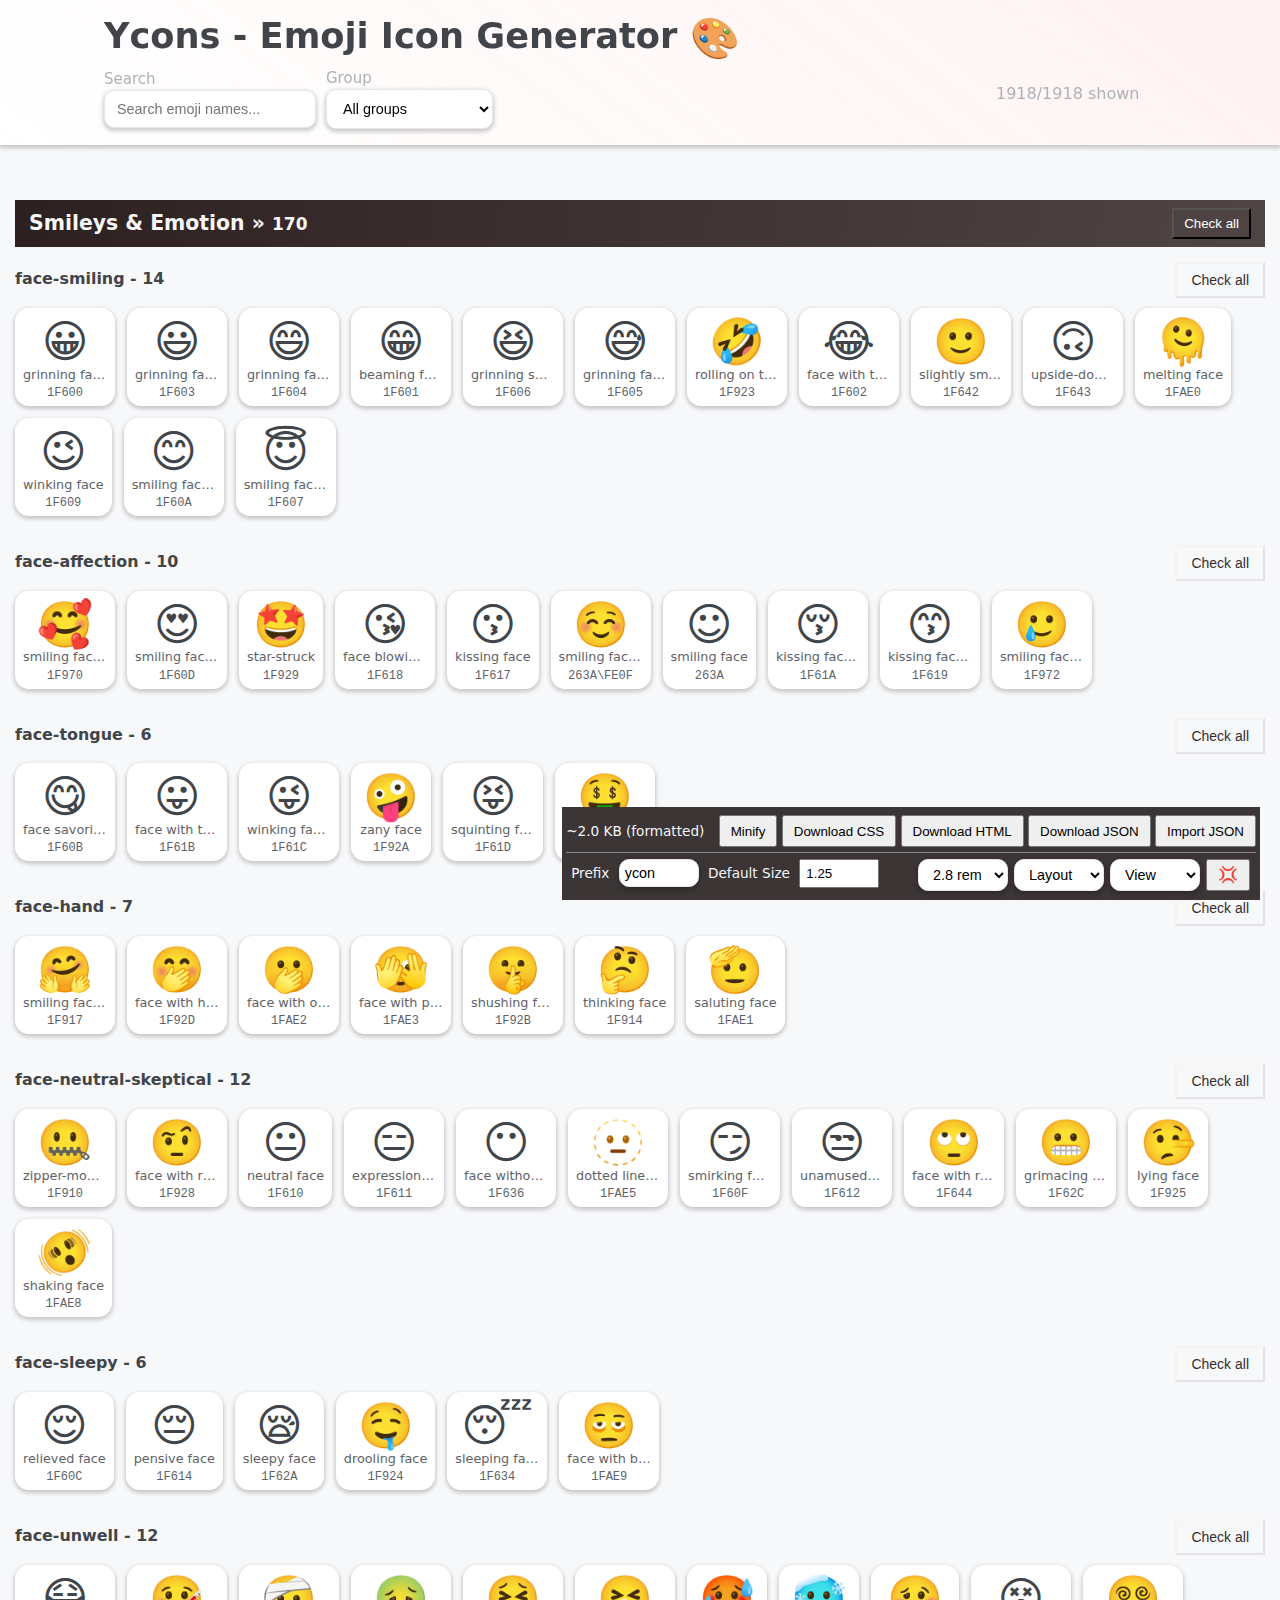
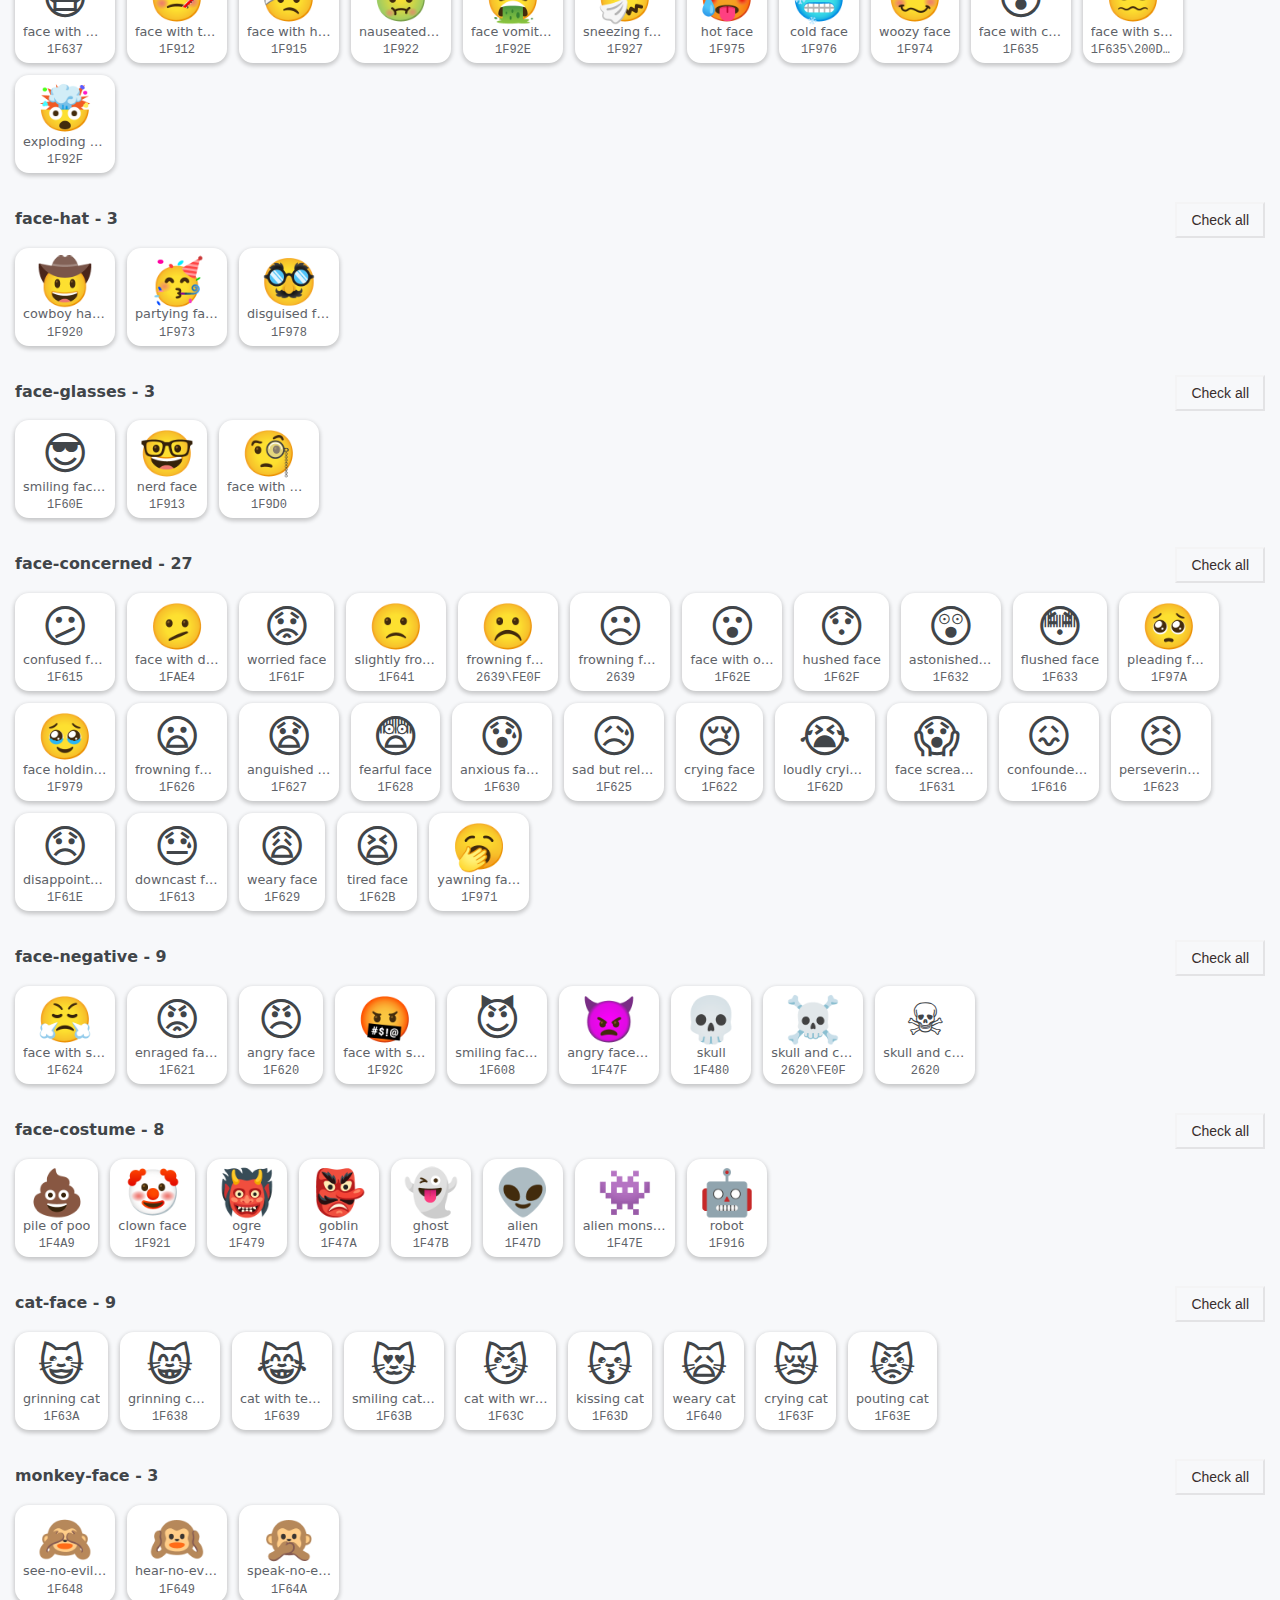
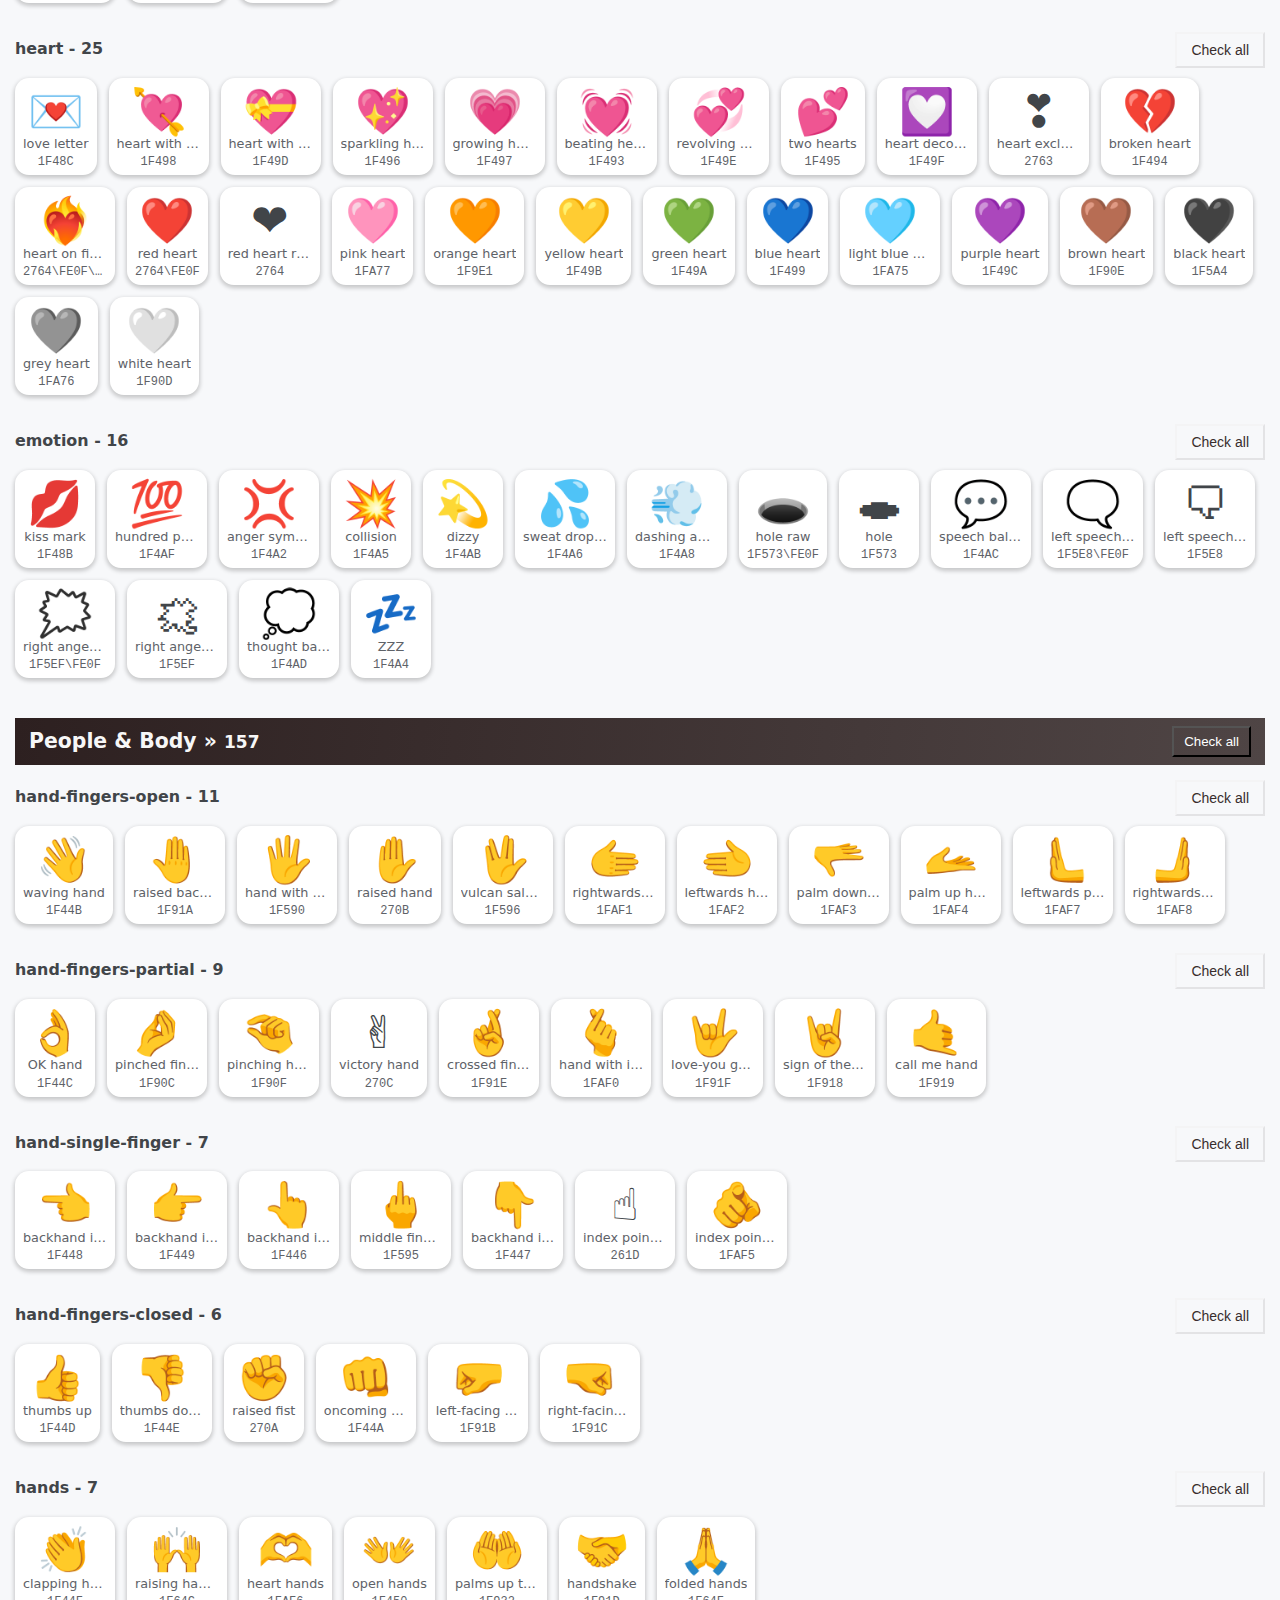
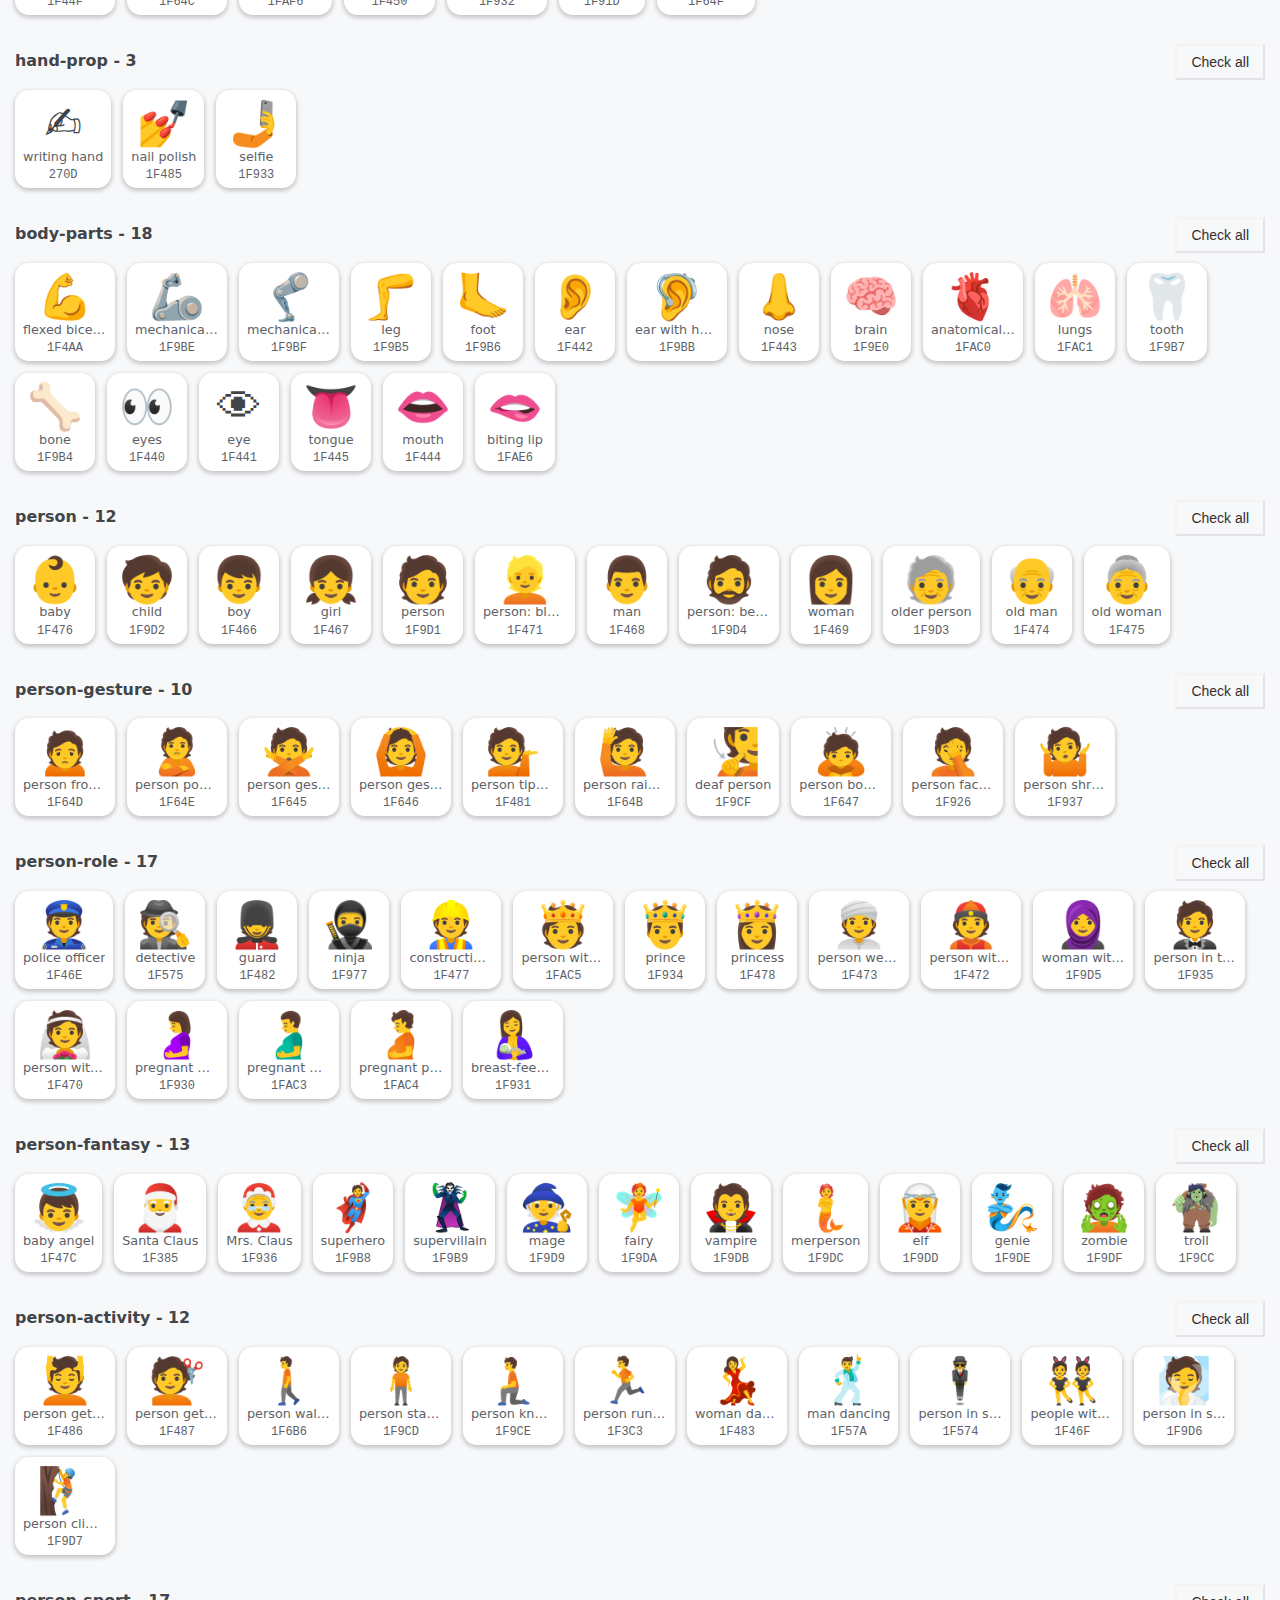
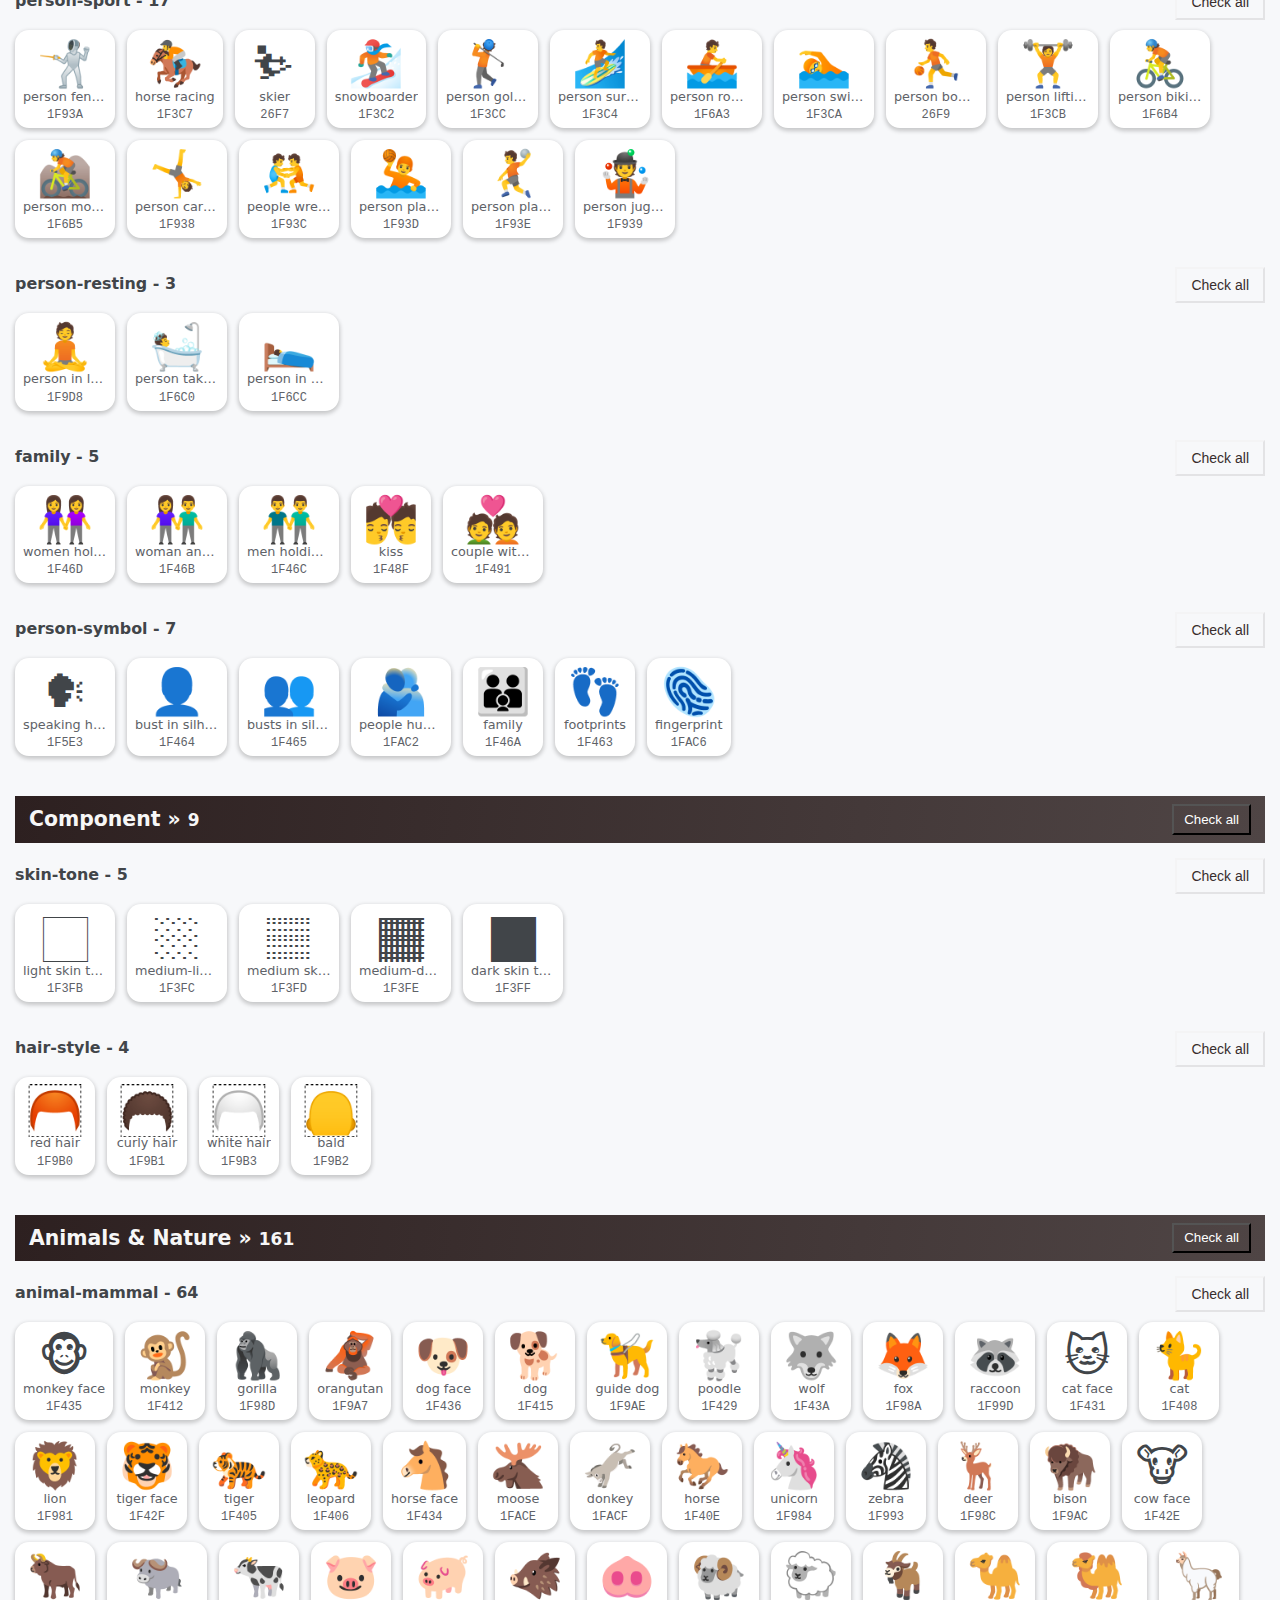
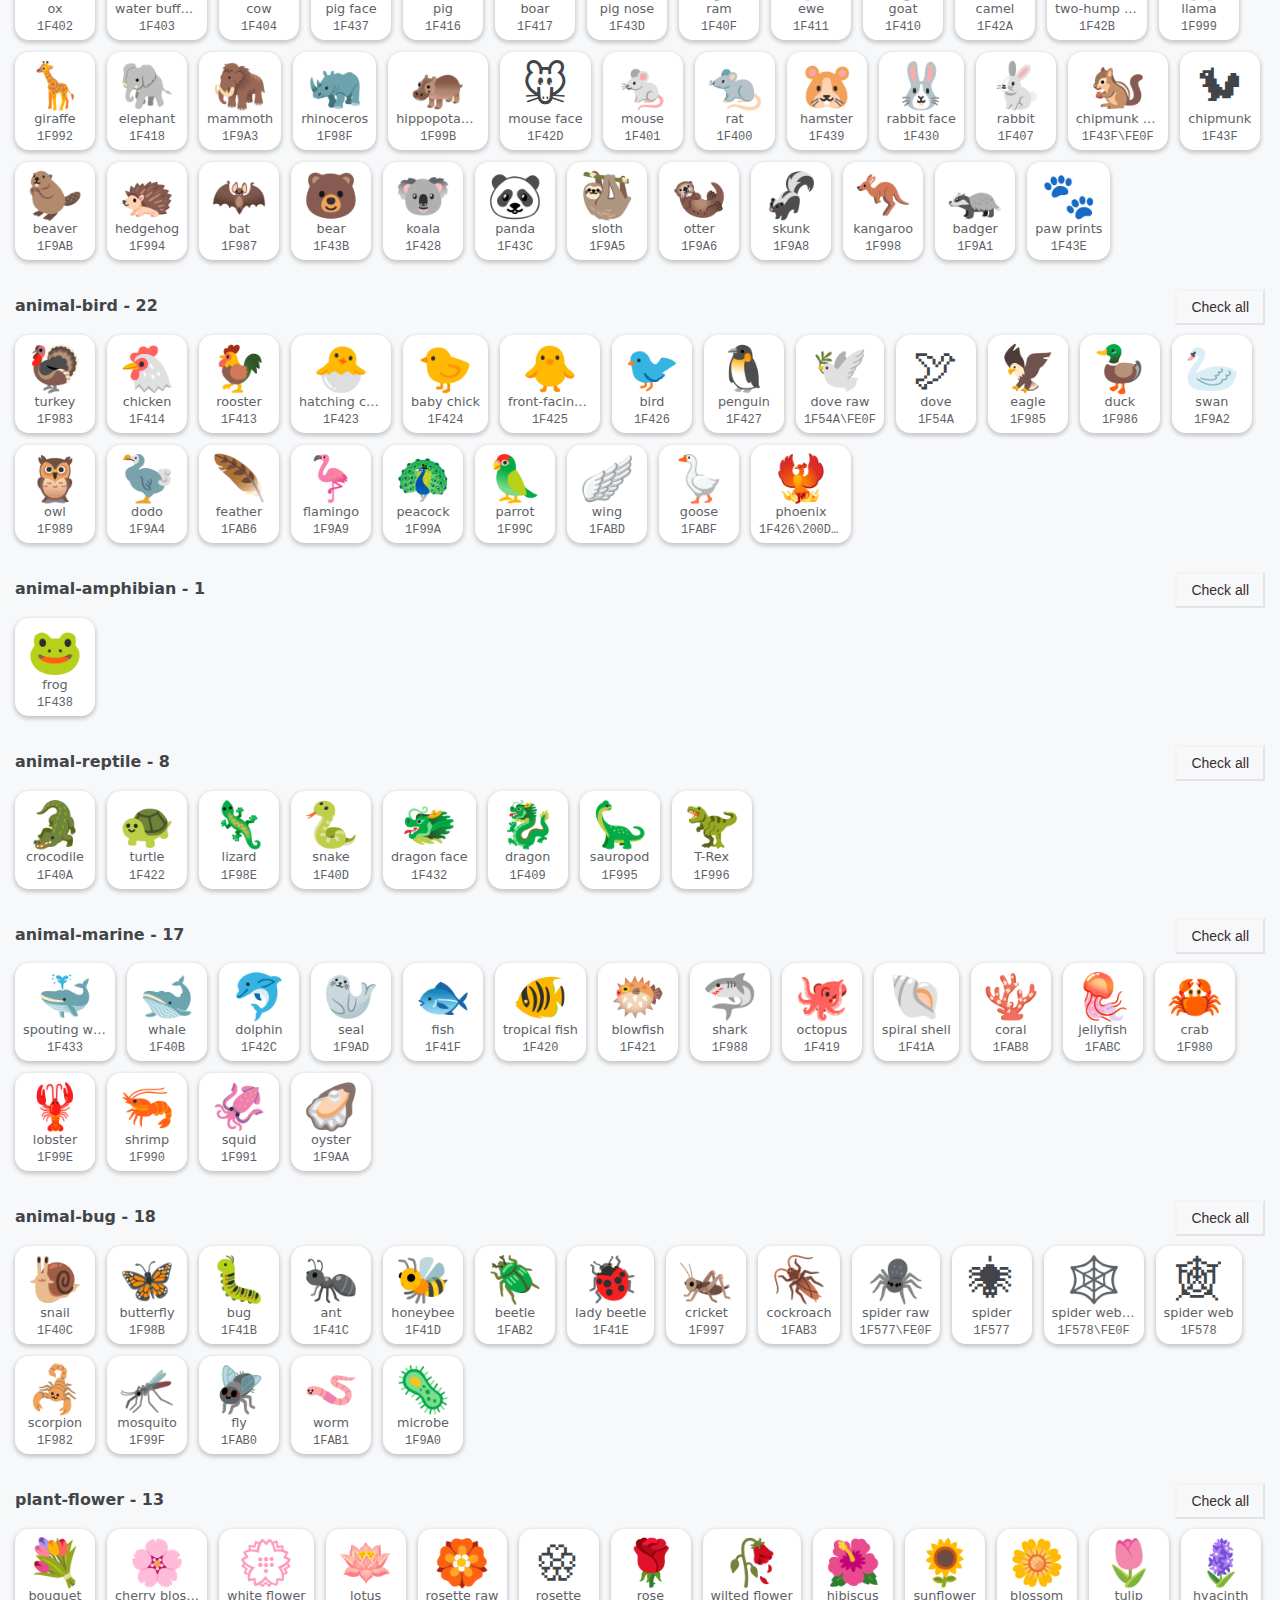
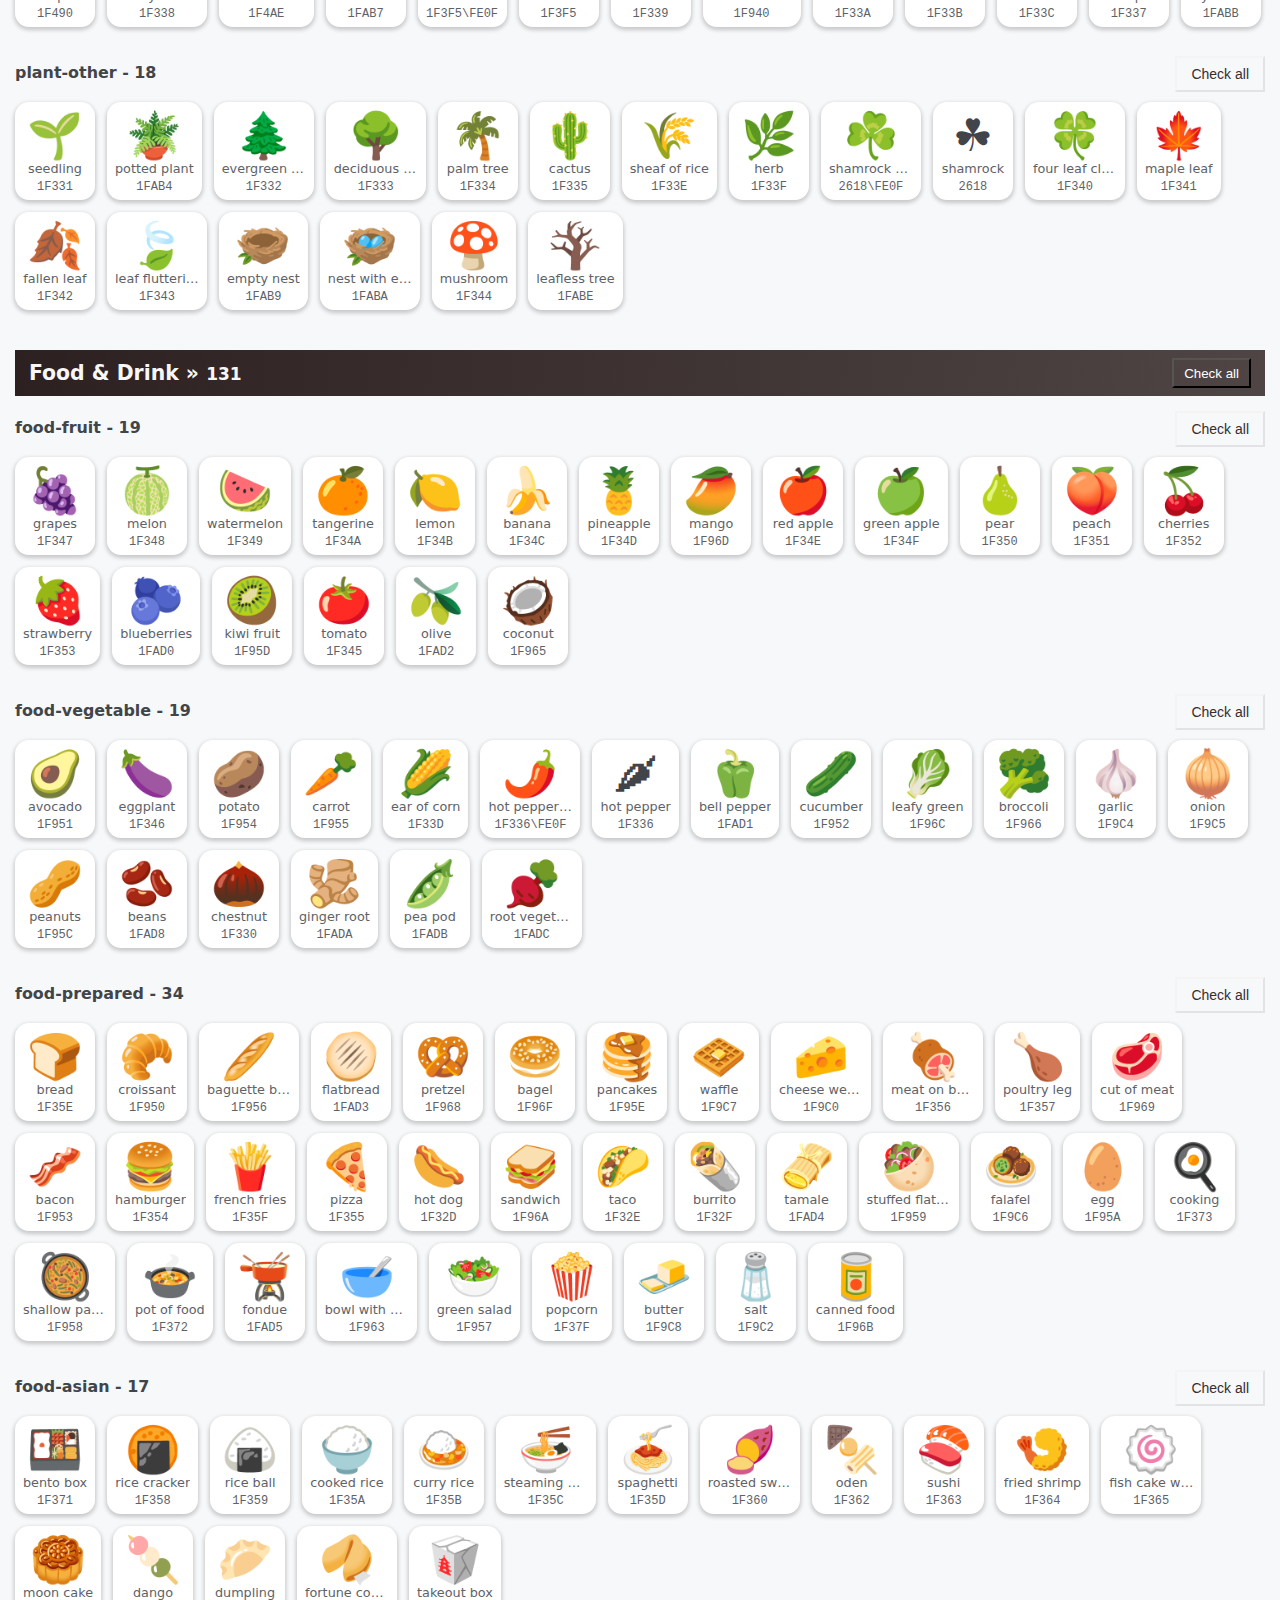
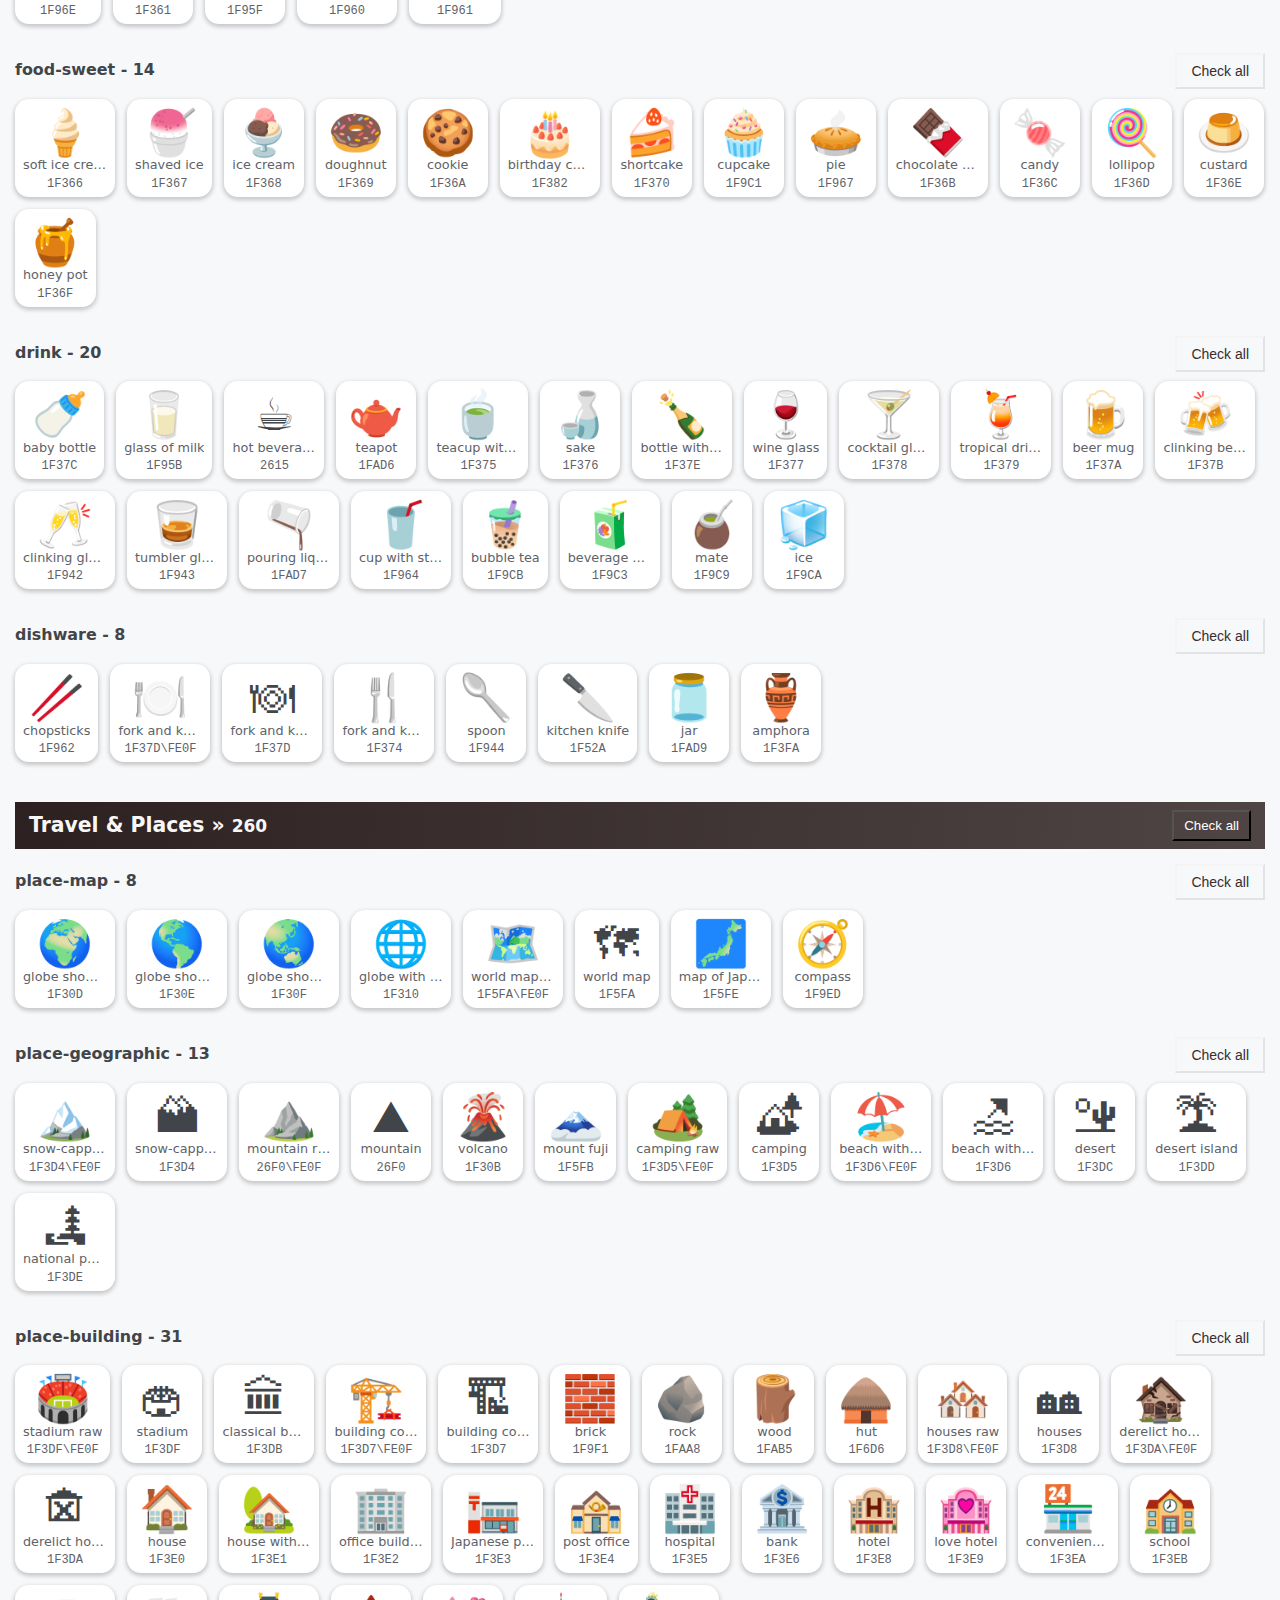
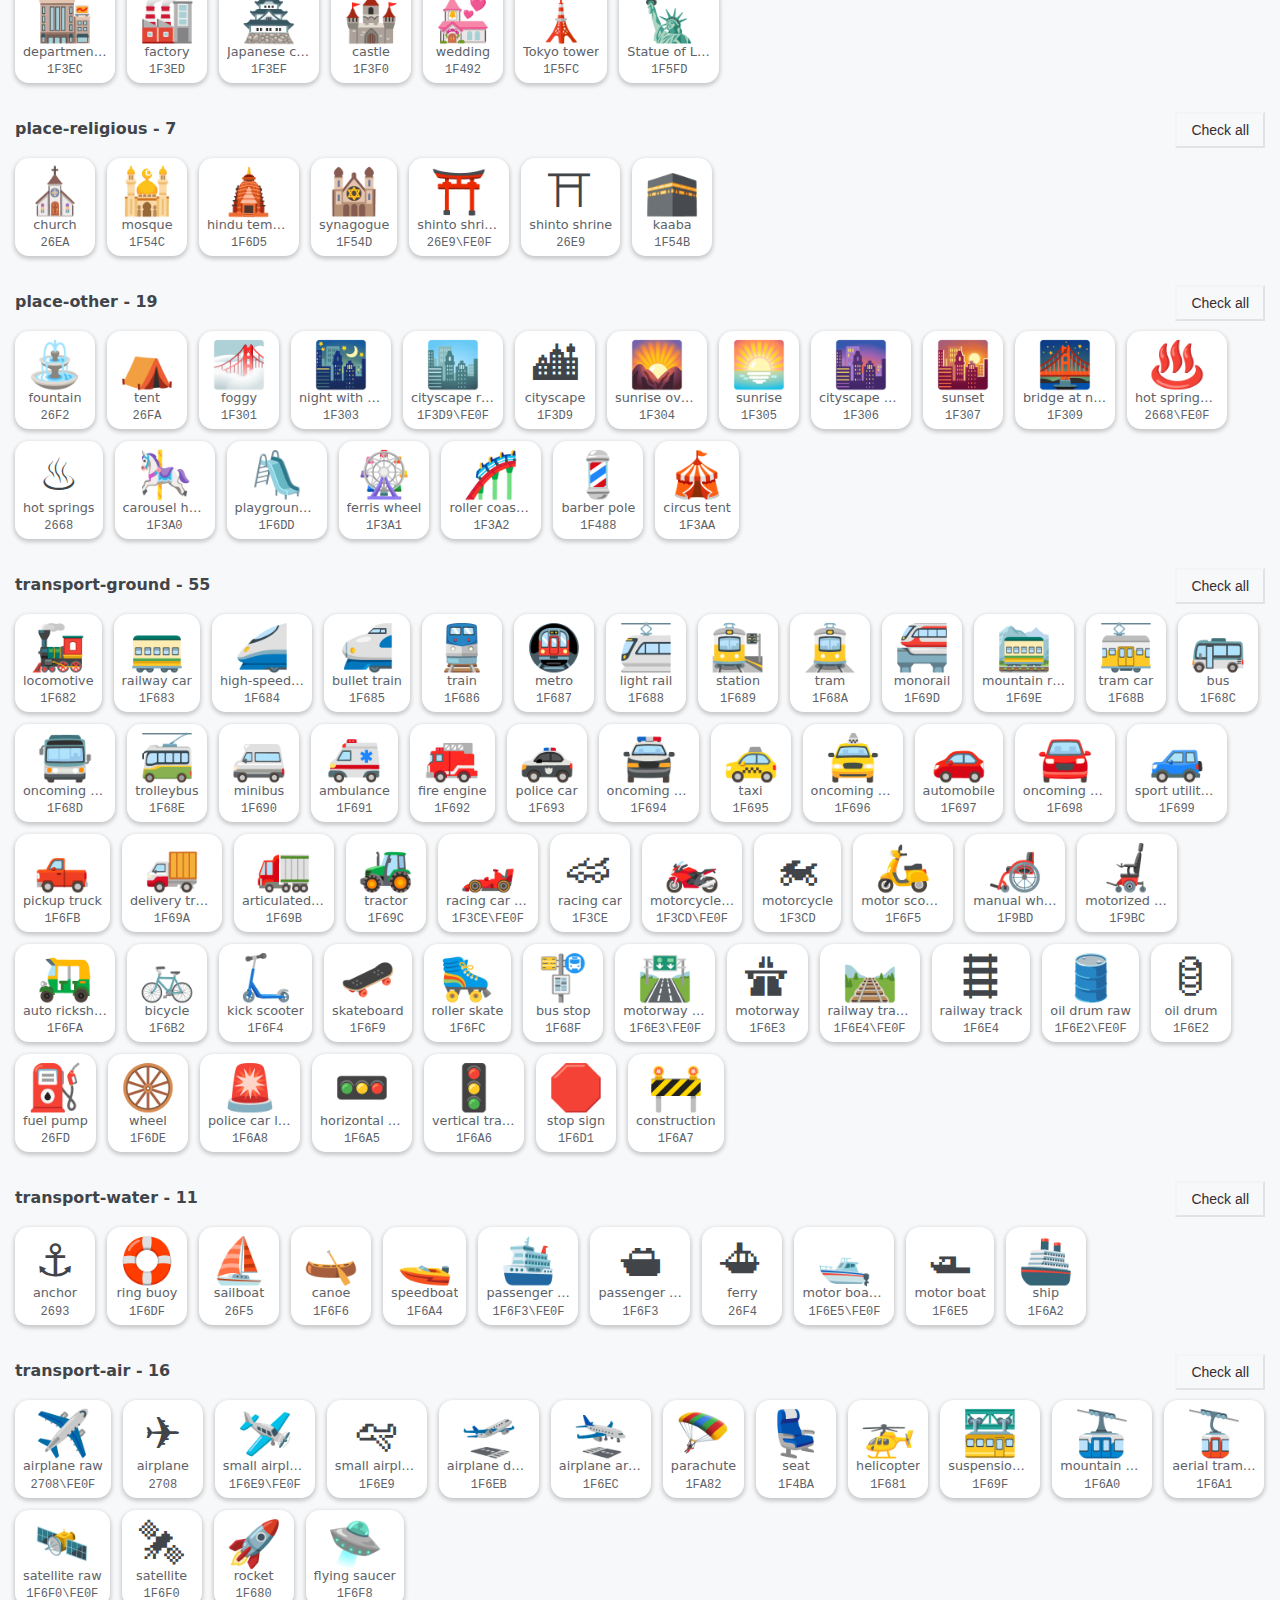
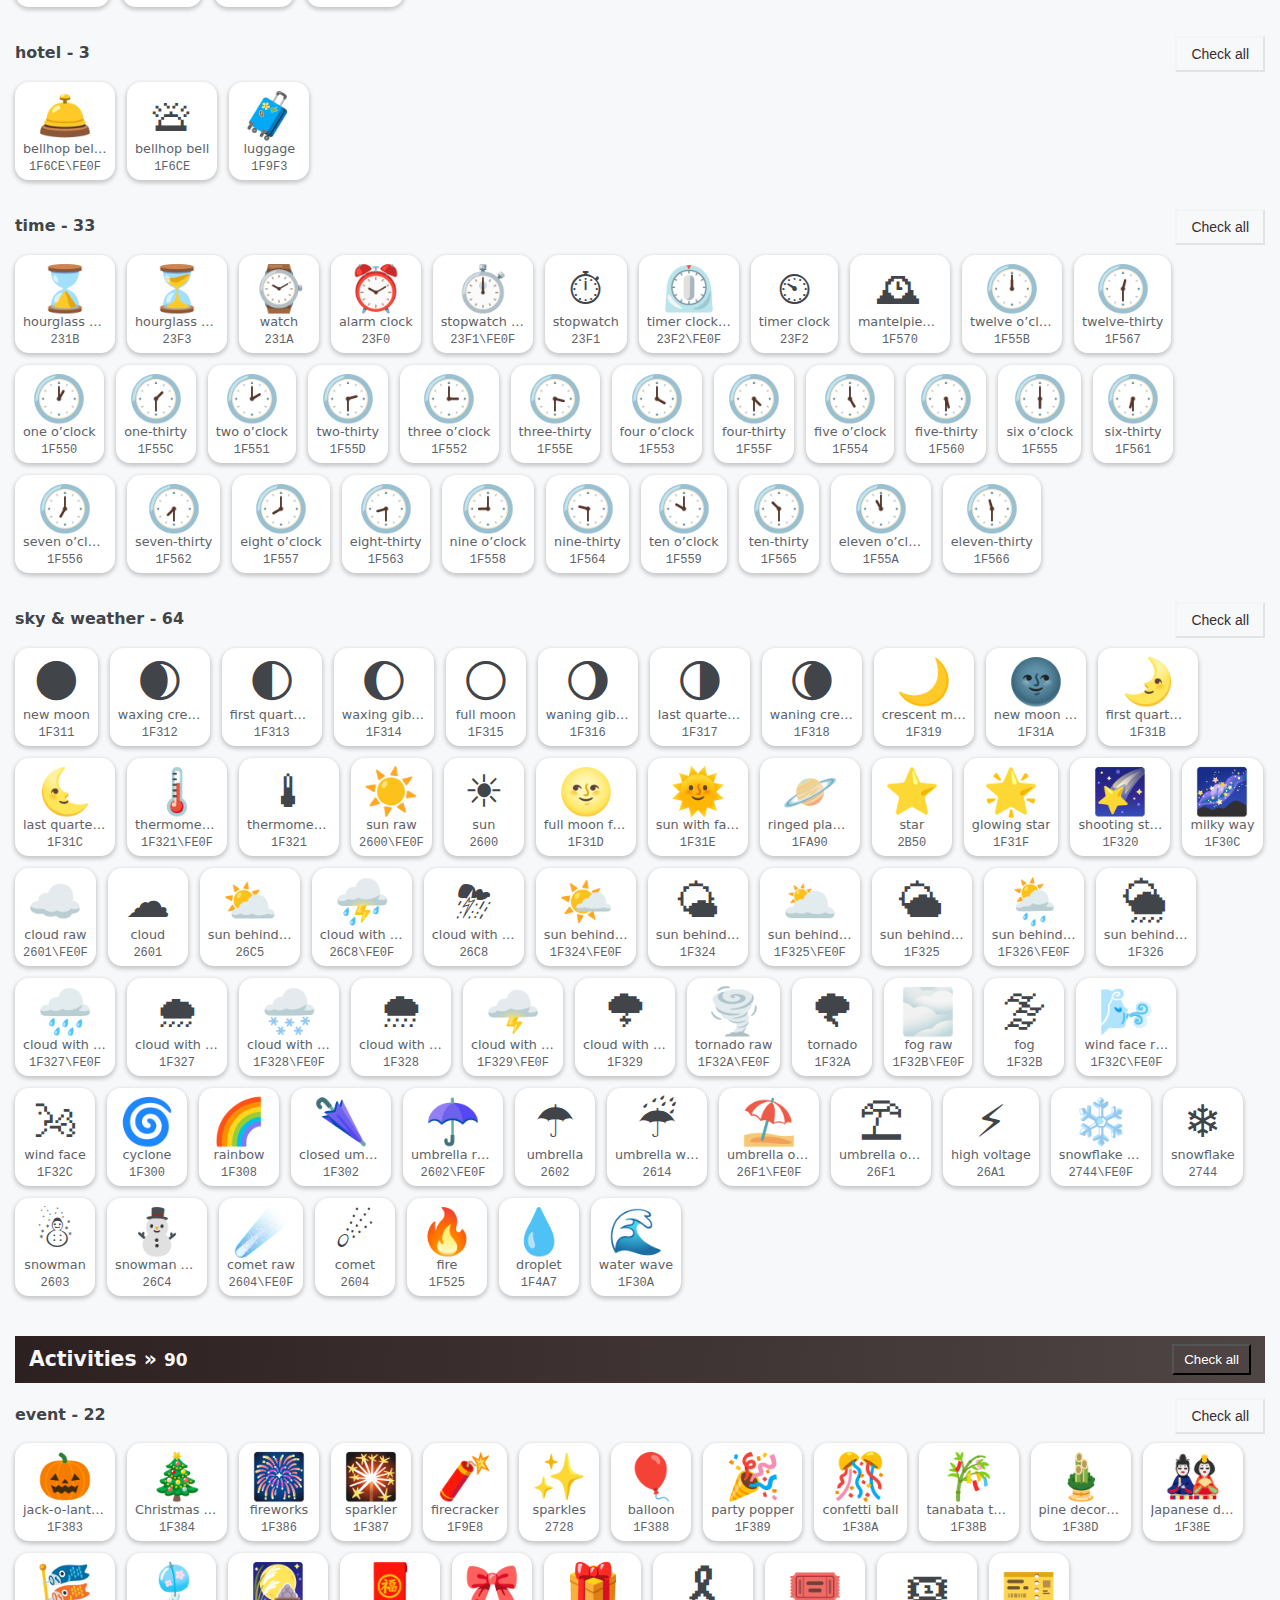
<file: example/index.html>
<!DOCTYPE html>
<html lang="en">
<head>
    <meta charset="UTF-8" />
    <meta name="viewport" content="width=device-width, initial-scale=1.0" />
    <title>Ycons - Emoji Icon Generator</title>
    <meta name="description" content="Ycons - Browser based Emoji to CSS Icon Generator">
    <link rel="icon" type="image/x-icon" href="[data-uri]" />
    <style>
        :root {
            --bg: #f7f8fa;
            --card: #fff;
            --ink: #414549;
            --muted: #adb1b8;
            --accent: #2563eb;
            --shadow: 0 2px 4px 1px rgba(0, 0, 0, 0.2);
            --ring: 0 0 0 3px rgba(37, 99, 235, 0.25);
        }

        * {
            box-sizing: border-box;
            margin: 0;
            padding: 0;
        }

        html {
            font-size: 1rem;
        }

        body {
            font: 0.85rem/1.5 system-ui, -apple-system, Segoe UI, Roboto, "Helvetica Neue", Arial, "Noto Sans", sans-serif;
            margin: 0;
            color: var(--ink);
            background: var(--bg);
            overflow-y: scroll;
        }

        body:not(.parsed-output-open) #css-output-wrapper {
            display: none;
        }

        body.parsed-output-open {
            overflow: hidden;
        }

        body.parsed-output-open header,
        body.parsed-output-open footer,
        body.parsed-output-open .output-configs,
        body.parsed-output-open #emoji-grid,
        body.parsed-output-open #css-preview,
        body.parsed-output-open #emojis-json {
            user-select: none;
        }

        body.parsed-output-open #parsed-output {
            position: fixed;
            top: 0px;
            left: 0;
            z-index: 5;
            width: 100vw;
            height: 100vh;
            max-height: 100vh;
        }

        body.parsed-output-open #parsed-output #css-output-wrapper {
            margin: 0;
            padding: 0;
            width: 100%;
            height: 100vh;
            max-height: 100%;
            position: relative;
            background: green;
        }

        body.parsed-output-open #parsed-output #css-output {
            margin: 0;
            padding: 20px;
            width: 100%;
            height: 100%;
            max-height: 100%;
            overflow: auto;
            overflow-y: scroll;
        }

        button {
            padding: 5px 10px;
            cursor: pointer;
        }

        input[type="text"],
        select {
            padding: 10px 12px;
            border-radius: 10px;
            border: 1px solid #e5e7eb;
            background: #fff;
            box-shadow: var(--shadow);
            font-size: 0.9rem;
        }

        input[type="text"]:focus,
        select:focus {
            outline: none;
            box-shadow: var(--shadow), var(--ring);
        }

        .muted {
            color: var(--muted);
        }

        .hidden {
            display: none !important;
        }

        #search-input {
            transition: transform 0.25s;
        }

        #search-input:focus {
            transform: matrix(1.1, 0, 0, 1.1, 0, 0);
        }

        header {
            position: sticky;
            top: -64px;
            z-index: 5;
            background: linear-gradient(37deg, #fff, rgba(255, 241, 241, 0.9));
            box-shadow: var(--shadow);
        }

        header .wrap {
            max-width: 1100px;
            margin: 0 auto;
            padding: 10px 14px 16px;
        }

        header h1 {
            font-size: 2.2rem;
            margin: 0 0 4px 0;
        }

        header label span {
            display: block;
            font-size: 15px;
        }

        header .bar {
            display: flex;
            gap: 10px;
            align-items: center;
            flex-wrap: wrap;
        }

        header #controls {
            display: flex;
            align-items: center;
            justify-content: space-between;
            flex-wrap: wrap;
        }

        header #controls #count {
            margin-bottom: 0.5rem;
            min-width: 180px;
            font-size: 1rem;
        }

        header #show-selected-container {
            display: none;
        }

        header #show-selected-container.show {
            display: block;
        }

        header .header-detail-section {
            white-space: nowrap;
        }

        #emoji-grid {
            margin: 0 auto;
            padding: 15px 15px 94px;
            max-width: 1440px;
            min-height: 65vh;
        }

        #emoji-grid .group {
            margin-bottom: 20px;
        }

        #emoji-grid .subgroup {
            margin-bottom: 1.5rem;
            display: flex;
            flex-wrap: wrap;
            justify-content: start;
            gap: 12px;
            overflow: visible;
        }

        #emoji-grid h2,
        #emoji-grid h3 {
            display: flex;
            justify-content: space-between;
        }

        #emoji-grid h2 button,
        #emoji-grid h3 button {
            background: transparent;
        }

        #emoji-grid h2 {
            margin: 40px 0 10px;
            padding: 8px 14px;
            color: #f7f7f7;
            background: linear-gradient(96deg, #2d2020, #4f4545);
        }

        #emoji-grid h2 button {
            color: #fff;
            background: transparent;
        }

        #emoji-grid h3 {
            margin: 10px 0 5px;
            flex: 1 100%;
            position: relative;
        }

        #emoji-grid h3 button {
            padding: 8px 14px;
            position: absolute;
            top: -5px;
            right: 0;
            color: #382d2d;
            border-color: #eae5e533;
            font-size: 14px;
        }

        /* Grid */
        .emoji-item {
            background: var(--card);
            border-radius: 14px;
            box-shadow: var(--shadow);
            padding: 12px 8px 4px;
            text-align: center;
            display: flex;
            flex-direction: column;
            align-items: center;
            width: auto;
            max-width: 100px;
            min-width: 80px;
            cursor: pointer;
        }

        .emoji-item .symbol-symbol {
            font-size: 2.8rem;
            line-height: 1;
        }

        .emoji-item .symbol-name,
        .emoji-item .symbol-id {
            white-space: nowrap;
            overflow: hidden;
            text-overflow: ellipsis;
            width: 100%;
        }

        .emoji-item .symbol-name {
            font-size: 0.8rem;
            color: #5e6268;
        }

        .emoji-item .symbol-id {
            font-family: ui-monospace, SFMono-Regular, Menlo, Monaco, Consolas, "Liberation Mono", "Courier New", monospace;
            font-size: 0.75rem;
            color: #5e6268;
        }

        .emoji-item.selected {
            background-color: #e0f7fa;
            outline: 2px solid var(--accent);
            outline-offset: 1px;
        }

        #css-preview {
            color: #495057;
            background: #f8f9fa;
            border: 1px solid #e9ecef;
            border-radius: 8px;
            padding: 15px;
            scroll-margin-top: 60px;
        }

        #css-preview:target {
            margin-top: 600px;
        }

        #css-preview h3 {
            margin: 25px 0 10px 0;
            font-size: 1.6rem;
            color: #495057;
        }

        #css-preview #preview-icons {
            min-height: 40px;
        }

        #css-preview #preview-icons .preview-effects {
            display: none;
            /* Hidden by default */
        }

        #css-preview #preview-icons.show-effects .preview-effects {
            display: inline-block;
        }

        #css-preview #preview-icons span {
            pointer-events: all;
        }

        #css-preview #preview-icons>div {
            margin: 6px 0 0;
            padding: 12px 0;
            flex-wrap: wrap;
        }

        #css-preview #preview-icons>div:not(:last-of-type) {
            border-bottom: 1px solid #97afc7;
        }

        #parsed-output {
            position: sticky;
            bottom: 0;
        }

        #parsed-output .output-configs {
            padding: 8px 4px 4px;
            position: absolute;
            bottom: 0;
            right: 20px;
            color: #f5f5f5;
            background: #3b3535;
        }

        #parsed-output .output-configs select {
            max-width: 90px;
        }

        #parsed-output .output-configs button {
            padding: 0px 10px;
            min-height: 32px;
            display: inline-flex;
            align-items: center;
        }

        #parsed-output .output-configs label span {
            padding: 0 5px;
        }

        #parsed-output .output-configs input {
            max-width: 80px;
            padding: 5px;
        }

        #parsed-output .output-configs .editor-controller {
            margin-left: 0.5rem;
            display: flex;
        }

        #parsed-output .output-configs .editor-controller button {
            margin-right: 6px;
        }

        #parsed-output .output-configs .editor-controller select {
            margin-right: 6px;
            padding: 6px 10px;
        }

        #parsed-output .output-configs .output-variables {
            margin-top: 5px;
            margin-bottom: 5px;
            padding-top: 6px;
            display: flex;
            justify-content: space-between;
            border-top: 1px solid #888;
        }

        #parsed-output pre#css-output {
            margin: 0 20px;
            padding: 10px;
            background: #fff;
            border: 1px solid;
            white-space: pre-wrap;
            height: 40px;
            overflow: auto;
            position: sticky;
            bottom: 0;
            resize: vertical;
            line-height: 1.1;
        }

        /**
        * Show subgrou select only, if group is selected
        */
        .sub-group-container {
            display: none;
        }

        body.group-selected .sub-group-container {
            display: initial;
        }

        .set-dynamic-sizes-container {
            display: none;
        }

        body.parsed-output-open .set-dynamic-sizes-container {
            display: block;
        }

        body.parsed-output-open .set-dynamic-sizes-container textarea {
            width: 100%;
        }

        footer {
            padding: 3rem 0;
            font-size: 16px;
            background: #dfd7d74b;
            border-top: 1px solid #fadede;
            line-height: 1.7;
        }

        footer hr {
            margin: 0.5rem 0;
            border-color: #fdf2f2;
            border-width: 1px 0 0;
        }

        footer b {
            font-size: 14px;
        }

        footer nav {
            display: flex;
            justify-content: center;
        }

        footer nav a {
            padding: 0 12px;
            display: inline-block;
        }

        footer nav a:not(:last-of-type) {
            border-right: 1px solid #7e7373;
        }

        /**
        * Layout utilities
        */
        body.body-width-xs #emoji-grid {
            max-width: 610px;
        }

        body.body-width-s #emoji-grid {
            max-width: 740px;
        }

        body.body-width-m #emoji-grid {
            max-width: 980px;
        }

        body.body-width-l #emoji-grid {
            max-width: 1220px;
        }

        body.body-width-max #emoji-grid {
            max-width: 2040px;
        }

        /**
        * View switch
        */
        body.compact-view.body-width-xs #emoji-grid {
            max-width: 670px;
        }

        body.compact-view.body-width-s #emoji-grid {
            max-width: 850px;
        }

        body.compact-view.body-width-m #emoji-grid {
            max-width: 1040px;
        }

        body.compact-view.body-width-l #emoji-grid {
            max-width: 1220px;
        }

        body.compact-view #emoji-grid .subgroup h3 {
            display: none;
        }

        body.compact-view #emoji-grid .group {
            margin-bottom: 0.2rem;
            display: flex;
            flex-wrap: wrap;
            gap: 8px;
        }

        body.compact-view #emoji-grid .group .subgroup {
            margin-bottom: 0.3rem;
        }

        body.compact-view #emoji-grid .group h2 {
            margin: 10px 0 10px;
            width: 100%;
        }

        body.compact-view #emoji-grid .group .emoji-item {
            padding: 10px 4px;
        }

        body.compact-view #emoji-grid .group .emoji-item .symbol-name,
        body.compact-view #emoji-grid .group .emoji-item .symbol-id {
            display: none;
        }

        body.group-title-only #emoji-grid h2 {
            margin: 10px 0;
        }

        body.group-title-only #emoji-grid .group {
            margin-bottom: 10px;
        }

        body.group-title-only #emoji-grid .subgroup {
            display: none;
        }

        /* Icon sizes in grid */
        body.icons-s .symbol-symbol {
            font-size: 2rem;
        }

        body.icons-m .symbol-symbol {
            font-size: 3.8rem;
        }

        body.icons-l .symbol-symbol {
            font-size: 4.8rem;
        }

        body.icons-xl .emoji-item {
            max-width: 120px;
        }

        body.icons-xl .symbol-symbol {
            font-size: 5.8rem;
        }

        body.icons-xxl #emoji-grid .group .emoji-item {
            padding: 14px 4px;
            max-width: 160px;
        }

        body.icons-xxl #emoji-grid .group .symbol-symbol {
            font-size: 7.8rem;
        }

        @media only all and (max-width: 600px) {
            h1 {
                white-space: nowrap;
                overflow: hidden;
            }
            header .wrap {
                padding-top: 5px;
                padding-bottom: 0;
            }
            #controls .bar label span,
            #parsed-output {
                display: none;
                height: 0;
                overflow: hidden;
                position: fixed;
                left: 999%;
                z-index: -1;
            }
        }

        /**
         * Used Ycons in this tool
         */
        :root { --ycon-animation-pulse-high: .5s; }
        @media (prefers-reduced-motion: reduce) {
            :root { --ycon-animation-pulse-high: 0s; }
        }
        .ycon {
            display: inline-block;
            vertical-align: middle;
            line-height: 1;
            font-size: 1.25rem;
            pointer-events: none;
            user-select: none;
        }
        .ycon::before { display: inline-block; }

        /* Transform utilities */
        .ycon.mirror { transform: scaleX(-1); }
        .ycon.flip { transform: scaleY(-1); }
        .ycon.mirror.flip { transform: scale(-1, -1); }
        .ycon.rotate-90 { transform: rotate(90deg); }
        .ycon.rotate-180 { transform: rotate(180deg); }
        .ycon.rotate-270 { transform: rotate(270deg); }

        /* Filter utilities */
        .ycon.gray { filter: grayscale(1); }
        .ycon.blur { filter: blur(1px); }
        .ycon.dim { filter: brightness(0.7); }
        .ycon.bright { filter: brightness(1.3); }
        .ycon.sepia { filter: sepia(1); }
        .ycon.invert { filter: invert(1); }
        .ycon.saturate { filter: saturate(1.5); }
        .ycon.desaturate { filter: saturate(0.5); }

        /* Animation utilities */
        .ycon.pulse-high {
            animation-fill-mode: forwards;
            animation: ycon-pulse var(--ycon-animation-pulse-high) ease-in-out 4;
        }

        /* Keyframes */
        @keyframes ycon-pulse {0%, 100% {opacity: 1;} 50% {opacity: 0.5;}}

        /* Size variants */
        .ycon-xxs { font-size: 1rem; }
        .ycon-xs { font-size: 1.25rem; }
        .ycon-sm { font-size: 1.5rem; }
        .ycon-md { font-size: 1.75rem; }
        .ycon-lg { font-size: 2rem; }
        .ycon-xl { font-size: 2.5rem; }
        .ycon-xxl { font-size: 3rem; }

        /* Ycons */
        .ycon-eyes::before { content: "\1F440"; }
        .ycon-anger-symbol::before { content: "\1F4A2"; }
        .ycon-ypsilon::before { content: "\1F4AA"; }
        .ycon-flamingo::before { content: "\1F9A9"; }
        .ycon-abacus::before { content: "\1F9EE"; }
        .ycon-gear::before { content: "\2699"; }
        .ycon-bright-button::before { content: "\1F506"; }
        .ycon-white-square-button::before { content: "\1F533"; }
        .ycon-ticket::before { content: "\1F3AB"; }
        .ycon-crystal-ball::before { content: "\1F52E"; }
        .ycon-mirror-ball::before { content: "\1FAA9"; }
        .ycon-artist-palette::before { content: "\1F3A8"; }
        .ycon-red-triangle-pointed-down::before { content: "\1F53B"; }
        .ycon-end-arrow::before { content: "\1F51A"; }
        .ycon-end-arrow::before { content: "\1F51A"; }

        /* Misc */
        #show-effects:not(:checked) + span + span {
            animation: ycon-pulse 1.5s ease-in-out infinite;
            transform: matrix(1.15, 0, .2, 1.15, 0, 0);
        }
    </style>
</head>
<body class="">

    <header>
        <div class="wrap">
            <h1>
                Ycons - Emoji Icon Generator
                <span class="ycon ycon-artist-palette ycon-xl"></span>
            </h1>
            <div id="controls">
                <div class="bar">
                    <label>
                        <span class="muted">Search</span>
                        <input type="text" id="search-input" placeholder="Search emoji names...">
                    </label>
                    <label>
                        <span class="muted">Group</span>
                        <select id="group-select">
                            <option value="">All groups</option>
                        </select>
                    </label>
                    <label class="sub-group-container">
                        <span class="muted">Subgroup</span>
                        <select id="subgroup-select">
                            <option value="">All subgroups</option>
                        </select>
                    </label>
                </div>
                <div class="header-aside">
                    <div class="header-detail-section">
                        <div id="count" class="muted">0/0 shown</div>
                        <label id="show-selected-container">
                            <input type="checkbox" id="show-selected" />
                            <span id="show-selected-text" style="display: inline-block">Show only selected</span>
                        </label>
                    </div>
                </div>
            </div>
        </div>
    </header>

    <div id="emoji-grid"></div>

    <div id="parsed-output" class="parsed-output-open">
        <div id="css-output-wrapper">
            <pre id="css-output" contenteditable="false">/* Select emojis to generate CSS */</pre>
        </div>
        <div class="output-configs">
            <div class="output-buttons">
                <span id="css-size" style="margin-right: 10px; min-width:140px; font-size: 0.85rem;">calculating size...</span>
                <button id="minify-css">Minify</button>
                <button id="download-css">Download CSS</button>
                <button id="download-html">Download HTML</button>
                <button id="download-json">Download JSON</button>
                <input type="file" id="import-json" accept=".json" style="display: none;">
                <button id="import-button">Import JSON</button>
            </div>
            <div class="output-variables">
                <div class="variable-inputs">
                    <label>
                        <span>Prefix</span>
                        <input type="text" id="prefix-input" value="ycon" placeholder="CSS prefix">
                    </label>
                    <label>
                        <span>Default Size</span>
                        <input value="1.25"
                            placeholder="Default size in rem"
                            id="default-size-input"
                            type="number" min="1" max="100" step=".1">
                    </label>
                </div>
                <div class="editor-controller">
                    <!-- Select icon size -->
                    <select id="size-select" title="Icon size, default: 2.8rem">
                        <option value="">Icons</option>
                        <option value="icons-s">2.0 rem</option>
                        <option value="icons-default" selected>2.8 rem, default</option>
                        <option value="icons-m">3.8 rem</option>
                        <option value="icons-l">4.8 rem</option>
                        <option value="icons-xl">5.8 rem</option>
                        <option value="icons-xxl">I'm Mister Magoo&nbsp;</option>
                    </select>
                    <!-- Select layout width -->
                    <select id="layout-select" title="Layout (width)">
                        <option value="">Layout</option>
                        <option value="body-width-max">Max</option>
                        <option value="body-width-l">Large</option>
                        <option value="body-width-m">Medium</option>
                        <option value="body-width-s">Small</option>
                        <option value="body-width-xs">Smaller</option>
                    </select>
                    <!-- Select view type -->
                    <select id="view-select" title="View">
                        <option value="default-view">View</option>
                        <option value="compact-view">Compact</option>
                        <option value="group-title-only">Group titles</option>
                    </select>
                    <!-- Go to Preview, toggle Editor -->
                    <button id="scroll-to-css-preview" style="display: none;" title="Go to preview">
                        <span class="ycon ycon-end-arrow ycon-xs rotate-270 pulse-high"></span>
                    </button>
                    <!-- Toggle Editor -->
                    <button id="toggle-parsed-output" title="Toggle fullscreen">
                        <span class="ycon ycon-anger-symbol ycon-xxs"></span>
                    </button>
                </div>
            </div>
            <div class="dynamic-sizes" id="dynamic-sizes-container" style="display: none;">
                <label class="set-dynamic-sizes-container">
                    <span class="muted">Edit sizes</span>
                    <textarea id="set-dynamic-sizes"></textarea>
                </label>
            </div>
            <div class="dynamic-filename" id="dynamic-filename-container" style="display: none;">
                <label class="set-dynamic-sizes-container">
                    <span class="muted">Filename</span>
                    <input type="text" id="use-filename" style="min-width: 80%;" />
                </label>
            </div>
        </div>
    </div>

    <div id="css-preview">
        <h3>
            Live Preview
            <label style="font-size: 0.9rem; font-weight: normal; margin: 0 10px;">
                <input type="checkbox" id="show-effects" />
                <span style="margin: 0 10px 0 5px;">Show effects</span>
                <span class="ycon ycon-eyes ycon-sm"></span>
            </label>
        </h3>
        <div id="preview-icons"></div>
        <details style="margin-top: 15px; padding: 10px; background: #f8f9fa; border-radius: 6px; border: 1px solid #e9ecef;">
            <summary style="cursor: pointer; font-weight: bold; color: #495057;">♿ Accessibility Best Practices</summary>
            <div style="margin-top: 10px; font-size: 0.9rem; line-height: 1.5;">
                <p><strong>For semantic icons (convey meaning):</strong></p>
                <code style="display: block; background: #fff; padding: 8px; margin: 5px 0; border-radius: 4px;">&lt;span class="ycon ycon-warning" role="img" aria-label="warning"&gt;&lt;/span&gt;</code>
                <p><strong>For decorative icons (visual only):</strong></p>
                <code style="display: block; background: #fff; padding: 8px; margin: 5px 0; border-radius: 4px;">&lt;span class="ycon ycon-star" aria-hidden="true"&gt;&lt;/span&gt;</code>
                <p style="margin-top: 10px; color: #666;">
                    <strong>Pro tip:</strong> Downloaded HTML files include accessible examples with proper <code>role="img"</code> and <code>aria-label</code> attributes.
                </p>
            </div>
        </details>
    </div>

    <footer style="text-align:center">
        <nav>
            <a title="Ycons ~ Emoji Icon Generator" href="https://github.com/eypsilon/ycons">Ycons</a>
            <a title="Ycons ~ Advanced Usage" href="https://eypsilon.github.io/ycons/example/advanced.usage.html">Advanced Usage</a>
            <a title="YpsilonEventHandler, Event Delegation, Reinvented" href="https://github.com/eypsilon/YpsilonEventHandler">YpsilonEventHandler</a>
        </nav>
        <hr />
        <p><b>© Claude Van DOM & Engin Ypsilon</b></p>
    </footer>

    <div id="emojis-json" style="display: none">{
        "meta": { "total": 1918, "groups": 11, "subGroups": 120 },
        "groups": [
            {
            "name": "Smileys & Emotion",
            "subgroups": [ "face-smiling", "face-affection", "face-tongue", "face-hand", "face-neutral-skeptical", "face-sleepy", "face-unwell", "face-hat", "face-glasses", "face-concerned", "face-negative", "face-costume", "cat-face", "monkey-face", "heart", "emotion" ]
            },{
            "name": "People & Body",
            "subgroups": [ "hand-fingers-open", "hand-fingers-partial", "hand-single-finger", "hand-fingers-closed", "hands", "hand-prop", "body-parts", "person", "person-gesture", "person-role", "person-fantasy", "person-activity", "person-sport", "person-resting", "family", "person-symbol" ]
            },{
            "name": "Component",
            "subgroups": [ "skin-tone", "hair-style" ]
            },{
            "name": "Animals & Nature",
            "subgroups": [ "animal-mammal", "animal-bird", "animal-amphibian", "animal-reptile", "animal-marine", "animal-bug", "plant-flower", "plant-other" ]
            },{
            "name": "Food & Drink",
            "subgroups": [ "food-fruit", "food-vegetable", "food-prepared", "food-asian", "food-sweet", "drink", "dishware" ]
            },{
            "name": "Travel & Places",
            "subgroups": [ "place-map", "place-geographic", "place-building", "place-religious", "place-other", "transport-ground", "transport-water", "transport-air", "hotel", "time", "sky & weather" ]
            },{
            "name": "Activities",
            "subgroups": [ "event", "award-medal", "sport", "game", "arts & crafts" ]
            },{
            "name": "Objects",
            "subgroups": [ "clothing", "sound", "music", "musical-instrument", "phone", "computer", "light & video", "book-paper", "money", "mail", "writing", "office", "lock", "tool", "science", "medical", "household", "other-object" ]
            },{
            "name": "Symbols",
            "subgroups": [ "transport-sign", "warning", "arrow", "religion", "zodiac", "av-symbol", "gender", "math", "punctuation", "currency", "other-symbol", "keycap", "alphanum", "geometric" ]
            },{
            "name": "Flags",
            "subgroups": [ "flag", "country-flag", "subdivision-flag" ]
            },{
            "name": "Custom Ycons",
            "subgroups": [ "navigation", "file-tree", "menus & overflow", "disclosure & sorting", "form-controls (checkbox/radio/select)", "actions & math", "editing & clipboard", "status & feedback", "media-controls", "typography & separators", "keyboard", "favorites & reactions", "cloud & message", "emoji pictographs (optional, may render as color)", "segmented digits", "math symbols", "currency & units", "symbols & marks", "small forms", "halfwidth katakana" ]
            }
        ],
        "symbols": [
            { "id": "1F600", "symbol": "😀", "name": "grinning face", "group": "Smileys & Emotion", "subgroup": "face-smiling" }, { "id": "1F603", "symbol": "😃", "name": "grinning face with big eyes", "group": "Smileys & Emotion", "subgroup": "face-smiling" }, { "id": "1F604", "symbol": "😄", "name": "grinning face with smiling eyes", "group": "Smileys & Emotion", "subgroup": "face-smiling" }, { "id": "1F601", "symbol": "😁", "name": "beaming face with smiling eyes", "group": "Smileys & Emotion", "subgroup": "face-smiling" }, { "id": "1F606", "symbol": "😆", "name": "grinning squinting face", "group": "Smileys & Emotion", "subgroup": "face-smiling" }, { "id": "1F605", "symbol": "😅", "name": "grinning face with sweat", "group": "Smileys & Emotion", "subgroup": "face-smiling" }, { "id": "1F923", "symbol": "🤣", "name": "rolling on the floor laughing", "group": "Smileys & Emotion", "subgroup": "face-smiling" }, { "id": "1F602", "symbol": "😂", "name": "face with tears of joy", "group": "Smileys & Emotion", "subgroup": "face-smiling" }, { "id": "1F642", "symbol": "🙂", "name": "slightly smiling face", "group": "Smileys & Emotion", "subgroup": "face-smiling" }, { "id": "1F643", "symbol": "🙃", "name": "upside-down face", "group": "Smileys & Emotion", "subgroup": "face-smiling" }, { "id": "1FAE0", "symbol": "🫠", "name": "melting face", "group": "Smileys & Emotion", "subgroup": "face-smiling" }, { "id": "1F609", "symbol": "😉", "name": "winking face", "group": "Smileys & Emotion", "subgroup": "face-smiling" }, { "id": "1F60A", "symbol": "😊", "name": "smiling face with smiling eyes", "group": "Smileys & Emotion", "subgroup": "face-smiling" }, { "id": "1F607", "symbol": "😇", "name": "smiling face with halo", "group": "Smileys & Emotion", "subgroup": "face-smiling" }, { "id": "1F970", "symbol": "🥰", "name": "smiling face with hearts", "group": "Smileys & Emotion", "subgroup": "face-affection" }, { "id": "1F60D", "symbol": "😍", "name": "smiling face with heart-eyes", "group": "Smileys & Emotion", "subgroup": "face-affection" }, { "id": "1F929", "symbol": "🤩", "name": "star-struck", "group": "Smileys & Emotion", "subgroup": "face-affection" }, { "id": "1F618", "symbol": "😘", "name": "face blowing a kiss", "group": "Smileys & Emotion", "subgroup": "face-affection" }, { "id": "1F617", "symbol": "😗", "name": "kissing face", "group": "Smileys & Emotion", "subgroup": "face-affection" }, { "id": "263A\\FE0F", "symbol": "☺️", "name": "smiling face raw", "group": "Smileys & Emotion", "subgroup": "face-affection" }, { "id": "263A", "symbol": "☺", "name": "smiling face", "group": "Smileys & Emotion", "subgroup": "face-affection" }, { "id": "1F61A", "symbol": "😚", "name": "kissing face with closed eyes", "group": "Smileys & Emotion", "subgroup": "face-affection" }, { "id": "1F619", "symbol": "😙", "name": "kissing face with smiling eyes", "group": "Smileys & Emotion", "subgroup": "face-affection" }, { "id": "1F972", "symbol": "🥲", "name": "smiling face with tear", "group": "Smileys & Emotion", "subgroup": "face-affection" }, { "id": "1F60B", "symbol": "😋", "name": "face savoring food", "group": "Smileys & Emotion", "subgroup": "face-tongue" }, { "id": "1F61B", "symbol": "😛", "name": "face with tongue", "group": "Smileys & Emotion", "subgroup": "face-tongue" }, { "id": "1F61C", "symbol": "😜", "name": "winking face with tongue", "group": "Smileys & Emotion", "subgroup": "face-tongue" }, { "id": "1F92A", "symbol": "🤪", "name": "zany face", "group": "Smileys & Emotion", "subgroup": "face-tongue" }, { "id": "1F61D", "symbol": "😝", "name": "squinting face with tongue", "group": "Smileys & Emotion", "subgroup": "face-tongue" }, { "id": "1F911", "symbol": "🤑", "name": "money-mouth face", "group": "Smileys & Emotion", "subgroup": "face-tongue" }, { "id": "1F917", "symbol": "🤗", "name": "smiling face with open hands", "group": "Smileys & Emotion", "subgroup": "face-hand" }, { "id": "1F92D", "symbol": "🤭", "name": "face with hand over mouth", "group": "Smileys & Emotion", "subgroup": "face-hand" }, { "id": "1FAE2", "symbol": "🫢", "name": "face with open eyes and hand over mouth", "group": "Smileys & Emotion", "subgroup": "face-hand" }, { "id": "1FAE3", "symbol": "🫣", "name": "face with peeking eye", "group": "Smileys & Emotion", "subgroup": "face-hand" }, { "id": "1F92B", "symbol": "🤫", "name": "shushing face", "group": "Smileys & Emotion", "subgroup": "face-hand" }, { "id": "1F914", "symbol": "🤔", "name": "thinking face", "group": "Smileys & Emotion", "subgroup": "face-hand" }, { "id": "1FAE1", "symbol": "🫡", "name": "saluting face", "group": "Smileys & Emotion", "subgroup": "face-hand" }, { "id": "1F910", "symbol": "🤐", "name": "zipper-mouth face", "group": "Smileys & Emotion", "subgroup": "face-neutral-skeptical" }, { "id": "1F928", "symbol": "🤨", "name": "face with raised eyebrow", "group": "Smileys & Emotion", "subgroup": "face-neutral-skeptical" }, { "id": "1F610", "symbol": "😐", "name": "neutral face", "group": "Smileys & Emotion", "subgroup": "face-neutral-skeptical" }, { "id": "1F611", "symbol": "😑", "name": "expressionless face", "group": "Smileys & Emotion", "subgroup": "face-neutral-skeptical" }, { "id": "1F636", "symbol": "😶", "name": "face without mouth", "group": "Smileys & Emotion", "subgroup": "face-neutral-skeptical" }, { "id": "1FAE5", "symbol": "🫥", "name": "dotted line face", "group": "Smileys & Emotion", "subgroup": "face-neutral-skeptical" }, { "id": "1F60F", "symbol": "😏", "name": "smirking face", "group": "Smileys & Emotion", "subgroup": "face-neutral-skeptical" }, { "id": "1F612", "symbol": "😒", "name": "unamused face", "group": "Smileys & Emotion", "subgroup": "face-neutral-skeptical" }, { "id": "1F644", "symbol": "🙄", "name": "face with rolling eyes", "group": "Smileys & Emotion", "subgroup": "face-neutral-skeptical" }, { "id": "1F62C", "symbol": "😬", "name": "grimacing face", "group": "Smileys & Emotion", "subgroup": "face-neutral-skeptical" }, { "id": "1F925", "symbol": "🤥", "name": "lying face", "group": "Smileys & Emotion", "subgroup": "face-neutral-skeptical" }, { "id": "1FAE8", "symbol": "🫨", "name": "shaking face", "group": "Smileys & Emotion", "subgroup": "face-neutral-skeptical" }, { "id": "1F60C", "symbol": "😌", "name": "relieved face", "group": "Smileys & Emotion", "subgroup": "face-sleepy" }, { "id": "1F614", "symbol": "😔", "name": "pensive face", "group": "Smileys & Emotion", "subgroup": "face-sleepy" }, { "id": "1F62A", "symbol": "😪", "name": "sleepy face", "group": "Smileys & Emotion", "subgroup": "face-sleepy" }, { "id": "1F924", "symbol": "🤤", "name": "drooling face", "group": "Smileys & Emotion", "subgroup": "face-sleepy" }, { "id": "1F634", "symbol": "😴", "name": "sleeping face", "group": "Smileys & Emotion", "subgroup": "face-sleepy" }, { "id": "1FAE9", "symbol": "🫩", "name": "face with bags under eyes", "group": "Smileys & Emotion", "subgroup": "face-sleepy" }, { "id": "1F637", "symbol": "😷", "name": "face with medical mask", "group": "Smileys & Emotion", "subgroup": "face-unwell" }, { "id": "1F912", "symbol": "🤒", "name": "face with thermometer", "group": "Smileys & Emotion", "subgroup": "face-unwell" }, { "id": "1F915", "symbol": "🤕", "name": "face with head-bandage", "group": "Smileys & Emotion", "subgroup": "face-unwell" }, { "id": "1F922", "symbol": "🤢", "name": "nauseated face", "group": "Smileys & Emotion", "subgroup": "face-unwell" }, { "id": "1F92E", "symbol": "🤮", "name": "face vomiting", "group": "Smileys & Emotion", "subgroup": "face-unwell" }, { "id": "1F927", "symbol": "🤧", "name": "sneezing face", "group": "Smileys & Emotion", "subgroup": "face-unwell" }, { "id": "1F975", "symbol": "🥵", "name": "hot face", "group": "Smileys & Emotion", "subgroup": "face-unwell" }, { "id": "1F976", "symbol": "🥶", "name": "cold face", "group": "Smileys & Emotion", "subgroup": "face-unwell" }, { "id": "1F974", "symbol": "🥴", "name": "woozy face", "group": "Smileys & Emotion", "subgroup": "face-unwell" }, { "id": "1F635", "symbol": "😵", "name": "face with crossed-out eyes", "group": "Smileys & Emotion", "subgroup": "face-unwell" }, { "id": "1F635\\200D\\1F4AB", "symbol": "😵‍💫", "name": "face with spiral eyes raw", "group": "Smileys & Emotion", "subgroup": "face-unwell" }, { "id": "1F92F", "symbol": "🤯", "name": "exploding head", "group": "Smileys & Emotion", "subgroup": "face-unwell" }, { "id": "1F920", "symbol": "🤠", "name": "cowboy hat face", "group": "Smileys & Emotion", "subgroup": "face-hat" }, { "id": "1F973", "symbol": "🥳", "name": "partying face", "group": "Smileys & Emotion", "subgroup": "face-hat" }, { "id": "1F978", "symbol": "🥸", "name": "disguised face", "group": "Smileys & Emotion", "subgroup": "face-hat" }, { "id": "1F60E", "symbol": "😎", "name": "smiling face with sunglasses", "group": "Smileys & Emotion", "subgroup": "face-glasses" }, { "id": "1F913", "symbol": "🤓", "name": "nerd face", "group": "Smileys & Emotion", "subgroup": "face-glasses" }, { "id": "1F9D0", "symbol": "🧐", "name": "face with monocle", "group": "Smileys & Emotion", "subgroup": "face-glasses" }, { "id": "1F615", "symbol": "😕", "name": "confused face", "group": "Smileys & Emotion", "subgroup": "face-concerned" }, { "id": "1FAE4", "symbol": "🫤", "name": "face with diagonal mouth", "group": "Smileys & Emotion", "subgroup": "face-concerned" }, { "id": "1F61F", "symbol": "😟", "name": "worried face", "group": "Smileys & Emotion", "subgroup": "face-concerned" }, { "id": "1F641", "symbol": "🙁", "name": "slightly frowning face", "group": "Smileys & Emotion", "subgroup": "face-concerned" }, { "id": "2639\\FE0F", "symbol": "☹️", "name": "frowning face raw", "group": "Smileys & Emotion", "subgroup": "face-concerned" }, { "id": "2639", "symbol": "☹", "name": "frowning face", "group": "Smileys & Emotion", "subgroup": "face-concerned" }, { "id": "1F62E", "symbol": "😮", "name": "face with open mouth", "group": "Smileys & Emotion", "subgroup": "face-concerned" }, { "id": "1F62F", "symbol": "😯", "name": "hushed face", "group": "Smileys & Emotion", "subgroup": "face-concerned" }, { "id": "1F632", "symbol": "😲", "name": "astonished face", "group": "Smileys & Emotion", "subgroup": "face-concerned" }, { "id": "1F633", "symbol": "😳", "name": "flushed face", "group": "Smileys & Emotion", "subgroup": "face-concerned" }, { "id": "1F97A", "symbol": "🥺", "name": "pleading face", "group": "Smileys & Emotion", "subgroup": "face-concerned" }, { "id": "1F979", "symbol": "🥹", "name": "face holding back tears", "group": "Smileys & Emotion", "subgroup": "face-concerned" }, { "id": "1F626", "symbol": "😦", "name": "frowning face with open mouth", "group": "Smileys & Emotion", "subgroup": "face-concerned" }, { "id": "1F627", "symbol": "😧", "name": "anguished face", "group": "Smileys & Emotion", "subgroup": "face-concerned" }, { "id": "1F628", "symbol": "😨", "name": "fearful face", "group": "Smileys & Emotion", "subgroup": "face-concerned" }, { "id": "1F630", "symbol": "😰", "name": "anxious face with sweat", "group": "Smileys & Emotion", "subgroup": "face-concerned" }, { "id": "1F625", "symbol": "😥", "name": "sad but relieved face", "group": "Smileys & Emotion", "subgroup": "face-concerned" }, { "id": "1F622", "symbol": "😢", "name": "crying face", "group": "Smileys & Emotion", "subgroup": "face-concerned" }, { "id": "1F62D", "symbol": "😭", "name": "loudly crying face", "group": "Smileys & Emotion", "subgroup": "face-concerned" }, { "id": "1F631", "symbol": "😱", "name": "face screaming in fear", "group": "Smileys & Emotion", "subgroup": "face-concerned" }, { "id": "1F616", "symbol": "😖", "name": "confounded face", "group": "Smileys & Emotion", "subgroup": "face-concerned" }, { "id": "1F623", "symbol": "😣", "name": "persevering face", "group": "Smileys & Emotion", "subgroup": "face-concerned" }, { "id": "1F61E", "symbol": "😞", "name": "disappointed face", "group": "Smileys & Emotion", "subgroup": "face-concerned" }, { "id": "1F613", "symbol": "😓", "name": "downcast face with sweat", "group": "Smileys & Emotion", "subgroup": "face-concerned" }, { "id": "1F629", "symbol": "😩", "name": "weary face", "group": "Smileys & Emotion", "subgroup": "face-concerned" }, { "id": "1F62B", "symbol": "😫", "name": "tired face", "group": "Smileys & Emotion", "subgroup": "face-concerned" }, { "id": "1F971", "symbol": "🥱", "name": "yawning face", "group": "Smileys & Emotion", "subgroup": "face-concerned" }, { "id": "1F624", "symbol": "😤", "name": "face with steam from nose", "group": "Smileys & Emotion", "subgroup": "face-negative" }, { "id": "1F621", "symbol": "😡", "name": "enraged face", "group": "Smileys & Emotion", "subgroup": "face-negative" }, { "id": "1F620", "symbol": "😠", "name": "angry face", "group": "Smileys & Emotion", "subgroup": "face-negative" }, { "id": "1F92C", "symbol": "🤬", "name": "face with symbols on mouth", "group": "Smileys & Emotion", "subgroup": "face-negative" }, { "id": "1F608", "symbol": "😈", "name": "smiling face with horns", "group": "Smileys & Emotion", "subgroup": "face-negative" }, { "id": "1F47F", "symbol": "👿", "name": "angry face with horns", "group": "Smileys & Emotion", "subgroup": "face-negative" }, { "id": "1F480", "symbol": "💀", "name": "skull", "group": "Smileys & Emotion", "subgroup": "face-negative" }, { "id": "2620\\FE0F", "symbol": "☠️", "name": "skull and crossbones raw", "group": "Smileys & Emotion", "subgroup": "face-negative" }, { "id": "2620", "symbol": "☠", "name": "skull and crossbones", "group": "Smileys & Emotion", "subgroup": "face-negative" }, { "id": "1F4A9", "symbol": "💩", "name": "pile of poo", "group": "Smileys & Emotion", "subgroup": "face-costume" }, { "id": "1F921", "symbol": "🤡", "name": "clown face", "group": "Smileys & Emotion", "subgroup": "face-costume" }, { "id": "1F479", "symbol": "👹", "name": "ogre", "group": "Smileys & Emotion", "subgroup": "face-costume" }, { "id": "1F47A", "symbol": "👺", "name": "goblin", "group": "Smileys & Emotion", "subgroup": "face-costume" }, { "id": "1F47B", "symbol": "👻", "name": "ghost", "group": "Smileys & Emotion", "subgroup": "face-costume" }, { "id": "1F47D", "symbol": "👽", "name": "alien", "group": "Smileys & Emotion", "subgroup": "face-costume" }, { "id": "1F47E", "symbol": "👾", "name": "alien monster", "group": "Smileys & Emotion", "subgroup": "face-costume" }, { "id": "1F916", "symbol": "🤖", "name": "robot", "group": "Smileys & Emotion", "subgroup": "face-costume" }, { "id": "1F63A", "symbol": "😺", "name": "grinning cat", "group": "Smileys & Emotion", "subgroup": "cat-face" }, { "id": "1F638", "symbol": "😸", "name": "grinning cat with smiling eyes", "group": "Smileys & Emotion", "subgroup": "cat-face" }, { "id": "1F639", "symbol": "😹", "name": "cat with tears of joy", "group": "Smileys & Emotion", "subgroup": "cat-face" }, { "id": "1F63B", "symbol": "😻", "name": "smiling cat with heart-eyes", "group": "Smileys & Emotion", "subgroup": "cat-face" }, { "id": "1F63C", "symbol": "😼", "name": "cat with wry smile", "group": "Smileys & Emotion", "subgroup": "cat-face" }, { "id": "1F63D", "symbol": "😽", "name": "kissing cat", "group": "Smileys & Emotion", "subgroup": "cat-face" }, { "id": "1F640", "symbol": "🙀", "name": "weary cat", "group": "Smileys & Emotion", "subgroup": "cat-face" }, { "id": "1F63F", "symbol": "😿", "name": "crying cat", "group": "Smileys & Emotion", "subgroup": "cat-face" }, { "id": "1F63E", "symbol": "😾", "name": "pouting cat", "group": "Smileys & Emotion", "subgroup": "cat-face" }, { "id": "1F648", "symbol": "🙈", "name": "see-no-evil monkey", "group": "Smileys & Emotion", "subgroup": "monkey-face" }, { "id": "1F649", "symbol": "🙉", "name": "hear-no-evil monkey", "group": "Smileys & Emotion", "subgroup": "monkey-face" }, { "id": "1F64A", "symbol": "🙊", "name": "speak-no-evil monkey", "group": "Smileys & Emotion", "subgroup": "monkey-face" }, { "id": "1F48C", "symbol": "💌", "name": "love letter", "group": "Smileys & Emotion", "subgroup": "heart" }, { "id": "1F498", "symbol": "💘", "name": "heart with arrow", "group": "Smileys & Emotion", "subgroup": "heart" }, { "id": "1F49D", "symbol": "💝", "name": "heart with ribbon", "group": "Smileys & Emotion", "subgroup": "heart" }, { "id": "1F496", "symbol": "💖", "name": "sparkling heart", "group": "Smileys & Emotion", "subgroup": "heart" }, { "id": "1F497", "symbol": "💗", "name": "growing heart", "group": "Smileys & Emotion", "subgroup": "heart" }, { "id": "1F493", "symbol": "💓", "name": "beating heart", "group": "Smileys & Emotion", "subgroup": "heart" }, { "id": "1F49E", "symbol": "💞", "name": "revolving hearts", "group": "Smileys & Emotion", "subgroup": "heart" }, { "id": "1F495", "symbol": "💕", "name": "two hearts", "group": "Smileys & Emotion", "subgroup": "heart" }, { "id": "1F49F", "symbol": "💟", "name": "heart decoration", "group": "Smileys & Emotion", "subgroup": "heart" }, { "id": "2763", "symbol": "❣", "name": "heart exclamation", "group": "Smileys & Emotion", "subgroup": "heart" }, { "id": "1F494", "symbol": "💔", "name": "broken heart", "group": "Smileys & Emotion", "subgroup": "heart" }, { "id": "2764\\FE0F\\200D\\1F525", "symbol": "❤️‍🔥", "name": "heart on fire raw", "group": "Smileys & Emotion", "subgroup": "heart" }, { "id": "2764\\FE0F", "symbol": "❤️", "name": "red heart", "group": "Smileys & Emotion", "subgroup": "heart" }, { "id": "2764", "symbol": "❤", "name": "red heart raw", "group": "Smileys & Emotion", "subgroup": "heart" }, { "id": "1FA77", "symbol": "🩷", "name": "pink heart", "group": "Smileys & Emotion", "subgroup": "heart" }, { "id": "1F9E1", "symbol": "🧡", "name": "orange heart", "group": "Smileys & Emotion", "subgroup": "heart" }, { "id": "1F49B", "symbol": "💛", "name": "yellow heart", "group": "Smileys & Emotion", "subgroup": "heart" }, { "id": "1F49A", "symbol": "💚", "name": "green heart", "group": "Smileys & Emotion", "subgroup": "heart" }, { "id": "1F499", "symbol": "💙", "name": "blue heart", "group": "Smileys & Emotion", "subgroup": "heart" }, { "id": "1FA75", "symbol": "🩵", "name": "light blue heart", "group": "Smileys & Emotion", "subgroup": "heart" }, { "id": "1F49C", "symbol": "💜", "name": "purple heart", "group": "Smileys & Emotion", "subgroup": "heart" }, { "id": "1F90E", "symbol": "🤎", "name": "brown heart", "group": "Smileys & Emotion", "subgroup": "heart" }, { "id": "1F5A4", "symbol": "🖤", "name": "black heart", "group": "Smileys & Emotion", "subgroup": "heart" }, { "id": "1FA76", "symbol": "🩶", "name": "grey heart", "group": "Smileys & Emotion", "subgroup": "heart" }, { "id": "1F90D", "symbol": "🤍", "name": "white heart", "group": "Smileys & Emotion", "subgroup": "heart" }, { "id": "1F48B", "symbol": "💋", "name": "kiss mark", "group": "Smileys & Emotion", "subgroup": "emotion" }, { "id": "1F4AF", "symbol": "💯", "name": "hundred points", "group": "Smileys & Emotion", "subgroup": "emotion" }, { "id": "1F4A2", "symbol": "💢", "name": "anger symbol", "group": "Smileys & Emotion", "subgroup": "emotion" }, { "id": "1F4A5", "symbol": "💥", "name": "collision", "group": "Smileys & Emotion", "subgroup": "emotion" }, { "id": "1F4AB", "symbol": "💫", "name": "dizzy", "group": "Smileys & Emotion", "subgroup": "emotion" }, { "id": "1F4A6", "symbol": "💦", "name": "sweat droplets", "group": "Smileys & Emotion", "subgroup": "emotion" }, { "id": "1F4A8", "symbol": "💨", "name": "dashing away", "group": "Smileys & Emotion", "subgroup": "emotion" }, { "id": "1F573\\FE0F", "symbol": "🕳️", "name": "hole raw", "group": "Smileys & Emotion", "subgroup": "emotion" }, { "id": "1F573", "symbol": "🕳", "name": "hole", "group": "Smileys & Emotion", "subgroup": "emotion" }, { "id": "1F4AC", "symbol": "💬", "name": "speech balloon", "group": "Smileys & Emotion", "subgroup": "emotion" }, { "id": "1F5E8\\FE0F", "symbol": "🗨️", "name": "left speech bubble raw", "group": "Smileys & Emotion", "subgroup": "emotion" }, { "id": "1F5E8", "symbol": "🗨", "name": "left speech bubble", "group": "Smileys & Emotion", "subgroup": "emotion" }, { "id": "1F5EF\\FE0F", "symbol": "🗯️", "name": "right anger bubble raw", "group": "Smileys & Emotion", "subgroup": "emotion" }, { "id": "1F5EF", "symbol": "🗯", "name": "right anger bubble", "group": "Smileys & Emotion", "subgroup": "emotion" }, { "id": "1F4AD", "symbol": "💭", "name": "thought balloon", "group": "Smileys & Emotion", "subgroup": "emotion" }, { "id": "1F4A4", "symbol": "💤", "name": "ZZZ", "group": "Smileys & Emotion", "subgroup": "emotion" }, { "id": "1F44B", "symbol": "👋", "name": "waving hand", "group": "People & Body", "subgroup": "hand-fingers-open" }, { "id": "1F91A", "symbol": "🤚", "name": "raised back of hand", "group": "People & Body", "subgroup": "hand-fingers-open" }, { "id": "1F590", "symbol": "🖐", "name": "hand with fingers splayed", "group": "People & Body", "subgroup": "hand-fingers-open" }, { "id": "270B", "symbol": "✋", "name": "raised hand", "group": "People & Body", "subgroup": "hand-fingers-open" }, { "id": "1F596", "symbol": "🖖", "name": "vulcan salute", "group": "People & Body", "subgroup": "hand-fingers-open" }, { "id": "1FAF1", "symbol": "🫱", "name": "rightwards hand", "group": "People & Body", "subgroup": "hand-fingers-open" }, { "id": "1FAF2", "symbol": "🫲", "name": "leftwards hand", "group": "People & Body", "subgroup": "hand-fingers-open" }, { "id": "1FAF3", "symbol": "🫳", "name": "palm down hand", "group": "People & Body", "subgroup": "hand-fingers-open" }, { "id": "1FAF4", "symbol": "🫴", "name": "palm up hand", "group": "People & Body", "subgroup": "hand-fingers-open" }, { "id": "1FAF7", "symbol": "🫷", "name": "leftwards pushing hand", "group": "People & Body", "subgroup": "hand-fingers-open" }, { "id": "1FAF8", "symbol": "🫸", "name": "rightwards pushing hand", "group": "People & Body", "subgroup": "hand-fingers-open" }, { "id": "1F44C", "symbol": "👌", "name": "OK hand", "group": "People & Body", "subgroup": "hand-fingers-partial" }, { "id": "1F90C", "symbol": "🤌", "name": "pinched fingers", "group": "People & Body", "subgroup": "hand-fingers-partial" }, { "id": "1F90F", "symbol": "🤏", "name": "pinching hand", "group": "People & Body", "subgroup": "hand-fingers-partial" }, { "id": "270C", "symbol": "✌", "name": "victory hand", "group": "People & Body", "subgroup": "hand-fingers-partial" }, { "id": "1F91E", "symbol": "🤞", "name": "crossed fingers", "group": "People & Body", "subgroup": "hand-fingers-partial" }, { "id": "1FAF0", "symbol": "🫰", "name": "hand with index finger and thumb crossed", "group": "People & Body", "subgroup": "hand-fingers-partial" }, { "id": "1F91F", "symbol": "🤟", "name": "love-you gesture", "group": "People & Body", "subgroup": "hand-fingers-partial" }, { "id": "1F918", "symbol": "🤘", "name": "sign of the horns", "group": "People & Body", "subgroup": "hand-fingers-partial" }, { "id": "1F919", "symbol": "🤙", "name": "call me hand", "group": "People & Body", "subgroup": "hand-fingers-partial" }, { "id": "1F448", "symbol": "👈", "name": "backhand index pointing left", "group": "People & Body", "subgroup": "hand-single-finger" }, { "id": "1F449", "symbol": "👉", "name": "backhand index pointing right", "group": "People & Body", "subgroup": "hand-single-finger" }, { "id": "1F446", "symbol": "👆", "name": "backhand index pointing up", "group": "People & Body", "subgroup": "hand-single-finger" }, { "id": "1F595", "symbol": "🖕", "name": "middle finger", "group": "People & Body", "subgroup": "hand-single-finger" }, { "id": "1F447", "symbol": "👇", "name": "backhand index pointing down", "group": "People & Body", "subgroup": "hand-single-finger" }, { "id": "261D", "symbol": "☝", "name": "index pointing up", "group": "People & Body", "subgroup": "hand-single-finger" }, { "id": "1FAF5", "symbol": "🫵", "name": "index pointing at the viewer", "group": "People & Body", "subgroup": "hand-single-finger" }, { "id": "1F44D", "symbol": "👍", "name": "thumbs up", "group": "People & Body", "subgroup": "hand-fingers-closed" }, { "id": "1F44E", "symbol": "👎", "name": "thumbs down", "group": "People & Body", "subgroup": "hand-fingers-closed" }, { "id": "270A", "symbol": "✊", "name": "raised fist", "group": "People & Body", "subgroup": "hand-fingers-closed" }, { "id": "1F44A", "symbol": "👊", "name": "oncoming fist", "group": "People & Body", "subgroup": "hand-fingers-closed" }, { "id": "1F91B", "symbol": "🤛", "name": "left-facing fist", "group": "People & Body", "subgroup": "hand-fingers-closed" }, { "id": "1F91C", "symbol": "🤜", "name": "right-facing fist", "group": "People & Body", "subgroup": "hand-fingers-closed" }, { "id": "1F44F", "symbol": "👏", "name": "clapping hands", "group": "People & Body", "subgroup": "hands" }, { "id": "1F64C", "symbol": "🙌", "name": "raising hands", "group": "People & Body", "subgroup": "hands" }, { "id": "1FAF6", "symbol": "🫶", "name": "heart hands", "group": "People & Body", "subgroup": "hands" }, { "id": "1F450", "symbol": "👐", "name": "open hands", "group": "People & Body", "subgroup": "hands" }, { "id": "1F932", "symbol": "🤲", "name": "palms up together", "group": "People & Body", "subgroup": "hands" }, { "id": "1F91D", "symbol": "🤝", "name": "handshake", "group": "People & Body", "subgroup": "hands" }, { "id": "1F64F", "symbol": "🙏", "name": "folded hands", "group": "People & Body", "subgroup": "hands" }, { "id": "270D", "symbol": "✍", "name": "writing hand", "group": "People & Body", "subgroup": "hand-prop" }, { "id": "1F485", "symbol": "💅", "name": "nail polish", "group": "People & Body", "subgroup": "hand-prop" }, { "id": "1F933", "symbol": "🤳", "name": "selfie", "group": "People & Body", "subgroup": "hand-prop" }, { "id": "1F4AA", "symbol": "💪", "name": "flexed biceps", "group": "People & Body", "subgroup": "body-parts" }, { "id": "1F9BE", "symbol": "🦾", "name": "mechanical arm", "group": "People & Body", "subgroup": "body-parts" }, { "id": "1F9BF", "symbol": "🦿", "name": "mechanical leg", "group": "People & Body", "subgroup": "body-parts" }, { "id": "1F9B5", "symbol": "🦵", "name": "leg", "group": "People & Body", "subgroup": "body-parts" }, { "id": "1F9B6", "symbol": "🦶", "name": "foot", "group": "People & Body", "subgroup": "body-parts" }, { "id": "1F442", "symbol": "👂", "name": "ear", "group": "People & Body", "subgroup": "body-parts" }, { "id": "1F9BB", "symbol": "🦻", "name": "ear with hearing aid", "group": "People & Body", "subgroup": "body-parts" }, { "id": "1F443", "symbol": "👃", "name": "nose", "group": "People & Body", "subgroup": "body-parts" }, { "id": "1F9E0", "symbol": "🧠", "name": "brain", "group": "People & Body", "subgroup": "body-parts" }, { "id": "1FAC0", "symbol": "🫀", "name": "anatomical heart", "group": "People & Body", "subgroup": "body-parts" }, { "id": "1FAC1", "symbol": "🫁", "name": "lungs", "group": "People & Body", "subgroup": "body-parts" }, { "id": "1F9B7", "symbol": "🦷", "name": "tooth", "group": "People & Body", "subgroup": "body-parts" }, { "id": "1F9B4", "symbol": "🦴", "name": "bone", "group": "People & Body", "subgroup": "body-parts" }, { "id": "1F440", "symbol": "👀", "name": "eyes", "group": "People & Body", "subgroup": "body-parts" }, { "id": "1F441", "symbol": "👁", "name": "eye", "group": "People & Body", "subgroup": "body-parts" }, { "id": "1F445", "symbol": "👅", "name": "tongue", "group": "People & Body", "subgroup": "body-parts" }, { "id": "1F444", "symbol": "👄", "name": "mouth", "group": "People & Body", "subgroup": "body-parts" }, { "id": "1FAE6", "symbol": "🫦", "name": "biting lip", "group": "People & Body", "subgroup": "body-parts" }, { "id": "1F476", "symbol": "👶", "name": "baby", "group": "People & Body", "subgroup": "person" }, { "id": "1F9D2", "symbol": "🧒", "name": "child", "group": "People & Body", "subgroup": "person" }, { "id": "1F466", "symbol": "👦", "name": "boy", "group": "People & Body", "subgroup": "person" }, { "id": "1F467", "symbol": "👧", "name": "girl", "group": "People & Body", "subgroup": "person" }, { "id": "1F9D1", "symbol": "🧑", "name": "person", "group": "People & Body", "subgroup": "person" }, { "id": "1F471", "symbol": "👱", "name": "person: blond hair", "group": "People & Body", "subgroup": "person" }, { "id": "1F468", "symbol": "👨", "name": "man", "group": "People & Body", "subgroup": "person" }, { "id": "1F9D4", "symbol": "🧔", "name": "person: beard", "group": "People & Body", "subgroup": "person" }, { "id": "1F469", "symbol": "👩", "name": "woman", "group": "People & Body", "subgroup": "person" }, { "id": "1F9D3", "symbol": "🧓", "name": "older person", "group": "People & Body", "subgroup": "person" }, { "id": "1F474", "symbol": "👴", "name": "old man", "group": "People & Body", "subgroup": "person" }, { "id": "1F475", "symbol": "👵", "name": "old woman", "group": "People & Body", "subgroup": "person" }, { "id": "1F64D", "symbol": "🙍", "name": "person frowning", "group": "People & Body", "subgroup": "person-gesture" }, { "id": "1F64E", "symbol": "🙎", "name": "person pouting", "group": "People & Body", "subgroup": "person-gesture" }, { "id": "1F645", "symbol": "🙅", "name": "person gesturing NO", "group": "People & Body", "subgroup": "person-gesture" }, { "id": "1F646", "symbol": "🙆", "name": "person gesturing OK", "group": "People & Body", "subgroup": "person-gesture" }, { "id": "1F481", "symbol": "💁", "name": "person tipping hand", "group": "People & Body", "subgroup": "person-gesture" }, { "id": "1F64B", "symbol": "🙋", "name": "person raising hand", "group": "People & Body", "subgroup": "person-gesture" }, { "id": "1F9CF", "symbol": "🧏", "name": "deaf person", "group": "People & Body", "subgroup": "person-gesture" }, { "id": "1F647", "symbol": "🙇", "name": "person bowing", "group": "People & Body", "subgroup": "person-gesture" }, { "id": "1F926", "symbol": "🤦", "name": "person facepalming", "group": "People & Body", "subgroup": "person-gesture" }, { "id": "1F937", "symbol": "🤷", "name": "person shrugging", "group": "People & Body", "subgroup": "person-gesture" }, { "id": "1F46E", "symbol": "👮", "name": "police officer", "group": "People & Body", "subgroup": "person-role" }, { "id": "1F575", "symbol": "🕵", "name": "detective", "group": "People & Body", "subgroup": "person-role" }, { "id": "1F482", "symbol": "💂", "name": "guard", "group": "People & Body", "subgroup": "person-role" }, { "id": "1F977", "symbol": "🥷", "name": "ninja", "group": "People & Body", "subgroup": "person-role" }, { "id": "1F477", "symbol": "👷", "name": "construction worker", "group": "People & Body", "subgroup": "person-role" }, { "id": "1FAC5", "symbol": "🫅", "name": "person with crown", "group": "People & Body", "subgroup": "person-role" }, { "id": "1F934", "symbol": "🤴", "name": "prince", "group": "People & Body", "subgroup": "person-role" }, { "id": "1F478", "symbol": "👸", "name": "princess", "group": "People & Body", "subgroup": "person-role" }, { "id": "1F473", "symbol": "👳", "name": "person wearing turban", "group": "People & Body", "subgroup": "person-role" }, { "id": "1F472", "symbol": "👲", "name": "person with skullcap", "group": "People & Body", "subgroup": "person-role" }, { "id": "1F9D5", "symbol": "🧕", "name": "woman with headscarf", "group": "People & Body", "subgroup": "person-role" }, { "id": "1F935", "symbol": "🤵", "name": "person in tuxedo", "group": "People & Body", "subgroup": "person-role" }, { "id": "1F470", "symbol": "👰", "name": "person with veil", "group": "People & Body", "subgroup": "person-role" }, { "id": "1F930", "symbol": "🤰", "name": "pregnant woman", "group": "People & Body", "subgroup": "person-role" }, { "id": "1FAC3", "symbol": "🫃", "name": "pregnant man", "group": "People & Body", "subgroup": "person-role" }, { "id": "1FAC4", "symbol": "🫄", "name": "pregnant person", "group": "People & Body", "subgroup": "person-role" }, { "id": "1F931", "symbol": "🤱", "name": "breast-feeding", "group": "People & Body", "subgroup": "person-role" }, { "id": "1F47C", "symbol": "👼", "name": "baby angel", "group": "People & Body", "subgroup": "person-fantasy" }, { "id": "1F385", "symbol": "🎅", "name": "Santa Claus", "group": "People & Body", "subgroup": "person-fantasy" }, { "id": "1F936", "symbol": "🤶", "name": "Mrs. Claus", "group": "People & Body", "subgroup": "person-fantasy" }, { "id": "1F9B8", "symbol": "🦸", "name": "superhero", "group": "People & Body", "subgroup": "person-fantasy" }, { "id": "1F9B9", "symbol": "🦹", "name": "supervillain", "group": "People & Body", "subgroup": "person-fantasy" }, { "id": "1F9D9", "symbol": "🧙", "name": "mage", "group": "People & Body", "subgroup": "person-fantasy" }, { "id": "1F9DA", "symbol": "🧚", "name": "fairy", "group": "People & Body", "subgroup": "person-fantasy" }, { "id": "1F9DB", "symbol": "🧛", "name": "vampire", "group": "People & Body", "subgroup": "person-fantasy" }, { "id": "1F9DC", "symbol": "🧜", "name": "merperson", "group": "People & Body", "subgroup": "person-fantasy" }, { "id": "1F9DD", "symbol": "🧝", "name": "elf", "group": "People & Body", "subgroup": "person-fantasy" }, { "id": "1F9DE", "symbol": "🧞", "name": "genie", "group": "People & Body", "subgroup": "person-fantasy" }, { "id": "1F9DF", "symbol": "🧟", "name": "zombie", "group": "People & Body", "subgroup": "person-fantasy" }, { "id": "1F9CC", "symbol": "🧌", "name": "troll", "group": "People & Body", "subgroup": "person-fantasy" }, { "id": "1F486", "symbol": "💆", "name": "person getting massage", "group": "People & Body", "subgroup": "person-activity" }, { "id": "1F487", "symbol": "💇", "name": "person getting haircut", "group": "People & Body", "subgroup": "person-activity" }, { "id": "1F6B6", "symbol": "🚶", "name": "person walking", "group": "People & Body", "subgroup": "person-activity" }, { "id": "1F9CD", "symbol": "🧍", "name": "person standing", "group": "People & Body", "subgroup": "person-activity" }, { "id": "1F9CE", "symbol": "🧎", "name": "person kneeling", "group": "People & Body", "subgroup": "person-activity" }, { "id": "1F3C3", "symbol": "🏃", "name": "person running", "group": "People & Body", "subgroup": "person-activity" }, { "id": "1F483", "symbol": "💃", "name": "woman dancing", "group": "People & Body", "subgroup": "person-activity" }, { "id": "1F57A", "symbol": "🕺", "name": "man dancing", "group": "People & Body", "subgroup": "person-activity" }, { "id": "1F574", "symbol": "🕴", "name": "person in suit levitating", "group": "People & Body", "subgroup": "person-activity" }, { "id": "1F46F", "symbol": "👯", "name": "people with bunny ears", "group": "People & Body", "subgroup": "person-activity" }, { "id": "1F9D6", "symbol": "🧖", "name": "person in steamy room", "group": "People & Body", "subgroup": "person-activity" }, { "id": "1F9D7", "symbol": "🧗", "name": "person climbing", "group": "People & Body", "subgroup": "person-activity" }, { "id": "1F93A", "symbol": "🤺", "name": "person fencing", "group": "People & Body", "subgroup": "person-sport" }, { "id": "1F3C7", "symbol": "🏇", "name": "horse racing", "group": "People & Body", "subgroup": "person-sport" }, { "id": "26F7", "symbol": "⛷", "name": "skier", "group": "People & Body", "subgroup": "person-sport" }, { "id": "1F3C2", "symbol": "🏂", "name": "snowboarder", "group": "People & Body", "subgroup": "person-sport" }, { "id": "1F3CC", "symbol": "🏌", "name": "person golfing", "group": "People & Body", "subgroup": "person-sport" }, { "id": "1F3C4", "symbol": "🏄", "name": "person surfing", "group": "People & Body", "subgroup": "person-sport" }, { "id": "1F6A3", "symbol": "🚣", "name": "person rowing boat", "group": "People & Body", "subgroup": "person-sport" }, { "id": "1F3CA", "symbol": "🏊", "name": "person swimming", "group": "People & Body", "subgroup": "person-sport" }, { "id": "26F9", "symbol": "⛹", "name": "person bouncing ball", "group": "People & Body", "subgroup": "person-sport" }, { "id": "1F3CB", "symbol": "🏋", "name": "person lifting weights", "group": "People & Body", "subgroup": "person-sport" }, { "id": "1F6B4", "symbol": "🚴", "name": "person biking", "group": "People & Body", "subgroup": "person-sport" }, { "id": "1F6B5", "symbol": "🚵", "name": "person mountain biking", "group": "People & Body", "subgroup": "person-sport" }, { "id": "1F938", "symbol": "🤸", "name": "person cartwheeling", "group": "People & Body", "subgroup": "person-sport" }, { "id": "1F93C", "symbol": "🤼", "name": "people wrestling", "group": "People & Body", "subgroup": "person-sport" }, { "id": "1F93D", "symbol": "🤽", "name": "person playing water polo", "group": "People & Body", "subgroup": "person-sport" }, { "id": "1F93E", "symbol": "🤾", "name": "person playing handball", "group": "People & Body", "subgroup": "person-sport" }, { "id": "1F939", "symbol": "🤹", "name": "person juggling", "group": "People & Body", "subgroup": "person-sport" }, { "id": "1F9D8", "symbol": "🧘", "name": "person in lotus position", "group": "People & Body", "subgroup": "person-resting" }, { "id": "1F6C0", "symbol": "🛀", "name": "person taking bath", "group": "People & Body", "subgroup": "person-resting" }, { "id": "1F6CC", "symbol": "🛌", "name": "person in bed", "group": "People & Body", "subgroup": "person-resting" }, { "id": "1F46D", "symbol": "👭", "name": "women holding hands", "group": "People & Body", "subgroup": "family" }, { "id": "1F46B", "symbol": "👫", "name": "woman and man holding hands", "group": "People & Body", "subgroup": "family" }, { "id": "1F46C", "symbol": "👬", "name": "men holding hands", "group": "People & Body", "subgroup": "family" }, { "id": "1F48F", "symbol": "💏", "name": "kiss", "group": "People & Body", "subgroup": "family" }, { "id": "1F491", "symbol": "💑", "name": "couple with heart", "group": "People & Body", "subgroup": "family" }, { "id": "1F5E3", "symbol": "🗣", "name": "speaking head", "group": "People & Body", "subgroup": "person-symbol" }, { "id": "1F464", "symbol": "👤", "name": "bust in silhouette", "group": "People & Body", "subgroup": "person-symbol" }, { "id": "1F465", "symbol": "👥", "name": "busts in silhouette", "group": "People & Body", "subgroup": "person-symbol" }, { "id": "1FAC2", "symbol": "🫂", "name": "people hugging", "group": "People & Body", "subgroup": "person-symbol" }, { "id": "1F46A", "symbol": "👪", "name": "family", "group": "People & Body", "subgroup": "person-symbol" }, { "id": "1F463", "symbol": "👣", "name": "footprints", "group": "People & Body", "subgroup": "person-symbol" }, { "id": "1FAC6", "symbol": "🫆", "name": "fingerprint", "group": "People & Body", "subgroup": "person-symbol" }, { "id": "1F3FB", "symbol": "🏻", "name": "light skin tone", "group": "Component", "subgroup": "skin-tone" }, { "id": "1F3FC", "symbol": "🏼", "name": "medium-light skin tone", "group": "Component", "subgroup": "skin-tone" }, { "id": "1F3FD", "symbol": "🏽", "name": "medium skin tone", "group": "Component", "subgroup": "skin-tone" }, { "id": "1F3FE", "symbol": "🏾", "name": "medium-dark skin tone", "group": "Component", "subgroup": "skin-tone" }, { "id": "1F3FF", "symbol": "🏿", "name": "dark skin tone", "group": "Component", "subgroup": "skin-tone" }, { "id": "1F9B0", "symbol": "🦰", "name": "red hair", "group": "Component", "subgroup": "hair-style" }, { "id": "1F9B1", "symbol": "🦱", "name": "curly hair", "group": "Component", "subgroup": "hair-style" }, { "id": "1F9B3", "symbol": "🦳", "name": "white hair", "group": "Component", "subgroup": "hair-style" }, { "id": "1F9B2", "symbol": "🦲", "name": "bald", "group": "Component", "subgroup": "hair-style" }, { "id": "1F435", "symbol": "🐵", "name": "monkey face", "group": "Animals & Nature", "subgroup": "animal-mammal" }, { "id": "1F412", "symbol": "🐒", "name": "monkey", "group": "Animals & Nature", "subgroup": "animal-mammal" }, { "id": "1F98D", "symbol": "🦍", "name": "gorilla", "group": "Animals & Nature", "subgroup": "animal-mammal" }, { "id": "1F9A7", "symbol": "🦧", "name": "orangutan", "group": "Animals & Nature", "subgroup": "animal-mammal" }, { "id": "1F436", "symbol": "🐶", "name": "dog face", "group": "Animals & Nature", "subgroup": "animal-mammal" }, { "id": "1F415", "symbol": "🐕", "name": "dog", "group": "Animals & Nature", "subgroup": "animal-mammal" }, { "id": "1F9AE", "symbol": "🦮", "name": "guide dog", "group": "Animals & Nature", "subgroup": "animal-mammal" }, { "id": "1F429", "symbol": "🐩", "name": "poodle", "group": "Animals & Nature", "subgroup": "animal-mammal" }, { "id": "1F43A", "symbol": "🐺", "name": "wolf", "group": "Animals & Nature", "subgroup": "animal-mammal" }, { "id": "1F98A", "symbol": "🦊", "name": "fox", "group": "Animals & Nature", "subgroup": "animal-mammal" }, { "id": "1F99D", "symbol": "🦝", "name": "raccoon", "group": "Animals & Nature", "subgroup": "animal-mammal" }, { "id": "1F431", "symbol": "🐱", "name": "cat face", "group": "Animals & Nature", "subgroup": "animal-mammal" }, { "id": "1F408", "symbol": "🐈", "name": "cat", "group": "Animals & Nature", "subgroup": "animal-mammal" }, { "id": "1F981", "symbol": "🦁", "name": "lion", "group": "Animals & Nature", "subgroup": "animal-mammal" }, { "id": "1F42F", "symbol": "🐯", "name": "tiger face", "group": "Animals & Nature", "subgroup": "animal-mammal" }, { "id": "1F405", "symbol": "🐅", "name": "tiger", "group": "Animals & Nature", "subgroup": "animal-mammal" }, { "id": "1F406", "symbol": "🐆", "name": "leopard", "group": "Animals & Nature", "subgroup": "animal-mammal" }, { "id": "1F434", "symbol": "🐴", "name": "horse face", "group": "Animals & Nature", "subgroup": "animal-mammal" }, { "id": "1FACE", "symbol": "🫎", "name": "moose", "group": "Animals & Nature", "subgroup": "animal-mammal" }, { "id": "1FACF", "symbol": "🫏", "name": "donkey", "group": "Animals & Nature", "subgroup": "animal-mammal" }, { "id": "1F40E", "symbol": "🐎", "name": "horse", "group": "Animals & Nature", "subgroup": "animal-mammal" }, { "id": "1F984", "symbol": "🦄", "name": "unicorn", "group": "Animals & Nature", "subgroup": "animal-mammal" }, { "id": "1F993", "symbol": "🦓", "name": "zebra", "group": "Animals & Nature", "subgroup": "animal-mammal" }, { "id": "1F98C", "symbol": "🦌", "name": "deer", "group": "Animals & Nature", "subgroup": "animal-mammal" }, { "id": "1F9AC", "symbol": "🦬", "name": "bison", "group": "Animals & Nature", "subgroup": "animal-mammal" }, { "id": "1F42E", "symbol": "🐮", "name": "cow face", "group": "Animals & Nature", "subgroup": "animal-mammal" }, { "id": "1F402", "symbol": "🐂", "name": "ox", "group": "Animals & Nature", "subgroup": "animal-mammal" }, { "id": "1F403", "symbol": "🐃", "name": "water buffalo", "group": "Animals & Nature", "subgroup": "animal-mammal" }, { "id": "1F404", "symbol": "🐄", "name": "cow", "group": "Animals & Nature", "subgroup": "animal-mammal" }, { "id": "1F437", "symbol": "🐷", "name": "pig face", "group": "Animals & Nature", "subgroup": "animal-mammal" }, { "id": "1F416", "symbol": "🐖", "name": "pig", "group": "Animals & Nature", "subgroup": "animal-mammal" }, { "id": "1F417", "symbol": "🐗", "name": "boar", "group": "Animals & Nature", "subgroup": "animal-mammal" }, { "id": "1F43D", "symbol": "🐽", "name": "pig nose", "group": "Animals & Nature", "subgroup": "animal-mammal" }, { "id": "1F40F", "symbol": "🐏", "name": "ram", "group": "Animals & Nature", "subgroup": "animal-mammal" }, { "id": "1F411", "symbol": "🐑", "name": "ewe", "group": "Animals & Nature", "subgroup": "animal-mammal" }, { "id": "1F410", "symbol": "🐐", "name": "goat", "group": "Animals & Nature", "subgroup": "animal-mammal" }, { "id": "1F42A", "symbol": "🐪", "name": "camel", "group": "Animals & Nature", "subgroup": "animal-mammal" }, { "id": "1F42B", "symbol": "🐫", "name": "two-hump camel", "group": "Animals & Nature", "subgroup": "animal-mammal" }, { "id": "1F999", "symbol": "🦙", "name": "llama", "group": "Animals & Nature", "subgroup": "animal-mammal" }, { "id": "1F992", "symbol": "🦒", "name": "giraffe", "group": "Animals & Nature", "subgroup": "animal-mammal" }, { "id": "1F418", "symbol": "🐘", "name": "elephant", "group": "Animals & Nature", "subgroup": "animal-mammal" }, { "id": "1F9A3", "symbol": "🦣", "name": "mammoth", "group": "Animals & Nature", "subgroup": "animal-mammal" }, { "id": "1F98F", "symbol": "🦏", "name": "rhinoceros", "group": "Animals & Nature", "subgroup": "animal-mammal" }, { "id": "1F99B", "symbol": "🦛", "name": "hippopotamus", "group": "Animals & Nature", "subgroup": "animal-mammal" }, { "id": "1F42D", "symbol": "🐭", "name": "mouse face", "group": "Animals & Nature", "subgroup": "animal-mammal" }, { "id": "1F401", "symbol": "🐁", "name": "mouse", "group": "Animals & Nature", "subgroup": "animal-mammal" }, { "id": "1F400", "symbol": "🐀", "name": "rat", "group": "Animals & Nature", "subgroup": "animal-mammal" }, { "id": "1F439", "symbol": "🐹", "name": "hamster", "group": "Animals & Nature", "subgroup": "animal-mammal" }, { "id": "1F430", "symbol": "🐰", "name": "rabbit face", "group": "Animals & Nature", "subgroup": "animal-mammal" }, { "id": "1F407", "symbol": "🐇", "name": "rabbit", "group": "Animals & Nature", "subgroup": "animal-mammal" }, { "id": "1F43F\\FE0F", "symbol": "🐿️", "name": "chipmunk raw", "group": "Animals & Nature", "subgroup": "animal-mammal" }, { "id": "1F43F", "symbol": "🐿", "name": "chipmunk", "group": "Animals & Nature", "subgroup": "animal-mammal" }, { "id": "1F9AB", "symbol": "🦫", "name": "beaver", "group": "Animals & Nature", "subgroup": "animal-mammal" }, { "id": "1F994", "symbol": "🦔", "name": "hedgehog", "group": "Animals & Nature", "subgroup": "animal-mammal" }, { "id": "1F987", "symbol": "🦇", "name": "bat", "group": "Animals & Nature", "subgroup": "animal-mammal" }, { "id": "1F43B", "symbol": "🐻", "name": "bear", "group": "Animals & Nature", "subgroup": "animal-mammal" }, { "id": "1F428", "symbol": "🐨", "name": "koala", "group": "Animals & Nature", "subgroup": "animal-mammal" }, { "id": "1F43C", "symbol": "🐼", "name": "panda", "group": "Animals & Nature", "subgroup": "animal-mammal" }, { "id": "1F9A5", "symbol": "🦥", "name": "sloth", "group": "Animals & Nature", "subgroup": "animal-mammal" }, { "id": "1F9A6", "symbol": "🦦", "name": "otter", "group": "Animals & Nature", "subgroup": "animal-mammal" }, { "id": "1F9A8", "symbol": "🦨", "name": "skunk", "group": "Animals & Nature", "subgroup": "animal-mammal" }, { "id": "1F998", "symbol": "🦘", "name": "kangaroo", "group": "Animals & Nature", "subgroup": "animal-mammal" }, { "id": "1F9A1", "symbol": "🦡", "name": "badger", "group": "Animals & Nature", "subgroup": "animal-mammal" }, { "id": "1F43E", "symbol": "🐾", "name": "paw prints", "group": "Animals & Nature", "subgroup": "animal-mammal" }, { "id": "1F983", "symbol": "🦃", "name": "turkey", "group": "Animals & Nature", "subgroup": "animal-bird" }, { "id": "1F414", "symbol": "🐔", "name": "chicken", "group": "Animals & Nature", "subgroup": "animal-bird" }, { "id": "1F413", "symbol": "🐓", "name": "rooster", "group": "Animals & Nature", "subgroup": "animal-bird" }, { "id": "1F423", "symbol": "🐣", "name": "hatching chick", "group": "Animals & Nature", "subgroup": "animal-bird" }, { "id": "1F424", "symbol": "🐤", "name": "baby chick", "group": "Animals & Nature", "subgroup": "animal-bird" }, { "id": "1F425", "symbol": "🐥", "name": "front-facing baby chick", "group": "Animals & Nature", "subgroup": "animal-bird" }, { "id": "1F426", "symbol": "🐦", "name": "bird", "group": "Animals & Nature", "subgroup": "animal-bird" }, { "id": "1F427", "symbol": "🐧", "name": "penguin", "group": "Animals & Nature", "subgroup": "animal-bird" }, { "id": "1F54A\\FE0F", "symbol": "🕊️", "name": "dove raw", "group": "Animals & Nature", "subgroup": "animal-bird" }, { "id": "1F54A", "symbol": "🕊", "name": "dove", "group": "Animals & Nature", "subgroup": "animal-bird" }, { "id": "1F985", "symbol": "🦅", "name": "eagle", "group": "Animals & Nature", "subgroup": "animal-bird" }, { "id": "1F986", "symbol": "🦆", "name": "duck", "group": "Animals & Nature", "subgroup": "animal-bird" }, { "id": "1F9A2", "symbol": "🦢", "name": "swan", "group": "Animals & Nature", "subgroup": "animal-bird" }, { "id": "1F989", "symbol": "🦉", "name": "owl", "group": "Animals & Nature", "subgroup": "animal-bird" }, { "id": "1F9A4", "symbol": "🦤", "name": "dodo", "group": "Animals & Nature", "subgroup": "animal-bird" }, { "id": "1FAB6", "symbol": "🪶", "name": "feather", "group": "Animals & Nature", "subgroup": "animal-bird" }, { "id": "1F9A9", "symbol": "🦩", "name": "flamingo", "group": "Animals & Nature", "subgroup": "animal-bird" }, { "id": "1F99A", "symbol": "🦚", "name": "peacock", "group": "Animals & Nature", "subgroup": "animal-bird" }, { "id": "1F99C", "symbol": "🦜", "name": "parrot", "group": "Animals & Nature", "subgroup": "animal-bird" }, { "id": "1FABD", "symbol": "🪽", "name": "wing", "group": "Animals & Nature", "subgroup": "animal-bird" }, { "id": "1FABF", "symbol": "🪿", "name": "goose", "group": "Animals & Nature", "subgroup": "animal-bird" }, { "id": "1F426\\200D\\1F525", "symbol": "🐦‍🔥", "name": "phoenix", "group": "Animals & Nature", "subgroup": "animal-bird" }, { "id": "1F438", "symbol": "🐸", "name": "frog", "group": "Animals & Nature", "subgroup": "animal-amphibian" }, { "id": "1F40A", "symbol": "🐊", "name": "crocodile", "group": "Animals & Nature", "subgroup": "animal-reptile" }, { "id": "1F422", "symbol": "🐢", "name": "turtle", "group": "Animals & Nature", "subgroup": "animal-reptile" }, { "id": "1F98E", "symbol": "🦎", "name": "lizard", "group": "Animals & Nature", "subgroup": "animal-reptile" }, { "id": "1F40D", "symbol": "🐍", "name": "snake", "group": "Animals & Nature", "subgroup": "animal-reptile" }, { "id": "1F432", "symbol": "🐲", "name": "dragon face", "group": "Animals & Nature", "subgroup": "animal-reptile" }, { "id": "1F409", "symbol": "🐉", "name": "dragon", "group": "Animals & Nature", "subgroup": "animal-reptile" }, { "id": "1F995", "symbol": "🦕", "name": "sauropod", "group": "Animals & Nature", "subgroup": "animal-reptile" }, { "id": "1F996", "symbol": "🦖", "name": "T-Rex", "group": "Animals & Nature", "subgroup": "animal-reptile" }, { "id": "1F433", "symbol": "🐳", "name": "spouting whale", "group": "Animals & Nature", "subgroup": "animal-marine" }, { "id": "1F40B", "symbol": "🐋", "name": "whale", "group": "Animals & Nature", "subgroup": "animal-marine" }, { "id": "1F42C", "symbol": "🐬", "name": "dolphin", "group": "Animals & Nature", "subgroup": "animal-marine" }, { "id": "1F9AD", "symbol": "🦭", "name": "seal", "group": "Animals & Nature", "subgroup": "animal-marine" }, { "id": "1F41F", "symbol": "🐟", "name": "fish", "group": "Animals & Nature", "subgroup": "animal-marine" }, { "id": "1F420", "symbol": "🐠", "name": "tropical fish", "group": "Animals & Nature", "subgroup": "animal-marine" }, { "id": "1F421", "symbol": "🐡", "name": "blowfish", "group": "Animals & Nature", "subgroup": "animal-marine" }, { "id": "1F988", "symbol": "🦈", "name": "shark", "group": "Animals & Nature", "subgroup": "animal-marine" }, { "id": "1F419", "symbol": "🐙", "name": "octopus", "group": "Animals & Nature", "subgroup": "animal-marine" }, { "id": "1F41A", "symbol": "🐚", "name": "spiral shell", "group": "Animals & Nature", "subgroup": "animal-marine" }, { "id": "1FAB8", "symbol": "🪸", "name": "coral", "group": "Animals & Nature", "subgroup": "animal-marine" }, { "id": "1FABC", "symbol": "🪼", "name": "jellyfish", "group": "Animals & Nature", "subgroup": "animal-marine" }, { "id": "1F980", "symbol": "🦀", "name": "crab", "group": "Animals & Nature", "subgroup": "animal-marine" }, { "id": "1F99E", "symbol": "🦞", "name": "lobster", "group": "Animals & Nature", "subgroup": "animal-marine" }, { "id": "1F990", "symbol": "🦐", "name": "shrimp", "group": "Animals & Nature", "subgroup": "animal-marine" }, { "id": "1F991", "symbol": "🦑", "name": "squid", "group": "Animals & Nature", "subgroup": "animal-marine" }, { "id": "1F9AA", "symbol": "🦪", "name": "oyster", "group": "Animals & Nature", "subgroup": "animal-marine" }, { "id": "1F40C", "symbol": "🐌", "name": "snail", "group": "Animals & Nature", "subgroup": "animal-bug" }, { "id": "1F98B", "symbol": "🦋", "name": "butterfly", "group": "Animals & Nature", "subgroup": "animal-bug" }, { "id": "1F41B", "symbol": "🐛", "name": "bug", "group": "Animals & Nature", "subgroup": "animal-bug" }, { "id": "1F41C", "symbol": "🐜", "name": "ant", "group": "Animals & Nature", "subgroup": "animal-bug" }, { "id": "1F41D", "symbol": "🐝", "name": "honeybee", "group": "Animals & Nature", "subgroup": "animal-bug" }, { "id": "1FAB2", "symbol": "🪲", "name": "beetle", "group": "Animals & Nature", "subgroup": "animal-bug" }, { "id": "1F41E", "symbol": "🐞", "name": "lady beetle", "group": "Animals & Nature", "subgroup": "animal-bug" }, { "id": "1F997", "symbol": "🦗", "name": "cricket", "group": "Animals & Nature", "subgroup": "animal-bug" }, { "id": "1FAB3", "symbol": "🪳", "name": "cockroach", "group": "Animals & Nature", "subgroup": "animal-bug" }, { "id": "1F577\\FE0F", "symbol": "🕷️", "name": "spider raw", "group": "Animals & Nature", "subgroup": "animal-bug" }, { "id": "1F577", "symbol": "🕷", "name": "spider", "group": "Animals & Nature", "subgroup": "animal-bug" }, { "id": "1F578\\FE0F", "symbol": "🕸️", "name": "spider web raw", "group": "Animals & Nature", "subgroup": "animal-bug" }, { "id": "1F578", "symbol": "🕸", "name": "spider web", "group": "Animals & Nature", "subgroup": "animal-bug" }, { "id": "1F982", "symbol": "🦂", "name": "scorpion", "group": "Animals & Nature", "subgroup": "animal-bug" }, { "id": "1F99F", "symbol": "🦟", "name": "mosquito", "group": "Animals & Nature", "subgroup": "animal-bug" }, { "id": "1FAB0", "symbol": "🪰", "name": "fly", "group": "Animals & Nature", "subgroup": "animal-bug" }, { "id": "1FAB1", "symbol": "🪱", "name": "worm", "group": "Animals & Nature", "subgroup": "animal-bug" }, { "id": "1F9A0", "symbol": "🦠", "name": "microbe", "group": "Animals & Nature", "subgroup": "animal-bug" }, { "id": "1F490", "symbol": "💐", "name": "bouquet", "group": "Animals & Nature", "subgroup": "plant-flower" }, { "id": "1F338", "symbol": "🌸", "name": "cherry blossom", "group": "Animals & Nature", "subgroup": "plant-flower" }, { "id": "1F4AE", "symbol": "💮", "name": "white flower", "group": "Animals & Nature", "subgroup": "plant-flower" }, { "id": "1FAB7", "symbol": "🪷", "name": "lotus", "group": "Animals & Nature", "subgroup": "plant-flower" }, { "id": "1F3F5\\FE0F", "symbol": "🏵️", "name": "rosette raw", "group": "Animals & Nature", "subgroup": "plant-flower" }, { "id": "1F3F5", "symbol": "🏵", "name": "rosette", "group": "Animals & Nature", "subgroup": "plant-flower" }, { "id": "1F339", "symbol": "🌹", "name": "rose", "group": "Animals & Nature", "subgroup": "plant-flower" }, { "id": "1F940", "symbol": "🥀", "name": "wilted flower", "group": "Animals & Nature", "subgroup": "plant-flower" }, { "id": "1F33A", "symbol": "🌺", "name": "hibiscus", "group": "Animals & Nature", "subgroup": "plant-flower" }, { "id": "1F33B", "symbol": "🌻", "name": "sunflower", "group": "Animals & Nature", "subgroup": "plant-flower" }, { "id": "1F33C", "symbol": "🌼", "name": "blossom", "group": "Animals & Nature", "subgroup": "plant-flower" }, { "id": "1F337", "symbol": "🌷", "name": "tulip", "group": "Animals & Nature", "subgroup": "plant-flower" }, { "id": "1FABB", "symbol": "🪻", "name": "hyacinth", "group": "Animals & Nature", "subgroup": "plant-flower" }, { "id": "1F331", "symbol": "🌱", "name": "seedling", "group": "Animals & Nature", "subgroup": "plant-other" }, { "id": "1FAB4", "symbol": "🪴", "name": "potted plant", "group": "Animals & Nature", "subgroup": "plant-other" }, { "id": "1F332", "symbol": "🌲", "name": "evergreen tree", "group": "Animals & Nature", "subgroup": "plant-other" }, { "id": "1F333", "symbol": "🌳", "name": "deciduous tree", "group": "Animals & Nature", "subgroup": "plant-other" }, { "id": "1F334", "symbol": "🌴", "name": "palm tree", "group": "Animals & Nature", "subgroup": "plant-other" }, { "id": "1F335", "symbol": "🌵", "name": "cactus", "group": "Animals & Nature", "subgroup": "plant-other" }, { "id": "1F33E", "symbol": "🌾", "name": "sheaf of rice", "group": "Animals & Nature", "subgroup": "plant-other" }, { "id": "1F33F", "symbol": "🌿", "name": "herb", "group": "Animals & Nature", "subgroup": "plant-other" }, { "id": "2618\\FE0F", "symbol": "☘️", "name": "shamrock raw", "group": "Animals & Nature", "subgroup": "plant-other" }, { "id": "2618", "symbol": "☘", "name": "shamrock", "group": "Animals & Nature", "subgroup": "plant-other" }, { "id": "1F340", "symbol": "🍀", "name": "four leaf clover", "group": "Animals & Nature", "subgroup": "plant-other" }, { "id": "1F341", "symbol": "🍁", "name": "maple leaf", "group": "Animals & Nature", "subgroup": "plant-other" }, { "id": "1F342", "symbol": "🍂", "name": "fallen leaf", "group": "Animals & Nature", "subgroup": "plant-other" }, { "id": "1F343", "symbol": "🍃", "name": "leaf fluttering in wind", "group": "Animals & Nature", "subgroup": "plant-other" }, { "id": "1FAB9", "symbol": "🪹", "name": "empty nest", "group": "Animals & Nature", "subgroup": "plant-other" }, { "id": "1FABA", "symbol": "🪺", "name": "nest with eggs", "group": "Animals & Nature", "subgroup": "plant-other" }, { "id": "1F344", "symbol": "🍄", "name": "mushroom", "group": "Animals & Nature", "subgroup": "plant-other" }, { "id": "1FABE", "symbol": "🪾", "name": "leafless tree", "group": "Animals & Nature", "subgroup": "plant-other" }, { "id": "1F347", "symbol": "🍇", "name": "grapes", "group": "Food & Drink", "subgroup": "food-fruit" }, { "id": "1F348", "symbol": "🍈", "name": "melon", "group": "Food & Drink", "subgroup": "food-fruit" }, { "id": "1F349", "symbol": "🍉", "name": "watermelon", "group": "Food & Drink", "subgroup": "food-fruit" }, { "id": "1F34A", "symbol": "🍊", "name": "tangerine", "group": "Food & Drink", "subgroup": "food-fruit" }, { "id": "1F34B", "symbol": "🍋", "name": "lemon", "group": "Food & Drink", "subgroup": "food-fruit" }, { "id": "1F34C", "symbol": "🍌", "name": "banana", "group": "Food & Drink", "subgroup": "food-fruit" }, { "id": "1F34D", "symbol": "🍍", "name": "pineapple", "group": "Food & Drink", "subgroup": "food-fruit" }, { "id": "1F96D", "symbol": "🥭", "name": "mango", "group": "Food & Drink", "subgroup": "food-fruit" }, { "id": "1F34E", "symbol": "🍎", "name": "red apple", "group": "Food & Drink", "subgroup": "food-fruit" }, { "id": "1F34F", "symbol": "🍏", "name": "green apple", "group": "Food & Drink", "subgroup": "food-fruit" }, { "id": "1F350", "symbol": "🍐", "name": "pear", "group": "Food & Drink", "subgroup": "food-fruit" }, { "id": "1F351", "symbol": "🍑", "name": "peach", "group": "Food & Drink", "subgroup": "food-fruit" }, { "id": "1F352", "symbol": "🍒", "name": "cherries", "group": "Food & Drink", "subgroup": "food-fruit" }, { "id": "1F353", "symbol": "🍓", "name": "strawberry", "group": "Food & Drink", "subgroup": "food-fruit" }, { "id": "1FAD0", "symbol": "🫐", "name": "blueberries", "group": "Food & Drink", "subgroup": "food-fruit" }, { "id": "1F95D", "symbol": "🥝", "name": "kiwi fruit", "group": "Food & Drink", "subgroup": "food-fruit" }, { "id": "1F345", "symbol": "🍅", "name": "tomato", "group": "Food & Drink", "subgroup": "food-fruit" }, { "id": "1FAD2", "symbol": "🫒", "name": "olive", "group": "Food & Drink", "subgroup": "food-fruit" }, { "id": "1F965", "symbol": "🥥", "name": "coconut", "group": "Food & Drink", "subgroup": "food-fruit" }, { "id": "1F951", "symbol": "🥑", "name": "avocado", "group": "Food & Drink", "subgroup": "food-vegetable" }, { "id": "1F346", "symbol": "🍆", "name": "eggplant", "group": "Food & Drink", "subgroup": "food-vegetable" }, { "id": "1F954", "symbol": "🥔", "name": "potato", "group": "Food & Drink", "subgroup": "food-vegetable" }, { "id": "1F955", "symbol": "🥕", "name": "carrot", "group": "Food & Drink", "subgroup": "food-vegetable" }, { "id": "1F33D", "symbol": "🌽", "name": "ear of corn", "group": "Food & Drink", "subgroup": "food-vegetable" }, { "id": "1F336\\FE0F", "symbol": "🌶️", "name": "hot pepper raw", "group": "Food & Drink", "subgroup": "food-vegetable" }, { "id": "1F336", "symbol": "🌶", "name": "hot pepper", "group": "Food & Drink", "subgroup": "food-vegetable" }, { "id": "1FAD1", "symbol": "🫑", "name": "bell pepper", "group": "Food & Drink", "subgroup": "food-vegetable" }, { "id": "1F952", "symbol": "🥒", "name": "cucumber", "group": "Food & Drink", "subgroup": "food-vegetable" }, { "id": "1F96C", "symbol": "🥬", "name": "leafy green", "group": "Food & Drink", "subgroup": "food-vegetable" }, { "id": "1F966", "symbol": "🥦", "name": "broccoli", "group": "Food & Drink", "subgroup": "food-vegetable" }, { "id": "1F9C4", "symbol": "🧄", "name": "garlic", "group": "Food & Drink", "subgroup": "food-vegetable" }, { "id": "1F9C5", "symbol": "🧅", "name": "onion", "group": "Food & Drink", "subgroup": "food-vegetable" }, { "id": "1F95C", "symbol": "🥜", "name": "peanuts", "group": "Food & Drink", "subgroup": "food-vegetable" }, { "id": "1FAD8", "symbol": "🫘", "name": "beans", "group": "Food & Drink", "subgroup": "food-vegetable" }, { "id": "1F330", "symbol": "🌰", "name": "chestnut", "group": "Food & Drink", "subgroup": "food-vegetable" }, { "id": "1FADA", "symbol": "🫚", "name": "ginger root", "group": "Food & Drink", "subgroup": "food-vegetable" }, { "id": "1FADB", "symbol": "🫛", "name": "pea pod", "group": "Food & Drink", "subgroup": "food-vegetable" }, { "id": "1FADC", "symbol": "🫜", "name": "root vegetable", "group": "Food & Drink", "subgroup": "food-vegetable" }, { "id": "1F35E", "symbol": "🍞", "name": "bread", "group": "Food & Drink", "subgroup": "food-prepared" }, { "id": "1F950", "symbol": "🥐", "name": "croissant", "group": "Food & Drink", "subgroup": "food-prepared" }, { "id": "1F956", "symbol": "🥖", "name": "baguette bread", "group": "Food & Drink", "subgroup": "food-prepared" }, { "id": "1FAD3", "symbol": "🫓", "name": "flatbread", "group": "Food & Drink", "subgroup": "food-prepared" }, { "id": "1F968", "symbol": "🥨", "name": "pretzel", "group": "Food & Drink", "subgroup": "food-prepared" }, { "id": "1F96F", "symbol": "🥯", "name": "bagel", "group": "Food & Drink", "subgroup": "food-prepared" }, { "id": "1F95E", "symbol": "🥞", "name": "pancakes", "group": "Food & Drink", "subgroup": "food-prepared" }, { "id": "1F9C7", "symbol": "🧇", "name": "waffle", "group": "Food & Drink", "subgroup": "food-prepared" }, { "id": "1F9C0", "symbol": "🧀", "name": "cheese wedge", "group": "Food & Drink", "subgroup": "food-prepared" }, { "id": "1F356", "symbol": "🍖", "name": "meat on bone", "group": "Food & Drink", "subgroup": "food-prepared" }, { "id": "1F357", "symbol": "🍗", "name": "poultry leg", "group": "Food & Drink", "subgroup": "food-prepared" }, { "id": "1F969", "symbol": "🥩", "name": "cut of meat", "group": "Food & Drink", "subgroup": "food-prepared" }, { "id": "1F953", "symbol": "🥓", "name": "bacon", "group": "Food & Drink", "subgroup": "food-prepared" }, { "id": "1F354", "symbol": "🍔", "name": "hamburger", "group": "Food & Drink", "subgroup": "food-prepared" }, { "id": "1F35F", "symbol": "🍟", "name": "french fries", "group": "Food & Drink", "subgroup": "food-prepared" }, { "id": "1F355", "symbol": "🍕", "name": "pizza", "group": "Food & Drink", "subgroup": "food-prepared" }, { "id": "1F32D", "symbol": "🌭", "name": "hot dog", "group": "Food & Drink", "subgroup": "food-prepared" }, { "id": "1F96A", "symbol": "🥪", "name": "sandwich", "group": "Food & Drink", "subgroup": "food-prepared" }, { "id": "1F32E", "symbol": "🌮", "name": "taco", "group": "Food & Drink", "subgroup": "food-prepared" }, { "id": "1F32F", "symbol": "🌯", "name": "burrito", "group": "Food & Drink", "subgroup": "food-prepared" },
            { "id": "1FAD4", "symbol": "🫔", "name": "tamale", "group": "Food & Drink", "subgroup": "food-prepared" }, { "id": "1F959", "symbol": "🥙", "name": "stuffed flatbread", "group": "Food & Drink", "subgroup": "food-prepared" }, { "id": "1F9C6", "symbol": "🧆", "name": "falafel", "group": "Food & Drink", "subgroup": "food-prepared" }, { "id": "1F95A", "symbol": "🥚", "name": "egg", "group": "Food & Drink", "subgroup": "food-prepared" }, { "id": "1F373", "symbol": "🍳", "name": "cooking", "group": "Food & Drink", "subgroup": "food-prepared" }, { "id": "1F958", "symbol": "🥘", "name": "shallow pan of food", "group": "Food & Drink", "subgroup": "food-prepared" }, { "id": "1F372", "symbol": "🍲", "name": "pot of food", "group": "Food & Drink", "subgroup": "food-prepared" }, { "id": "1FAD5", "symbol": "🫕", "name": "fondue", "group": "Food & Drink", "subgroup": "food-prepared" }, { "id": "1F963", "symbol": "🥣", "name": "bowl with spoon", "group": "Food & Drink", "subgroup": "food-prepared" }, { "id": "1F957", "symbol": "🥗", "name": "green salad", "group": "Food & Drink", "subgroup": "food-prepared" }, { "id": "1F37F", "symbol": "🍿", "name": "popcorn", "group": "Food & Drink", "subgroup": "food-prepared" }, { "id": "1F9C8", "symbol": "🧈", "name": "butter", "group": "Food & Drink", "subgroup": "food-prepared" }, { "id": "1F9C2", "symbol": "🧂", "name": "salt", "group": "Food & Drink", "subgroup": "food-prepared" }, { "id": "1F96B", "symbol": "🥫", "name": "canned food", "group": "Food & Drink", "subgroup": "food-prepared" }, { "id": "1F371", "symbol": "🍱", "name": "bento box", "group": "Food & Drink", "subgroup": "food-asian" }, { "id": "1F358", "symbol": "🍘", "name": "rice cracker", "group": "Food & Drink", "subgroup": "food-asian" }, { "id": "1F359", "symbol": "🍙", "name": "rice ball", "group": "Food & Drink", "subgroup": "food-asian" }, { "id": "1F35A", "symbol": "🍚", "name": "cooked rice", "group": "Food & Drink", "subgroup": "food-asian" }, { "id": "1F35B", "symbol": "🍛", "name": "curry rice", "group": "Food & Drink", "subgroup": "food-asian" }, { "id": "1F35C", "symbol": "🍜", "name": "steaming bowl", "group": "Food & Drink", "subgroup": "food-asian" }, { "id": "1F35D", "symbol": "🍝", "name": "spaghetti", "group": "Food & Drink", "subgroup": "food-asian" }, { "id": "1F360", "symbol": "🍠", "name": "roasted sweet potato", "group": "Food & Drink", "subgroup": "food-asian" }, { "id": "1F362", "symbol": "🍢", "name": "oden", "group": "Food & Drink", "subgroup": "food-asian" }, { "id": "1F363", "symbol": "🍣", "name": "sushi", "group": "Food & Drink", "subgroup": "food-asian" }, { "id": "1F364", "symbol": "🍤", "name": "fried shrimp", "group": "Food & Drink", "subgroup": "food-asian" }, { "id": "1F365", "symbol": "🍥", "name": "fish cake with swirl", "group": "Food & Drink", "subgroup": "food-asian" }, { "id": "1F96E", "symbol": "🥮", "name": "moon cake", "group": "Food & Drink", "subgroup": "food-asian" }, { "id": "1F361", "symbol": "🍡", "name": "dango", "group": "Food & Drink", "subgroup": "food-asian" }, { "id": "1F95F", "symbol": "🥟", "name": "dumpling", "group": "Food & Drink", "subgroup": "food-asian" }, { "id": "1F960", "symbol": "🥠", "name": "fortune cookie", "group": "Food & Drink", "subgroup": "food-asian" }, { "id": "1F961", "symbol": "🥡", "name": "takeout box", "group": "Food & Drink", "subgroup": "food-asian" }, { "id": "1F366", "symbol": "🍦", "name": "soft ice cream", "group": "Food & Drink", "subgroup": "food-sweet" }, { "id": "1F367", "symbol": "🍧", "name": "shaved ice", "group": "Food & Drink", "subgroup": "food-sweet" }, { "id": "1F368", "symbol": "🍨", "name": "ice cream", "group": "Food & Drink", "subgroup": "food-sweet" }, { "id": "1F369", "symbol": "🍩", "name": "doughnut", "group": "Food & Drink", "subgroup": "food-sweet" }, { "id": "1F36A", "symbol": "🍪", "name": "cookie", "group": "Food & Drink", "subgroup": "food-sweet" }, { "id": "1F382", "symbol": "🎂", "name": "birthday cake", "group": "Food & Drink", "subgroup": "food-sweet" }, { "id": "1F370", "symbol": "🍰", "name": "shortcake", "group": "Food & Drink", "subgroup": "food-sweet" }, { "id": "1F9C1", "symbol": "🧁", "name": "cupcake", "group": "Food & Drink", "subgroup": "food-sweet" }, { "id": "1F967", "symbol": "🥧", "name": "pie", "group": "Food & Drink", "subgroup": "food-sweet" }, { "id": "1F36B", "symbol": "🍫", "name": "chocolate bar", "group": "Food & Drink", "subgroup": "food-sweet" }, { "id": "1F36C", "symbol": "🍬", "name": "candy", "group": "Food & Drink", "subgroup": "food-sweet" }, { "id": "1F36D", "symbol": "🍭", "name": "lollipop", "group": "Food & Drink", "subgroup": "food-sweet" }, { "id": "1F36E", "symbol": "🍮", "name": "custard", "group": "Food & Drink", "subgroup": "food-sweet" }, { "id": "1F36F", "symbol": "🍯", "name": "honey pot", "group": "Food & Drink", "subgroup": "food-sweet" }, { "id": "1F37C", "symbol": "🍼", "name": "baby bottle", "group": "Food & Drink", "subgroup": "drink" }, { "id": "1F95B", "symbol": "🥛", "name": "glass of milk", "group": "Food & Drink", "subgroup": "drink" }, { "id": "2615", "symbol": "☕", "name": "hot beverage", "group": "Food & Drink", "subgroup": "drink" }, { "id": "1FAD6", "symbol": "🫖", "name": "teapot", "group": "Food & Drink", "subgroup": "drink" }, { "id": "1F375", "symbol": "🍵", "name": "teacup without handle", "group": "Food & Drink", "subgroup": "drink" }, { "id": "1F376", "symbol": "🍶", "name": "sake", "group": "Food & Drink", "subgroup": "drink" }, { "id": "1F37E", "symbol": "🍾", "name": "bottle with popping cork", "group": "Food & Drink", "subgroup": "drink" }, { "id": "1F377", "symbol": "🍷", "name": "wine glass", "group": "Food & Drink", "subgroup": "drink" }, { "id": "1F378", "symbol": "🍸", "name": "cocktail glass", "group": "Food & Drink", "subgroup": "drink" }, { "id": "1F379", "symbol": "🍹", "name": "tropical drink", "group": "Food & Drink", "subgroup": "drink" }, { "id": "1F37A", "symbol": "🍺", "name": "beer mug", "group": "Food & Drink", "subgroup": "drink" }, { "id": "1F37B", "symbol": "🍻", "name": "clinking beer mugs", "group": "Food & Drink", "subgroup": "drink" }, { "id": "1F942", "symbol": "🥂", "name": "clinking glasses", "group": "Food & Drink", "subgroup": "drink" }, { "id": "1F943", "symbol": "🥃", "name": "tumbler glass", "group": "Food & Drink", "subgroup": "drink" }, { "id": "1FAD7", "symbol": "🫗", "name": "pouring liquid", "group": "Food & Drink", "subgroup": "drink" }, { "id": "1F964", "symbol": "🥤", "name": "cup with straw", "group": "Food & Drink", "subgroup": "drink" }, { "id": "1F9CB", "symbol": "🧋", "name": "bubble tea", "group": "Food & Drink", "subgroup": "drink" }, { "id": "1F9C3", "symbol": "🧃", "name": "beverage box", "group": "Food & Drink", "subgroup": "drink" }, { "id": "1F9C9", "symbol": "🧉", "name": "mate", "group": "Food & Drink", "subgroup": "drink" }, { "id": "1F9CA", "symbol": "🧊", "name": "ice", "group": "Food & Drink", "subgroup": "drink" }, { "id": "1F962", "symbol": "🥢", "name": "chopsticks", "group": "Food & Drink", "subgroup": "dishware" }, { "id": "1F37D\\FE0F", "symbol": "🍽️", "name": "fork and knife with plate raw", "group": "Food & Drink", "subgroup": "dishware" }, { "id": "1F37D", "symbol": "🍽", "name": "fork and knife with plate", "group": "Food & Drink", "subgroup": "dishware" }, { "id": "1F374", "symbol": "🍴", "name": "fork and knife", "group": "Food & Drink", "subgroup": "dishware" }, { "id": "1F944", "symbol": "🥄", "name": "spoon", "group": "Food & Drink", "subgroup": "dishware" }, { "id": "1F52A", "symbol": "🔪", "name": "kitchen knife", "group": "Food & Drink", "subgroup": "dishware" }, { "id": "1FAD9", "symbol": "🫙", "name": "jar", "group": "Food & Drink", "subgroup": "dishware" }, { "id": "1F3FA", "symbol": "🏺", "name": "amphora", "group": "Food & Drink", "subgroup": "dishware" }, { "id": "1F30D", "symbol": "🌍", "name": "globe showing Europe-Africa", "group": "Travel & Places", "subgroup": "place-map" }, { "id": "1F30E", "symbol": "🌎", "name": "globe showing Americas", "group": "Travel & Places", "subgroup": "place-map" }, { "id": "1F30F", "symbol": "🌏", "name": "globe showing Asia-Australia", "group": "Travel & Places", "subgroup": "place-map" }, { "id": "1F310", "symbol": "🌐", "name": "globe with meridians", "group": "Travel & Places", "subgroup": "place-map" }, { "id": "1F5FA\\FE0F", "symbol": "🗺️", "name": "world map raw", "group": "Travel & Places", "subgroup": "place-map" }, { "id": "1F5FA", "symbol": "🗺", "name": "world map", "group": "Travel & Places", "subgroup": "place-map" }, { "id": "1F5FE", "symbol": "🗾", "name": "map of Japan", "group": "Travel & Places", "subgroup": "place-map" }, { "id": "1F9ED", "symbol": "🧭", "name": "compass", "group": "Travel & Places", "subgroup": "place-map" }, { "id": "1F3D4\\FE0F", "symbol": "🏔️", "name": "snow-capped mountain raw", "group": "Travel & Places", "subgroup": "place-geographic" }, { "id": "1F3D4", "symbol": "🏔", "name": "snow-capped mountain", "group": "Travel & Places", "subgroup": "place-geographic" }, { "id": "26F0\\FE0F", "symbol": "⛰️", "name": "mountain raw", "group": "Travel & Places", "subgroup": "place-geographic" }, { "id": "26F0", "symbol": "⛰", "name": "mountain", "group": "Travel & Places", "subgroup": "place-geographic" }, { "id": "1F30B", "symbol": "🌋", "name": "volcano", "group": "Travel & Places", "subgroup": "place-geographic" }, { "id": "1F5FB", "symbol": "🗻", "name": "mount fuji", "group": "Travel & Places", "subgroup": "place-geographic" }, { "id": "1F3D5\\FE0F", "symbol": "🏕️", "name": "camping raw", "group": "Travel & Places", "subgroup": "place-geographic" }, { "id": "1F3D5", "symbol": "🏕", "name": "camping", "group": "Travel & Places", "subgroup": "place-geographic" }, { "id": "1F3D6\\FE0F", "symbol": "🏖️", "name": "beach with umbrella raw", "group": "Travel & Places", "subgroup": "place-geographic" }, { "id": "1F3D6", "symbol": "🏖", "name": "beach with umbrella", "group": "Travel & Places", "subgroup": "place-geographic" }, { "id": "1F3DC", "symbol": "🏜", "name": "desert", "group": "Travel & Places", "subgroup": "place-geographic" }, { "id": "1F3DD", "symbol": "🏝", "name": "desert island", "group": "Travel & Places", "subgroup": "place-geographic" }, { "id": "1F3DE", "symbol": "🏞", "name": "national park", "group": "Travel & Places", "subgroup": "place-geographic" }, { "id": "1F3DF\\FE0F", "symbol": "🏟️", "name": "stadium raw", "group": "Travel & Places", "subgroup": "place-building" }, { "id": "1F3DF", "symbol": "🏟", "name": "stadium", "group": "Travel & Places", "subgroup": "place-building" }, { "id": "1F3DB", "symbol": "🏛", "name": "classical building", "group": "Travel & Places", "subgroup": "place-building" }, { "id": "1F3D7\\FE0F", "symbol": "🏗️", "name": "building construction raw", "group": "Travel & Places", "subgroup": "place-building" }, { "id": "1F3D7", "symbol": "🏗", "name": "building construction", "group": "Travel & Places", "subgroup": "place-building" }, { "id": "1F9F1", "symbol": "🧱", "name": "brick", "group": "Travel & Places", "subgroup": "place-building" }, { "id": "1FAA8", "symbol": "🪨", "name": "rock", "group": "Travel & Places", "subgroup": "place-building" }, { "id": "1FAB5", "symbol": "🪵", "name": "wood", "group": "Travel & Places", "subgroup": "place-building" }, { "id": "1F6D6", "symbol": "🛖", "name": "hut", "group": "Travel & Places", "subgroup": "place-building" }, { "id": "1F3D8\\FE0F", "symbol": "🏘️", "name": "houses raw", "group": "Travel & Places", "subgroup": "place-building" }, { "id": "1F3D8", "symbol": "🏘", "name": "houses", "group": "Travel & Places", "subgroup": "place-building" }, { "id": "1F3DA\\FE0F", "symbol": "🏚️", "name": "derelict house raw", "group": "Travel & Places", "subgroup": "place-building" }, { "id": "1F3DA", "symbol": "🏚", "name": "derelict house", "group": "Travel & Places", "subgroup": "place-building" }, { "id": "1F3E0", "symbol": "🏠", "name": "house", "group": "Travel & Places", "subgroup": "place-building" }, { "id": "1F3E1", "symbol": "🏡", "name": "house with garden", "group": "Travel & Places", "subgroup": "place-building" }, { "id": "1F3E2", "symbol": "🏢", "name": "office building", "group": "Travel & Places", "subgroup": "place-building" }, { "id": "1F3E3", "symbol": "🏣", "name": "Japanese post office", "group": "Travel & Places", "subgroup": "place-building" }, { "id": "1F3E4", "symbol": "🏤", "name": "post office", "group": "Travel & Places", "subgroup": "place-building" }, { "id": "1F3E5", "symbol": "🏥", "name": "hospital", "group": "Travel & Places", "subgroup": "place-building" }, { "id": "1F3E6", "symbol": "🏦", "name": "bank", "group": "Travel & Places", "subgroup": "place-building" }, { "id": "1F3E8", "symbol": "🏨", "name": "hotel", "group": "Travel & Places", "subgroup": "place-building" }, { "id": "1F3E9", "symbol": "🏩", "name": "love hotel", "group": "Travel & Places", "subgroup": "place-building" }, { "id": "1F3EA", "symbol": "🏪", "name": "convenience store", "group": "Travel & Places", "subgroup": "place-building" }, { "id": "1F3EB", "symbol": "🏫", "name": "school", "group": "Travel & Places", "subgroup": "place-building" }, { "id": "1F3EC", "symbol": "🏬", "name": "department store", "group": "Travel & Places", "subgroup": "place-building" }, { "id": "1F3ED", "symbol": "🏭", "name": "factory", "group": "Travel & Places", "subgroup": "place-building" }, { "id": "1F3EF", "symbol": "🏯", "name": "Japanese castle", "group": "Travel & Places", "subgroup": "place-building" }, { "id": "1F3F0", "symbol": "🏰", "name": "castle", "group": "Travel & Places", "subgroup": "place-building" }, { "id": "1F492", "symbol": "💒", "name": "wedding", "group": "Travel & Places", "subgroup": "place-building" }, { "id": "1F5FC", "symbol": "🗼", "name": "Tokyo tower", "group": "Travel & Places", "subgroup": "place-building" }, { "id": "1F5FD", "symbol": "🗽", "name": "Statue of Liberty", "group": "Travel & Places", "subgroup": "place-building" }, { "id": "26EA", "symbol": "⛪", "name": "church", "group": "Travel & Places", "subgroup": "place-religious" }, { "id": "1F54C", "symbol": "🕌", "name": "mosque", "group": "Travel & Places", "subgroup": "place-religious" }, { "id": "1F6D5", "symbol": "🛕", "name": "hindu temple", "group": "Travel & Places", "subgroup": "place-religious" }, { "id": "1F54D", "symbol": "🕍", "name": "synagogue", "group": "Travel & Places", "subgroup": "place-religious" }, { "id": "26E9\\FE0F", "symbol": "⛩️", "name": "shinto shrine raw", "group": "Travel & Places", "subgroup": "place-religious" }, { "id": "26E9", "symbol": "⛩", "name": "shinto shrine", "group": "Travel & Places", "subgroup": "place-religious" }, { "id": "1F54B", "symbol": "🕋", "name": "kaaba", "group": "Travel & Places", "subgroup": "place-religious" }, { "id": "26F2", "symbol": "⛲", "name": "fountain", "group": "Travel & Places", "subgroup": "place-other" }, { "id": "26FA", "symbol": "⛺", "name": "tent", "group": "Travel & Places", "subgroup": "place-other" }, { "id": "1F301", "symbol": "🌁", "name": "foggy", "group": "Travel & Places", "subgroup": "place-other" }, { "id": "1F303", "symbol": "🌃", "name": "night with stars", "group": "Travel & Places", "subgroup": "place-other" }, { "id": "1F3D9\\FE0F", "symbol": "🏙️", "name": "cityscape raw", "group": "Travel & Places", "subgroup": "place-other" }, { "id": "1F3D9", "symbol": "🏙", "name": "cityscape", "group": "Travel & Places", "subgroup": "place-other" }, { "id": "1F304", "symbol": "🌄", "name": "sunrise over mountains", "group": "Travel & Places", "subgroup": "place-other" }, { "id": "1F305", "symbol": "🌅", "name": "sunrise", "group": "Travel & Places", "subgroup": "place-other" }, { "id": "1F306", "symbol": "🌆", "name": "cityscape at dusk", "group": "Travel & Places", "subgroup": "place-other" }, { "id": "1F307", "symbol": "🌇", "name": "sunset", "group": "Travel & Places", "subgroup": "place-other" }, { "id": "1F309", "symbol": "🌉", "name": "bridge at night", "group": "Travel & Places", "subgroup": "place-other" }, { "id": "2668\\FE0F", "symbol": "♨️", "name": "hot springs raw", "group": "Travel & Places", "subgroup": "place-other" }, { "id": "2668", "symbol": "♨", "name": "hot springs", "group": "Travel & Places", "subgroup": "place-other" }, { "id": "1F3A0", "symbol": "🎠", "name": "carousel horse", "group": "Travel & Places", "subgroup": "place-other" }, { "id": "1F6DD", "symbol": "🛝", "name": "playground slide", "group": "Travel & Places", "subgroup": "place-other" }, { "id": "1F3A1", "symbol": "🎡", "name": "ferris wheel", "group": "Travel & Places", "subgroup": "place-other" }, { "id": "1F3A2", "symbol": "🎢", "name": "roller coaster", "group": "Travel & Places", "subgroup": "place-other" }, { "id": "1F488", "symbol": "💈", "name": "barber pole", "group": "Travel & Places", "subgroup": "place-other" }, { "id": "1F3AA", "symbol": "🎪", "name": "circus tent", "group": "Travel & Places", "subgroup": "place-other" }, { "id": "1F682", "symbol": "🚂", "name": "locomotive", "group": "Travel & Places", "subgroup": "transport-ground" }, { "id": "1F683", "symbol": "🚃", "name": "railway car", "group": "Travel & Places", "subgroup": "transport-ground" }, { "id": "1F684", "symbol": "🚄", "name": "high-speed train", "group": "Travel & Places", "subgroup": "transport-ground" }, { "id": "1F685", "symbol": "🚅", "name": "bullet train", "group": "Travel & Places", "subgroup": "transport-ground" }, { "id": "1F686", "symbol": "🚆", "name": "train", "group": "Travel & Places", "subgroup": "transport-ground" }, { "id": "1F687", "symbol": "🚇", "name": "metro", "group": "Travel & Places", "subgroup": "transport-ground" }, { "id": "1F688", "symbol": "🚈", "name": "light rail", "group": "Travel & Places", "subgroup": "transport-ground" }, { "id": "1F689", "symbol": "🚉", "name": "station", "group": "Travel & Places", "subgroup": "transport-ground" }, { "id": "1F68A", "symbol": "🚊", "name": "tram", "group": "Travel & Places", "subgroup": "transport-ground" }, { "id": "1F69D", "symbol": "🚝", "name": "monorail", "group": "Travel & Places", "subgroup": "transport-ground" }, { "id": "1F69E", "symbol": "🚞", "name": "mountain railway", "group": "Travel & Places", "subgroup": "transport-ground" }, { "id": "1F68B", "symbol": "🚋", "name": "tram car", "group": "Travel & Places", "subgroup": "transport-ground" }, { "id": "1F68C", "symbol": "🚌", "name": "bus", "group": "Travel & Places", "subgroup": "transport-ground" }, { "id": "1F68D", "symbol": "🚍", "name": "oncoming bus", "group": "Travel & Places", "subgroup": "transport-ground" }, { "id": "1F68E", "symbol": "🚎", "name": "trolleybus", "group": "Travel & Places", "subgroup": "transport-ground" }, { "id": "1F690", "symbol": "🚐", "name": "minibus", "group": "Travel & Places", "subgroup": "transport-ground" }, { "id": "1F691", "symbol": "🚑", "name": "ambulance", "group": "Travel & Places", "subgroup": "transport-ground" }, { "id": "1F692", "symbol": "🚒", "name": "fire engine", "group": "Travel & Places", "subgroup": "transport-ground" }, { "id": "1F693", "symbol": "🚓", "name": "police car", "group": "Travel & Places", "subgroup": "transport-ground" }, { "id": "1F694", "symbol": "🚔", "name": "oncoming police car", "group": "Travel & Places", "subgroup": "transport-ground" }, { "id": "1F695", "symbol": "🚕", "name": "taxi", "group": "Travel & Places", "subgroup": "transport-ground" }, { "id": "1F696", "symbol": "🚖", "name": "oncoming taxi", "group": "Travel & Places", "subgroup": "transport-ground" }, { "id": "1F697", "symbol": "🚗", "name": "automobile", "group": "Travel & Places", "subgroup": "transport-ground" }, { "id": "1F698", "symbol": "🚘", "name": "oncoming automobile", "group": "Travel & Places", "subgroup": "transport-ground" }, { "id": "1F699", "symbol": "🚙", "name": "sport utility vehicle", "group": "Travel & Places", "subgroup": "transport-ground" }, { "id": "1F6FB", "symbol": "🛻", "name": "pickup truck", "group": "Travel & Places", "subgroup": "transport-ground" }, { "id": "1F69A", "symbol": "🚚", "name": "delivery truck", "group": "Travel & Places", "subgroup": "transport-ground" }, { "id": "1F69B", "symbol": "🚛", "name": "articulated lorry", "group": "Travel & Places", "subgroup": "transport-ground" }, { "id": "1F69C", "symbol": "🚜", "name": "tractor", "group": "Travel & Places", "subgroup": "transport-ground" }, { "id": "1F3CE\\FE0F", "symbol": "🏎️", "name": "racing car raw", "group": "Travel & Places", "subgroup": "transport-ground" }, { "id": "1F3CE", "symbol": "🏎", "name": "racing car", "group": "Travel & Places", "subgroup": "transport-ground" }, { "id": "1F3CD\\FE0F", "symbol": "🏍️", "name": "motorcycle raw", "group": "Travel & Places", "subgroup": "transport-ground" }, { "id": "1F3CD", "symbol": "🏍", "name": "motorcycle", "group": "Travel & Places", "subgroup": "transport-ground" }, { "id": "1F6F5", "symbol": "🛵", "name": "motor scooter", "group": "Travel & Places", "subgroup": "transport-ground" }, { "id": "1F9BD", "symbol": "🦽", "name": "manual wheelchair", "group": "Travel & Places", "subgroup": "transport-ground" }, { "id": "1F9BC", "symbol": "🦼", "name": "motorized wheelchair", "group": "Travel & Places", "subgroup": "transport-ground" }, { "id": "1F6FA", "symbol": "🛺", "name": "auto rickshaw", "group": "Travel & Places", "subgroup": "transport-ground" }, { "id": "1F6B2", "symbol": "🚲", "name": "bicycle", "group": "Travel & Places", "subgroup": "transport-ground" }, { "id": "1F6F4", "symbol": "🛴", "name": "kick scooter", "group": "Travel & Places", "subgroup": "transport-ground" }, { "id": "1F6F9", "symbol": "🛹", "name": "skateboard", "group": "Travel & Places", "subgroup": "transport-ground" }, { "id": "1F6FC", "symbol": "🛼", "name": "roller skate", "group": "Travel & Places", "subgroup": "transport-ground" }, { "id": "1F68F", "symbol": "🚏", "name": "bus stop", "group": "Travel & Places", "subgroup": "transport-ground" }, { "id": "1F6E3\\FE0F", "symbol": "🛣️", "name": "motorway raw", "group": "Travel & Places", "subgroup": "transport-ground" }, { "id": "1F6E3", "symbol": "🛣", "name": "motorway", "group": "Travel & Places", "subgroup": "transport-ground" }, { "id": "1F6E4\\FE0F", "symbol": "🛤️", "name": "railway track raw", "group": "Travel & Places", "subgroup": "transport-ground" }, { "id": "1F6E4", "symbol": "🛤", "name": "railway track", "group": "Travel & Places", "subgroup": "transport-ground" }, { "id": "1F6E2\\FE0F", "symbol": "🛢️", "name": "oil drum raw", "group": "Travel & Places", "subgroup": "transport-ground" }, { "id": "1F6E2", "symbol": "🛢", "name": "oil drum", "group": "Travel & Places", "subgroup": "transport-ground" }, { "id": "26FD", "symbol": "⛽", "name": "fuel pump", "group": "Travel & Places", "subgroup": "transport-ground" }, { "id": "1F6DE", "symbol": "🛞", "name": "wheel", "group": "Travel & Places", "subgroup": "transport-ground" }, { "id": "1F6A8", "symbol": "🚨", "name": "police car light", "group": "Travel & Places", "subgroup": "transport-ground" }, { "id": "1F6A5", "symbol": "🚥", "name": "horizontal traffic light", "group": "Travel & Places", "subgroup": "transport-ground" }, { "id": "1F6A6", "symbol": "🚦", "name": "vertical traffic light", "group": "Travel & Places", "subgroup": "transport-ground" }, { "id": "1F6D1", "symbol": "🛑", "name": "stop sign", "group": "Travel & Places", "subgroup": "transport-ground" }, { "id": "1F6A7", "symbol": "🚧", "name": "construction", "group": "Travel & Places", "subgroup": "transport-ground" }, { "id": "2693", "symbol": "⚓", "name": "anchor", "group": "Travel & Places", "subgroup": "transport-water" }, { "id": "1F6DF", "symbol": "🛟", "name": "ring buoy", "group": "Travel & Places", "subgroup": "transport-water" }, { "id": "26F5", "symbol": "⛵", "name": "sailboat", "group": "Travel & Places", "subgroup": "transport-water" }, { "id": "1F6F6", "symbol": "🛶", "name": "canoe", "group": "Travel & Places", "subgroup": "transport-water" }, { "id": "1F6A4", "symbol": "🚤", "name": "speedboat", "group": "Travel & Places", "subgroup": "transport-water" }, { "id": "1F6F3\\FE0F", "symbol": "🛳️", "name": "passenger ship raw", "group": "Travel & Places", "subgroup": "transport-water" }, { "id": "1F6F3", "symbol": "🛳", "name": "passenger ship", "group": "Travel & Places", "subgroup": "transport-water" }, { "id": "26F4", "symbol": "⛴", "name": "ferry", "group": "Travel & Places", "subgroup": "transport-water" }, { "id": "1F6E5\\FE0F", "symbol": "🛥️", "name": "motor boat raw", "group": "Travel & Places", "subgroup": "transport-water" }, { "id": "1F6E5", "symbol": "🛥", "name": "motor boat", "group": "Travel & Places", "subgroup": "transport-water" }, { "id": "1F6A2", "symbol": "🚢", "name": "ship", "group": "Travel & Places", "subgroup": "transport-water" }, { "id": "2708\\FE0F", "symbol": "✈️", "name": "airplane raw", "group": "Travel & Places", "subgroup": "transport-air" }, { "id": "2708", "symbol": "✈", "name": "airplane", "group": "Travel & Places", "subgroup": "transport-air" }, { "id": "1F6E9\\FE0F", "symbol": "🛩️", "name": "small airplane raw", "group": "Travel & Places", "subgroup": "transport-air" }, { "id": "1F6E9", "symbol": "🛩", "name": "small airplane", "group": "Travel & Places", "subgroup": "transport-air" }, { "id": "1F6EB", "symbol": "🛫", "name": "airplane departure", "group": "Travel & Places", "subgroup": "transport-air" }, { "id": "1F6EC", "symbol": "🛬", "name": "airplane arrival", "group": "Travel & Places", "subgroup": "transport-air" }, { "id": "1FA82", "symbol": "🪂", "name": "parachute", "group": "Travel & Places", "subgroup": "transport-air" }, { "id": "1F4BA", "symbol": "💺", "name": "seat", "group": "Travel & Places", "subgroup": "transport-air" }, { "id": "1F681", "symbol": "🚁", "name": "helicopter", "group": "Travel & Places", "subgroup": "transport-air" }, { "id": "1F69F", "symbol": "🚟", "name": "suspension railway", "group": "Travel & Places", "subgroup": "transport-air" }, { "id": "1F6A0", "symbol": "🚠", "name": "mountain cableway", "group": "Travel & Places", "subgroup": "transport-air" }, { "id": "1F6A1", "symbol": "🚡", "name": "aerial tramway", "group": "Travel & Places", "subgroup": "transport-air" }, { "id": "1F6F0\\FE0F", "symbol": "🛰️", "name": "satellite raw", "group": "Travel & Places", "subgroup": "transport-air" }, { "id": "1F6F0", "symbol": "🛰", "name": "satellite", "group": "Travel & Places", "subgroup": "transport-air" }, { "id": "1F680", "symbol": "🚀", "name": "rocket", "group": "Travel & Places", "subgroup": "transport-air" }, { "id": "1F6F8", "symbol": "🛸", "name": "flying saucer", "group": "Travel & Places", "subgroup": "transport-air" }, { "id": "1F6CE\\FE0F", "symbol": "🛎️", "name": "bellhop bell raw", "group": "Travel & Places", "subgroup": "hotel" }, { "id": "1F6CE", "symbol": "🛎", "name": "bellhop bell", "group": "Travel & Places", "subgroup": "hotel" }, { "id": "1F9F3", "symbol": "🧳", "name": "luggage", "group": "Travel & Places", "subgroup": "hotel" }, { "id": "231B", "symbol": "⌛", "name": "hourglass done", "group": "Travel & Places", "subgroup": "time" }, { "id": "23F3", "symbol": "⏳", "name": "hourglass not done", "group": "Travel & Places", "subgroup": "time" }, { "id": "231A", "symbol": "⌚", "name": "watch", "group": "Travel & Places", "subgroup": "time" }, { "id": "23F0", "symbol": "⏰", "name": "alarm clock", "group": "Travel & Places", "subgroup": "time" }, { "id": "23F1\\FE0F", "symbol": "⏱️", "name": "stopwatch raw", "group": "Travel & Places", "subgroup": "time" }, { "id": "23F1", "symbol": "⏱", "name": "stopwatch", "group": "Travel & Places", "subgroup": "time" }, { "id": "23F2\\FE0F", "symbol": "⏲️", "name": "timer clock raw", "group": "Travel & Places", "subgroup": "time" }, { "id": "23F2", "symbol": "⏲", "name": "timer clock", "group": "Travel & Places", "subgroup": "time" }, { "id": "1F570", "symbol": "🕰", "name": "mantelpiece clock", "group": "Travel & Places", "subgroup": "time" }, { "id": "1F55B", "symbol": "🕛", "name": "twelve o’clock", "group": "Travel & Places", "subgroup": "time" }, { "id": "1F567", "symbol": "🕧", "name": "twelve-thirty", "group": "Travel & Places", "subgroup": "time" }, { "id": "1F550", "symbol": "🕐", "name": "one o’clock", "group": "Travel & Places", "subgroup": "time" }, { "id": "1F55C", "symbol": "🕜", "name": "one-thirty", "group": "Travel & Places", "subgroup": "time" }, { "id": "1F551", "symbol": "🕑", "name": "two o’clock", "group": "Travel & Places", "subgroup": "time" }, { "id": "1F55D", "symbol": "🕝", "name": "two-thirty", "group": "Travel & Places", "subgroup": "time" }, { "id": "1F552", "symbol": "🕒", "name": "three o’clock", "group": "Travel & Places", "subgroup": "time" }, { "id": "1F55E", "symbol": "🕞", "name": "three-thirty", "group": "Travel & Places", "subgroup": "time" }, { "id": "1F553", "symbol": "🕓", "name": "four o’clock", "group": "Travel & Places", "subgroup": "time" }, { "id": "1F55F", "symbol": "🕟", "name": "four-thirty", "group": "Travel & Places", "subgroup": "time" }, { "id": "1F554", "symbol": "🕔", "name": "five o’clock", "group": "Travel & Places", "subgroup": "time" }, { "id": "1F560", "symbol": "🕠", "name": "five-thirty", "group": "Travel & Places", "subgroup": "time" }, { "id": "1F555", "symbol": "🕕", "name": "six o’clock", "group": "Travel & Places", "subgroup": "time" }, { "id": "1F561", "symbol": "🕡", "name": "six-thirty", "group": "Travel & Places", "subgroup": "time" }, { "id": "1F556", "symbol": "🕖", "name": "seven o’clock", "group": "Travel & Places", "subgroup": "time" }, { "id": "1F562", "symbol": "🕢", "name": "seven-thirty", "group": "Travel & Places", "subgroup": "time" }, { "id": "1F557", "symbol": "🕗", "name": "eight o’clock", "group": "Travel & Places", "subgroup": "time" }, { "id": "1F563", "symbol": "🕣", "name": "eight-thirty", "group": "Travel & Places", "subgroup": "time" }, { "id": "1F558", "symbol": "🕘", "name": "nine o’clock", "group": "Travel & Places", "subgroup": "time" }, { "id": "1F564", "symbol": "🕤", "name": "nine-thirty", "group": "Travel & Places", "subgroup": "time" }, { "id": "1F559", "symbol": "🕙", "name": "ten o’clock", "group": "Travel & Places", "subgroup": "time" }, { "id": "1F565", "symbol": "🕥", "name": "ten-thirty", "group": "Travel & Places", "subgroup": "time" }, { "id": "1F55A", "symbol": "🕚", "name": "eleven o’clock", "group": "Travel & Places", "subgroup": "time" }, { "id": "1F566", "symbol": "🕦", "name": "eleven-thirty", "group": "Travel & Places", "subgroup": "time" }, { "id": "1F311", "symbol": "🌑", "name": "new moon", "group": "Travel & Places", "subgroup": "sky & weather" }, { "id": "1F312", "symbol": "🌒", "name": "waxing crescent moon", "group": "Travel & Places", "subgroup": "sky & weather" }, { "id": "1F313", "symbol": "🌓", "name": "first quarter moon", "group": "Travel & Places", "subgroup": "sky & weather" }, { "id": "1F314", "symbol": "🌔", "name": "waxing gibbous moon", "group": "Travel & Places", "subgroup": "sky & weather" }, { "id": "1F315", "symbol": "🌕", "name": "full moon", "group": "Travel & Places", "subgroup": "sky & weather" }, { "id": "1F316", "symbol": "🌖", "name": "waning gibbous moon", "group": "Travel & Places", "subgroup": "sky & weather" }, { "id": "1F317", "symbol": "🌗", "name": "last quarter moon", "group": "Travel & Places", "subgroup": "sky & weather" }, { "id": "1F318", "symbol": "🌘", "name": "waning crescent moon", "group": "Travel & Places", "subgroup": "sky & weather" }, { "id": "1F319", "symbol": "🌙", "name": "crescent moon", "group": "Travel & Places", "subgroup": "sky & weather" }, { "id": "1F31A", "symbol": "🌚", "name": "new moon face", "group": "Travel & Places", "subgroup": "sky & weather" }, { "id": "1F31B", "symbol": "🌛", "name": "first quarter moon face", "group": "Travel & Places", "subgroup": "sky & weather" }, { "id": "1F31C", "symbol": "🌜", "name": "last quarter moon face", "group": "Travel & Places", "subgroup": "sky & weather" }, { "id": "1F321\\FE0F", "symbol": "🌡️", "name": "thermometer raw", "group": "Travel & Places", "subgroup": "sky & weather" }, { "id": "1F321", "symbol": "🌡", "name": "thermometer", "group": "Travel & Places", "subgroup": "sky & weather" }, { "id": "2600\\FE0F", "symbol": "☀️", "name": "sun raw", "group": "Travel & Places", "subgroup": "sky & weather" }, { "id": "2600", "symbol": "☀", "name": "sun", "group": "Travel & Places", "subgroup": "sky & weather" }, { "id": "1F31D", "symbol": "🌝", "name": "full moon face", "group": "Travel & Places", "subgroup": "sky & weather" }, { "id": "1F31E", "symbol": "🌞", "name": "sun with face", "group": "Travel & Places", "subgroup": "sky & weather" }, { "id": "1FA90", "symbol": "🪐", "name": "ringed planet", "group": "Travel & Places", "subgroup": "sky & weather" }, { "id": "2B50", "symbol": "⭐", "name": "star", "group": "Travel & Places", "subgroup": "sky & weather" }, { "id": "1F31F", "symbol": "🌟", "name": "glowing star", "group": "Travel & Places", "subgroup": "sky & weather" }, { "id": "1F320", "symbol": "🌠", "name": "shooting star", "group": "Travel & Places", "subgroup": "sky & weather" }, { "id": "1F30C", "symbol": "🌌", "name": "milky way", "group": "Travel & Places", "subgroup": "sky & weather" }, { "id": "2601\\FE0F", "symbol": "☁️", "name": "cloud raw", "group": "Travel & Places", "subgroup": "sky & weather" }, { "id": "2601", "symbol": "☁", "name": "cloud", "group": "Travel & Places", "subgroup": "sky & weather" }, { "id": "26C5", "symbol": "⛅", "name": "sun behind cloud", "group": "Travel & Places", "subgroup": "sky & weather" }, { "id": "26C8\\FE0F", "symbol": "⛈️", "name": "cloud with lightning and rain raw", "group": "Travel & Places", "subgroup": "sky & weather" }, { "id": "26C8", "symbol": "⛈", "name": "cloud with lightning and rain", "group": "Travel & Places", "subgroup": "sky & weather" }, { "id": "1F324\\FE0F", "symbol": "🌤️", "name": "sun behind small cloud raw", "group": "Travel & Places", "subgroup": "sky & weather" }, { "id": "1F324", "symbol": "🌤", "name": "sun behind small cloud", "group": "Travel & Places", "subgroup": "sky & weather" }, { "id": "1F325\\FE0F", "symbol": "🌥️", "name": "sun behind large cloud raw", "group": "Travel & Places", "subgroup": "sky & weather" }, { "id": "1F325", "symbol": "🌥", "name": "sun behind large cloud", "group": "Travel & Places", "subgroup": "sky & weather" }, { "id": "1F326\\FE0F", "symbol": "🌦️", "name": "sun behind rain cloud raw", "group": "Travel & Places", "subgroup": "sky & weather" }, { "id": "1F326", "symbol": "🌦", "name": "sun behind rain cloud", "group": "Travel & Places", "subgroup": "sky & weather" }, { "id": "1F327\\FE0F", "symbol": "🌧️", "name": "cloud with rain raw", "group": "Travel & Places", "subgroup": "sky & weather" }, { "id": "1F327", "symbol": "🌧", "name": "cloud with rain", "group": "Travel & Places", "subgroup": "sky & weather" }, { "id": "1F328\\FE0F", "symbol": "🌨️", "name": "cloud with snow raw", "group": "Travel & Places", "subgroup": "sky & weather" }, { "id": "1F328", "symbol": "🌨", "name": "cloud with snow", "group": "Travel & Places", "subgroup": "sky & weather" }, { "id": "1F329\\FE0F", "symbol": "🌩️", "name": "cloud with lightning raw", "group": "Travel & Places", "subgroup": "sky & weather" }, { "id": "1F329", "symbol": "🌩", "name": "cloud with lightning", "group": "Travel & Places", "subgroup": "sky & weather" }, { "id": "1F32A\\FE0F", "symbol": "🌪️", "name": "tornado raw", "group": "Travel & Places", "subgroup": "sky & weather" }, { "id": "1F32A", "symbol": "🌪", "name": "tornado", "group": "Travel & Places", "subgroup": "sky & weather" }, { "id": "1F32B\\FE0F", "symbol": "🌫️", "name": "fog raw", "group": "Travel & Places", "subgroup": "sky & weather" }, { "id": "1F32B", "symbol": "🌫", "name": "fog", "group": "Travel & Places", "subgroup": "sky & weather" }, { "id": "1F32C\\FE0F", "symbol": "🌬️", "name": "wind face raw", "group": "Travel & Places", "subgroup": "sky & weather" }, { "id": "1F32C", "symbol": "🌬", "name": "wind face", "group": "Travel & Places", "subgroup": "sky & weather" }, { "id": "1F300", "symbol": "🌀", "name": "cyclone", "group": "Travel & Places", "subgroup": "sky & weather" }, { "id": "1F308", "symbol": "🌈", "name": "rainbow", "group": "Travel & Places", "subgroup": "sky & weather" }, { "id": "1F302", "symbol": "🌂", "name": "closed umbrella", "group": "Travel & Places", "subgroup": "sky & weather" }, { "id": "2602\\FE0F", "symbol": "☂️", "name": "umbrella raw", "group": "Travel & Places", "subgroup": "sky & weather" }, { "id": "2602", "symbol": "☂", "name": "umbrella", "group": "Travel & Places", "subgroup": "sky & weather" }, { "id": "2614", "symbol": "☔", "name": "umbrella with rain drops", "group": "Travel & Places", "subgroup": "sky & weather" }, { "id": "26F1\\FE0F", "symbol": "⛱️", "name": "umbrella on ground raw", "group": "Travel & Places", "subgroup": "sky & weather" }, { "id": "26F1", "symbol": "⛱", "name": "umbrella on ground", "group": "Travel & Places", "subgroup": "sky & weather" }, { "id": "26A1", "symbol": "⚡", "name": "high voltage", "group": "Travel & Places", "subgroup": "sky & weather" }, { "id": "2744\\FE0F", "symbol": "❄️", "name": "snowflake raw", "group": "Travel & Places", "subgroup": "sky & weather" }, { "id": "2744", "symbol": "❄", "name": "snowflake", "group": "Travel & Places", "subgroup": "sky & weather" }, { "id": "2603", "symbol": "☃", "name": "snowman", "group": "Travel & Places", "subgroup": "sky & weather" }, { "id": "26C4", "symbol": "⛄", "name": "snowman without snow", "group": "Travel & Places", "subgroup": "sky & weather" }, { "id": "2604\\FE0F", "symbol": "☄️", "name": "comet raw", "group": "Travel & Places", "subgroup": "sky & weather" }, { "id": "2604", "symbol": "☄", "name": "comet", "group": "Travel & Places", "subgroup": "sky & weather" }, { "id": "1F525", "symbol": "🔥", "name": "fire", "group": "Travel & Places", "subgroup": "sky & weather" }, { "id": "1F4A7", "symbol": "💧", "name": "droplet", "group": "Travel & Places", "subgroup": "sky & weather" }, { "id": "1F30A", "symbol": "🌊", "name": "water wave", "group": "Travel & Places", "subgroup": "sky & weather" }, { "id": "1F383", "symbol": "🎃", "name": "jack-o-lantern", "group": "Activities", "subgroup": "event" }, { "id": "1F384", "symbol": "🎄", "name": "Christmas tree", "group": "Activities", "subgroup": "event" }, { "id": "1F386", "symbol": "🎆", "name": "fireworks", "group": "Activities", "subgroup": "event" }, { "id": "1F387", "symbol": "🎇", "name": "sparkler", "group": "Activities", "subgroup": "event" }, { "id": "1F9E8", "symbol": "🧨", "name": "firecracker", "group": "Activities", "subgroup": "event" }, { "id": "2728", "symbol": "✨", "name": "sparkles", "group": "Activities", "subgroup": "event" }, { "id": "1F388", "symbol": "🎈", "name": "balloon", "group": "Activities", "subgroup": "event" }, { "id": "1F389", "symbol": "🎉", "name": "party popper", "group": "Activities", "subgroup": "event" }, { "id": "1F38A", "symbol": "🎊", "name": "confetti ball", "group": "Activities", "subgroup": "event" }, { "id": "1F38B", "symbol": "🎋", "name": "tanabata tree", "group": "Activities", "subgroup": "event" }, { "id": "1F38D", "symbol": "🎍", "name": "pine decoration", "group": "Activities", "subgroup": "event" }, { "id": "1F38E", "symbol": "🎎", "name": "Japanese dolls", "group": "Activities", "subgroup": "event" }, { "id": "1F38F", "symbol": "🎏", "name": "carp streamer", "group": "Activities", "subgroup": "event" }, { "id": "1F390", "symbol": "🎐", "name": "wind chime", "group": "Activities", "subgroup": "event" }, { "id": "1F391", "symbol": "🎑", "name": "moon viewing ceremony", "group": "Activities", "subgroup": "event" }, { "id": "1F9E7", "symbol": "🧧", "name": "red envelope", "group": "Activities", "subgroup": "event" }, { "id": "1F380", "symbol": "🎀", "name": "ribbon", "group": "Activities", "subgroup": "event" }, { "id": "1F381", "symbol": "🎁", "name": "wrapped gift", "group": "Activities", "subgroup": "event" }, { "id": "1F397", "symbol": "🎗", "name": "reminder ribbon", "group": "Activities", "subgroup": "event" }, { "id": "1F39F\\FE0F", "symbol": "🎟️", "name": "admission tickets raw", "group": "Activities", "subgroup": "event" }, { "id": "1F39F", "symbol": "🎟", "name": "admission tickets", "group": "Activities", "subgroup": "event" }, { "id": "1F3AB", "symbol": "🎫", "name": "ticket", "group": "Activities", "subgroup": "event" }, { "id": "1F396\\FE0F", "symbol": "🎖️", "name": "military medal raw", "group": "Activities", "subgroup": "award-medal" }, { "id": "1F396", "symbol": "🎖", "name": "military medal", "group": "Activities", "subgroup": "award-medal" }, { "id": "1F3C6", "symbol": "🏆", "name": "trophy", "group": "Activities", "subgroup": "award-medal" }, { "id": "1F3C5", "symbol": "🏅", "name": "sports medal", "group": "Activities", "subgroup": "award-medal" }, { "id": "1F947", "symbol": "🥇", "name": "1st place medal", "group": "Activities", "subgroup": "award-medal" }, { "id": "1F948", "symbol": "🥈", "name": "2nd place medal", "group": "Activities", "subgroup": "award-medal" }, { "id": "1F949", "symbol": "🥉", "name": "3rd place medal", "group": "Activities", "subgroup": "award-medal" }, { "id": "26BD", "symbol": "⚽", "name": "soccer ball", "group": "Activities", "subgroup": "sport" }, { "id": "26BE", "symbol": "⚾", "name": "baseball", "group": "Activities", "subgroup": "sport" }, { "id": "1F94E", "symbol": "🥎", "name": "softball", "group": "Activities", "subgroup": "sport" }, { "id": "1F3C0", "symbol": "🏀", "name": "basketball", "group": "Activities", "subgroup": "sport" }, { "id": "1F3D0", "symbol": "🏐", "name": "volleyball", "group": "Activities", "subgroup": "sport" }, { "id": "1F3C8", "symbol": "🏈", "name": "american football", "group": "Activities", "subgroup": "sport" }, { "id": "1F3C9", "symbol": "🏉", "name": "rugby football", "group": "Activities", "subgroup": "sport" }, { "id": "1F3BE", "symbol": "🎾", "name": "tennis", "group": "Activities", "subgroup": "sport" }, { "id": "1F94F", "symbol": "🥏", "name": "flying disc", "group": "Activities", "subgroup": "sport" }, { "id": "1F3B3", "symbol": "🎳", "name": "bowling", "group": "Activities", "subgroup": "sport" }, { "id": "1F3CF", "symbol": "🏏", "name": "cricket game", "group": "Activities", "subgroup": "sport" }, { "id": "1F3D1", "symbol": "🏑", "name": "field hockey", "group": "Activities", "subgroup": "sport" }, { "id": "1F3D2", "symbol": "🏒", "name": "ice hockey", "group": "Activities", "subgroup": "sport" }, { "id": "1F94D", "symbol": "🥍", "name": "lacrosse", "group": "Activities", "subgroup": "sport" }, { "id": "1F3D3", "symbol": "🏓", "name": "ping pong", "group": "Activities", "subgroup": "sport" }, { "id": "1F3F8", "symbol": "🏸", "name": "badminton", "group": "Activities", "subgroup": "sport" }, { "id": "1F94A", "symbol": "🥊", "name": "boxing glove", "group": "Activities", "subgroup": "sport" }, { "id": "1F94B", "symbol": "🥋", "name": "martial arts uniform", "group": "Activities", "subgroup": "sport" }, { "id": "1F945", "symbol": "🥅", "name": "goal net", "group": "Activities", "subgroup": "sport" }, { "id": "26F3", "symbol": "⛳", "name": "flag in hole", "group": "Activities", "subgroup": "sport" }, { "id": "26F8\\FE0F", "symbol": "⛸️", "name": "ice skate raw", "group": "Activities", "subgroup": "sport" }, { "id": "26F8", "symbol": "⛸", "name": "ice skate", "group": "Activities", "subgroup": "sport" }, { "id": "1F3A3", "symbol": "🎣", "name": "fishing pole", "group": "Activities", "subgroup": "sport" }, { "id": "1F93F", "symbol": "🤿", "name": "diving mask", "group": "Activities", "subgroup": "sport" }, { "id": "1F3BD", "symbol": "🎽", "name": "running shirt", "group": "Activities", "subgroup": "sport" }, { "id": "1F3BF", "symbol": "🎿", "name": "skis", "group": "Activities", "subgroup": "sport" }, { "id": "1F6F7", "symbol": "🛷", "name": "sled", "group": "Activities", "subgroup": "sport" }, { "id": "1F94C", "symbol": "🥌", "name": "curling stone", "group": "Activities", "subgroup": "sport" }, { "id": "1F3AF", "symbol": "🎯", "name": "bullseye", "group": "Activities", "subgroup": "game" }, { "id": "1FA80", "symbol": "🪀", "name": "yo-yo", "group": "Activities", "subgroup": "game" }, { "id": "1FA81", "symbol": "🪁", "name": "kite", "group": "Activities", "subgroup": "game" }, { "id": "1F52B", "symbol": "🔫", "name": "water pistol", "group": "Activities", "subgroup": "game" }, { "id": "1F3B1", "symbol": "🎱", "name": "pool 8 ball", "group": "Activities", "subgroup": "game" }, { "id": "1F52E", "symbol": "🔮", "name": "crystal ball", "group": "Activities", "subgroup": "game" }, { "id": "1FA84", "symbol": "🪄", "name": "magic wand", "group": "Activities", "subgroup": "game" }, { "id": "1F3AE", "symbol": "🎮", "name": "video game", "group": "Activities", "subgroup": "game" }, { "id": "1F579\\FE0F", "symbol": "🕹️", "name": "joystick raw", "group": "Activities", "subgroup": "game" }, { "id": "1F579", "symbol": "🕹", "name": "joystick", "group": "Activities", "subgroup": "game" }, { "id": "1F3B0", "symbol": "🎰", "name": "slot machine", "group": "Activities", "subgroup": "game" }, { "id": "1F3B2", "symbol": "🎲", "name": "game die", "group": "Activities", "subgroup": "game" }, { "id": "1F9E9", "symbol": "🧩", "name": "puzzle piece", "group": "Activities", "subgroup": "game" }, { "id": "1F9F8", "symbol": "🧸", "name": "teddy bear", "group": "Activities", "subgroup": "game" }, { "id": "1FA85", "symbol": "🪅", "name": "piñata", "group": "Activities", "subgroup": "game" }, { "id": "1FAA9", "symbol": "🪩", "name": "mirror ball", "group": "Activities", "subgroup": "game" }, { "id": "1FA86", "symbol": "🪆", "name": "nesting dolls", "group": "Activities", "subgroup": "game" }, { "id": "2660", "symbol": "♠", "name": "spade suit", "group": "Activities", "subgroup": "game" }, { "id": "2665", "symbol": "♥", "name": "heart suit", "group": "Activities", "subgroup": "game" }, { "id": "2666", "symbol": "♦", "name": "diamond suit", "group": "Activities", "subgroup": "game" }, { "id": "2663", "symbol": "♣", "name": "club suit", "group": "Activities", "subgroup": "game" }, { "id": "265F", "symbol": "♟", "name": "chess pawn", "group": "Activities", "subgroup": "game" }, { "id": "1F0CF", "symbol": "🃏", "name": "joker", "group": "Activities", "subgroup": "game" }, { "id": "1F004", "symbol": "🀄", "name": "mahjong red dragon", "group": "Activities", "subgroup": "game" }, { "id": "1F3B4", "symbol": "🎴", "name": "flower playing cards", "group": "Activities", "subgroup": "game" }, { "id": "1F3AD", "symbol": "🎭", "name": "performing arts", "group": "Activities", "subgroup": "arts & crafts" }, { "id": "1F5BC\\FE0F", "symbol": "🖼️", "name": "framed picture raw", "group": "Activities", "subgroup": "arts & crafts" }, { "id": "1F5BC", "symbol": "🖼", "name": "framed picture", "group": "Activities", "subgroup": "arts & crafts" }, { "id": "1F3A8", "symbol": "🎨", "name": "artist palette", "group": "Activities", "subgroup": "arts & crafts" }, { "id": "1F9F5", "symbol": "🧵", "name": "thread", "group": "Activities", "subgroup": "arts & crafts" }, { "id": "1FAA1", "symbol": "🪡", "name": "sewing needle", "group": "Activities", "subgroup": "arts & crafts" }, { "id": "1F9F6", "symbol": "🧶", "name": "yarn", "group": "Activities", "subgroup": "arts & crafts" }, { "id": "1FAA2", "symbol": "🪢", "name": "knot", "group": "Activities", "subgroup": "arts & crafts" }, { "id": "1F453", "symbol": "👓", "name": "glasses", "group": "Objects", "subgroup": "clothing" }, { "id": "1F576\\FE0F", "symbol": "🕶️", "name": "sunglasses raw", "group": "Objects", "subgroup": "clothing" }, { "id": "1F576", "symbol": "🕶", "name": "sunglasses", "group": "Objects", "subgroup": "clothing" }, { "id": "1F97D", "symbol": "🥽", "name": "goggles", "group": "Objects", "subgroup": "clothing" }, { "id": "1F97C", "symbol": "🥼", "name": "lab coat", "group": "Objects", "subgroup": "clothing" }, { "id": "1F9BA", "symbol": "🦺", "name": "safety vest", "group": "Objects", "subgroup": "clothing" }, { "id": "1F454", "symbol": "👔", "name": "necktie", "group": "Objects", "subgroup": "clothing" }, { "id": "1F455", "symbol": "👕", "name": "t-shirt", "group": "Objects", "subgroup": "clothing" }, { "id": "1F456", "symbol": "👖", "name": "jeans", "group": "Objects", "subgroup": "clothing" }, { "id": "1F9E3", "symbol": "🧣", "name": "scarf", "group": "Objects", "subgroup": "clothing" }, { "id": "1F9E4", "symbol": "🧤", "name": "gloves", "group": "Objects", "subgroup": "clothing" }, { "id": "1F9E5", "symbol": "🧥", "name": "coat", "group": "Objects", "subgroup": "clothing" }, { "id": "1F9E6", "symbol": "🧦", "name": "socks", "group": "Objects", "subgroup": "clothing" }, { "id": "1F457", "symbol": "👗", "name": "dress", "group": "Objects", "subgroup": "clothing" }, { "id": "1F458", "symbol": "👘", "name": "kimono", "group": "Objects", "subgroup": "clothing" }, { "id": "1F97B", "symbol": "🥻", "name": "sari", "group": "Objects", "subgroup": "clothing" }, { "id": "1FA71", "symbol": "🩱", "name": "one-piece swimsuit", "group": "Objects", "subgroup": "clothing" }, { "id": "1FA72", "symbol": "🩲", "name": "briefs", "group": "Objects", "subgroup": "clothing" }, { "id": "1FA73", "symbol": "🩳", "name": "shorts", "group": "Objects", "subgroup": "clothing" }, { "id": "1F459", "symbol": "👙", "name": "bikini", "group": "Objects", "subgroup": "clothing" }, { "id": "1F45A", "symbol": "👚", "name": "woman’s clothes", "group": "Objects", "subgroup": "clothing" }, { "id": "1FAAD", "symbol": "🪭", "name": "folding hand fan", "group": "Objects", "subgroup": "clothing" }, { "id": "1F45B", "symbol": "👛", "name": "purse", "group": "Objects", "subgroup": "clothing" }, { "id": "1F45C", "symbol": "👜", "name": "handbag", "group": "Objects", "subgroup": "clothing" }, { "id": "1F45D", "symbol": "👝", "name": "clutch bag", "group": "Objects", "subgroup": "clothing" }, { "id": "1F6CD\\FE0F", "symbol": "🛍️", "name": "shopping bags raw", "group": "Objects", "subgroup": "clothing" }, { "id": "1F6CD", "symbol": "🛍", "name": "shopping bags", "group": "Objects", "subgroup": "clothing" }, { "id": "1F392", "symbol": "🎒", "name": "backpack", "group": "Objects", "subgroup": "clothing" }, { "id": "1FA74", "symbol": "🩴", "name": "thong sandal", "group": "Objects", "subgroup": "clothing" }, { "id": "1F45E", "symbol": "👞", "name": "man’s shoe", "group": "Objects", "subgroup": "clothing" }, { "id": "1F45F", "symbol": "👟", "name": "running shoe", "group": "Objects", "subgroup": "clothing" }, { "id": "1F97E", "symbol": "🥾", "name": "hiking boot", "group": "Objects", "subgroup": "clothing" }, { "id": "1F97F", "symbol": "🥿", "name": "flat shoe", "group": "Objects", "subgroup": "clothing" }, { "id": "1F460", "symbol": "👠", "name": "high-heeled shoe", "group": "Objects", "subgroup": "clothing" }, { "id": "1F461", "symbol": "👡", "name": "woman’s sandal", "group": "Objects", "subgroup": "clothing" }, { "id": "1FA70", "symbol": "🩰", "name": "ballet shoes", "group": "Objects", "subgroup": "clothing" }, { "id": "1F462", "symbol": "👢", "name": "woman’s boot", "group": "Objects", "subgroup": "clothing" }, { "id": "1FAAE", "symbol": "🪮", "name": "hair pick", "group": "Objects", "subgroup": "clothing" }, { "id": "1F451", "symbol": "👑", "name": "crown", "group": "Objects", "subgroup": "clothing" }, { "id": "1F452", "symbol": "👒", "name": "woman’s hat", "group": "Objects", "subgroup": "clothing" }, { "id": "1F3A9", "symbol": "🎩", "name": "top hat", "group": "Objects", "subgroup": "clothing" }, { "id": "1F393", "symbol": "🎓", "name": "graduation cap", "group": "Objects", "subgroup": "clothing" }, { "id": "1F9E2", "symbol": "🧢", "name": "billed cap", "group": "Objects", "subgroup": "clothing" }, { "id": "1FA96", "symbol": "🪖", "name": "military helmet", "group": "Objects", "subgroup": "clothing" }, { "id": "26D1\\FE0F", "symbol": "⛑️", "name": "rescue worker’s helmet raw", "group": "Objects", "subgroup": "clothing" }, { "id": "26D1", "symbol": "⛑", "name": "rescue worker’s helmet", "group": "Objects", "subgroup": "clothing" }, { "id": "1F4FF", "symbol": "📿", "name": "prayer beads", "group": "Objects", "subgroup": "clothing" }, { "id": "1F484", "symbol": "💄", "name": "lipstick", "group": "Objects", "subgroup": "clothing" }, { "id": "1F48D", "symbol": "💍", "name": "ring", "group": "Objects", "subgroup": "clothing" }, { "id": "1F48E", "symbol": "💎", "name": "gem stone", "group": "Objects", "subgroup": "clothing" }, { "id": "1F507", "symbol": "🔇", "name": "muted speaker", "group": "Objects", "subgroup": "sound" }, { "id": "1F508", "symbol": "🔈", "name": "speaker low volume", "group": "Objects", "subgroup": "sound" }, { "id": "1F509", "symbol": "🔉", "name": "speaker medium volume", "group": "Objects", "subgroup": "sound" }, { "id": "1F50A", "symbol": "🔊", "name": "speaker high volume", "group": "Objects", "subgroup": "sound" }, { "id": "1F4E2", "symbol": "📢", "name": "loudspeaker", "group": "Objects", "subgroup": "sound" }, { "id": "1F4E3", "symbol": "📣", "name": "megaphone", "group": "Objects", "subgroup": "sound" }, { "id": "1F4EF", "symbol": "📯", "name": "postal horn", "group": "Objects", "subgroup": "sound" }, { "id": "1F514", "symbol": "🔔", "name": "bell", "group": "Objects", "subgroup": "sound" }, { "id": "1F515", "symbol": "🔕", "name": "bell with slash", "group": "Objects", "subgroup": "sound" }, { "id": "1F3BC", "symbol": "🎼", "name": "musical score", "group": "Objects", "subgroup": "music" }, { "id": "1F3B5", "symbol": "🎵", "name": "musical note", "group": "Objects", "subgroup": "music" }, { "id": "1F3B6", "symbol": "🎶", "name": "musical notes", "group": "Objects", "subgroup": "music" }, { "id": "1F399\\FE0F", "symbol": "🎙️", "name": "studio microphone raw", "group": "Objects", "subgroup": "music" }, { "id": "1F399", "symbol": "🎙", "name": "studio microphone", "group": "Objects", "subgroup": "music" }, { "id": "1F39A\\FE0F", "symbol": "🎚️", "name": "level slider raw", "group": "Objects", "subgroup": "music" }, { "id": "1F39A", "symbol": "🎚", "name": "level slider", "group": "Objects", "subgroup": "music" }, { "id": "1F39B\\FE0F", "symbol": "🎛️", "name": "control knobs raw", "group": "Objects", "subgroup": "music" }, { "id": "1F39B", "symbol": "🎛", "name": "control knobs", "group": "Objects", "subgroup": "music" }, { "id": "1F3A4", "symbol": "🎤", "name": "microphone", "group": "Objects", "subgroup": "music" }, { "id": "1F3A7", "symbol": "🎧", "name": "headphone", "group": "Objects", "subgroup": "music" }, { "id": "1F4FB", "symbol": "📻", "name": "radio", "group": "Objects", "subgroup": "music" }, { "id": "1F3B7", "symbol": "🎷", "name": "saxophone", "group": "Objects", "subgroup": "musical-instrument" }, { "id": "1FA97", "symbol": "🪗", "name": "accordion", "group": "Objects", "subgroup": "musical-instrument" }, { "id": "1F3B8", "symbol": "🎸", "name": "guitar", "group": "Objects", "subgroup": "musical-instrument" }, { "id": "1F3B9", "symbol": "🎹", "name": "musical keyboard", "group": "Objects", "subgroup": "musical-instrument" }, { "id": "1F3BA", "symbol": "🎺", "name": "trumpet", "group": "Objects", "subgroup": "musical-instrument" }, { "id": "1F3BB", "symbol": "🎻", "name": "violin", "group": "Objects", "subgroup": "musical-instrument" }, { "id": "1FA95", "symbol": "🪕", "name": "banjo", "group": "Objects", "subgroup": "musical-instrument" }, { "id": "1F941", "symbol": "🥁", "name": "drum", "group": "Objects", "subgroup": "musical-instrument" }, { "id": "1FA98", "symbol": "🪘", "name": "long drum", "group": "Objects", "subgroup": "musical-instrument" }, { "id": "1FA87", "symbol": "🪇", "name": "maracas", "group": "Objects", "subgroup": "musical-instrument" }, { "id": "1FA88", "symbol": "🪈", "name": "flute", "group": "Objects", "subgroup": "musical-instrument" }, { "id": "1FA89", "symbol": "🪉", "name": "harp", "group": "Objects", "subgroup": "musical-instrument" }, { "id": "1F4F1", "symbol": "📱", "name": "mobile phone", "group": "Objects", "subgroup": "phone" }, { "id": "1F4F2", "symbol": "📲", "name": "mobile phone with arrow", "group": "Objects", "subgroup": "phone" }, { "id": "260E\\FE0F", "symbol": "☎️", "name": "telephone raw", "group": "Objects", "subgroup": "phone" }, { "id": "260E", "symbol": "☎", "name": "telephone", "group": "Objects", "subgroup": "phone" }, { "id": "1F4DE", "symbol": "📞", "name": "telephone receiver", "group": "Objects", "subgroup": "phone" }, { "id": "1F4DF", "symbol": "📟", "name": "pager", "group": "Objects", "subgroup": "phone" }, { "id": "1F4E0", "symbol": "📠", "name": "fax machine", "group": "Objects", "subgroup": "phone" }, { "id": "1F50B", "symbol": "🔋", "name": "battery", "group": "Objects", "subgroup": "computer" }, { "id": "1FAAB", "symbol": "🪫", "name": "low battery", "group": "Objects", "subgroup": "computer" }, { "id": "1F50C", "symbol": "🔌", "name": "electric plug", "group": "Objects", "subgroup": "computer" }, { "id": "1F4BB", "symbol": "💻", "name": "laptop", "group": "Objects", "subgroup": "computer" }, { "id": "1F5A5\\FE0F", "symbol": "🖥️", "name": "desktop computer raw", "group": "Objects", "subgroup": "computer" }, { "id": "1F5A5", "symbol": "🖥", "name": "desktop computer", "group": "Objects", "subgroup": "computer" }, { "id": "1F5A8\\FE0F", "symbol": "🖨️", "name": "printer raw", "group": "Objects", "subgroup": "computer" }, { "id": "1F5A8", "symbol": "🖨", "name": "printer", "group": "Objects", "subgroup": "computer" }, { "id": "2328\\FE0F", "symbol": "⌨️", "name": "keyboard raw", "group": "Objects", "subgroup": "computer" }, { "id": "2328", "symbol": "⌨", "name": "keyboard", "group": "Objects", "subgroup": "computer" }, { "id": "1F5B1\\FE0F", "symbol": "🖱️", "name": "computer mouse raw", "group": "Objects", "subgroup": "computer" }, { "id": "1F5B1", "symbol": "🖱", "name": "computer mouse", "group": "Objects", "subgroup": "computer" }, { "id": "1F5B2\\FE0F", "symbol": "🖲️", "name": "trackball raw", "group": "Objects", "subgroup": "computer" }, { "id": "1F5B2", "symbol": "🖲", "name": "trackball", "group": "Objects", "subgroup": "computer" }, { "id": "1F4BD", "symbol": "💽", "name": "computer disk", "group": "Objects", "subgroup": "computer" }, { "id": "1F4BE", "symbol": "💾", "name": "floppy disk", "group": "Objects", "subgroup": "computer" }, { "id": "1F4BF", "symbol": "💿", "name": "optical disk", "group": "Objects", "subgroup": "computer" }, { "id": "1F4C0", "symbol": "📀", "name": "dvd", "group": "Objects", "subgroup": "computer" }, { "id": "1F9EE", "symbol": "🧮", "name": "abacus", "group": "Objects", "subgroup": "computer" }, { "id": "1F3A5", "symbol": "🎥", "name": "movie camera", "group": "Objects", "subgroup": "light & video" }, { "id": "1F39E\\FE0F", "symbol": "🎞️", "name": "film frames raw", "group": "Objects", "subgroup": "light & video" }, { "id": "1F39E", "symbol": "🎞", "name": "film frames", "group": "Objects", "subgroup": "light & video" }, { "id": "1F4FD\\FE0F", "symbol": "📽️", "name": "film projector raw", "group": "Objects", "subgroup": "light & video" }, { "id": "1F4FD", "symbol": "📽", "name": "film projector", "group": "Objects", "subgroup": "light & video" }, { "id": "1F3AC", "symbol": "🎬", "name": "clapper board", "group": "Objects", "subgroup": "light & video" }, { "id": "1F4FA", "symbol": "📺", "name": "television", "group": "Objects", "subgroup": "light & video" }, { "id": "1F4F7", "symbol": "📷", "name": "camera", "group": "Objects", "subgroup": "light & video" }, { "id": "1F4F8", "symbol": "📸", "name": "camera with flash", "group": "Objects", "subgroup": "light & video" }, { "id": "1F4F9", "symbol": "📹", "name": "video camera", "group": "Objects", "subgroup": "light & video" }, { "id": "1F4FC", "symbol": "📼", "name": "videocassette", "group": "Objects", "subgroup": "light & video" }, { "id": "1F50D", "symbol": "🔍", "name": "magnifying glass tilted left", "group": "Objects", "subgroup": "light & video" }, { "id": "1F50E", "symbol": "🔎", "name": "magnifying glass tilted right", "group": "Objects", "subgroup": "light & video" }, { "id": "1F56F\\FE0F", "symbol": "🕯️", "name": "candle raw", "group": "Objects", "subgroup": "light & video" }, { "id": "1F56F", "symbol": "🕯", "name": "candle", "group": "Objects", "subgroup": "light & video" }, { "id": "1F4A1", "symbol": "💡", "name": "light bulb", "group": "Objects", "subgroup": "light & video" }, { "id": "1F526", "symbol": "🔦", "name": "flashlight", "group": "Objects", "subgroup": "light & video" }, { "id": "1F3EE", "symbol": "🏮", "name": "red paper lantern", "group": "Objects", "subgroup": "light & video" }, { "id": "1FA94", "symbol": "🪔", "name": "diya lamp", "group": "Objects", "subgroup": "light & video" }, { "id": "1F4D4", "symbol": "📔", "name": "notebook with decorative cover", "group": "Objects", "subgroup": "book-paper" }, { "id": "1F4D5", "symbol": "📕", "name": "closed book", "group": "Objects", "subgroup": "book-paper" }, { "id": "1F4D6", "symbol": "📖", "name": "open book", "group": "Objects", "subgroup": "book-paper" }, { "id": "1F4D7", "symbol": "📗", "name": "green book", "group": "Objects", "subgroup": "book-paper" }, { "id": "1F4D8", "symbol": "📘", "name": "blue book", "group": "Objects", "subgroup": "book-paper" }, { "id": "1F4D9", "symbol": "📙", "name": "orange book", "group": "Objects", "subgroup": "book-paper" }, { "id": "1F4DA", "symbol": "📚", "name": "books", "group": "Objects", "subgroup": "book-paper" }, { "id": "1F4D3", "symbol": "📓", "name": "notebook", "group": "Objects", "subgroup": "book-paper" }, { "id": "1F4D2", "symbol": "📒", "name": "ledger", "group": "Objects", "subgroup": "book-paper" }, { "id": "1F4C3", "symbol": "📃", "name": "page with curl", "group": "Objects", "subgroup": "book-paper" }, { "id": "1F4DC", "symbol": "📜", "name": "scroll", "group": "Objects", "subgroup": "book-paper" },
            { "id": "1F4C4", "symbol": "📄", "name": "page facing up", "group": "Objects", "subgroup": "book-paper" }, { "id": "1F4F0", "symbol": "📰", "name": "newspaper", "group": "Objects", "subgroup": "book-paper" }, { "id": "1F5DE\\FE0F", "symbol": "🗞️", "name": "rolled-up newspaper raw", "group": "Objects", "subgroup": "book-paper" }, { "id": "1F5DE", "symbol": "🗞", "name": "rolled-up newspaper", "group": "Objects", "subgroup": "book-paper" }, { "id": "1F4D1", "symbol": "📑", "name": "bookmark tabs", "group": "Objects", "subgroup": "book-paper" }, { "id": "1F516", "symbol": "🔖", "name": "bookmark", "group": "Objects", "subgroup": "book-paper" }, { "id": "1F3F7\\FE0F", "symbol": "🏷️", "name": "label raw", "group": "Objects", "subgroup": "book-paper" }, { "id": "1F3F7", "symbol": "🏷", "name": "label", "group": "Objects", "subgroup": "book-paper" }, { "id": "1F4B0", "symbol": "💰", "name": "money bag", "group": "Objects", "subgroup": "money" }, { "id": "1FA99", "symbol": "🪙", "name": "coin", "group": "Objects", "subgroup": "money" }, { "id": "1F4B4", "symbol": "💴", "name": "yen banknote", "group": "Objects", "subgroup": "money" }, { "id": "1F4B5", "symbol": "💵", "name": "dollar banknote", "group": "Objects", "subgroup": "money" }, { "id": "1F4B6", "symbol": "💶", "name": "euro banknote", "group": "Objects", "subgroup": "money" }, { "id": "1F4B7", "symbol": "💷", "name": "pound banknote", "group": "Objects", "subgroup": "money" }, { "id": "1F4B8", "symbol": "💸", "name": "money with wings", "group": "Objects", "subgroup": "money" }, { "id": "1F4B3", "symbol": "💳", "name": "credit card", "group": "Objects", "subgroup": "money" }, { "id": "1F9FE", "symbol": "🧾", "name": "receipt", "group": "Objects", "subgroup": "money" }, { "id": "1F4B9", "symbol": "💹", "name": "chart increasing with yen", "group": "Objects", "subgroup": "money" }, { "id": "2709\\FE0F", "symbol": "✉️", "name": "envelope raw", "group": "Objects", "subgroup": "mail" }, { "id": "2709", "symbol": "✉", "name": "envelope", "group": "Objects", "subgroup": "mail" }, { "id": "1F4E7", "symbol": "📧", "name": "e-mail", "group": "Objects", "subgroup": "mail" }, { "id": "1F4E8", "symbol": "📨", "name": "incoming envelope", "group": "Objects", "subgroup": "mail" }, { "id": "1F4E9", "symbol": "📩", "name": "envelope with arrow", "group": "Objects", "subgroup": "mail" }, { "id": "1F4E4", "symbol": "📤", "name": "outbox tray", "group": "Objects", "subgroup": "mail" }, { "id": "1F4E5", "symbol": "📥", "name": "inbox tray", "group": "Objects", "subgroup": "mail" }, { "id": "1F4E6", "symbol": "📦", "name": "package", "group": "Objects", "subgroup": "mail" }, { "id": "1F4EB", "symbol": "📫", "name": "closed mailbox with raised flag", "group": "Objects", "subgroup": "mail" }, { "id": "1F4EA", "symbol": "📪", "name": "closed mailbox with lowered flag", "group": "Objects", "subgroup": "mail" }, { "id": "1F4EC", "symbol": "📬", "name": "open mailbox with raised flag", "group": "Objects", "subgroup": "mail" }, { "id": "1F4ED", "symbol": "📭", "name": "open mailbox with lowered flag", "group": "Objects", "subgroup": "mail" }, { "id": "1F4EE", "symbol": "📮", "name": "postbox", "group": "Objects", "subgroup": "mail" }, { "id": "1F5F3\\FE0F", "symbol": "🗳️", "name": "ballot box with ballot raw", "group": "Objects", "subgroup": "mail" }, { "id": "1F5F3", "symbol": "🗳", "name": "ballot box with ballot", "group": "Objects", "subgroup": "mail" }, { "id": "270F\\FE0F", "symbol": "✏️", "name": "pencil raw", "group": "Objects", "subgroup": "writing" }, { "id": "270F", "symbol": "✏", "name": "pencil", "group": "Objects", "subgroup": "writing" }, { "id": "2712\\FE0F", "symbol": "✒️", "name": "black nib raw", "group": "Objects", "subgroup": "writing" }, { "id": "2712", "symbol": "✒", "name": "black nib", "group": "Objects", "subgroup": "writing" }, { "id": "1F58B\\FE0F", "symbol": "🖋️", "name": "fountain pen raw", "group": "Objects", "subgroup": "writing" }, { "id": "1F58B", "symbol": "🖋", "name": "fountain pen", "group": "Objects", "subgroup": "writing" }, { "id": "1F58A\\FE0F", "symbol": "🖊️", "name": "pen raw", "group": "Objects", "subgroup": "writing" }, { "id": "1F58A", "symbol": "🖊", "name": "pen", "group": "Objects", "subgroup": "writing" }, { "id": "1F58C\\FE0F", "symbol": "🖌️", "name": "paintbrush raw", "group": "Objects", "subgroup": "writing" }, { "id": "1F58C", "symbol": "🖌", "name": "paintbrush", "group": "Objects", "subgroup": "writing" }, { "id": "1F58D\\FE0F", "symbol": "🖍️", "name": "crayon raw", "group": "Objects", "subgroup": "writing" }, { "id": "1F58D", "symbol": "🖍", "name": "crayon", "group": "Objects", "subgroup": "writing" }, { "id": "1F4DD", "symbol": "📝", "name": "memo", "group": "Objects", "subgroup": "writing" }, { "id": "1F4BC", "symbol": "💼", "name": "briefcase", "group": "Objects", "subgroup": "office" }, { "id": "1F4C1", "symbol": "📁", "name": "file folder", "group": "Objects", "subgroup": "office" }, { "id": "1F4C2", "symbol": "📂", "name": "open file folder", "group": "Objects", "subgroup": "office" }, { "id": "1F5C2\\FE0F", "symbol": "🗂️", "name": "card index dividers raw", "group": "Objects", "subgroup": "office" }, { "id": "1F5C2", "symbol": "🗂", "name": "card index dividers", "group": "Objects", "subgroup": "office" }, { "id": "1F4C5", "symbol": "📅", "name": "calendar", "group": "Objects", "subgroup": "office" }, { "id": "1F4C6", "symbol": "📆", "name": "tear-off calendar", "group": "Objects", "subgroup": "office" }, { "id": "1F5D2\\FE0F", "symbol": "🗒️", "name": "spiral notepad raw", "group": "Objects", "subgroup": "office" }, { "id": "1F5D2", "symbol": "🗒", "name": "spiral notepad", "group": "Objects", "subgroup": "office" }, { "id": "1F5D3\\FE0F", "symbol": "🗓️", "name": "spiral calendar raw", "group": "Objects", "subgroup": "office" }, { "id": "1F5D3", "symbol": "🗓", "name": "spiral calendar", "group": "Objects", "subgroup": "office" }, { "id": "1F4C7", "symbol": "📇", "name": "card index", "group": "Objects", "subgroup": "office" }, { "id": "1F4C8", "symbol": "📈", "name": "chart increasing", "group": "Objects", "subgroup": "office" }, { "id": "1F4C9", "symbol": "📉", "name": "chart decreasing", "group": "Objects", "subgroup": "office" }, { "id": "1F4CA", "symbol": "📊", "name": "bar chart", "group": "Objects", "subgroup": "office" }, { "id": "1F4CB", "symbol": "📋", "name": "clipboard", "group": "Objects", "subgroup": "office" }, { "id": "1F4CC", "symbol": "📌", "name": "pushpin", "group": "Objects", "subgroup": "office" }, { "id": "1F4CD", "symbol": "📍", "name": "round pushpin", "group": "Objects", "subgroup": "office" }, { "id": "1F4CE", "symbol": "📎", "name": "paperclip", "group": "Objects", "subgroup": "office" }, { "id": "1F587\\FE0F", "symbol": "🖇️", "name": "linked paperclips raw", "group": "Objects", "subgroup": "office" }, { "id": "1F587", "symbol": "🖇", "name": "linked paperclips", "group": "Objects", "subgroup": "office" }, { "id": "1F4CF", "symbol": "📏", "name": "straight ruler", "group": "Objects", "subgroup": "office" }, { "id": "1F4D0", "symbol": "📐", "name": "triangular ruler", "group": "Objects", "subgroup": "office" }, { "id": "2702", "symbol": "✂", "name": "scissors", "group": "Objects", "subgroup": "office" }, { "id": "1F5C3\\FE0F", "symbol": "🗃️", "name": "card file box raw", "group": "Objects", "subgroup": "office" }, { "id": "1F5C3", "symbol": "🗃", "name": "card file box", "group": "Objects", "subgroup": "office" }, { "id": "1F5C4", "symbol": "🗄", "name": "file cabinet", "group": "Objects", "subgroup": "office" }, { "id": "1F5D1\\FE0F", "symbol": "🗑️", "name": "wastebasket raw", "group": "Objects", "subgroup": "office" }, { "id": "1F5D1", "symbol": "🗑", "name": "wastebasket", "group": "Objects", "subgroup": "office" }, { "id": "1F512", "symbol": "🔒", "name": "locked", "group": "Objects", "subgroup": "lock" }, { "id": "1F513", "symbol": "🔓", "name": "unlocked", "group": "Objects", "subgroup": "lock" }, { "id": "1F50F", "symbol": "🔏", "name": "locked with pen", "group": "Objects", "subgroup": "lock" }, { "id": "1F510", "symbol": "🔐", "name": "locked with key", "group": "Objects", "subgroup": "lock" }, { "id": "1F511", "symbol": "🔑", "name": "key", "group": "Objects", "subgroup": "lock" }, { "id": "1F5DD", "symbol": "🗝", "name": "old key", "group": "Objects", "subgroup": "lock" }, { "id": "1F528", "symbol": "🔨", "name": "hammer", "group": "Objects", "subgroup": "tool" }, { "id": "1FA93", "symbol": "🪓", "name": "axe", "group": "Objects", "subgroup": "tool" }, { "id": "26CF", "symbol": "⛏", "name": "pick", "group": "Objects", "subgroup": "tool" }, { "id": "2692", "symbol": "⚒", "name": "hammer and pick", "group": "Objects", "subgroup": "tool" }, { "id": "1F6E0", "symbol": "🛠", "name": "hammer and wrench", "group": "Objects", "subgroup": "tool" }, { "id": "1F5E1", "symbol": "🗡", "name": "dagger", "group": "Objects", "subgroup": "tool" }, { "id": "2694", "symbol": "⚔", "name": "crossed swords", "group": "Objects", "subgroup": "tool" }, { "id": "1F4A3", "symbol": "💣", "name": "bomb", "group": "Objects", "subgroup": "tool" }, { "id": "1FA83", "symbol": "🪃", "name": "boomerang", "group": "Objects", "subgroup": "tool" }, { "id": "1F3F9", "symbol": "🏹", "name": "bow and arrow", "group": "Objects", "subgroup": "tool" }, { "id": "1F6E1", "symbol": "🛡", "name": "shield", "group": "Objects", "subgroup": "tool" }, { "id": "1FA9A", "symbol": "🪚", "name": "carpentry saw", "group": "Objects", "subgroup": "tool" }, { "id": "1F527", "symbol": "🔧", "name": "wrench", "group": "Objects", "subgroup": "tool" }, { "id": "1FA9B", "symbol": "🪛", "name": "screwdriver", "group": "Objects", "subgroup": "tool" }, { "id": "1F529", "symbol": "🔩", "name": "nut and bolt", "group": "Objects", "subgroup": "tool" }, { "id": "2699\\FE0F", "symbol": "⚙️", "name": "gear raw", "group": "Objects", "subgroup": "tool" }, { "id": "2699", "symbol": "⚙", "name": "gear", "group": "Objects", "subgroup": "tool" }, { "id": "1F5DC\\FE0F", "symbol": "🗜️", "name": "clamp raw", "group": "Objects", "subgroup": "tool" }, { "id": "1F5DC", "symbol": "🗜", "name": "clamp", "group": "Objects", "subgroup": "tool" }, { "id": "2696\\FE0F", "symbol": "⚖️", "name": "balance scale raw", "group": "Objects", "subgroup": "tool" }, { "id": "2696", "symbol": "⚖", "name": "balance scale", "group": "Objects", "subgroup": "tool" }, { "id": "1F9AF", "symbol": "🦯", "name": "white cane", "group": "Objects", "subgroup": "tool" }, { "id": "1F517", "symbol": "🔗", "name": "link", "group": "Objects", "subgroup": "tool" }, { "id": "26D3\\FE0F", "symbol": "⛓️", "name": "chains raw", "group": "Objects", "subgroup": "tool" }, { "id": "26D3", "symbol": "⛓", "name": "chains", "group": "Objects", "subgroup": "tool" }, { "id": "1FA9D", "symbol": "🪝", "name": "hook", "group": "Objects", "subgroup": "tool" }, { "id": "1F9F0", "symbol": "🧰", "name": "toolbox", "group": "Objects", "subgroup": "tool" }, { "id": "1F9F2", "symbol": "🧲", "name": "magnet", "group": "Objects", "subgroup": "tool" }, { "id": "1FA9C", "symbol": "🪜", "name": "ladder", "group": "Objects", "subgroup": "tool" }, { "id": "1FA8F", "symbol": "🪏", "name": "shovel", "group": "Objects", "subgroup": "tool" }, { "id": "2697\\FE0F", "symbol": "⚗️", "name": "alembic raw", "group": "Objects", "subgroup": "science" }, { "id": "2697", "symbol": "⚗", "name": "alembic", "group": "Objects", "subgroup": "science" }, { "id": "1F9EA", "symbol": "🧪", "name": "test tube", "group": "Objects", "subgroup": "science" }, { "id": "1F9EB", "symbol": "🧫", "name": "petri dish", "group": "Objects", "subgroup": "science" }, { "id": "1F9EC", "symbol": "🧬", "name": "dna", "group": "Objects", "subgroup": "science" }, { "id": "1F52C", "symbol": "🔬", "name": "microscope", "group": "Objects", "subgroup": "science" }, { "id": "1F52D", "symbol": "🔭", "name": "telescope", "group": "Objects", "subgroup": "science" }, { "id": "1F4E1", "symbol": "📡", "name": "satellite antenna", "group": "Objects", "subgroup": "science" }, { "id": "1F489", "symbol": "💉", "name": "syringe", "group": "Objects", "subgroup": "medical" }, { "id": "1FA78", "symbol": "🩸", "name": "drop of blood", "group": "Objects", "subgroup": "medical" }, { "id": "1F48A", "symbol": "💊", "name": "pill", "group": "Objects", "subgroup": "medical" }, { "id": "1FA79", "symbol": "🩹", "name": "adhesive bandage", "group": "Objects", "subgroup": "medical" }, { "id": "1FA7C", "symbol": "🩼", "name": "crutch", "group": "Objects", "subgroup": "medical" }, { "id": "1FA7A", "symbol": "🩺", "name": "stethoscope", "group": "Objects", "subgroup": "medical" }, { "id": "1FA7B", "symbol": "🩻", "name": "x-ray", "group": "Objects", "subgroup": "medical" }, { "id": "1F6AA", "symbol": "🚪", "name": "door", "group": "Objects", "subgroup": "household" }, { "id": "1F6D7", "symbol": "🛗", "name": "elevator", "group": "Objects", "subgroup": "household" }, { "id": "1FA9E", "symbol": "🪞", "name": "mirror", "group": "Objects", "subgroup": "household" }, { "id": "1FA9F", "symbol": "🪟", "name": "window", "group": "Objects", "subgroup": "household" }, { "id": "1F6CF\\FE0F", "symbol": "🛏️", "name": "bed raw", "group": "Objects", "subgroup": "household" }, { "id": "1F6CF", "symbol": "🛏", "name": "bed", "group": "Objects", "subgroup": "household" }, { "id": "1F6CB\\FE0F", "symbol": "🛋️", "name": "couch and lamp raw", "group": "Objects", "subgroup": "household" }, { "id": "1F6CB", "symbol": "🛋", "name": "couch and lamp", "group": "Objects", "subgroup": "household" }, { "id": "1FA91", "symbol": "🪑", "name": "chair", "group": "Objects", "subgroup": "household" }, { "id": "1F6BD", "symbol": "🚽", "name": "toilet", "group": "Objects", "subgroup": "household" }, { "id": "1FAA0", "symbol": "🪠", "name": "plunger", "group": "Objects", "subgroup": "household" }, { "id": "1F6BF", "symbol": "🚿", "name": "shower", "group": "Objects", "subgroup": "household" }, { "id": "1F6C1", "symbol": "🛁", "name": "bathtub", "group": "Objects", "subgroup": "household" }, { "id": "1FAA4", "symbol": "🪤", "name": "mouse trap", "group": "Objects", "subgroup": "household" }, { "id": "1FA92", "symbol": "🪒", "name": "razor", "group": "Objects", "subgroup": "household" }, { "id": "1F9F4", "symbol": "🧴", "name": "lotion bottle", "group": "Objects", "subgroup": "household" }, { "id": "1F9F7", "symbol": "🧷", "name": "safety pin", "group": "Objects", "subgroup": "household" }, { "id": "1F9F9", "symbol": "🧹", "name": "broom", "group": "Objects", "subgroup": "household" }, { "id": "1F9FA", "symbol": "🧺", "name": "basket", "group": "Objects", "subgroup": "household" }, { "id": "1F9FB", "symbol": "🧻", "name": "roll of paper", "group": "Objects", "subgroup": "household" }, { "id": "1FAA3", "symbol": "🪣", "name": "bucket", "group": "Objects", "subgroup": "household" }, { "id": "1F9FC", "symbol": "🧼", "name": "soap", "group": "Objects", "subgroup": "household" }, { "id": "1FAE7", "symbol": "🫧", "name": "bubbles", "group": "Objects", "subgroup": "household" }, { "id": "1FAA5", "symbol": "🪥", "name": "toothbrush", "group": "Objects", "subgroup": "household" }, { "id": "1F9FD", "symbol": "🧽", "name": "sponge", "group": "Objects", "subgroup": "household" }, { "id": "1F9EF", "symbol": "🧯", "name": "fire extinguisher", "group": "Objects", "subgroup": "household" }, { "id": "1F6D2", "symbol": "🛒", "name": "shopping cart", "group": "Objects", "subgroup": "household" }, { "id": "1F6AC", "symbol": "🚬", "name": "cigarette", "group": "Objects", "subgroup": "other-object" }, { "id": "26B0", "symbol": "⚰", "name": "coffin", "group": "Objects", "subgroup": "other-object" }, { "id": "1FAA6", "symbol": "🪦", "name": "headstone", "group": "Objects", "subgroup": "other-object" }, { "id": "26B1", "symbol": "⚱", "name": "funeral urn", "group": "Objects", "subgroup": "other-object" }, { "id": "1F9FF", "symbol": "🧿", "name": "nazar amulet", "group": "Objects", "subgroup": "other-object" }, { "id": "1FAAC", "symbol": "🪬", "name": "hamsa", "group": "Objects", "subgroup": "other-object" }, { "id": "1F5FF", "symbol": "🗿", "name": "moai", "group": "Objects", "subgroup": "other-object" }, { "id": "1FAA7", "symbol": "🪧", "name": "placard", "group": "Objects", "subgroup": "other-object" }, { "id": "1FAAA", "symbol": "🪪", "name": "identification card", "group": "Objects", "subgroup": "other-object" }, { "id": "1F3E7", "symbol": "🏧", "name": "ATM sign", "group": "Symbols", "subgroup": "transport-sign" }, { "id": "1F6AE", "symbol": "🚮", "name": "litter in bin sign", "group": "Symbols", "subgroup": "transport-sign" }, { "id": "1F6B0", "symbol": "🚰", "name": "potable water", "group": "Symbols", "subgroup": "transport-sign" }, { "id": "267F", "symbol": "♿", "name": "wheelchair symbol", "group": "Symbols", "subgroup": "transport-sign" }, { "id": "1F6B9", "symbol": "🚹", "name": "men’s room", "group": "Symbols", "subgroup": "transport-sign" }, { "id": "1F6BA", "symbol": "🚺", "name": "women’s room", "group": "Symbols", "subgroup": "transport-sign" }, { "id": "1F6BB", "symbol": "🚻", "name": "restroom", "group": "Symbols", "subgroup": "transport-sign" }, { "id": "1F6BC", "symbol": "🚼", "name": "baby symbol", "group": "Symbols", "subgroup": "transport-sign" }, { "id": "1F6BE", "symbol": "🚾", "name": "water closet", "group": "Symbols", "subgroup": "transport-sign" }, { "id": "1F6C2", "symbol": "🛂", "name": "passport control", "group": "Symbols", "subgroup": "transport-sign" }, { "id": "1F6C3", "symbol": "🛃", "name": "customs", "group": "Symbols", "subgroup": "transport-sign" }, { "id": "1F6C4", "symbol": "🛄", "name": "baggage claim", "group": "Symbols", "subgroup": "transport-sign" }, { "id": "1F6C5", "symbol": "🛅", "name": "left luggage", "group": "Symbols", "subgroup": "transport-sign" }, { "id": "26A0\\FE0F", "symbol": "⚠️", "name": "warning raw", "group": "Symbols", "subgroup": "warning" }, { "id": "26A0", "symbol": "⚠", "name": "warning", "group": "Symbols", "subgroup": "warning" }, { "id": "1F6B8", "symbol": "🚸", "name": "children crossing", "group": "Symbols", "subgroup": "warning" }, { "id": "26D4", "symbol": "⛔", "name": "no entry", "group": "Symbols", "subgroup": "warning" }, { "id": "1F6AB", "symbol": "🚫", "name": "prohibited", "group": "Symbols", "subgroup": "warning" }, { "id": "1F6B3", "symbol": "🚳", "name": "no bicycles", "group": "Symbols", "subgroup": "warning" }, { "id": "1F6AD", "symbol": "🚭", "name": "no smoking", "group": "Symbols", "subgroup": "warning" }, { "id": "1F6AF", "symbol": "🚯", "name": "no littering", "group": "Symbols", "subgroup": "warning" }, { "id": "1F6B1", "symbol": "🚱", "name": "non-potable water", "group": "Symbols", "subgroup": "warning" }, { "id": "1F6B7", "symbol": "🚷", "name": "no pedestrians", "group": "Symbols", "subgroup": "warning" }, { "id": "1F4F5", "symbol": "📵", "name": "no mobile phones", "group": "Symbols", "subgroup": "warning" }, { "id": "1F51E", "symbol": "🔞", "name": "no one under eighteen", "group": "Symbols", "subgroup": "warning" }, { "id": "2622\\FE0F", "symbol": "☢️", "name": "radioactive raw", "group": "Symbols", "subgroup": "warning" }, { "id": "2622", "symbol": "☢", "name": "radioactive", "group": "Symbols", "subgroup": "warning" }, { "id": "2623\\FE0F", "symbol": "☣️", "name": "biohazard raw", "group": "Symbols", "subgroup": "warning" }, { "id": "2623", "symbol": "☣", "name": "biohazard", "group": "Symbols", "subgroup": "warning" }, { "id": "2B06", "symbol": "⬆", "name": "up arrow", "group": "Symbols", "subgroup": "arrow" }, { "id": "2197", "symbol": "↗", "name": "up-right arrow", "group": "Symbols", "subgroup": "arrow" }, { "id": "27A1", "symbol": "➡", "name": "right arrow", "group": "Symbols", "subgroup": "arrow" }, { "id": "2198", "symbol": "↘", "name": "down-right arrow", "group": "Symbols", "subgroup": "arrow" }, { "id": "2B07", "symbol": "⬇", "name": "down arrow", "group": "Symbols", "subgroup": "arrow" }, { "id": "2199", "symbol": "↙", "name": "down-left arrow", "group": "Symbols", "subgroup": "arrow" }, { "id": "2B05", "symbol": "⬅", "name": "left arrow", "group": "Symbols", "subgroup": "arrow" }, { "id": "2196", "symbol": "↖", "name": "up-left arrow", "group": "Symbols", "subgroup": "arrow" }, { "id": "2195", "symbol": "↕", "name": "up-down arrow", "group": "Symbols", "subgroup": "arrow" }, { "id": "2194", "symbol": "↔", "name": "left-right arrow", "group": "Symbols", "subgroup": "arrow" }, { "id": "21A9", "symbol": "↩", "name": "right arrow curving left", "group": "Symbols", "subgroup": "arrow" }, { "id": "21AA", "symbol": "↪", "name": "left arrow curving right", "group": "Symbols", "subgroup": "arrow" }, { "id": "2934", "symbol": "⤴", "name": "right arrow curving up", "group": "Symbols", "subgroup": "arrow" }, { "id": "2935", "symbol": "⤵", "name": "right arrow curving down", "group": "Symbols", "subgroup": "arrow" }, { "id": "1F503", "symbol": "🔃", "name": "clockwise vertical arrows", "group": "Symbols", "subgroup": "arrow" }, { "id": "1F504", "symbol": "🔄", "name": "counterclockwise arrows button", "group": "Symbols", "subgroup": "arrow" }, { "id": "1F519", "symbol": "🔙", "name": "BACK arrow", "group": "Symbols", "subgroup": "arrow" }, { "id": "1F51A", "symbol": "🔚", "name": "END arrow", "group": "Symbols", "subgroup": "arrow" }, { "id": "1F51B", "symbol": "🔛", "name": "ON! arrow", "group": "Symbols", "subgroup": "arrow" }, { "id": "1F51C", "symbol": "🔜", "name": "SOON arrow", "group": "Symbols", "subgroup": "arrow" }, { "id": "1F51D", "symbol": "🔝", "name": "TOP arrow", "group": "Symbols", "subgroup": "arrow" }, { "id": "1F6D0", "symbol": "🛐", "name": "place of worship", "group": "Symbols", "subgroup": "religion" }, { "id": "269B", "symbol": "⚛", "name": "atom symbol", "group": "Symbols", "subgroup": "religion" }, { "id": "1F549", "symbol": "🕉", "name": "om", "group": "Symbols", "subgroup": "religion" }, { "id": "2721", "symbol": "✡", "name": "star of David", "group": "Symbols", "subgroup": "religion" }, { "id": "2638", "symbol": "☸", "name": "wheel of dharma", "group": "Symbols", "subgroup": "religion" }, { "id": "262F", "symbol": "☯", "name": "yin yang", "group": "Symbols", "subgroup": "religion" }, { "id": "271D", "symbol": "✝", "name": "latin cross", "group": "Symbols", "subgroup": "religion" }, { "id": "2626", "symbol": "☦", "name": "orthodox cross", "group": "Symbols", "subgroup": "religion" }, { "id": "262A", "symbol": "☪", "name": "star and crescent", "group": "Symbols", "subgroup": "religion" }, { "id": "262E", "symbol": "☮", "name": "peace symbol", "group": "Symbols", "subgroup": "religion" }, { "id": "1F54E", "symbol": "🕎", "name": "menorah", "group": "Symbols", "subgroup": "religion" }, { "id": "1F52F", "symbol": "🔯", "name": "dotted six-pointed star", "group": "Symbols", "subgroup": "religion" }, { "id": "1FAAF", "symbol": "🪯", "name": "khanda", "group": "Symbols", "subgroup": "religion" }, { "id": "2648", "symbol": "♈", "name": "Aries", "group": "Symbols", "subgroup": "zodiac" }, { "id": "2649", "symbol": "♉", "name": "Taurus", "group": "Symbols", "subgroup": "zodiac" }, { "id": "264A", "symbol": "♊", "name": "Gemini", "group": "Symbols", "subgroup": "zodiac" }, { "id": "264B", "symbol": "♋", "name": "Cancer", "group": "Symbols", "subgroup": "zodiac" }, { "id": "264C", "symbol": "♌", "name": "Leo", "group": "Symbols", "subgroup": "zodiac" }, { "id": "264D", "symbol": "♍", "name": "Virgo", "group": "Symbols", "subgroup": "zodiac" }, { "id": "264E", "symbol": "♎", "name": "Libra", "group": "Symbols", "subgroup": "zodiac" }, { "id": "264F", "symbol": "♏", "name": "Scorpio", "group": "Symbols", "subgroup": "zodiac" }, { "id": "2650", "symbol": "♐", "name": "Sagittarius", "group": "Symbols", "subgroup": "zodiac" }, { "id": "2651", "symbol": "♑", "name": "Capricorn", "group": "Symbols", "subgroup": "zodiac" }, { "id": "2652", "symbol": "♒", "name": "Aquarius", "group": "Symbols", "subgroup": "zodiac" }, { "id": "2653", "symbol": "♓", "name": "Pisces", "group": "Symbols", "subgroup": "zodiac" }, { "id": "26CE", "symbol": "⛎", "name": "Ophiuchus", "group": "Symbols", "subgroup": "zodiac" }, { "id": "1F500", "symbol": "🔀", "name": "shuffle tracks button", "group": "Symbols", "subgroup": "av-symbol" }, { "id": "1F501", "symbol": "🔁", "name": "repeat button", "group": "Symbols", "subgroup": "av-symbol" }, { "id": "1F502", "symbol": "🔂", "name": "repeat single button", "group": "Symbols", "subgroup": "av-symbol" }, { "id": "25B6\\FE0F", "symbol": "▶️", "name": "play button raw", "group": "Symbols", "subgroup": "av-symbol" }, { "id": "25B6", "symbol": "▶", "name": "play button", "group": "Symbols", "subgroup": "av-symbol" }, { "id": "23E9", "symbol": "⏩", "name": "fast-forward button", "group": "Symbols", "subgroup": "av-symbol" }, { "id": "23ED\\FE0F", "symbol": "⏭️", "name": "next track button raw", "group": "Symbols", "subgroup": "av-symbol" }, { "id": "23ED", "symbol": "⏭", "name": "next track button", "group": "Symbols", "subgroup": "av-symbol" }, { "id": "23EF\\FE0F", "symbol": "⏯️", "name": "play or pause button raw", "group": "Symbols", "subgroup": "av-symbol" }, { "id": "23EF", "symbol": "⏯", "name": "play or pause button", "group": "Symbols", "subgroup": "av-symbol" }, { "id": "25C0\\FE0F", "symbol": "◀️", "name": "reverse button raw", "group": "Symbols", "subgroup": "av-symbol" }, { "id": "25C0", "symbol": "◀", "name": "reverse button", "group": "Symbols", "subgroup": "av-symbol" }, { "id": "23EA", "symbol": "⏪", "name": "fast reverse button", "group": "Symbols", "subgroup": "av-symbol" }, { "id": "23EE\\FE0F", "symbol": "⏮️", "name": "last track button raw", "group": "Symbols", "subgroup": "av-symbol" }, { "id": "23EE", "symbol": "⏮", "name": "last track button", "group": "Symbols", "subgroup": "av-symbol" }, { "id": "1F53C", "symbol": "🔼", "name": "upwards button", "group": "Symbols", "subgroup": "av-symbol" }, { "id": "23EB", "symbol": "⏫", "name": "fast up button", "group": "Symbols", "subgroup": "av-symbol" }, { "id": "1F53D", "symbol": "🔽", "name": "downwards button", "group": "Symbols", "subgroup": "av-symbol" }, { "id": "23EC", "symbol": "⏬", "name": "fast down button", "group": "Symbols", "subgroup": "av-symbol" }, { "id": "23F8\\FE0F", "symbol": "⏸️", "name": "pause button raw", "group": "Symbols", "subgroup": "av-symbol" }, { "id": "23F8", "symbol": "⏸", "name": "pause button", "group": "Symbols", "subgroup": "av-symbol" }, { "id": "23F9\\FE0F", "symbol": "⏹️", "name": "stop button raw", "group": "Symbols", "subgroup": "av-symbol" }, { "id": "23F9", "symbol": "⏹", "name": "stop button", "group": "Symbols", "subgroup": "av-symbol" }, { "id": "23FA\\FE0F", "symbol": "⏺️", "name": "record button raw", "group": "Symbols", "subgroup": "av-symbol" }, { "id": "23FA", "symbol": "⏺", "name": "record button", "group": "Symbols", "subgroup": "av-symbol" }, { "id": "23CF\\FE0F", "symbol": "⏏️", "name": "eject button raw", "group": "Symbols", "subgroup": "av-symbol" }, { "id": "23CF", "symbol": "⏏", "name": "eject button", "group": "Symbols", "subgroup": "av-symbol" }, { "id": "1F3A6", "symbol": "🎦", "name": "cinema", "group": "Symbols", "subgroup": "av-symbol" }, { "id": "1F505", "symbol": "🔅", "name": "dim button", "group": "Symbols", "subgroup": "av-symbol" }, { "id": "1F506", "symbol": "🔆", "name": "bright button", "group": "Symbols", "subgroup": "av-symbol" }, { "id": "1F4F6", "symbol": "📶", "name": "antenna bars", "group": "Symbols", "subgroup": "av-symbol" }, { "id": "1F6DC", "symbol": "🛜", "name": "wireless", "group": "Symbols", "subgroup": "av-symbol" }, { "id": "1F4F3", "symbol": "📳", "name": "vibration mode", "group": "Symbols", "subgroup": "av-symbol" }, { "id": "1F4F4", "symbol": "📴", "name": "mobile phone off", "group": "Symbols", "subgroup": "av-symbol" }, { "id": "2640\\FE0F", "symbol": "♀️", "name": "female sign raw", "group": "Symbols", "subgroup": "gender" }, { "id": "2640", "symbol": "♀", "name": "female sign", "group": "Symbols", "subgroup": "gender" }, { "id": "2642\\FE0F", "symbol": "♂️", "name": "male sign raw", "group": "Symbols", "subgroup": "gender" }, { "id": "2642", "symbol": "♂", "name": "male sign", "group": "Symbols", "subgroup": "gender" }, { "id": "26A7\\FE0F", "symbol": "⚧️", "name": "transgender symbol raw", "group": "Symbols", "subgroup": "gender" }, { "id": "26A7", "symbol": "⚧", "name": "transgender symbol", "group": "Symbols", "subgroup": "gender" }, { "id": "2716\\FE0F", "symbol": "✖️", "name": "multiply raw", "group": "Symbols", "subgroup": "math" }, { "id": "2716", "symbol": "✖", "name": "multiply", "group": "Symbols", "subgroup": "math" }, { "id": "2795", "symbol": "➕", "name": "plus", "group": "Symbols", "subgroup": "math" }, { "id": "2796", "symbol": "➖", "name": "minus", "group": "Symbols", "subgroup": "math" }, { "id": "2797", "symbol": "➗", "name": "divide", "group": "Symbols", "subgroup": "math" }, { "id": "1F7F0", "symbol": "🟰", "name": "heavy equals sign", "group": "Symbols", "subgroup": "math" }, { "id": "267E\\FE0F", "symbol": "♾️", "name": "infinity raw", "group": "Symbols", "subgroup": "math" }, { "id": "267E", "symbol": "♾", "name": "infinity", "group": "Symbols", "subgroup": "math" }, { "id": "203C\\FE0F", "symbol": "‼️", "name": "double exclamation mark raw", "group": "Symbols", "subgroup": "punctuation" }, { "id": "203C", "symbol": "‼", "name": "double exclamation mark", "group": "Symbols", "subgroup": "punctuation" }, { "id": "2049\\FE0F", "symbol": "⁉️", "name": "exclamation question mark raw", "group": "Symbols", "subgroup": "punctuation" }, { "id": "2049", "symbol": "⁉", "name": "exclamation question mark", "group": "Symbols", "subgroup": "punctuation" }, { "id": "2753", "symbol": "❓", "name": "red question mark", "group": "Symbols", "subgroup": "punctuation" }, { "id": "2754", "symbol": "❔", "name": "white question mark", "group": "Symbols", "subgroup": "punctuation" }, { "id": "2755", "symbol": "❕", "name": "white exclamation mark", "group": "Symbols", "subgroup": "punctuation" }, { "id": "2757", "symbol": "❗", "name": "red exclamation mark", "group": "Symbols", "subgroup": "punctuation" }, { "id": "3030\\FE0F", "symbol": "〰️", "name": "wavy dash raw", "group": "Symbols", "subgroup": "punctuation" }, { "id": "3030", "symbol": "〰", "name": "wavy dash", "group": "Symbols", "subgroup": "punctuation" }, { "id": "1F4B1", "symbol": "💱", "name": "currency exchange", "group": "Symbols", "subgroup": "currency" }, { "id": "1F4B2", "symbol": "💲", "name": "heavy dollar sign", "group": "Symbols", "subgroup": "currency" }, { "id": "2695\\FE0F", "symbol": "⚕️", "name": "medical symbol raw", "group": "Symbols", "subgroup": "other-symbol" }, { "id": "2695", "symbol": "⚕", "name": "medical symbol", "group": "Symbols", "subgroup": "other-symbol" }, { "id": "267B\\FE0F", "symbol": "♻️", "name": "recycling symbol raw", "group": "Symbols", "subgroup": "other-symbol" }, { "id": "267B", "symbol": "♻", "name": "recycling symbol", "group": "Symbols", "subgroup": "other-symbol" }, { "id": "269C\\FE0F", "symbol": "⚜️", "name": "fleur-de-lis raw", "group": "Symbols", "subgroup": "other-symbol" }, { "id": "269C", "symbol": "⚜", "name": "fleur-de-lis", "group": "Symbols", "subgroup": "other-symbol" }, { "id": "1F531", "symbol": "🔱", "name": "trident emblem", "group": "Symbols", "subgroup": "other-symbol" }, { "id": "1F4DB", "symbol": "📛", "name": "name badge", "group": "Symbols", "subgroup": "other-symbol" }, { "id": "1F530", "symbol": "🔰", "name": "Japanese symbol for beginner", "group": "Symbols", "subgroup": "other-symbol" }, { "id": "2B55", "symbol": "⭕", "name": "hollow red circle", "group": "Symbols", "subgroup": "other-symbol" }, { "id": "2705", "symbol": "✅", "name": "check mark button", "group": "Symbols", "subgroup": "other-symbol" }, { "id": "2611\\FE0F", "symbol": "☑️", "name": "check box with check raw", "group": "Symbols", "subgroup": "other-symbol" }, { "id": "2611", "symbol": "☑", "name": "check box with check", "group": "Symbols", "subgroup": "other-symbol" }, { "id": "2714\\FE0F", "symbol": "✔️", "name": "check mark raw", "group": "Symbols", "subgroup": "other-symbol" }, { "id": "2714", "symbol": "✔", "name": "check mark", "group": "Symbols", "subgroup": "other-symbol" }, { "id": "274C", "symbol": "❌", "name": "cross mark", "group": "Symbols", "subgroup": "other-symbol" }, { "id": "274E", "symbol": "❎", "name": "cross mark button", "group": "Symbols", "subgroup": "other-symbol" }, { "id": "27B0", "symbol": "➰", "name": "curly loop", "group": "Symbols", "subgroup": "other-symbol" }, { "id": "27BF", "symbol": "➿", "name": "double curly loop", "group": "Symbols", "subgroup": "other-symbol" }, { "id": "303D\\FE0F", "symbol": "〽️", "name": "part alternation mark raw", "group": "Symbols", "subgroup": "other-symbol" }, { "id": "303D", "symbol": "〽", "name": "part alternation mark", "group": "Symbols", "subgroup": "other-symbol" }, { "id": "2733\\FE0F", "symbol": "✳️", "name": "eight-spoked asterisk raw", "group": "Symbols", "subgroup": "other-symbol" }, { "id": "2733", "symbol": "✳", "name": "eight-spoked asterisk", "group": "Symbols", "subgroup": "other-symbol" }, { "id": "2734\\FE0F", "symbol": "✴️", "name": "eight-pointed star raw", "group": "Symbols", "subgroup": "other-symbol" }, { "id": "2734", "symbol": "✴", "name": "eight-pointed star", "group": "Symbols", "subgroup": "other-symbol" }, { "id": "2747\\FE0F", "symbol": "❇️", "name": "sparkle raw", "group": "Symbols", "subgroup": "other-symbol" }, { "id": "2747", "symbol": "❇", "name": "sparkle", "group": "Symbols", "subgroup": "other-symbol" }, { "id": "00A9\\FE0F", "symbol": "©️", "name": "copyright raw", "group": "Symbols", "subgroup": "other-symbol" }, { "id": "00A9", "symbol": "©", "name": "copyright", "group": "Symbols", "subgroup": "other-symbol" }, { "id": "00AE\\FE0F", "symbol": "®️", "name": "registered raw", "group": "Symbols", "subgroup": "other-symbol" }, { "id": "00AE", "symbol": "®", "name": "registered", "group": "Symbols", "subgroup": "other-symbol" }, { "id": "2122\\FE0F", "symbol": "™️", "name": "trade mark raw", "group": "Symbols", "subgroup": "other-symbol" }, { "id": "2122", "symbol": "™", "name": "trade mark", "group": "Symbols", "subgroup": "other-symbol" }, { "id": "1FADF", "symbol": "🫟", "name": "splatter", "group": "Symbols", "subgroup": "other-symbol" }, { "id": "1F51F", "symbol": "🔟", "name": "keycap: 10", "group": "Symbols", "subgroup": "keycap" }, { "id": "1F520", "symbol": "🔠", "name": "input latin uppercase", "group": "Symbols", "subgroup": "alphanum" }, { "id": "1F521", "symbol": "🔡", "name": "input latin lowercase", "group": "Symbols", "subgroup": "alphanum" }, { "id": "1F522", "symbol": "🔢", "name": "input numbers", "group": "Symbols", "subgroup": "alphanum" }, { "id": "1F523", "symbol": "🔣", "name": "input symbols", "group": "Symbols", "subgroup": "alphanum" }, { "id": "1F524", "symbol": "🔤", "name": "input latin letters", "group": "Symbols", "subgroup": "alphanum" }, { "id": "1F170", "symbol": "🅰", "name": "A button (blood type)", "group": "Symbols", "subgroup": "alphanum" }, { "id": "1F18E", "symbol": "🆎", "name": "AB button (blood type)", "group": "Symbols", "subgroup": "alphanum" }, { "id": "1F171", "symbol": "🅱", "name": "B button (blood type)", "group": "Symbols", "subgroup": "alphanum" }, { "id": "1F191", "symbol": "🆑", "name": "CL button", "group": "Symbols", "subgroup": "alphanum" }, { "id": "1F192", "symbol": "🆒", "name": "COOL button", "group": "Symbols", "subgroup": "alphanum" }, { "id": "1F193", "symbol": "🆓", "name": "FREE button", "group": "Symbols", "subgroup": "alphanum" }, { "id": "2139", "symbol": "ℹ", "name": "information", "group": "Symbols", "subgroup": "alphanum" }, { "id": "1F194", "symbol": "🆔", "name": "ID button", "group": "Symbols", "subgroup": "alphanum" }, { "id": "24C2", "symbol": "Ⓜ", "name": "circled M", "group": "Symbols", "subgroup": "alphanum" }, { "id": "1F195", "symbol": "🆕", "name": "NEW button", "group": "Symbols", "subgroup": "alphanum" }, { "id": "1F196", "symbol": "🆖", "name": "NG button", "group": "Symbols", "subgroup": "alphanum" }, { "id": "1F17E", "symbol": "🅾", "name": "O button (blood type)", "group": "Symbols", "subgroup": "alphanum" }, { "id": "1F197", "symbol": "🆗", "name": "OK button", "group": "Symbols", "subgroup": "alphanum" }, { "id": "1F17F", "symbol": "🅿", "name": "P button", "group": "Symbols", "subgroup": "alphanum" }, { "id": "1F198", "symbol": "🆘", "name": "SOS button", "group": "Symbols", "subgroup": "alphanum" }, { "id": "1F199", "symbol": "🆙", "name": "UP! button", "group": "Symbols", "subgroup": "alphanum" }, { "id": "1F19A", "symbol": "🆚", "name": "VS button", "group": "Symbols", "subgroup": "alphanum" }, { "id": "1F201", "symbol": "🈁", "name": "Japanese “here” button", "group": "Symbols", "subgroup": "alphanum" }, { "id": "1F202", "symbol": "🈂", "name": "Japanese “service charge” button", "group": "Symbols", "subgroup": "alphanum" }, { "id": "1F237", "symbol": "🈷", "name": "Japanese “monthly amount” button", "group": "Symbols", "subgroup": "alphanum" }, { "id": "1F236", "symbol": "🈶", "name": "Japanese “not free of charge” button", "group": "Symbols", "subgroup": "alphanum" }, { "id": "1F22F", "symbol": "🈯", "name": "Japanese “reserved” button", "group": "Symbols", "subgroup": "alphanum" }, { "id": "1F250", "symbol": "🉐", "name": "Japanese “bargain” button", "group": "Symbols", "subgroup": "alphanum" }, { "id": "1F239", "symbol": "🈹", "name": "Japanese “discount” button", "group": "Symbols", "subgroup": "alphanum" }, { "id": "1F21A", "symbol": "🈚", "name": "Japanese “free of charge” button", "group": "Symbols", "subgroup": "alphanum" }, { "id": "1F232", "symbol": "🈲", "name": "Japanese “prohibited” button", "group": "Symbols", "subgroup": "alphanum" }, { "id": "1F251", "symbol": "🉑", "name": "Japanese “acceptable” button", "group": "Symbols", "subgroup": "alphanum" }, { "id": "1F238", "symbol": "🈸", "name": "Japanese “application” button", "group": "Symbols", "subgroup": "alphanum" }, { "id": "1F234", "symbol": "🈴", "name": "Japanese “passing grade” button", "group": "Symbols", "subgroup": "alphanum" }, { "id": "1F233", "symbol": "🈳", "name": "Japanese “vacancy” button", "group": "Symbols", "subgroup": "alphanum" }, { "id": "3297", "symbol": "㊗", "name": "Japanese “congratulations” button", "group": "Symbols", "subgroup": "alphanum" }, { "id": "3299", "symbol": "㊙", "name": "Japanese “secret” button", "group": "Symbols", "subgroup": "alphanum" }, { "id": "1F23A", "symbol": "🈺", "name": "Japanese “open for business” button", "group": "Symbols", "subgroup": "alphanum" }, { "id": "1F235", "symbol": "🈵", "name": "Japanese “no vacancy” button", "group": "Symbols", "subgroup": "alphanum" }, { "id": "1F534", "symbol": "🔴", "name": "red circle", "group": "Symbols", "subgroup": "geometric" }, { "id": "1F7E0", "symbol": "🟠", "name": "orange circle", "group": "Symbols", "subgroup": "geometric" }, { "id": "1F7E1", "symbol": "🟡", "name": "yellow circle", "group": "Symbols", "subgroup": "geometric" }, { "id": "1F7E2", "symbol": "🟢", "name": "green circle", "group": "Symbols", "subgroup": "geometric" }, { "id": "1F535", "symbol": "🔵", "name": "blue circle", "group": "Symbols", "subgroup": "geometric" }, { "id": "1F7E3", "symbol": "🟣", "name": "purple circle", "group": "Symbols", "subgroup": "geometric" }, { "id": "1F7E4", "symbol": "🟤", "name": "brown circle", "group": "Symbols", "subgroup": "geometric" }, { "id": "26AB", "symbol": "⚫", "name": "black circle", "group": "Symbols", "subgroup": "geometric" }, { "id": "26AA", "symbol": "⚪", "name": "white circle", "group": "Symbols", "subgroup": "geometric" }, { "id": "1F7E5", "symbol": "🟥", "name": "red square", "group": "Symbols", "subgroup": "geometric" }, { "id": "1F7E7", "symbol": "🟧", "name": "orange square", "group": "Symbols", "subgroup": "geometric" }, { "id": "1F7E8", "symbol": "🟨", "name": "yellow square", "group": "Symbols", "subgroup": "geometric" }, { "id": "1F7E9", "symbol": "🟩", "name": "green square", "group": "Symbols", "subgroup": "geometric" }, { "id": "1F7E6", "symbol": "🟦", "name": "blue square", "group": "Symbols", "subgroup": "geometric" }, { "id": "1F7EA", "symbol": "🟪", "name": "purple square", "group": "Symbols", "subgroup": "geometric" }, { "id": "1F7EB", "symbol": "🟫", "name": "brown square", "group": "Symbols", "subgroup": "geometric" }, { "id": "2B1B", "symbol": "⬛", "name": "black large square", "group": "Symbols", "subgroup": "geometric" }, { "id": "2B1C", "symbol": "⬜", "name": "white large square", "group": "Symbols", "subgroup": "geometric" }, { "id": "25FC", "symbol": "◼", "name": "black medium square", "group": "Symbols", "subgroup": "geometric" }, { "id": "25FB", "symbol": "◻", "name": "white medium square", "group": "Symbols", "subgroup": "geometric" }, { "id": "25FE", "symbol": "◾", "name": "black medium-small square", "group": "Symbols", "subgroup": "geometric" }, { "id": "25FD", "symbol": "◽", "name": "white medium-small square", "group": "Symbols", "subgroup": "geometric" }, { "id": "25AA", "symbol": "▪", "name": "black small square", "group": "Symbols", "subgroup": "geometric" }, { "id": "25AB", "symbol": "▫", "name": "white small square", "group": "Symbols", "subgroup": "geometric" }, { "id": "1F536", "symbol": "🔶", "name": "large orange diamond", "group": "Symbols", "subgroup": "geometric" }, { "id": "1F537", "symbol": "🔷", "name": "large blue diamond", "group": "Symbols", "subgroup": "geometric" }, { "id": "1F538", "symbol": "🔸", "name": "small orange diamond", "group": "Symbols", "subgroup": "geometric" }, { "id": "1F539", "symbol": "🔹", "name": "small blue diamond", "group": "Symbols", "subgroup": "geometric" }, { "id": "1F53A", "symbol": "🔺", "name": "red triangle pointed up", "group": "Symbols", "subgroup": "geometric" }, { "id": "1F53B", "symbol": "🔻", "name": "red triangle pointed down", "group": "Symbols", "subgroup": "geometric" }, { "id": "1F4A0", "symbol": "💠", "name": "diamond with a dot", "group": "Symbols", "subgroup": "geometric" }, { "id": "1F518", "symbol": "🔘", "name": "radio button", "group": "Symbols", "subgroup": "geometric" }, { "id": "1F533", "symbol": "🔳", "name": "white square button", "group": "Symbols", "subgroup": "geometric" }, { "id": "1F532", "symbol": "🔲", "name": "black square button", "group": "Symbols", "subgroup": "geometric" }, { "id": "1F3C1", "symbol": "🏁", "name": "chequered flag", "group": "Flags", "subgroup": "flag" }, { "id": "1F6A9", "symbol": "🚩", "name": "triangular flag", "group": "Flags", "subgroup": "flag" }, { "id": "1F38C", "symbol": "🎌", "name": "crossed flags", "group": "Flags", "subgroup": "flag" }, { "id": "1F3F4", "symbol": "🏴", "name": "black flag", "group": "Flags", "subgroup": "flag" }, { "id": "1F3F3", "symbol": "🏳", "name": "white flag", "group": "Flags", "subgroup": "flag" }, { "id": "1F1E6\\1F1E8", "symbol": "🇦🇨", "name": "flag: Ascension Island", "group": "Flags", "subgroup": "country-flag" }, { "id": "1F1E6\\1F1E9", "symbol": "🇦🇩", "name": "flag: Andorra", "group": "Flags", "subgroup": "country-flag" }, { "id": "1F1E6\\1F1EA", "symbol": "🇦🇪", "name": "flag: United Arab Emirates", "group": "Flags", "subgroup": "country-flag" }, { "id": "1F1E6\\1F1EB", "symbol": "🇦🇫", "name": "flag: Afghanistan", "group": "Flags", "subgroup": "country-flag" }, { "id": "1F1E6\\1F1EC", "symbol": "🇦🇬", "name": "flag: Antigua & Barbuda", "group": "Flags", "subgroup": "country-flag" }, { "id": "1F1E6\\1F1EE", "symbol": "🇦🇮", "name": "flag: Anguilla", "group": "Flags", "subgroup": "country-flag" }, { "id": "1F1E6\\1F1F1", "symbol": "🇦🇱", "name": "flag: Albania", "group": "Flags", "subgroup": "country-flag" }, { "id": "1F1E6\\1F1F2", "symbol": "🇦🇲", "name": "flag: Armenia", "group": "Flags", "subgroup": "country-flag" }, { "id": "1F1E6\\1F1F4", "symbol": "🇦🇴", "name": "flag: Angola", "group": "Flags", "subgroup": "country-flag" }, { "id": "1F1E6\\1F1F6", "symbol": "🇦🇶", "name": "flag: Antarctica", "group": "Flags", "subgroup": "country-flag" }, { "id": "1F1E6\\1F1F7", "symbol": "🇦🇷", "name": "flag: Argentina", "group": "Flags", "subgroup": "country-flag" }, { "id": "1F1E6\\1F1F8", "symbol": "🇦🇸", "name": "flag: American Samoa", "group": "Flags", "subgroup": "country-flag" }, { "id": "1F1E6\\1F1F9", "symbol": "🇦🇹", "name": "flag: Austria", "group": "Flags", "subgroup": "country-flag" }, { "id": "1F1E6\\1F1FA", "symbol": "🇦🇺", "name": "flag: Australia", "group": "Flags", "subgroup": "country-flag" }, { "id": "1F1E6\\1F1FC", "symbol": "🇦🇼", "name": "flag: Aruba", "group": "Flags", "subgroup": "country-flag" }, { "id": "1F1E6\\1F1FD", "symbol": "🇦🇽", "name": "flag: Åland Islands", "group": "Flags", "subgroup": "country-flag" }, { "id": "1F1E6\\1F1FF", "symbol": "🇦🇿", "name": "flag: Azerbaijan", "group": "Flags", "subgroup": "country-flag" }, { "id": "1F1E7\\1F1E6", "symbol": "🇧🇦", "name": "flag: Bosnia & Herzegovina", "group": "Flags", "subgroup": "country-flag" }, { "id": "1F1E7\\1F1E7", "symbol": "🇧🇧", "name": "flag: Barbados", "group": "Flags", "subgroup": "country-flag" }, { "id": "1F1E7\\1F1E9", "symbol": "🇧🇩", "name": "flag: Bangladesh", "group": "Flags", "subgroup": "country-flag" }, { "id": "1F1E7\\1F1EA", "symbol": "🇧🇪", "name": "flag: Belgium", "group": "Flags", "subgroup": "country-flag" }, { "id": "1F1E7\\1F1EB", "symbol": "🇧🇫", "name": "flag: Burkina Faso", "group": "Flags", "subgroup": "country-flag" }, { "id": "1F1E7\\1F1EC", "symbol": "🇧🇬", "name": "flag: Bulgaria", "group": "Flags", "subgroup": "country-flag" }, { "id": "1F1E7\\1F1ED", "symbol": "🇧🇭", "name": "flag: Bahrain", "group": "Flags", "subgroup": "country-flag" }, { "id": "1F1E7\\1F1EE", "symbol": "🇧🇮", "name": "flag: Burundi", "group": "Flags", "subgroup": "country-flag" }, { "id": "1F1E7\\1F1EF", "symbol": "🇧🇯", "name": "flag: Benin", "group": "Flags", "subgroup": "country-flag" }, { "id": "1F1E7\\1F1F1", "symbol": "🇧🇱", "name": "flag: St. Barthélemy", "group": "Flags", "subgroup": "country-flag" }, { "id": "1F1E7\\1F1F2", "symbol": "🇧🇲", "name": "flag: Bermuda", "group": "Flags", "subgroup": "country-flag" }, { "id": "1F1E7\\1F1F3", "symbol": "🇧🇳", "name": "flag: Brunei", "group": "Flags", "subgroup": "country-flag" }, { "id": "1F1E7\\1F1F4", "symbol": "🇧🇴", "name": "flag: Bolivia", "group": "Flags", "subgroup": "country-flag" }, { "id": "1F1E7\\1F1F6", "symbol": "🇧🇶", "name": "flag: Caribbean Netherlands", "group": "Flags", "subgroup": "country-flag" }, { "id": "1F1E7\\1F1F7", "symbol": "🇧🇷", "name": "flag: Brazil", "group": "Flags", "subgroup": "country-flag" }, { "id": "1F1E7\\1F1F8", "symbol": "🇧🇸", "name": "flag: Bahamas", "group": "Flags", "subgroup": "country-flag" }, { "id": "1F1E7\\1F1F9", "symbol": "🇧🇹", "name": "flag: Bhutan", "group": "Flags", "subgroup": "country-flag" }, { "id": "1F1E7\\1F1FB", "symbol": "🇧🇻", "name": "flag: Bouvet Island", "group": "Flags", "subgroup": "country-flag" }, { "id": "1F1E7\\1F1FC", "symbol": "🇧🇼", "name": "flag: Botswana", "group": "Flags", "subgroup": "country-flag" }, { "id": "1F1E7\\1F1FE", "symbol": "🇧🇾", "name": "flag: Belarus", "group": "Flags", "subgroup": "country-flag" }, { "id": "1F1E7\\1F1FF", "symbol": "🇧🇿", "name": "flag: Belize", "group": "Flags", "subgroup": "country-flag" }, { "id": "1F1E8\\1F1E6", "symbol": "🇨🇦", "name": "flag: Canada", "group": "Flags", "subgroup": "country-flag" }, { "id": "1F1E8\\1F1E8", "symbol": "🇨🇨", "name": "flag: Cocos (Keeling) Islands", "group": "Flags", "subgroup": "country-flag" }, { "id": "1F1E8\\1F1E9", "symbol": "🇨🇩", "name": "flag: Congo - Kinshasa", "group": "Flags", "subgroup": "country-flag" }, { "id": "1F1E8\\1F1EB", "symbol": "🇨🇫", "name": "flag: Central African Republic", "group": "Flags", "subgroup": "country-flag" }, { "id": "1F1E8\\1F1EC", "symbol": "🇨🇬", "name": "flag: Congo - Brazzaville", "group": "Flags", "subgroup": "country-flag" }, { "id": "1F1E8\\1F1ED", "symbol": "🇨🇭", "name": "flag: Switzerland", "group": "Flags", "subgroup": "country-flag" }, { "id": "1F1E8\\1F1EE", "symbol": "🇨🇮", "name": "flag: Côte d’Ivoire", "group": "Flags", "subgroup": "country-flag" }, { "id": "1F1E8\\1F1F0", "symbol": "🇨🇰", "name": "flag: Cook Islands", "group": "Flags", "subgroup": "country-flag" }, { "id": "1F1E8\\1F1F1", "symbol": "🇨🇱", "name": "flag: Chile", "group": "Flags", "subgroup": "country-flag" }, { "id": "1F1E8\\1F1F2", "symbol": "🇨🇲", "name": "flag: Cameroon", "group": "Flags", "subgroup": "country-flag" }, { "id": "1F1E8\\1F1F3", "symbol": "🇨🇳", "name": "flag: China", "group": "Flags", "subgroup": "country-flag" }, { "id": "1F1E8\\1F1F4", "symbol": "🇨🇴", "name": "flag: Colombia", "group": "Flags", "subgroup": "country-flag" }, { "id": "1F1E8\\1F1F5", "symbol": "🇨🇵", "name": "flag: Clipperton Island", "group": "Flags", "subgroup": "country-flag" }, { "id": "1F1E8\\1F1F6", "symbol": "🇨🇶", "name": "flag: Sark", "group": "Flags", "subgroup": "country-flag" }, { "id": "1F1E8\\1F1F7", "symbol": "🇨🇷", "name": "flag: Costa Rica", "group": "Flags", "subgroup": "country-flag" }, { "id": "1F1E8\\1F1FA", "symbol": "🇨🇺", "name": "flag: Cuba", "group": "Flags", "subgroup": "country-flag" }, { "id": "1F1E8\\1F1FB", "symbol": "🇨🇻", "name": "flag: Cape Verde", "group": "Flags", "subgroup": "country-flag" }, { "id": "1F1E8\\1F1FC", "symbol": "🇨🇼", "name": "flag: Curaçao", "group": "Flags", "subgroup": "country-flag" }, { "id": "1F1E8\\1F1FD", "symbol": "🇨🇽", "name": "flag: Christmas Island", "group": "Flags", "subgroup": "country-flag" }, { "id": "1F1E8\\1F1FE", "symbol": "🇨🇾", "name": "flag: Cyprus", "group": "Flags", "subgroup": "country-flag" }, { "id": "1F1E8\\1F1FF", "symbol": "🇨🇿", "name": "flag: Czechia", "group": "Flags", "subgroup": "country-flag" }, { "id": "1F1E9\\1F1EA", "symbol": "🇩🇪", "name": "flag: Germany", "group": "Flags", "subgroup": "country-flag" }, { "id": "1F1E9\\1F1EC", "symbol": "🇩🇬", "name": "flag: Diego Garcia", "group": "Flags", "subgroup": "country-flag" }, { "id": "1F1E9\\1F1EF", "symbol": "🇩🇯", "name": "flag: Djibouti", "group": "Flags", "subgroup": "country-flag" }, { "id": "1F1E9\\1F1F0", "symbol": "🇩🇰", "name": "flag: Denmark", "group": "Flags", "subgroup": "country-flag" }, { "id": "1F1E9\\1F1F2", "symbol": "🇩🇲", "name": "flag: Dominica", "group": "Flags", "subgroup": "country-flag" }, { "id": "1F1E9\\1F1F4", "symbol": "🇩🇴", "name": "flag: Dominican Republic", "group": "Flags", "subgroup": "country-flag" }, { "id": "1F1E9\\1F1FF", "symbol": "🇩🇿", "name": "flag: Algeria", "group": "Flags", "subgroup": "country-flag" }, { "id": "1F1EA\\1F1E6", "symbol": "🇪🇦", "name": "flag: Ceuta & Melilla", "group": "Flags", "subgroup": "country-flag" }, { "id": "1F1EA\\1F1E8", "symbol": "🇪🇨", "name": "flag: Ecuador", "group": "Flags", "subgroup": "country-flag" }, { "id": "1F1EA\\1F1EA", "symbol": "🇪🇪", "name": "flag: Estonia", "group": "Flags", "subgroup": "country-flag" }, { "id": "1F1EA\\1F1EC", "symbol": "🇪🇬", "name": "flag: Egypt", "group": "Flags", "subgroup": "country-flag" }, { "id": "1F1EA\\1F1ED", "symbol": "🇪🇭", "name": "flag: Western Sahara", "group": "Flags", "subgroup": "country-flag" }, { "id": "1F1EA\\1F1F7", "symbol": "🇪🇷", "name": "flag: Eritrea", "group": "Flags", "subgroup": "country-flag" }, { "id": "1F1EA\\1F1F8", "symbol": "🇪🇸", "name": "flag: Spain", "group": "Flags", "subgroup": "country-flag" }, { "id": "1F1EA\\1F1F9", "symbol": "🇪🇹", "name": "flag: Ethiopia", "group": "Flags", "subgroup": "country-flag" }, { "id": "1F1EA\\1F1FA", "symbol": "🇪🇺", "name": "flag: European Union", "group": "Flags", "subgroup": "country-flag" }, { "id": "1F1EB\\1F1EE", "symbol": "🇫🇮", "name": "flag: Finland", "group": "Flags", "subgroup": "country-flag" }, { "id": "1F1EB\\1F1EF", "symbol": "🇫🇯", "name": "flag: Fiji", "group": "Flags", "subgroup": "country-flag" }, { "id": "1F1EB\\1F1F0", "symbol": "🇫🇰", "name": "flag: Falkland Islands", "group": "Flags", "subgroup": "country-flag" }, { "id": "1F1EB\\1F1F2", "symbol": "🇫🇲", "name": "flag: Micronesia", "group": "Flags", "subgroup": "country-flag" }, { "id": "1F1EB\\1F1F4", "symbol": "🇫🇴", "name": "flag: Faroe Islands", "group": "Flags", "subgroup": "country-flag" }, { "id": "1F1EB\\1F1F7", "symbol": "🇫🇷", "name": "flag: France", "group": "Flags", "subgroup": "country-flag" }, { "id": "1F1EC\\1F1E6", "symbol": "🇬🇦", "name": "flag: Gabon", "group": "Flags", "subgroup": "country-flag" }, { "id": "1F1EC\\1F1E7", "symbol": "🇬🇧", "name": "flag: United Kingdom", "group": "Flags", "subgroup": "country-flag" }, { "id": "1F1EC\\1F1E9", "symbol": "🇬🇩", "name": "flag: Grenada", "group": "Flags", "subgroup": "country-flag" }, { "id": "1F1EC\\1F1EA", "symbol": "🇬🇪", "name": "flag: Georgia", "group": "Flags", "subgroup": "country-flag" }, { "id": "1F1EC\\1F1EB", "symbol": "🇬🇫", "name": "flag: French Guiana", "group": "Flags", "subgroup": "country-flag" }, { "id": "1F1EC\\1F1EC", "symbol": "🇬🇬", "name": "flag: Guernsey", "group": "Flags", "subgroup": "country-flag" }, { "id": "1F1EC\\1F1ED", "symbol": "🇬🇭", "name": "flag: Ghana", "group": "Flags", "subgroup": "country-flag" }, { "id": "1F1EC\\1F1EE", "symbol": "🇬🇮", "name": "flag: Gibraltar", "group": "Flags", "subgroup": "country-flag" }, { "id": "1F1EC\\1F1F1", "symbol": "🇬🇱", "name": "flag: Greenland", "group": "Flags", "subgroup": "country-flag" }, { "id": "1F1EC\\1F1F2", "symbol": "🇬🇲", "name": "flag: Gambia", "group": "Flags", "subgroup": "country-flag" }, { "id": "1F1EC\\1F1F3", "symbol": "🇬🇳", "name": "flag: Guinea", "group": "Flags", "subgroup": "country-flag" }, { "id": "1F1EC\\1F1F5", "symbol": "🇬🇵", "name": "flag: Guadeloupe", "group": "Flags", "subgroup": "country-flag" }, { "id": "1F1EC\\1F1F6", "symbol": "🇬🇶", "name": "flag: Equatorial Guinea", "group": "Flags", "subgroup": "country-flag" }, { "id": "1F1EC\\1F1F7", "symbol": "🇬🇷", "name": "flag: Greece", "group": "Flags", "subgroup": "country-flag" }, { "id": "1F1EC\\1F1F8", "symbol": "🇬🇸", "name": "flag: South Georgia & South Sandwich Islands", "group": "Flags", "subgroup": "country-flag" }, { "id": "1F1EC\\1F1F9", "symbol": "🇬🇹", "name": "flag: Guatemala", "group": "Flags", "subgroup": "country-flag" }, { "id": "1F1EC\\1F1FA", "symbol": "🇬🇺", "name": "flag: Guam", "group": "Flags", "subgroup": "country-flag" }, { "id": "1F1EC\\1F1FC", "symbol": "🇬🇼", "name": "flag: Guinea-Bissau", "group": "Flags", "subgroup": "country-flag" }, { "id": "1F1EC\\1F1FE", "symbol": "🇬🇾", "name": "flag: Guyana", "group": "Flags", "subgroup": "country-flag" }, { "id": "1F1ED\\1F1F0", "symbol": "🇭🇰", "name": "flag: Hong Kong SAR China", "group": "Flags", "subgroup": "country-flag" }, { "id": "1F1ED\\1F1F2", "symbol": "🇭🇲", "name": "flag: Heard & McDonald Islands", "group": "Flags", "subgroup": "country-flag" }, { "id": "1F1ED\\1F1F3", "symbol": "🇭🇳", "name": "flag: Honduras", "group": "Flags", "subgroup": "country-flag" }, { "id": "1F1ED\\1F1F7", "symbol": "🇭🇷", "name": "flag: Croatia", "group": "Flags", "subgroup": "country-flag" }, { "id": "1F1ED\\1F1F9", "symbol": "🇭🇹", "name": "flag: Haiti", "group": "Flags", "subgroup": "country-flag" }, { "id": "1F1ED\\1F1FA", "symbol": "🇭🇺", "name": "flag: Hungary", "group": "Flags", "subgroup": "country-flag" }, { "id": "1F1EE\\1F1E8", "symbol": "🇮🇨", "name": "flag: Canary Islands", "group": "Flags", "subgroup": "country-flag" }, { "id": "1F1EE\\1F1E9", "symbol": "🇮🇩", "name": "flag: Indonesia", "group": "Flags", "subgroup": "country-flag" }, { "id": "1F1EE\\1F1EA", "symbol": "🇮🇪", "name": "flag: Ireland", "group": "Flags", "subgroup": "country-flag" }, { "id": "1F1EE\\1F1F1", "symbol": "🇮🇱", "name": "flag: Israel", "group": "Flags", "subgroup": "country-flag" }, { "id": "1F1EE\\1F1F2", "symbol": "🇮🇲", "name": "flag: Isle of Man", "group": "Flags", "subgroup": "country-flag" }, { "id": "1F1EE\\1F1F3", "symbol": "🇮🇳", "name": "flag: India", "group": "Flags", "subgroup": "country-flag" }, { "id": "1F1EE\\1F1F4", "symbol": "🇮🇴", "name": "flag: British Indian Ocean Territory", "group": "Flags", "subgroup": "country-flag" }, { "id": "1F1EE\\1F1F6", "symbol": "🇮🇶", "name": "flag: Iraq", "group": "Flags", "subgroup": "country-flag" }, { "id": "1F1EE\\1F1F7", "symbol": "🇮🇷", "name": "flag: Iran", "group": "Flags", "subgroup": "country-flag" }, { "id": "1F1EE\\1F1F8", "symbol": "🇮🇸", "name": "flag: Iceland", "group": "Flags", "subgroup": "country-flag" }, { "id": "1F1EE\\1F1F9", "symbol": "🇮🇹", "name": "flag: Italy", "group": "Flags", "subgroup": "country-flag" }, { "id": "1F1EF\\1F1EA", "symbol": "🇯🇪", "name": "flag: Jersey", "group": "Flags", "subgroup": "country-flag" }, { "id": "1F1EF\\1F1F2", "symbol": "🇯🇲", "name": "flag: Jamaica", "group": "Flags", "subgroup": "country-flag" }, { "id": "1F1EF\\1F1F4", "symbol": "🇯🇴", "name": "flag: Jordan", "group": "Flags", "subgroup": "country-flag" }, { "id": "1F1EF\\1F1F5", "symbol": "🇯🇵", "name": "flag: Japan", "group": "Flags", "subgroup": "country-flag" }, { "id": "1F1F0\\1F1EA", "symbol": "🇰🇪", "name": "flag: Kenya", "group": "Flags", "subgroup": "country-flag" }, { "id": "1F1F0\\1F1EC", "symbol": "🇰🇬", "name": "flag: Kyrgyzstan", "group": "Flags", "subgroup": "country-flag" }, { "id": "1F1F0\\1F1ED", "symbol": "🇰🇭", "name": "flag: Cambodia", "group": "Flags", "subgroup": "country-flag" }, { "id": "1F1F0\\1F1EE", "symbol": "🇰🇮", "name": "flag: Kiribati", "group": "Flags", "subgroup": "country-flag" }, { "id": "1F1F0\\1F1F2", "symbol": "🇰🇲", "name": "flag: Comoros", "group": "Flags", "subgroup": "country-flag" }, { "id": "1F1F0\\1F1F3", "symbol": "🇰🇳", "name": "flag: St. Kitts & Nevis", "group": "Flags", "subgroup": "country-flag" }, { "id": "1F1F0\\1F1F5", "symbol": "🇰🇵", "name": "flag: North Korea", "group": "Flags", "subgroup": "country-flag" }, { "id": "1F1F0\\1F1F7", "symbol": "🇰🇷", "name": "flag: South Korea", "group": "Flags", "subgroup": "country-flag" }, { "id": "1F1F0\\1F1FC", "symbol": "🇰🇼", "name": "flag: Kuwait", "group": "Flags", "subgroup": "country-flag" }, { "id": "1F1F0\\1F1FE", "symbol": "🇰🇾", "name": "flag: Cayman Islands", "group": "Flags", "subgroup": "country-flag" }, { "id": "1F1F0\\1F1FF", "symbol": "🇰🇿", "name": "flag: Kazakhstan", "group": "Flags", "subgroup": "country-flag" }, { "id": "1F1F1\\1F1E6", "symbol": "🇱🇦", "name": "flag: Laos", "group": "Flags", "subgroup": "country-flag" }, { "id": "1F1F1\\1F1E7", "symbol": "🇱🇧", "name": "flag: Lebanon", "group": "Flags", "subgroup": "country-flag" }, { "id": "1F1F1\\1F1E8", "symbol": "🇱🇨", "name": "flag: St. Lucia", "group": "Flags", "subgroup": "country-flag" }, { "id": "1F1F1\\1F1EE", "symbol": "🇱🇮", "name": "flag: Liechtenstein", "group": "Flags", "subgroup": "country-flag" }, { "id": "1F1F1\\1F1F0", "symbol": "🇱🇰", "name": "flag: Sri Lanka", "group": "Flags", "subgroup": "country-flag" }, { "id": "1F1F1\\1F1F7", "symbol": "🇱🇷", "name": "flag: Liberia", "group": "Flags", "subgroup": "country-flag" }, { "id": "1F1F1\\1F1F8", "symbol": "🇱🇸", "name": "flag: Lesotho", "group": "Flags", "subgroup": "country-flag" }, { "id": "1F1F1\\1F1F9", "symbol": "🇱🇹", "name": "flag: Lithuania", "group": "Flags", "subgroup": "country-flag" }, { "id": "1F1F1\\1F1FA", "symbol": "🇱🇺", "name": "flag: Luxembourg", "group": "Flags", "subgroup": "country-flag" }, { "id": "1F1F1\\1F1FB", "symbol": "🇱🇻", "name": "flag: Latvia", "group": "Flags", "subgroup": "country-flag" }, { "id": "1F1F1\\1F1FE", "symbol": "🇱🇾", "name": "flag: Libya", "group": "Flags", "subgroup": "country-flag" }, { "id": "1F1F2\\1F1E6", "symbol": "🇲🇦", "name": "flag: Morocco", "group": "Flags", "subgroup": "country-flag" }, { "id": "1F1F2\\1F1E8", "symbol": "🇲🇨", "name": "flag: Monaco", "group": "Flags", "subgroup": "country-flag" }, { "id": "1F1F2\\1F1E9", "symbol": "🇲🇩", "name": "flag: Moldova", "group": "Flags", "subgroup": "country-flag" }, { "id": "1F1F2\\1F1EA", "symbol": "🇲🇪", "name": "flag: Montenegro", "group": "Flags", "subgroup": "country-flag" }, { "id": "1F1F2\\1F1EB", "symbol": "🇲🇫", "name": "flag: St. Martin", "group": "Flags", "subgroup": "country-flag" }, { "id": "1F1F2\\1F1EC", "symbol": "🇲🇬", "name": "flag: Madagascar", "group": "Flags", "subgroup": "country-flag" }, { "id": "1F1F2\\1F1ED", "symbol": "🇲🇭", "name": "flag: Marshall Islands", "group": "Flags", "subgroup": "country-flag" }, { "id": "1F1F2\\1F1F0", "symbol": "🇲🇰", "name": "flag: North Macedonia", "group": "Flags", "subgroup": "country-flag" }, { "id": "1F1F2\\1F1F1", "symbol": "🇲🇱", "name": "flag: Mali", "group": "Flags", "subgroup": "country-flag" }, { "id": "1F1F2\\1F1F2", "symbol": "🇲🇲", "name": "flag: Myanmar (Burma)", "group": "Flags", "subgroup": "country-flag" }, { "id": "1F1F2\\1F1F3", "symbol": "🇲🇳", "name": "flag: Mongolia", "group": "Flags", "subgroup": "country-flag" }, { "id": "1F1F2\\1F1F4", "symbol": "🇲🇴", "name": "flag: Macao SAR China", "group": "Flags", "subgroup": "country-flag" }, { "id": "1F1F2\\1F1F5", "symbol": "🇲🇵", "name": "flag: Northern Mariana Islands", "group": "Flags", "subgroup": "country-flag" },
            { "id": "1F1F2\\1F1F6", "symbol": "🇲🇶", "name": "flag: Martinique", "group": "Flags", "subgroup": "country-flag" }, { "id": "1F1F2\\1F1F7", "symbol": "🇲🇷", "name": "flag: Mauritania", "group": "Flags", "subgroup": "country-flag" }, { "id": "1F1F2\\1F1F8", "symbol": "🇲🇸", "name": "flag: Montserrat", "group": "Flags", "subgroup": "country-flag" }, { "id": "1F1F2\\1F1F9", "symbol": "🇲🇹", "name": "flag: Malta", "group": "Flags", "subgroup": "country-flag" }, { "id": "1F1F2\\1F1FA", "symbol": "🇲🇺", "name": "flag: Mauritius", "group": "Flags", "subgroup": "country-flag" }, { "id": "1F1F2\\1F1FB", "symbol": "🇲🇻", "name": "flag: Maldives", "group": "Flags", "subgroup": "country-flag" }, { "id": "1F1F2\\1F1FC", "symbol": "🇲🇼", "name": "flag: Malawi", "group": "Flags", "subgroup": "country-flag" }, { "id": "1F1F2\\1F1FD", "symbol": "🇲🇽", "name": "flag: Mexico", "group": "Flags", "subgroup": "country-flag" }, { "id": "1F1F2\\1F1FE", "symbol": "🇲🇾", "name": "flag: Malaysia", "group": "Flags", "subgroup": "country-flag" }, { "id": "1F1F2\\1F1FF", "symbol": "🇲🇿", "name": "flag: Mozambique", "group": "Flags", "subgroup": "country-flag" }, { "id": "1F1F3\\1F1E6", "symbol": "🇳🇦", "name": "flag: Namibia", "group": "Flags", "subgroup": "country-flag" }, { "id": "1F1F3\\1F1E8", "symbol": "🇳🇨", "name": "flag: New Caledonia", "group": "Flags", "subgroup": "country-flag" }, { "id": "1F1F3\\1F1EA", "symbol": "🇳🇪", "name": "flag: Niger", "group": "Flags", "subgroup": "country-flag" }, { "id": "1F1F3\\1F1EB", "symbol": "🇳🇫", "name": "flag: Norfolk Island", "group": "Flags", "subgroup": "country-flag" }, { "id": "1F1F3\\1F1EC", "symbol": "🇳🇬", "name": "flag: Nigeria", "group": "Flags", "subgroup": "country-flag" }, { "id": "1F1F3\\1F1EE", "symbol": "🇳🇮", "name": "flag: Nicaragua", "group": "Flags", "subgroup": "country-flag" }, { "id": "1F1F3\\1F1F1", "symbol": "🇳🇱", "name": "flag: Netherlands", "group": "Flags", "subgroup": "country-flag" }, { "id": "1F1F3\\1F1F4", "symbol": "🇳🇴", "name": "flag: Norway", "group": "Flags", "subgroup": "country-flag" }, { "id": "1F1F3\\1F1F5", "symbol": "🇳🇵", "name": "flag: Nepal", "group": "Flags", "subgroup": "country-flag" }, { "id": "1F1F3\\1F1F7", "symbol": "🇳🇷", "name": "flag: Nauru", "group": "Flags", "subgroup": "country-flag" }, { "id": "1F1F3\\1F1FA", "symbol": "🇳🇺", "name": "flag: Niue", "group": "Flags", "subgroup": "country-flag" }, { "id": "1F1F3\\1F1FF", "symbol": "🇳🇿", "name": "flag: New Zealand", "group": "Flags", "subgroup": "country-flag" }, { "id": "1F1F4\\1F1F2", "symbol": "🇴🇲", "name": "flag: Oman", "group": "Flags", "subgroup": "country-flag" }, { "id": "1F1F5\\1F1E6", "symbol": "🇵🇦", "name": "flag: Panama", "group": "Flags", "subgroup": "country-flag" }, { "id": "1F1F5\\1F1EA", "symbol": "🇵🇪", "name": "flag: Peru", "group": "Flags", "subgroup": "country-flag" }, { "id": "1F1F5\\1F1EB", "symbol": "🇵🇫", "name": "flag: French Polynesia", "group": "Flags", "subgroup": "country-flag" }, { "id": "1F1F5\\1F1EC", "symbol": "🇵🇬", "name": "flag: Papua New Guinea", "group": "Flags", "subgroup": "country-flag" }, { "id": "1F1F5\\1F1ED", "symbol": "🇵🇭", "name": "flag: Philippines", "group": "Flags", "subgroup": "country-flag" }, { "id": "1F1F5\\1F1F0", "symbol": "🇵🇰", "name": "flag: Pakistan", "group": "Flags", "subgroup": "country-flag" }, { "id": "1F1F5\\1F1F1", "symbol": "🇵🇱", "name": "flag: Poland", "group": "Flags", "subgroup": "country-flag" }, { "id": "1F1F5\\1F1F2", "symbol": "🇵🇲", "name": "flag: St. Pierre & Miquelon", "group": "Flags", "subgroup": "country-flag" }, { "id": "1F1F5\\1F1F3", "symbol": "🇵🇳", "name": "flag: Pitcairn Islands", "group": "Flags", "subgroup": "country-flag" }, { "id": "1F1F5\\1F1F7", "symbol": "🇵🇷", "name": "flag: Puerto Rico", "group": "Flags", "subgroup": "country-flag" }, { "id": "1F1F5\\1F1F8", "symbol": "🇵🇸", "name": "flag: Palestinian Territories", "group": "Flags", "subgroup": "country-flag" }, { "id": "1F1F5\\1F1F9", "symbol": "🇵🇹", "name": "flag: Portugal", "group": "Flags", "subgroup": "country-flag" }, { "id": "1F1F5\\1F1FC", "symbol": "🇵🇼", "name": "flag: Palau", "group": "Flags", "subgroup": "country-flag" }, { "id": "1F1F5\\1F1FE", "symbol": "🇵🇾", "name": "flag: Paraguay", "group": "Flags", "subgroup": "country-flag" }, { "id": "1F1F6\\1F1E6", "symbol": "🇶🇦", "name": "flag: Qatar", "group": "Flags", "subgroup": "country-flag" }, { "id": "1F1F7\\1F1EA", "symbol": "🇷🇪", "name": "flag: Réunion", "group": "Flags", "subgroup": "country-flag" }, { "id": "1F1F7\\1F1F4", "symbol": "🇷🇴", "name": "flag: Romania", "group": "Flags", "subgroup": "country-flag" }, { "id": "1F1F7\\1F1F8", "symbol": "🇷🇸", "name": "flag: Serbia", "group": "Flags", "subgroup": "country-flag" }, { "id": "1F1F7\\1F1FA", "symbol": "🇷🇺", "name": "flag: Russia", "group": "Flags", "subgroup": "country-flag" }, { "id": "1F1F7\\1F1FC", "symbol": "🇷🇼", "name": "flag: Rwanda", "group": "Flags", "subgroup": "country-flag" }, { "id": "1F1F8\\1F1E6", "symbol": "🇸🇦", "name": "flag: Saudi Arabia", "group": "Flags", "subgroup": "country-flag" }, { "id": "1F1F8\\1F1E7", "symbol": "🇸🇧", "name": "flag: Solomon Islands", "group": "Flags", "subgroup": "country-flag" }, { "id": "1F1F8\\1F1E8", "symbol": "🇸🇨", "name": "flag: Seychelles", "group": "Flags", "subgroup": "country-flag" }, { "id": "1F1F8\\1F1E9", "symbol": "🇸🇩", "name": "flag: Sudan", "group": "Flags", "subgroup": "country-flag" }, { "id": "1F1F8\\1F1EA", "symbol": "🇸🇪", "name": "flag: Sweden", "group": "Flags", "subgroup": "country-flag" }, { "id": "1F1F8\\1F1EC", "symbol": "🇸🇬", "name": "flag: Singapore", "group": "Flags", "subgroup": "country-flag" }, { "id": "1F1F8\\1F1ED", "symbol": "🇸🇭", "name": "flag: St. Helena", "group": "Flags", "subgroup": "country-flag" }, { "id": "1F1F8\\1F1EE", "symbol": "🇸🇮", "name": "flag: Slovenia", "group": "Flags", "subgroup": "country-flag" }, { "id": "1F1F8\\1F1EF", "symbol": "🇸🇯", "name": "flag: Svalbard & Jan Mayen", "group": "Flags", "subgroup": "country-flag" }, { "id": "1F1F8\\1F1F0", "symbol": "🇸🇰", "name": "flag: Slovakia", "group": "Flags", "subgroup": "country-flag" }, { "id": "1F1F8\\1F1F1", "symbol": "🇸🇱", "name": "flag: Sierra Leone", "group": "Flags", "subgroup": "country-flag" }, { "id": "1F1F8\\1F1F2", "symbol": "🇸🇲", "name": "flag: San Marino", "group": "Flags", "subgroup": "country-flag" }, { "id": "1F1F8\\1F1F3", "symbol": "🇸🇳", "name": "flag: Senegal", "group": "Flags", "subgroup": "country-flag" }, { "id": "1F1F8\\1F1F4", "symbol": "🇸🇴", "name": "flag: Somalia", "group": "Flags", "subgroup": "country-flag" }, { "id": "1F1F8\\1F1F7", "symbol": "🇸🇷", "name": "flag: Suriname", "group": "Flags", "subgroup": "country-flag" }, { "id": "1F1F8\\1F1F8", "symbol": "🇸🇸", "name": "flag: South Sudan", "group": "Flags", "subgroup": "country-flag" }, { "id": "1F1F8\\1F1F9", "symbol": "🇸🇹", "name": "flag: São Tomé & Príncipe", "group": "Flags", "subgroup": "country-flag" }, { "id": "1F1F8\\1F1FB", "symbol": "🇸🇻", "name": "flag: El Salvador", "group": "Flags", "subgroup": "country-flag" }, { "id": "1F1F8\\1F1FD", "symbol": "🇸🇽", "name": "flag: Sint Maarten", "group": "Flags", "subgroup": "country-flag" }, { "id": "1F1F8\\1F1FE", "symbol": "🇸🇾", "name": "flag: Syria", "group": "Flags", "subgroup": "country-flag" }, { "id": "1F1F8\\1F1FF", "symbol": "🇸🇿", "name": "flag: Eswatini", "group": "Flags", "subgroup": "country-flag" }, { "id": "1F1F9\\1F1E6", "symbol": "🇹🇦", "name": "flag: Tristan da Cunha", "group": "Flags", "subgroup": "country-flag" }, { "id": "1F1F9\\1F1E8", "symbol": "🇹🇨", "name": "flag: Turks & Caicos Islands", "group": "Flags", "subgroup": "country-flag" }, { "id": "1F1F9\\1F1E9", "symbol": "🇹🇩", "name": "flag: Chad", "group": "Flags", "subgroup": "country-flag" }, { "id": "1F1F9\\1F1EB", "symbol": "🇹🇫", "name": "flag: French Southern Territories", "group": "Flags", "subgroup": "country-flag" }, { "id": "1F1F9\\1F1EC", "symbol": "🇹🇬", "name": "flag: Togo", "group": "Flags", "subgroup": "country-flag" }, { "id": "1F1F9\\1F1ED", "symbol": "🇹🇭", "name": "flag: Thailand", "group": "Flags", "subgroup": "country-flag" }, { "id": "1F1F9\\1F1EF", "symbol": "🇹🇯", "name": "flag: Tajikistan", "group": "Flags", "subgroup": "country-flag" }, { "id": "1F1F9\\1F1F0", "symbol": "🇹🇰", "name": "flag: Tokelau", "group": "Flags", "subgroup": "country-flag" }, { "id": "1F1F9\\1F1F1", "symbol": "🇹🇱", "name": "flag: Timor-Leste", "group": "Flags", "subgroup": "country-flag" }, { "id": "1F1F9\\1F1F2", "symbol": "🇹🇲", "name": "flag: Turkmenistan", "group": "Flags", "subgroup": "country-flag" }, { "id": "1F1F9\\1F1F3", "symbol": "🇹🇳", "name": "flag: Tunisia", "group": "Flags", "subgroup": "country-flag" }, { "id": "1F1F9\\1F1F4", "symbol": "🇹🇴", "name": "flag: Tonga", "group": "Flags", "subgroup": "country-flag" }, { "id": "1F1F9\\1F1F7", "symbol": "🇹🇷", "name": "flag: Türkiye", "group": "Flags", "subgroup": "country-flag" }, { "id": "1F1F9\\1F1F9", "symbol": "🇹🇹", "name": "flag: Trinidad & Tobago", "group": "Flags", "subgroup": "country-flag" }, { "id": "1F1F9\\1F1FB", "symbol": "🇹🇻", "name": "flag: Tuvalu", "group": "Flags", "subgroup": "country-flag" }, { "id": "1F1F9\\1F1FC", "symbol": "🇹🇼", "name": "flag: Taiwan", "group": "Flags", "subgroup": "country-flag" }, { "id": "1F1F9\\1F1FF", "symbol": "🇹🇿", "name": "flag: Tanzania", "group": "Flags", "subgroup": "country-flag" }, { "id": "1F1FA\\1F1E6", "symbol": "🇺🇦", "name": "flag: Ukraine", "group": "Flags", "subgroup": "country-flag" }, { "id": "1F1FA\\1F1EC", "symbol": "🇺🇬", "name": "flag: Uganda", "group": "Flags", "subgroup": "country-flag" }, { "id": "1F1FA\\1F1F2", "symbol": "🇺🇲", "name": "flag: U.S. Outlying Islands", "group": "Flags", "subgroup": "country-flag" }, { "id": "1F1FA\\1F1F3", "symbol": "🇺🇳", "name": "flag: United Nations", "group": "Flags", "subgroup": "country-flag" }, { "id": "1F1FA\\1F1F8", "symbol": "🇺🇸", "name": "flag: United States", "group": "Flags", "subgroup": "country-flag" }, { "id": "1F1FA\\1F1FE", "symbol": "🇺🇾", "name": "flag: Uruguay", "group": "Flags", "subgroup": "country-flag" }, { "id": "1F1FA\\1F1FF", "symbol": "🇺🇿", "name": "flag: Uzbekistan", "group": "Flags", "subgroup": "country-flag" }, { "id": "1F1FB\\1F1E6", "symbol": "🇻🇦", "name": "flag: Vatican City", "group": "Flags", "subgroup": "country-flag" }, { "id": "1F1FB\\1F1E8", "symbol": "🇻🇨", "name": "flag: St. Vincent & Grenadines", "group": "Flags", "subgroup": "country-flag" }, { "id": "1F1FB\\1F1EA", "symbol": "🇻🇪", "name": "flag: Venezuela", "group": "Flags", "subgroup": "country-flag" }, { "id": "1F1FB\\1F1EC", "symbol": "🇻🇬", "name": "flag: British Virgin Islands", "group": "Flags", "subgroup": "country-flag" }, { "id": "1F1FB\\1F1EE", "symbol": "🇻🇮", "name": "flag: U.S. Virgin Islands", "group": "Flags", "subgroup": "country-flag" }, { "id": "1F1FB\\1F1F3", "symbol": "🇻🇳", "name": "flag: Vietnam", "group": "Flags", "subgroup": "country-flag" }, { "id": "1F1FB\\1F1FA", "symbol": "🇻🇺", "name": "flag: Vanuatu", "group": "Flags", "subgroup": "country-flag" }, { "id": "1F1FC\\1F1EB", "symbol": "🇼🇫", "name": "flag: Wallis & Futuna", "group": "Flags", "subgroup": "country-flag" }, { "id": "1F1FC\\1F1F8", "symbol": "🇼🇸", "name": "flag: Samoa", "group": "Flags", "subgroup": "country-flag" }, { "id": "1F1FD\\1F1F0", "symbol": "🇽🇰", "name": "flag: Kosovo", "group": "Flags", "subgroup": "country-flag" }, { "id": "1F1FE\\1F1EA", "symbol": "🇾🇪", "name": "flag: Yemen", "group": "Flags", "subgroup": "country-flag" }, { "id": "1F1FE\\1F1F9", "symbol": "🇾🇹", "name": "flag: Mayotte", "group": "Flags", "subgroup": "country-flag" }, { "id": "1F1FF\\1F1E6", "symbol": "🇿🇦", "name": "flag: South Africa", "group": "Flags", "subgroup": "country-flag" }, { "id": "1F1FF\\1F1F2", "symbol": "🇿🇲", "name": "flag: Zambia", "group": "Flags", "subgroup": "country-flag" }, { "id": "1F1FF\\1F1FC", "symbol": "🇿🇼", "name": "flag: Zimbabwe", "group": "Flags", "subgroup": "country-flag" }, { "id": "00AB", "symbol": "«", "name": "Left double angle", "group": "Custom Ycons", "subgroup": "navigation" }, { "id": "00BB", "symbol": "»", "name": "Right double angle", "group": "Custom Ycons", "subgroup": "navigation" }, { "id": "2039", "symbol": "‹", "name": "Single left angle", "group": "Custom Ycons", "subgroup": "navigation" }, { "id": "203A", "symbol": "›", "name": "Single right angle", "group": "Custom Ycons", "subgroup": "navigation" }, { "id": "2190", "symbol": "←", "name": "Left arrow", "group": "Custom Ycons", "subgroup": "navigation" }, { "id": "2192", "symbol": "→", "name": "Right arrow", "group": "Custom Ycons", "subgroup": "navigation" }, { "id": "2191", "symbol": "↑", "name": "Up arrow", "group": "Custom Ycons", "subgroup": "navigation" }, { "id": "2193", "symbol": "↓", "name": "Down arrow", "group": "Custom Ycons", "subgroup": "navigation" }, { "id": "2197", "symbol": "↗", "name": "North-east arrow (external)", "group": "Custom Ycons", "subgroup": "navigation" }, { "id": "21A9", "symbol": "↩", "name": "Return/Back", "group": "Custom Ycons", "subgroup": "navigation" }, { "id": "21AA", "symbol": "↪", "name": "Forward", "group": "Custom Ycons", "subgroup": "navigation" }, { "id": "27F2", "symbol": "⟲", "name": "Refresh ccw", "group": "Custom Ycons", "subgroup": "navigation" }, { "id": "27F3", "symbol": "⟳", "name": "Refresh cw", "group": "Custom Ycons", "subgroup": "navigation" }, { "id": "2302", "symbol": "⌂", "name": "Home", "group": "Custom Ycons", "subgroup": "navigation" }, { "id": "21B5", "symbol": "↵", "name": "Return symbol", "group": "Custom Ycons", "subgroup": "navigation" }, { "id": "251C", "symbol": "├", "name": "Box drawings light vertical and right", "group": "Custom Ycons", "subgroup": "file-tree" }, { "id": "2500", "symbol": "─", "name": "Box drawings light horizontal", "group": "Custom Ycons", "subgroup": "file-tree" }, { "id": "2514", "symbol": "└", "name": "Box drawings light up and right", "group": "Custom Ycons", "subgroup": "file-tree" }, { "id": "2502", "symbol": "│", "name": "Box drawings light vertical", "group": "Custom Ycons", "subgroup": "file-tree" }, { "id": "250C", "symbol": "┌", "name": "Box drawings light down and right", "group": "Custom Ycons", "subgroup": "file-tree" }, { "id": "2510", "symbol": "┐", "name": "Box drawings light down and left", "group": "Custom Ycons", "subgroup": "file-tree" }, { "id": "2518", "symbol": "┘", "name": "Box drawings light up and left", "group": "Custom Ycons", "subgroup": "file-tree" }, { "id": "252C", "symbol": "┬", "name": "Box drawings light down and horizontal", "group": "Custom Ycons", "subgroup": "file-tree" }, { "id": "2534", "symbol": "┴", "name": "Box drawings light up and horizontal", "group": "Custom Ycons", "subgroup": "file-tree" }, { "id": "253C", "symbol": "┼", "name": "Box drawings light vertical and horizontal", "group": "Custom Ycons", "subgroup": "file-tree" }, { "id": "2026", "symbol": "…", "name": "Ellipsis (more)", "group": "Custom Ycons", "subgroup": "menus & overflow" }, { "id": "22EE", "symbol": "⋮", "name": "Vertical ellipsis (kebab)", "group": "Custom Ycons", "subgroup": "menus & overflow" }, { "id": "22EF", "symbol": "⋯", "name": "Midline ellipsis (meatballs)", "group": "Custom Ycons", "subgroup": "menus & overflow" }, { "id": "2261", "symbol": "≡", "name": "Hamburger/stack", "group": "Custom Ycons", "subgroup": "menus & overflow" }, { "id": "25B8", "symbol": "▸", "name": "Caret right (closed)", "group": "Custom Ycons", "subgroup": "disclosure & sorting" }, { "id": "25BE", "symbol": "▾", "name": "Caret down (open)", "group": "Custom Ycons", "subgroup": "disclosure & sorting" }, { "id": "25B2", "symbol": "▲", "name": "Sort up", "group": "Custom Ycons", "subgroup": "disclosure & sorting" }, { "id": "25BC", "symbol": "▼", "name": "Sort down", "group": "Custom Ycons", "subgroup": "disclosure & sorting" }, { "id": "2610", "symbol": "☐", "name": "Checkbox (empty)", "group": "Custom Ycons", "subgroup": "form-controls (checkbox/radio/select)" }, { "id": "2611", "symbol": "☑", "name": "Checkbox (checked)", "group": "Custom Ycons", "subgroup": "form-controls (checkbox/radio/select)" }, { "id": "2612", "symbol": "☒", "name": "Checkbox (x)", "group": "Custom Ycons", "subgroup": "form-controls (checkbox/radio/select)" }, { "id": "25EF", "symbol": "◯", "name": "Radio (empty)", "group": "Custom Ycons", "subgroup": "form-controls (checkbox/radio/select)" }, { "id": "25C9", "symbol": "◉", "name": "Radio (selected)", "group": "Custom Ycons", "subgroup": "form-controls (checkbox/radio/select)" }, { "id": "26AA", "symbol": "⚪", "name": "White circle (radio alt)", "group": "Custom Ycons", "subgroup": "form-controls (checkbox/radio/select)" }, { "id": "26AB", "symbol": "⚫", "name": "Black circle (selected alt)", "group": "Custom Ycons", "subgroup": "form-controls (checkbox/radio/select)" }, { "id": "2713", "symbol": "✓", "name": "Check mark", "group": "Custom Ycons", "subgroup": "form-controls (checkbox/radio/select)" }, { "id": "2715", "symbol": "✕", "name": "Multiplication X", "group": "Custom Ycons", "subgroup": "form-controls (checkbox/radio/select)" }, { "id": "2716", "symbol": "✖", "name": "Heavy multiplication X", "group": "Custom Ycons", "subgroup": "form-controls (checkbox/radio/select)" }, { "id": "2717", "symbol": "✗", "name": "Ballot X", "group": "Custom Ycons", "subgroup": "form-controls (checkbox/radio/select)" }, { "id": "2795", "symbol": "➕", "name": "Heavy plus (add)", "group": "Custom Ycons", "subgroup": "actions & math" }, { "id": "2796", "symbol": "➖", "name": "Heavy minus (remove)", "group": "Custom Ycons", "subgroup": "actions & math" }, { "id": "00D7", "symbol": "×", "name": "Multiply/close", "group": "Custom Ycons", "subgroup": "actions & math" }, { "id": "2212", "symbol": "−", "name": "True minus", "group": "Custom Ycons", "subgroup": "actions & math" }, { "id": "270E", "symbol": "✎", "name": "Pencil/Edit", "group": "Custom Ycons", "subgroup": "editing & clipboard" }, { "id": "2702", "symbol": "✂", "name": "Scissors/Cut", "group": "Custom Ycons", "subgroup": "editing & clipboard" }, { "id": "29C9", "symbol": "⧉", "name": "Copy/Duplicate", "group": "Custom Ycons", "subgroup": "editing & clipboard" }, { "id": "229E", "symbol": "⊞", "name": "Add to box", "group": "Custom Ycons", "subgroup": "editing & clipboard" }, { "id": "229F", "symbol": "⊟", "name": "Remove from box", "group": "Custom Ycons", "subgroup": "editing & clipboard" }, { "id": "22A0", "symbol": "⊠", "name": "Close/Delete in box", "group": "Custom Ycons", "subgroup": "editing & clipboard" }, { "id": "2398", "symbol": "⎘", "name": "Print screen", "group": "Custom Ycons", "subgroup": "editing & clipboard" }, { "id": "26A0", "symbol": "⚠", "name": "Warning", "group": "Custom Ycons", "subgroup": "status & feedback" }, { "id": "2139", "symbol": "ℹ", "name": "Information", "group": "Custom Ycons", "subgroup": "status & feedback" }, { "id": "2757", "symbol": "❗", "name": "Exclamation mark", "group": "Custom Ycons", "subgroup": "status & feedback" }, { "id": "203C", "symbol": "‼", "name": "Double exclamation", "group": "Custom Ycons", "subgroup": "status & feedback" }, { "id": "2049", "symbol": "⁉", "name": "Exclamation question", "group": "Custom Ycons", "subgroup": "status & feedback" }, { "id": "25CF", "symbol": "●", "name": "Dot/record indicator", "group": "Custom Ycons", "subgroup": "status & feedback" }, { "id": "25CB", "symbol": "○", "name": "Hollow dot", "group": "Custom Ycons", "subgroup": "status & feedback" }, { "id": "267B", "symbol": "♻", "name": "Recycling", "group": "Custom Ycons", "subgroup": "status & feedback" }, { "id": "25B6", "symbol": "▶", "name": "Play (triangle)", "group": "Custom Ycons", "subgroup": "media-controls" }, { "id": "25C0", "symbol": "◀", "name": "Back (triangle)", "group": "Custom Ycons", "subgroup": "media-controls" }, { "id": "23F5", "symbol": "⏵", "name": "Play (symbol)", "group": "Custom Ycons", "subgroup": "media-controls" }, { "id": "23F8", "symbol": "⏸", "name": "Pause", "group": "Custom Ycons", "subgroup": "media-controls" }, { "id": "23EF", "symbol": "⏯", "name": "Play/Pause", "group": "Custom Ycons", "subgroup": "media-controls" }, { "id": "25FC", "symbol": "◼", "name": "Stop (square)", "group": "Custom Ycons", "subgroup": "media-controls" }, { "id": "23F9", "symbol": "⏹", "name": "Stop (symbol)", "group": "Custom Ycons", "subgroup": "media-controls" }, { "id": "23FA", "symbol": "⏺", "name": "Record", "group": "Custom Ycons", "subgroup": "media-controls" }, { "id": "23ED", "symbol": "⏭", "name": "Next track", "group": "Custom Ycons", "subgroup": "media-controls" }, { "id": "23EE", "symbol": "⏮", "name": "Previous track", "group": "Custom Ycons", "subgroup": "media-controls" }, { "id": "23E9", "symbol": "⏩", "name": "Fast forward", "group": "Custom Ycons", "subgroup": "media-controls" }, { "id": "23EA", "symbol": "⏪", "name": "Rewind", "group": "Custom Ycons", "subgroup": "media-controls" }, { "id": "2013", "symbol": "–", "name": "En dash", "group": "Custom Ycons", "subgroup": "typography & separators" }, { "id": "2014", "symbol": "—", "name": "Em dash", "group": "Custom Ycons", "subgroup": "typography & separators" }, { "id": "2022", "symbol": "•", "name": "Bullet", "group": "Custom Ycons", "subgroup": "typography & separators" }, { "id": "00A7", "symbol": "§", "name": "Section", "group": "Custom Ycons", "subgroup": "typography & separators" }, { "id": "00B6", "symbol": "¶", "name": "Pilcrow", "group": "Custom Ycons", "subgroup": "typography & separators" }, { "id": "21E7", "symbol": "⇧", "name": "Shift", "group": "Custom Ycons", "subgroup": "keyboard" }, { "id": "23CE", "symbol": "⏎", "name": "Enter/Return", "group": "Custom Ycons", "subgroup": "keyboard" }, { "id": "2386", "symbol": "⎆", "name": "Enter key symbol", "group": "Custom Ycons", "subgroup": "keyboard" }, { "id": "2303", "symbol": "⌃", "name": "Control", "group": "Custom Ycons", "subgroup": "keyboard" }, { "id": "2318", "symbol": "⌘", "name": "Command", "group": "Custom Ycons", "subgroup": "keyboard" }, { "id": "2325", "symbol": "⌥", "name": "Option", "group": "Custom Ycons", "subgroup": "keyboard" }, { "id": "238B", "symbol": "⎋", "name": "Escape", "group": "Custom Ycons", "subgroup": "keyboard" }, { "id": "2605", "symbol": "★", "name": "Star (favorite)", "group": "Custom Ycons", "subgroup": "favorites & reactions" }, { "id": "2661", "symbol": "♡", "name": "White heart suit", "group": "Custom Ycons", "subgroup": "favorites & reactions" }, { "id": "2601", "symbol": "☁", "name": "Cloud", "group": "Custom Ycons", "subgroup": "cloud & message" }, { "id": "2709", "symbol": "✉", "name": "Envelope", "group": "Custom Ycons", "subgroup": "cloud & message" }, { "id": "1F4BE", "symbol": "💾", "name": "Floppy disk (save)", "group": "Custom Ycons", "subgroup": "emoji pictographs (optional, may render as color)" }, { "id": "1F4C1", "symbol": "📁", "name": "Folder (closed)", "group": "Custom Ycons", "subgroup": "emoji pictographs (optional, may render as color)" }, { "id": "1F4C2", "symbol": "📂", "name": "Folder (open)", "group": "Custom Ycons", "subgroup": "emoji pictographs (optional, may render as color)" }, { "id": "1FBF0", "symbol": "🯰", "name": "Segmented digit zero", "group": "Custom Ycons", "subgroup": "segmented digits" }, { "id": "1FBF1", "symbol": "🯱", "name": "Segmented digit one", "group": "Custom Ycons", "subgroup": "segmented digits" }, { "id": "1FBF2", "symbol": "🯲", "name": "Segmented digit two", "group": "Custom Ycons", "subgroup": "segmented digits" }, { "id": "1FBF3", "symbol": "🯳", "name": "Segmented digit three", "group": "Custom Ycons", "subgroup": "segmented digits" }, { "id": "1FBF4", "symbol": "🯴", "name": "Segmented digit four", "group": "Custom Ycons", "subgroup": "segmented digits" }, { "id": "1FBF5", "symbol": "🯵", "name": "Segmented digit five", "group": "Custom Ycons", "subgroup": "segmented digits" }, { "id": "1FBF6", "symbol": "🯶", "name": "Segmented digit six", "group": "Custom Ycons", "subgroup": "segmented digits" }, { "id": "1FBF7", "symbol": "🯷", "name": "Segmented digit seven", "group": "Custom Ycons", "subgroup": "segmented digits" }, { "id": "1FBF8", "symbol": "🯸", "name": "Segmented digit eight", "group": "Custom Ycons", "subgroup": "segmented digits" }, { "id": "1FBF9", "symbol": "🯹", "name": "Segmented digit nine", "group": "Custom Ycons", "subgroup": "segmented digits" }, { "id": "1D79D", "symbol": "𝞝", "name": "Mathematical sans-serif bold italic capital Xi", "group": "Custom Ycons", "subgroup": "math symbols" }, { "id": "1D7A1", "symbol": "𝞡", "name": "Mathematical sans-serif bold italic capital theta symbol", "group": "Custom Ycons", "subgroup": "math symbols" }, { "id": "2135", "symbol": "ℵ", "name": "Alef symbol", "group": "Custom Ycons", "subgroup": "math symbols" }, { "id": "2136", "symbol": "ℶ", "name": "Bet symbol", "group": "Custom Ycons", "subgroup": "math symbols" }, { "id": "2137", "symbol": "ℷ", "name": "Gimel symbol", "group": "Custom Ycons", "subgroup": "math symbols" }, { "id": "2138", "symbol": "ℸ", "name": "Dalet symbol", "group": "Custom Ycons", "subgroup": "math symbols" }, { "id": "20A8", "symbol": "₨", "name": "Rupee sign", "group": "Custom Ycons", "subgroup": "currency & units" }, { "id": "2103", "symbol": "℃", "name": "Degree Celsius", "group": "Custom Ycons", "subgroup": "currency & units" }, { "id": "2109", "symbol": "℉", "name": "Degree Fahrenheit", "group": "Custom Ycons", "subgroup": "currency & units" }, { "id": "2100", "symbol": "℀", "name": "Account of", "group": "Custom Ycons", "subgroup": "symbols & marks" }, { "id": "2101", "symbol": "℁", "name": "Addressed to the subject", "group": "Custom Ycons", "subgroup": "symbols & marks" }, { "id": "2105", "symbol": "℅", "name": "Care of", "group": "Custom Ycons", "subgroup": "symbols & marks" }, { "id": "2106", "symbol": "℆", "name": "Cada una", "group": "Custom Ycons", "subgroup": "symbols & marks" }, { "id": "2107", "symbol": "ℇ", "name": "Euler constant", "group": "Custom Ycons", "subgroup": "symbols & marks" }, { "id": "2116", "symbol": "№", "name": "Numero sign", "group": "Custom Ycons", "subgroup": "symbols & marks" }, { "id": "2120", "symbol": "℠", "name": "Service mark", "group": "Custom Ycons", "subgroup": "symbols & marks" }, { "id": "2122", "symbol": "™", "name": "Trade mark sign", "group": "Custom Ycons", "subgroup": "symbols & marks" }, { "id": "2121", "symbol": "℡", "name": "Telephone sign", "group": "Custom Ycons", "subgroup": "symbols & marks" }, { "id": "213B", "symbol": "℻", "name": "Facsimile sign", "group": "Custom Ycons", "subgroup": "symbols & marks" }, { "id": "FE60", "symbol": "﹠", "name": "Small ampersand", "group": "Custom Ycons", "subgroup": "small forms" }, { "id": "FE61", "symbol": "﹡", "name": "Small asterisk", "group": "Custom Ycons", "subgroup": "small forms" }, { "id": "FE5F", "symbol": "﹟", "name": "Small number sign", "group": "Custom Ycons", "subgroup": "small forms" }, { "id": "FE6A", "symbol": "﹪", "name": "Small percent sign", "group": "Custom Ycons", "subgroup": "small forms" }, { "id": "FE6B", "symbol": "﹫", "name": "Small commercial at", "group": "Custom Ycons", "subgroup": "small forms" }, { "id": "FE68", "symbol": "﹨", "name": "Small reverse solidus", "group": "Custom Ycons", "subgroup": "small forms" }, { "id": "FF6F", "symbol": "ｯ", "name": "Halfwidth katakana letter small tu", "group": "Custom Ycons", "subgroup": "halfwidth katakana" }, { "id": "FF90", "symbol": "ﾐ", "name": "Halfwidth katakana letter mi", "group": "Custom Ycons", "subgroup": "halfwidth katakana" }
        ]
    }
    </div>

    <script>
        if (/^((?!chrome|android).)*safari/i.test(navigator.userAgent)) {
            document.body.insertAdjacentHTML('afterbegin', `<div style="padding:50px 10px;text-align:center;background:#b50c0c;color:#fff;font-size:16px;">
            <b>SAFARI, REALLY?</b><br>Sorry, we don't have time to deface our tool for a so-called browser that can't manage to adhere to standards since forever.
            <br>It's mind-blowing that the world's largest corporations are responsible for the worst browsers in the universe...<br>
            <small>Use Browser: Opera, Firefox, Brave, Chrome</small></div>`);
        }

        // Configuration
        let isMinified = false;

        // Track selected emojis
        const selectedEmojis = new Set();

        const body = document.body;

        /**
         * Shape shift utilities
         */

        // View: [default, compact, group-title-only]
        const viewSelect = document.getElementById("view-select");
        const viewValues = Array.from(viewSelect.querySelectorAll('option'), option => option.value).filter(value => value !== '');
        viewSelect.addEventListener("change", function() {
            body.classList.remove(...viewValues);
            if (this.value) body.classList.add(this.value);
        });

        // Layout: [default, large, medium, small, smaller]
        const layoutSelect = document.getElementById("layout-select");
        const layoutValues = Array.from(layoutSelect.querySelectorAll('option'), option => option.value).filter(value => value !== '');
        layoutSelect.addEventListener("change", function() {
            body.classList.remove(...layoutValues);
            if (this.value) body.classList.add(this.value);
        });

        // Icon sizes: [icons-s, icons-m, icons-l, icons-xl, icons-xxl]
        const sizeSelect = document.getElementById("size-select");
        const sizeValues = Array.from(sizeSelect.querySelectorAll('option'), option => option.value).filter(value => value !== '');
        sizeSelect.addEventListener("change", function() {
            body.classList.remove(...sizeValues);
            if (this.value) body.classList.add(this.value);
        });

        // Initialize filename input
        const filenameInput = document.getElementById("use-filename");
        filenameInput.value = `ycons-icons_${new Date().toISOString().split(".")[0].replace("T", "_").replace(/:/g, "_")}`;

        // Ycons size variants
        const sizes = {
            xxs: "1rem",
            xs: "1.25rem",
            sm: "1.5rem",
            md: "1.75rem",
            lg: "2rem",
            xl: "2.5rem",
            xxl: "3rem",
        };

        // Download function
        function dispatchDownloadEvent(prefixFilename, fileType, data) {
            const filename = `${prefixFilename}.${fileType}`.replaceAll(":", "_");
            var link = document.createElement("a");
            if ("undefined" !== typeof link.download) {
                var url = URL.createObjectURL(new Blob([data], { type: fileType }));
                link.setAttribute("href", url);
                link.setAttribute("download", filename);
                link.style.visibility = "hidden";
                document.body.appendChild(link);
                link.dispatchEvent(new MouseEvent("click"));
                document.body.removeChild(link);
            }
        }

        function flattenString(str, length = 20) {
            const clean = str
                .trim()
                .split("\n")
                .map(line => line.replace(' '.repeat(length), ''));
            return clean.join("\n");
        }

        // Convert emoji name to kebab-case
        function toKebabCase(str) {
            return str
                .toLowerCase()
                .replace(/[^a-z0-9]+/g, "-")
                .replace(/^-|-$/g, "");
        }

        // Generate and download CSS
        function downloadCSS() {
            const cssContent = generateCSS();
            dispatchDownloadEvent(filenameInput.value || "ycons-emojis", "css", cssContent);
        }

        // Download JSON (selected icons only)
        function downloadJSON() {
            const selectedSymbols = Array.from(selectedEmojis).map((name) => {
                return emojiData.symbols.find((symbol) => symbol.name === name);
            });

            const exportData = {
                meta: {
                    total: selectedSymbols.length,
                    exported: new Date().toISOString(),
                    prefix: prefixInput.value || "ycon",
                    defaultSize: defaultSizeInput.value || "1.25rem",
                },
                icons: selectedSymbols,
            };

            const jsonContent = JSON.stringify(exportData, null, 2);

            dispatchDownloadEvent(filenameInput.value || "ycons-selected", "json", jsonContent);
        }

        // Download HTML with selected icons
        function downloadHTML() {
            if (selectedEmojis.size === 0) {
                alert("Please select some icons first!");
                return;
            }

            const filename =
                document.getElementById("use-filename").value || "ycons-icons";
            const prefix = prefixInput.value || "ycon";
            const defaultSize = defaultSizeInput.value || "1.25rem";

            // Get selected symbols data for backup
            const selectedSymbols = Array.from(selectedEmojis).map((name) => {
                return emojiData.symbols.find((symbol) => symbol.name === name);
            });

            const backupData = {
                meta: {
                    total: selectedSymbols.length,
                    exported: new Date().toISOString(),
                    prefix: prefix,
                    defaultSize: defaultSize,
                },
                icons: selectedSymbols,
            };

            // Generate the complete HTML file
            const demoItems = Array.from(selectedEmojis)
                .map((name) => {
                    const symbol = emojiData.symbols.find((s) => s.name === name);
                    const iconName = toKebabCase(symbol.name);
                    const ariaLabel = symbol.name.toLowerCase();
                    return flattenString(`
                        <div class="demo-item">
                            <span class="${prefix} ${prefix}-${iconName}" role="img" aria-label="${ariaLabel}" style="font-size: 3rem;"></span>
                            <h3>${symbol.name}</h3>
                            <div class="size-variants">
                                <span class="${prefix} ${prefix}-${iconName} ${prefix}-xs" role="img" aria-label="${ariaLabel} extra small" title="xs"></span>
                                <span class="${prefix} ${prefix}-${iconName} ${prefix}-sm" role="img" aria-label="${ariaLabel} small" title="sm"></span>
                                <span class="${prefix} ${prefix}-${iconName} ${prefix}-md" role="img" aria-label="${ariaLabel} medium" title="md"></span>
                                <span class="${prefix} ${prefix}-${iconName} ${prefix}-lg" role="img" aria-label="${ariaLabel} large" title="lg"></span>
                                <span class="${prefix} ${prefix}-${iconName} ${prefix}-xl" role="img" aria-label="${ariaLabel} extra large" title="xl"></span>
                            </div>
                            <code>.${prefix}-${iconName}</code>
                            <p class="accessibility-note">Accessible usage:</p>
                            <code>&lt;span class="${prefix} ${prefix}-${iconName}" role="img" aria-label="${ariaLabel}"&gt;&lt;/span&gt;</code>
                        </div>`, 24);
                }).join("\n");

            const htmlContent = flattenString(`
                <!DOCTYPE html>
                <html lang="en">
                <head>
                    <meta charset="UTF-8">
                    <meta name="viewport" content="width=device-width, initial-scale=1.0">
                    <title>${filename} - Ycons Icons</title>
                    <style>
                ${generateCSS()}

                /* Demo page styles */
                body { font-family: -apple-system, BlinkMacSystemFont, "Segoe UI", Roboto, sans-serif; max-width: 1200px; margin: 0 auto; padding: 20px; background: #f9f9f9; }
                h1 { color: #333; }
                .demo-grid { display: grid; grid-template-columns: repeat(auto-fill, minmax(200px, 1fr)); gap: 20px; margin: 20px 0; }
                .demo-item { background: white; padding: 15px; border-radius: 8px; box-shadow: 0 2px 4px rgba(0,0,0,0.1); text-align: center; }
                .demo-item h3 { margin: 10px 0 5px; font-size: 0.9rem; color: #666; }
                .size-variants { display: flex; align-items: center; justify-content: center; gap: 8px; margin: 10px 0; }
                .accessibility-note { font-size: 0.8rem; color: #888; margin: 8px 0 4px; font-weight: bold; }
                .backup-data { background: #f0f0f0; padding: 10px; border-radius: 4px; font-size: 0.8rem; margin-top: 30px; border: 1px solid #ddd; }
                .backup-data summary { cursor: pointer; font-weight: bold; }
                    </style>
                </head>
                <body>
                    <h1>🎨 ${filename}</h1>
                    <p>Generated with <a href="https://github.com/eypsilon/ycons">Ycons</a> - ${selectedSymbols.length} selected icons</p>
                    <div class="demo-grid">
                ${demoItems}
                    </div>
                    <details class="backup-data">
                        <summary>📄 Backup Data (JSON)</summary>
                        <pre>${JSON.stringify(backupData, null, 2).replace(/"/g, "&quot;")}</pre>
                    </details>
                    <script>
                        console.log("Ycons icons loaded:", ${selectedSymbols.length});
                    <\/script>
                </body>
                </html>`, 16);
            dispatchDownloadEvent(filename, "html", htmlContent);
        }

        // Toggle minify CSS
        function toggleMinify() {
            isMinified = !isMinified;
            const button = document.getElementById("minify-css");
            button.textContent = isMinified ? "Unminify" : "Minify";
            updateCSSOutput();
        }

        // Import JSON file
        function importJSON() {
            const fileInput = document.getElementById("import-json");
            fileInput.click();
        }

        // Handle imported JSON file
        function handleImportedFile(event) {
            const file = event.target.files[0];
            if (!file) return;

            const reader = new FileReader();
            reader.onload = function (e) {
                try {
                    const importData = JSON.parse(e.target.result);

                    // Validate import data structure
                    if (!importData.icons || !Array.isArray(importData.icons)) {
                        alert(
                            'Invalid JSON format. Expected structure with "icons" array.'
                        );
                        return;
                    }

                    // Clear current selection
                    selectedEmojis.clear();

                    // Import settings if available
                    if (importData.meta) {
                        if (importData.meta.prefix) {
                            prefixInput.value = importData.meta.prefix;
                        }
                        if (importData.meta.defaultSize) {
                            defaultSizeInput.value = importData.meta.defaultSize;
                        }
                    }

                    // Add imported icons to selection
                    importData.icons.forEach((icon) => {
                        if (icon.name) {
                            selectedEmojis.add(icon.name);
                        }
                    });

                    // Update UI
                    updateEmojiGrid();
                    updateCSSOutput();

                    alert(`Successfully imported ${importData.icons.length} icons!`);
                } catch (error) {
                    alert("Error parsing JSON file: " + error.message);
                }
            };
            reader.readAsText(file);

            // Reset file input
            event.target.value = "";
        }

        // Generate CSS for selected emojis
        function generateCSS() {
            const prefix = prefixInput.value || "ycon";
            const defaultSize = defaultSizeInput.value || 1.25;

            const baseStyles = flattenString(`
                .${prefix} {
                    display: inline-block;
                    vertical-align: middle;
                    line-height: 1;
                    font-size: ${defaultSize}rem;
                    pointer-events: none;
                    user-select: none;
                }
                .${prefix}::before { display: inline-block; }

                /* Animation timer */
                :root {
                    --ycon-animation-spin: 2s;
                    --ycon-animation-pulse: 2s;
                    --ycon-animation-bounce: 1s;
                }
                @media (prefers-reduced-motion: reduce) {
                    :root {
                        --ycon-animation-spin: 0s;
                        --ycon-animation-pulse: 0s;
                        --ycon-animation-bounce: 0s;
                    }
                }

                /* Transform utilities */
                .${prefix}.mirror { transform: scaleX(-1); }
                .${prefix}.flip { transform: scaleY(-1); }
                .${prefix}.mirror.flip { transform: scale(-1, -1); }
                .${prefix}.rotate-90 { transform: rotate(90deg); }
                .${prefix}.rotate-180 { transform: rotate(180deg); }
                .${prefix}.rotate-270 { transform: rotate(270deg); }

                /* Filter utilities */
                .${prefix}.gray { filter: grayscale(1); }
                .${prefix}.blur { filter: blur(1px); }
                .${prefix}.dim { filter: brightness(0.7); }
                .${prefix}.bright { filter: brightness(1.3); }
                .${prefix}.sepia { filter: sepia(1); }
                .${prefix}.invert { filter: invert(1); }
                .${prefix}.saturate { filter: saturate(1.5); }
                .${prefix}.desaturate { filter: saturate(0.5); }

                /* Animation utilities */
                .${prefix}.spin { animation: ${prefix}-spin var(--ycon-animation-spin) linear infinite; }
                .${prefix}.pulse { animation: ${prefix}-pulse var(--ycon-animation-pulse) ease-in-out infinite; }
                .${prefix}.bounce { animation: ${prefix}-bounce var(--ycon-animation-bounce) ease-in-out infinite; }

                /* Keyframes */
                @keyframes ${prefix}-spin { from { transform: rotate(0deg); } to { transform: rotate(360deg); }}
                @keyframes ${prefix}-pulse { 0%, 100% { opacity: 1; } 50% { opacity: 0.5; }}
                @keyframes ${prefix}-bounce {
                    0%, 20%, 50%, 80%, 100% { transform: translateY(0); }
                    40% { transform: translateY(-10px); }
                    60% { transform: translateY(-5px); }
                }

                /* Size variants */
                ${Object.entries(sizes)
                    .map(([name, size]) => `.${prefix}-${name} { font-size: ${size}; }`)
                    .join("\n")}

                /* Ycons */
            `, 16);

            const emojiStyles = Array.from(selectedEmojis)
                .map((name) => {
                    const symbol = emojiData.symbols.find((s) => s.name === name);
                    return `.${prefix}-${toKebabCase(symbol.name)}::before { content: "\\${symbol.id}"; }`;
                })
                .filter(Boolean);

            const fullCSS = baseStyles + "\n" + (emojiStyles.length > 0 ? emojiStyles.join(isMinified ? "" : "\n") : "/* Select emojis to generate CSS */");

            // Apply minification if requested
            if (isMinified) {
                return fullCSS
                    .replace(/\/\*[^*]*\*+(?:[^/*][^*]*\*+)*\//g, "") // Remove comments
                    .replace(/\s*{\s*/g, "{") // Remove spaces around {
                    .replace(/\s*}\s*/g, "}") // Remove spaces around }
                    .replace(/;\s*/g, ";") // Remove spaces after ;
                    .replace(/,\s*/g, ",") // Remove spaces after ,
                    .replace(/\s*:\s*/g, ":") // Remove spaces around :
                    .replace(/\n\s*/g, "") // Remove all newlines and following spaces
                    .trim();
            }

            return fullCSS;
        }

        // Update CSS preview
        function updateCSSPreview() {
            const prefix = prefixInput.value || "ycon";
            const previewIcons = document.getElementById("preview-icons");

            // Clear existing preview
            previewIcons.innerHTML = "";

            if (selectedEmojis.size === 0) {
                previewIcons.innerHTML = '<span>Select emojis to see preview</span>';
                return;
            }

            // Create style element with generated CSS
            let existingStyle = document.getElementById("preview-styles");
            if (existingStyle) existingStyle.remove();

            const styleEl = document.createElement("style");
            styleEl.id = "preview-styles";
            styleEl.textContent = generateCSS();
            document.head.appendChild(styleEl);

            // Show each selected emoji with different size and effect examples
            Array.from(selectedEmojis).forEach((name, index) => {
                const symbol = emojiData.symbols.find((s) => s.name === name);
                const iconName = toKebabCase(symbol.name);

                const previewRow = document.createElement("div");
                previewRow.style.cssText =
                    "display: flex; align-items: center; gap: 10px; flex-wrap: wrap;";

                // Basic icon
                const basicIcon = document.createElement("span");
                basicIcon.className = `${prefix} ${prefix}-${iconName}`;

                // Different sizes
                const sizes = ["xxs", "xs", "sm", "md", "lg", "xl", "xxl"];
                const sizeIcons = sizes.map((size) => {
                    const icon = document.createElement("span");
                    icon.title = `${prefix}-${size}`;
                    icon.className = `${prefix} ${prefix}-${iconName} ${prefix}-${size}`;
                    return icon;
                });

                // Effects examples
                const effectIcons = [
                    { class: "gray", label: "gray" },
                    { class: "dim", label: "dim" },
                    { class: "bright", label: "bright" },
                    { class: "sepia", label: "sepia" },
                    { class: "invert", label: "invert" },
                    { class: "saturate", label: "saturate" },
                    { class: "desaturate", label: "desaturate" },
                    { class: "blur", label: "blur" },
                    { class: "mirror", label: "mirror" },
                    { class: "flip", label: "flip" },
                    { class: "rotate-90", label: "rotate-90" },
                    { class: "spin", label: "spin" },
                    { class: "pulse", label: "pulse" },
                    { class: "bounce", label: "bounce" },
                ].map((effect) => {
                    const icon = document.createElement("span");
                    icon.className = `preview-effects ${prefix} ${prefix}-lg ${prefix}-${iconName} ${effect.class}`;
                    icon.title = effect.label;
                    return icon;
                });

                const label = document.createElement("code");
                label.textContent = `${prefix}-${iconName}`;
                label.style.cssText = "font-size: 12px; color: #666; margin-right: 10px; min-width: 120px;";

                previewRow.appendChild(label);
                previewRow.appendChild(basicIcon);
                sizeIcons.forEach((icon) => previewRow.appendChild(icon));
                effectIcons.forEach((icon) => previewRow.appendChild(icon));

                previewIcons.appendChild(previewRow);
            });
        }

        // Calculate CSS file size
        function calculateCSSSize() {
            const css = generateCSS();
            const bytes = new Blob([css]).size;
            const kb = (bytes / 1024).toFixed(1);
            const sizeSpan = document.getElementById("css-size");
            const compressionNote = isMinified ? " (minified)" : " (formatted)";
            sizeSpan.textContent = `~${kb} KB${compressionNote}`;
        }

        // Update CSS output
        // Update show selected checkbox visibility and text
        function updateShowSelectedVisibility() {
            const container = document.getElementById("show-selected-container");
            const text = document.getElementById("show-selected-text");
            const scrollButton = document.getElementById("scroll-to-css-preview");
            if (selectedEmojis.size > 0) {
                // show-selected-container
                container.classList.add("show");
                // container.style.display = 'block';
                scrollButton.style.display = "inline-block";
                text.textContent = `Show only selected (${selectedEmojis.size})`;
            } else {
                // container.style.display = 'none';
                container.classList.remove("show");
                scrollButton.style.display = "none";
                document.getElementById("show-selected").checked = false;
            }
            updateEmojiGrid();
        }

        function updateCSSOutput() {
            cssOutput.textContent = generateCSS();
            cssOutput.scrollTop = cssOutput.scrollHeight;
            calculateCSSSize();
            updateCSSPreview();
            updateShowSelectedVisibility();
        }

        // Update subgroup dropdown based on group selection
        function updateSubgroups() {
            subgroupSelect.innerHTML = '<option value="">All subgroups</option>';
            const selectedGroup = groupSelect.value;
            if (selectedGroup) {
                const group = emojiData.groups.find((g) => g.name === selectedGroup);
                group.subgroups.forEach((subgroup) => {
                    const option = document.createElement("option");
                    option.value = subgroup;
                    option.textContent = subgroup;
                    subgroupSelect.appendChild(option);
                });
            }
            updateEmojiGrid();
        }

        // Update emoji grid based on filters and checkbox
        function updateEmojiGrid() {
            emojiGrid.innerHTML = "";
            const searchTerm = searchInput.value.toLowerCase();
            const selectedGroup = groupSelect.value;
            const selectedSubgroup = subgroupSelect.value;
            const showSelected = showSelectedCheckbox.checked;

            let filteredSymbols = emojiData.symbols;
            let displayedCount = 0;

            /**
             * Set body class, if group is selected
             *
             * selectedGroup
             */
            if (selectedGroup) {
                document.body.classList.add("group-selected");
            } else {
                document.body.classList.remove("group-selected");
            }

            // Apply search filter
            if (searchTerm) {
                filteredSymbols = filteredSymbols.filter((symbol) => {
                    return (
                        symbol.name.toLowerCase().includes(searchTerm) ||
                        symbol.group.toLowerCase().includes(searchTerm) ||
                        symbol.subgroup.toLowerCase().includes(searchTerm)
                    );
                });
            }

            // Apply group/subgroup filters
            if (selectedGroup || selectedSubgroup) {
                filteredSymbols = filteredSymbols.filter((symbol) => {
                    return (
                        (!selectedGroup || symbol.group === selectedGroup) &&
                        (!selectedSubgroup || symbol.subgroup === selectedSubgroup)
                    );
                });
            }

            // Apply "show only selected" filter
            if (showSelected) {
                filteredSymbols = filteredSymbols.filter((symbol) => {
                    return selectedEmojis.has(symbol.name);
                });
            }

            // Group symbols by group and subgroup
            const grouped = {};
            filteredSymbols.forEach((symbol) => {
                if (!grouped[symbol.group]) {
                    grouped[symbol.group] = {};
                }
                if (!grouped[symbol.group][symbol.subgroup]) {
                    grouped[symbol.group][symbol.subgroup] = [];
                }
                grouped[symbol.group][symbol.subgroup].push(symbol);
            });

            // Render grouped emojis
            Object.keys(grouped).forEach((group) => {
                const groupDiv = document.createElement("div");
                groupDiv.className = "group";

                const groupTotalGlyphs = { id: group, i: 0 };
                const groupTitle = document.createElement("h2");
                groupDiv.appendChild(groupTitle);

                Object.keys(grouped[group]).forEach((subgroup) => {
                    const subgroupDiv = document.createElement("div");
                    subgroupDiv.className = "subgroup";
                    const glyphs = grouped[group][subgroup];
                    groupTotalGlyphs.i += glyphs.length;

                    const subgroupTitle = document.createElement("h3");
                    subgroupTitle.innerHTML = `<span>${subgroup} - ${glyphs.length}</span>`;

                    const checkAllInSubGroup = document.createElement("button");
                    checkAllInSubGroup.className = "check-all-in-sub-group";
                    checkAllInSubGroup.textContent = "Check all";
                    subgroupTitle.appendChild(checkAllInSubGroup);

                    subgroupDiv.appendChild(subgroupTitle);

                    grouped[group][subgroup].forEach((symbol) => {
                        const emojiDiv = document.createElement("div");
                        emojiDiv.className = "emoji-item";
                        if (selectedEmojis.has(symbol.name)) {
                            emojiDiv.classList.add("selected");
                        }

                        emojiDiv.innerHTML = `
                        <div class="symbol-symbol">${symbol.symbol}</div>
                        <div class="symbol-name">${symbol.name}</div>
                        <div class="symbol-id">${symbol.id}</div>
                        `;

                        emojiDiv.onclick = () => {
                            if (selectedEmojis.has(symbol.name)) {
                                selectedEmojis.delete(symbol.name);
                                emojiDiv.classList.remove("selected");
                            } else {
                                selectedEmojis.add(symbol.name);
                                emojiDiv.classList.add("selected");
                            }

                            updateCSSOutput();
                        };
                        subgroupDiv.appendChild(emojiDiv);
                        displayedCount++;
                    });

                    groupDiv.appendChild(subgroupDiv);

                    checkAllInSubGroup.onclick = (event) => {
                        const button = event.target;
                        const allSymbols = subgroupDiv.querySelectorAll('.emoji-item:not(.selected)');
                        if (allSymbols.length === 0) {
                            subgroupDiv.querySelectorAll('.emoji-item.selected').forEach((item) => {
                                const getName = item.querySelector('.symbol-name').textContent;
                                selectedEmojis.delete(getName);
                                item.classList.remove("selected");
                            });
                        } else {
                            allSymbols.forEach((item) => {
                                const getName = item.querySelector('.symbol-name').textContent;
                                selectedEmojis.add(getName);
                                item.classList.add("selected");
                            });
                        }
                        updateCSSOutput();
                    };
                });

                emojiGrid.appendChild(groupDiv);

                const checkAllInGroup = document.createElement("button");
                checkAllInGroup.textContent = "Check all";
                groupTitle.innerHTML = `<span>${group} &raquo; <small> ${groupTotalGlyphs.i}</small></span>`;
                groupTitle.appendChild(checkAllInGroup);

                checkAllInGroup.onclick = () => {
                    const allSymbols = groupDiv.querySelectorAll('.emoji-item:not(.selected)');
                    if (allSymbols.length === 0) {
                        groupDiv.querySelectorAll('.emoji-item.selected').forEach((item) => {
                            const getName = item.querySelector('.symbol-name').textContent;
                            selectedEmojis.delete(getName);
                            item.classList.remove("selected");
                        });
                    } else {
                        allSymbols.forEach((item) => {
                            const getName = item.querySelector('.symbol-name').textContent;
                            selectedEmojis.add(getName);
                            item.classList.add("selected");
                        });
                    }
                    updateCSSOutput();
                };
            });

            // Update count
            countDisplay.textContent = `${displayedCount}/${emojiData.meta.total} shown`;
        }

        // Parse emoji data from div
        const emojiData = JSON.parse(
            document.getElementById("emojis-json").textContent
        );

        // DOM elements
        const searchInput = document.getElementById("search-input");
        const prefixInput = document.getElementById("prefix-input");
        const defaultSizeInput = document.getElementById("default-size-input");
        const groupSelect = document.getElementById("group-select");
        const subgroupSelect = document.getElementById("subgroup-select");
        const showSelectedCheckbox = document.getElementById("show-selected");
        const showEffectsCheckbox = document.getElementById("show-effects");
        const emojiGrid = document.getElementById("emoji-grid");
        const countDisplay = document.getElementById("count");
        const cssOutput = document.getElementById("css-output");

        /**
         * Dynamic "Size variants"
         */
        const setSizesTextArea = document.getElementById("set-dynamic-sizes");

        setSizesTextArea.innerHTML = JSON.stringify(sizes, null, 2);
        setSizesTextArea.rows = setSizesTextArea.innerHTML.split(`\n`).length;

        // Populate group dropdown
        emojiData.groups.forEach((group) => {
            const option = document.createElement("option");
            option.value = group.name;
            option.textContent = group.name;
            groupSelect.appendChild(option);
        });

        // Toggle effects visibility
        function toggleEffects() {
            const previewIcons = document.getElementById("preview-icons");
            if (showEffectsCheckbox.checked) {
                previewIcons.classList.add("show-effects");
            } else {
                previewIcons.classList.remove("show-effects");
            }
        }

        // Event listeners
        searchInput.addEventListener("input", updateEmojiGrid);
        prefixInput.addEventListener("input", updateCSSOutput);
        defaultSizeInput.addEventListener("input", updateCSSOutput);
        groupSelect.addEventListener("change", updateSubgroups);
        subgroupSelect.addEventListener("change", updateEmojiGrid);
        showSelectedCheckbox.addEventListener("change", updateEmojiGrid);
        showEffectsCheckbox.addEventListener("change", toggleEffects);

        // Toggle fullscreen
        function toggleFullscreen() {
            document.body.classList.toggle("parsed-output-open");
            const sizesContainer = document.getElementById("dynamic-sizes-container");
            const filenameContainer = document.getElementById(
                "dynamic-filename-container"
            );

            if (document.body.classList.contains("parsed-output-open")) {
                sizesContainer.style.display = "block";
                filenameContainer.style.display = "block";
            } else {
                sizesContainer.style.display = "none";
                filenameContainer.style.display = "none";
            }
        }

        // Scroll to preview
        function scrollToPreview() {
            const preview = document.getElementById("css-preview");
            if (preview) preview.scrollIntoView({ behavior: "smooth" });
        }

        // Handle dynamic sizes update
        function updateDynamicSizes() {
            const textarea = document.getElementById("set-dynamic-sizes");
            const container = textarea.closest(".set-dynamic-sizes-container");

            try {
                const newSizes = JSON.parse(textarea.value);

                // Validate that all values are valid CSS sizes
                const validSizes = {};
                let hasInvalidValues = false;

                for (const [key, value] of Object.entries(newSizes)) {
                    if (typeof value === "string" && value.trim()) {
                        validSizes[key] = value.trim();
                    } else {
                        hasInvalidValues = true;
                    }
                }

                if (hasInvalidValues) {
                    throw new Error("All size values must be valid CSS size strings");
                }

                // Update the sizes object
                Object.keys(sizes).forEach((key) => delete sizes[key]);
                Object.assign(sizes, validSizes);

                // Remove error styling
                textarea.style.borderColor = "";
                textarea.style.backgroundColor = "";

                // Remove any existing error message
                const existingError = container.querySelector(".json-error");
                if (existingError) existingError.remove();

                // Regenerate CSS
                updateCSSOutput();
            } catch (error) {
                // Add error styling
                textarea.style.borderColor = "#ff6b6b";
                textarea.style.backgroundColor = "#fff5f5";

                // Show error message
                let errorMsg = container.querySelector(".json-error");
                if (!errorMsg) {
                    errorMsg = document.createElement("div");
                    errorMsg.className = "json-error";
                    errorMsg.style.cssText =
                        "color: #ff6b6b; font-size: 0.8rem; margin-top: 4px;";
                    container.appendChild(errorMsg);
                }

                errorMsg.textContent = `JSON Error: ${error.message}`;
                console.error("Invalid JSON in sizes editor:", error);
            }
        }

        document
            .getElementById("toggle-parsed-output")
            .addEventListener("click", toggleFullscreen);
        document
            .getElementById("scroll-to-css-preview")
            .addEventListener("click", scrollToPreview);
        document
            .getElementById("set-dynamic-sizes")
            .addEventListener("input", updateDynamicSizes);
        document
            .getElementById("minify-css")
            .addEventListener("click", toggleMinify);
        document
            .getElementById("download-css")
            .addEventListener("click", downloadCSS);
        document
            .getElementById("download-html")
            .addEventListener("click", downloadHTML);
        document
            .getElementById("download-json")
            .addEventListener("click", downloadJSON);
        document
            .getElementById("import-button")
            .addEventListener("click", importJSON);
        document
            .getElementById("import-json")
            .addEventListener("change", handleImportedFile);

        // Initialize dynamic sizes textarea
        const sizesTextarea = document.getElementById("set-dynamic-sizes");
        sizesTextarea.value = JSON.stringify(sizes, null, 2);

        // Initial render - defer with Promise to avoid violations
        Promise.resolve()
            .then(() => { // Create HTML Grid
                return new Promise((resolve) => {
                    requestAnimationFrame(() => {
                        updateSubgroups();
                        resolve();
                    });
                });
            }).then(() => { // Prepare CSS
                return new Promise((resolve) => {
                    requestAnimationFrame(() => {
                        updateCSSOutput();
                        resolve();
                    });
                });
            })
    </script>

</body>
</html>
</file>
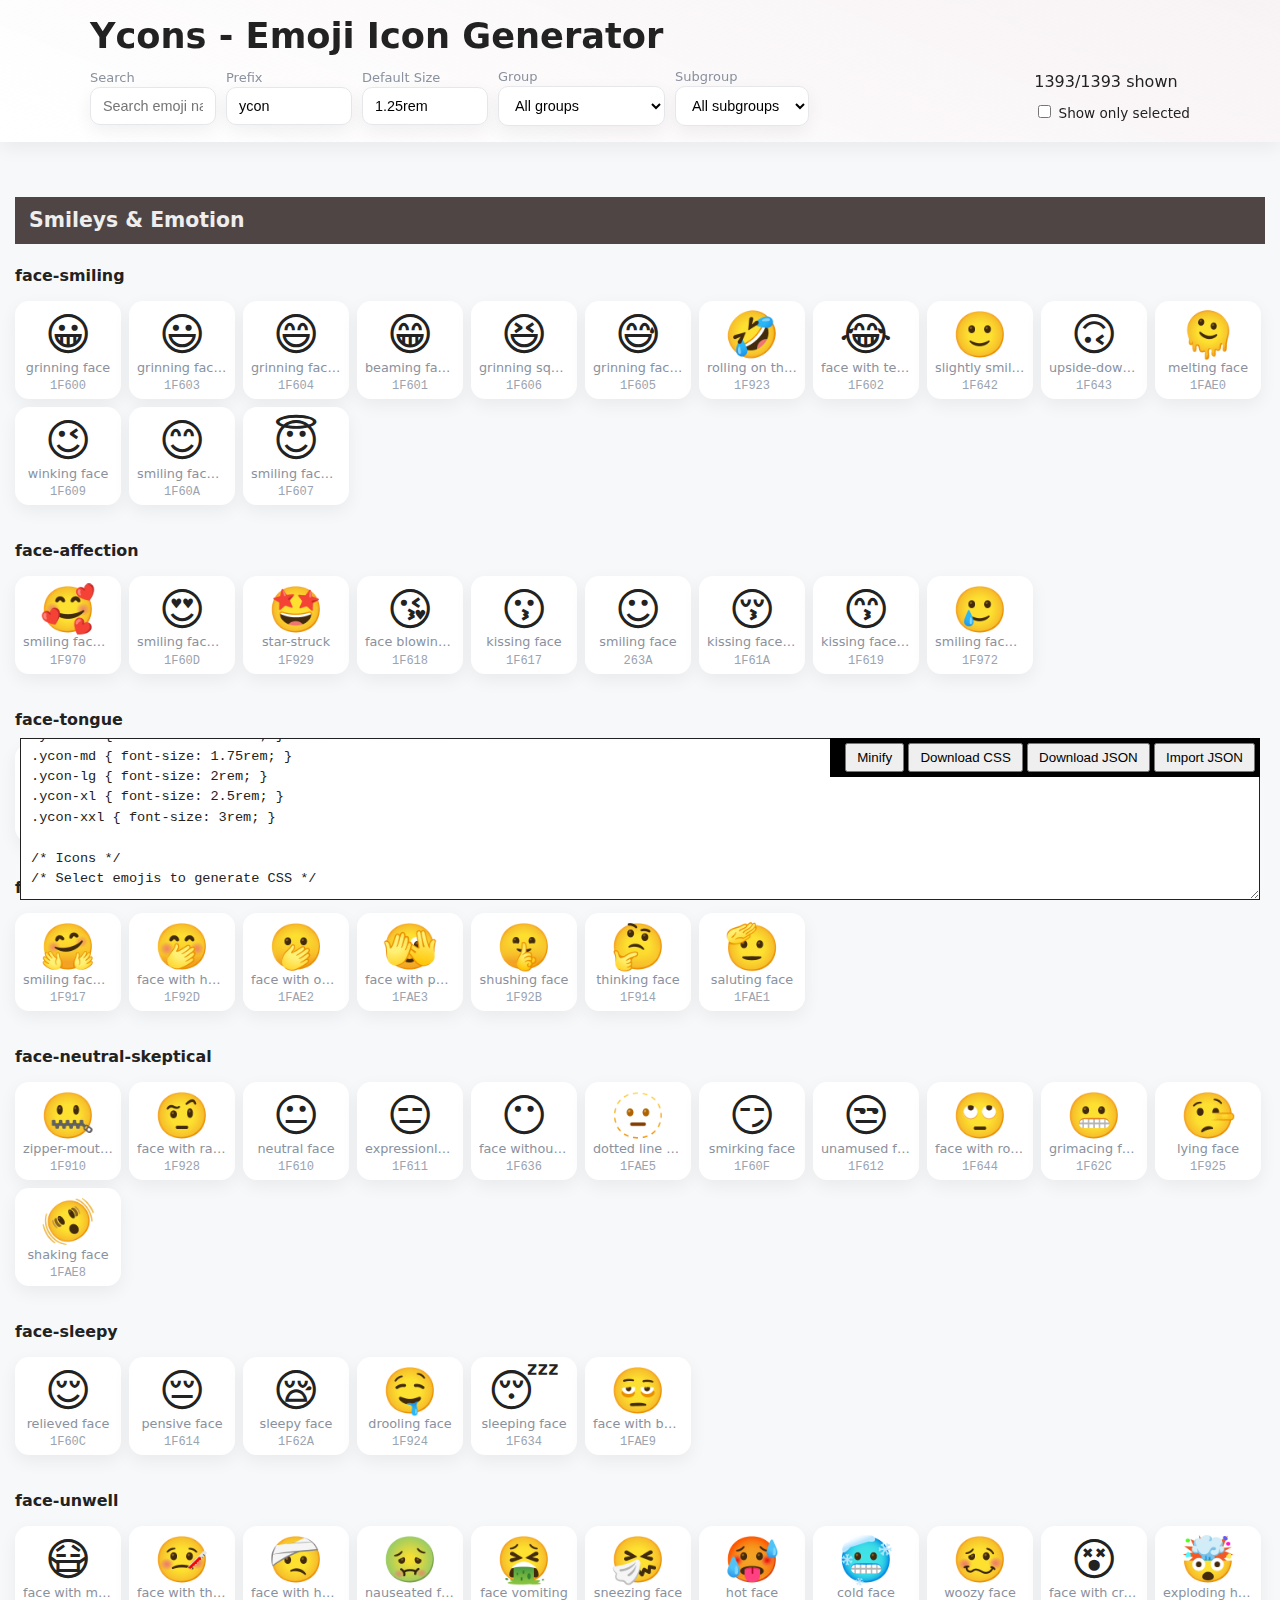
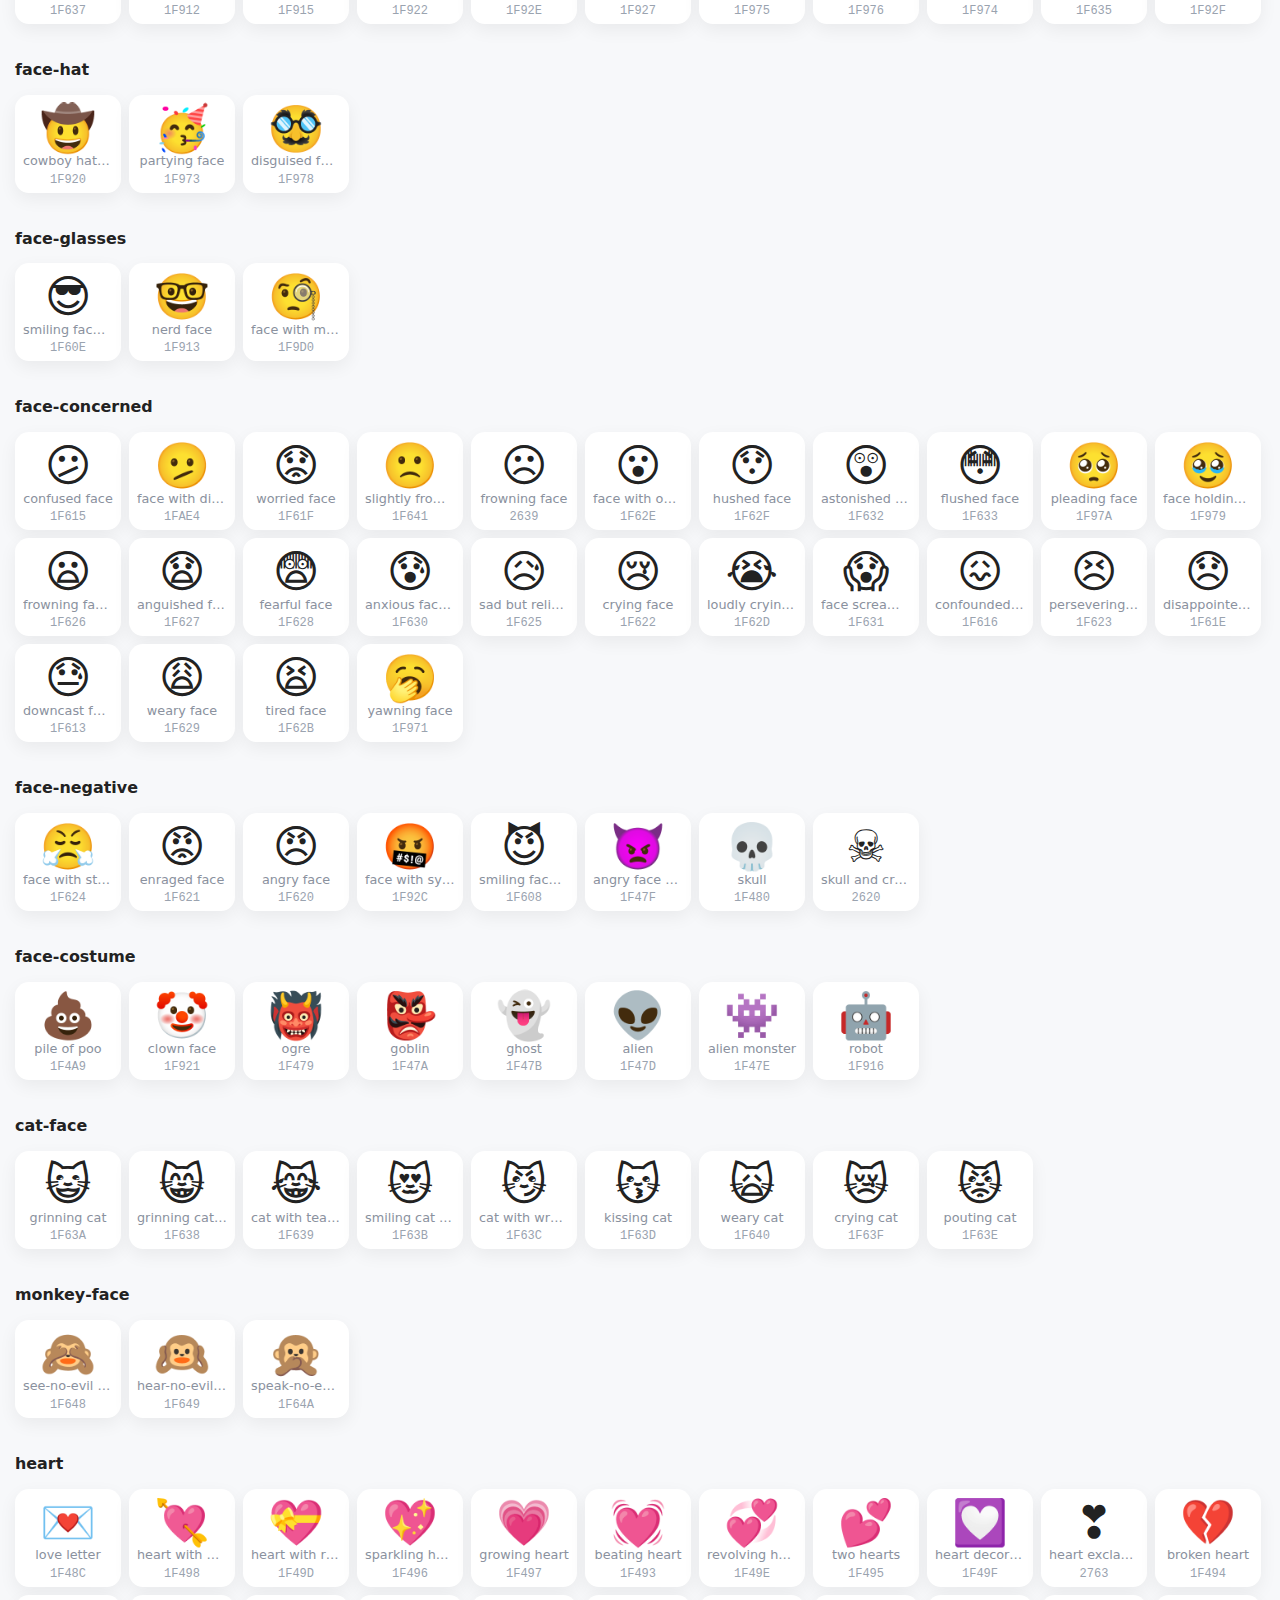
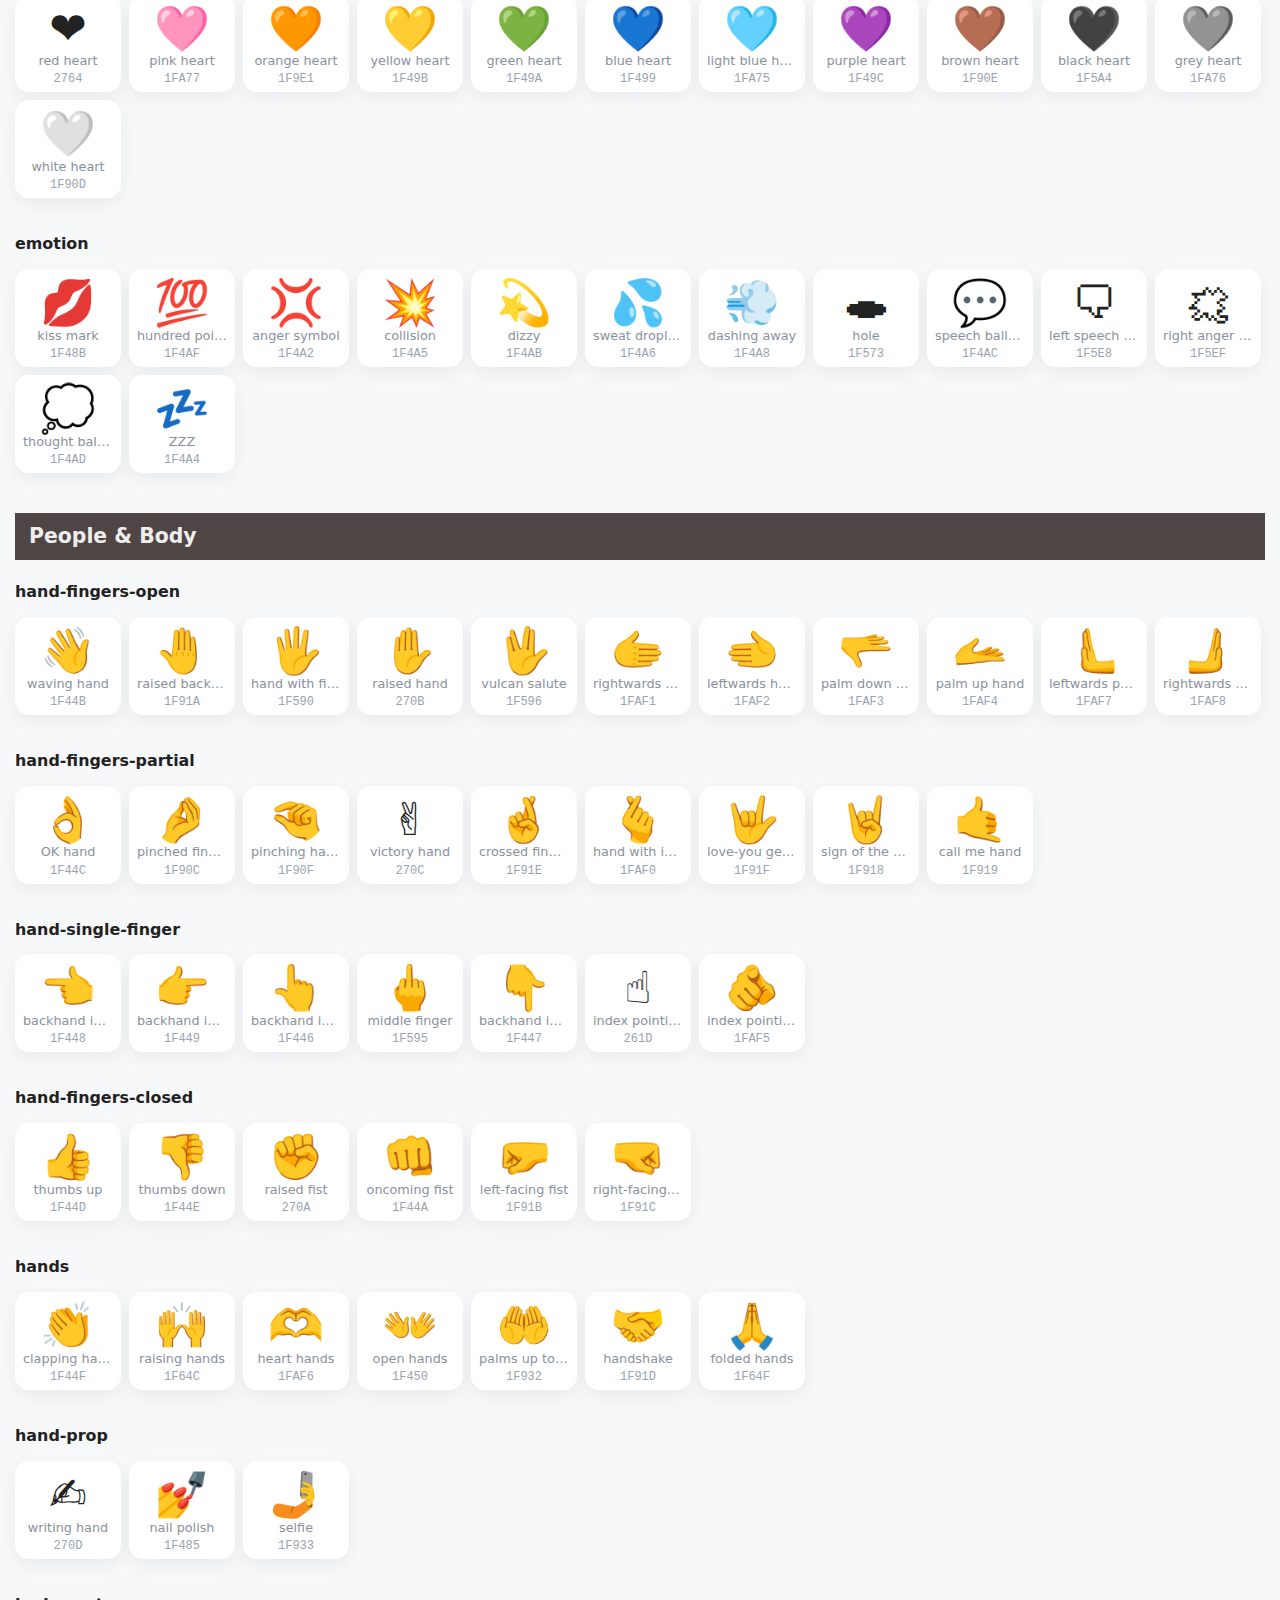
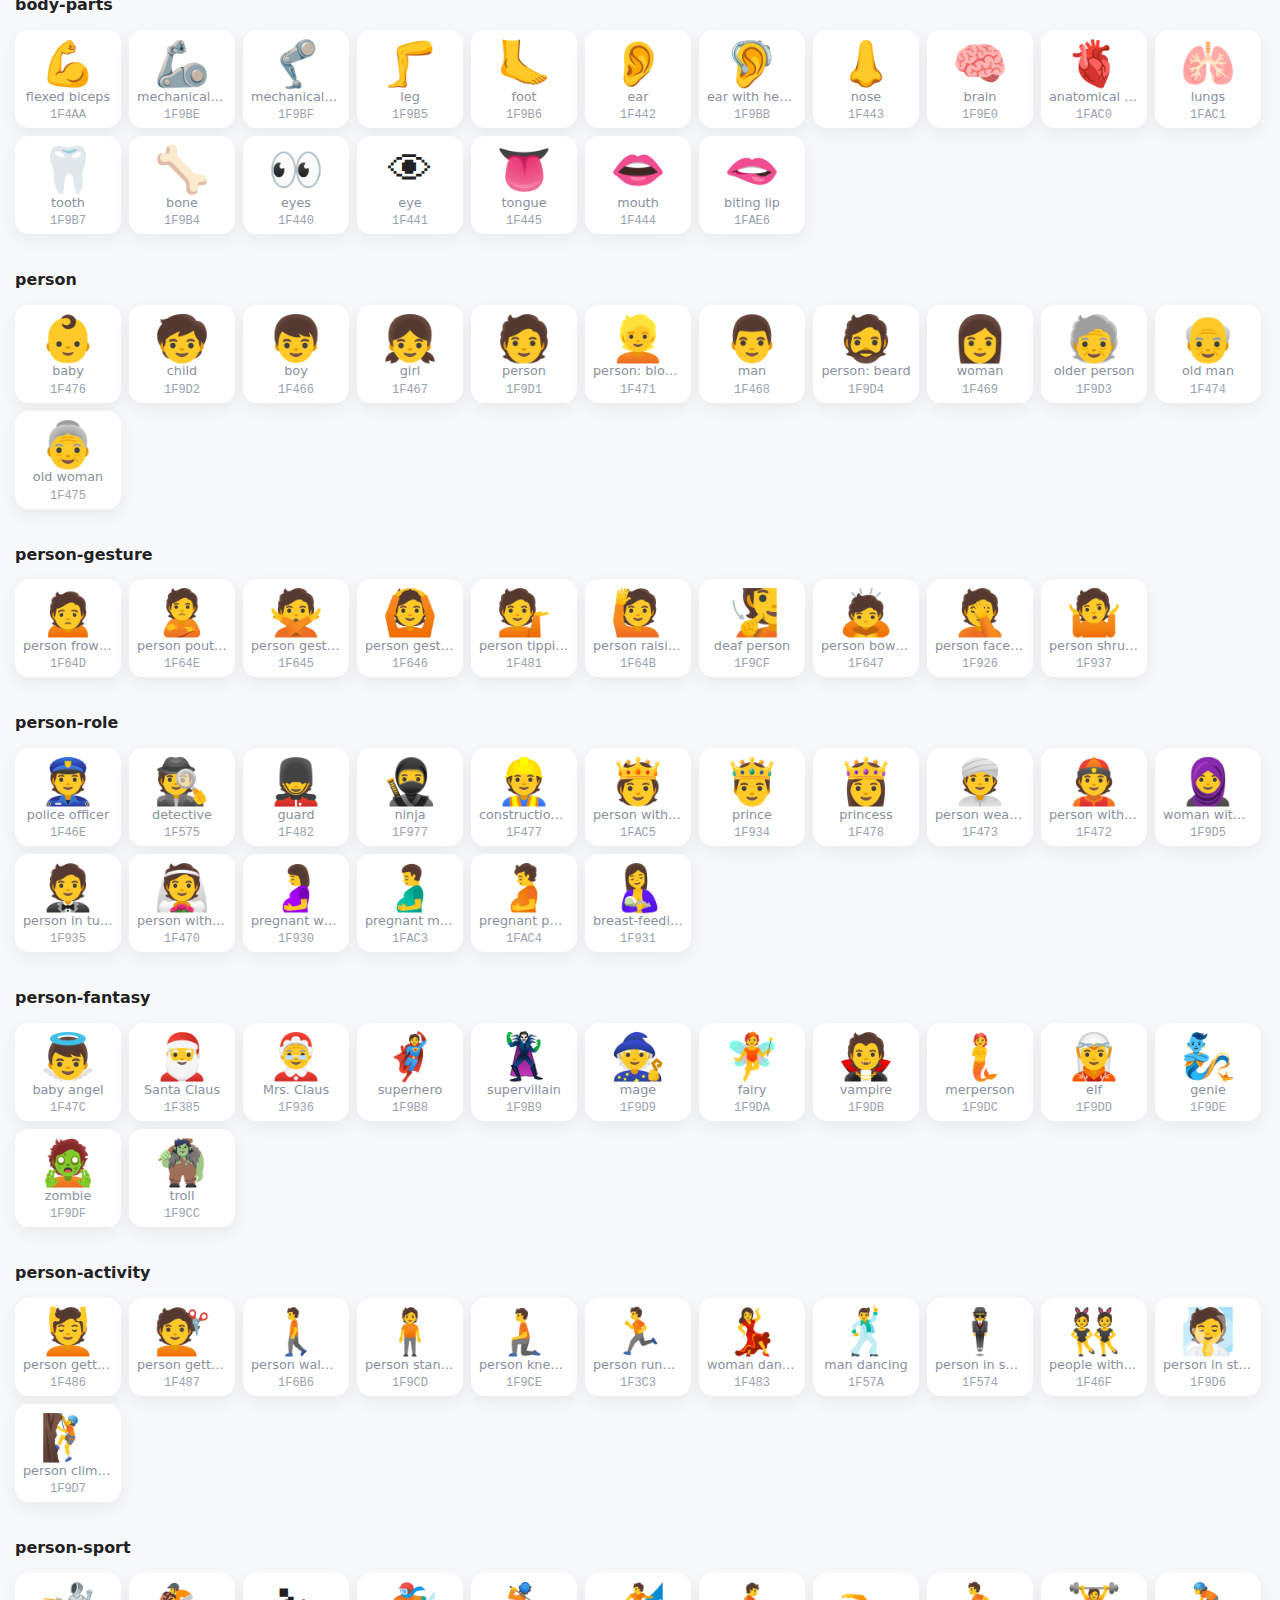
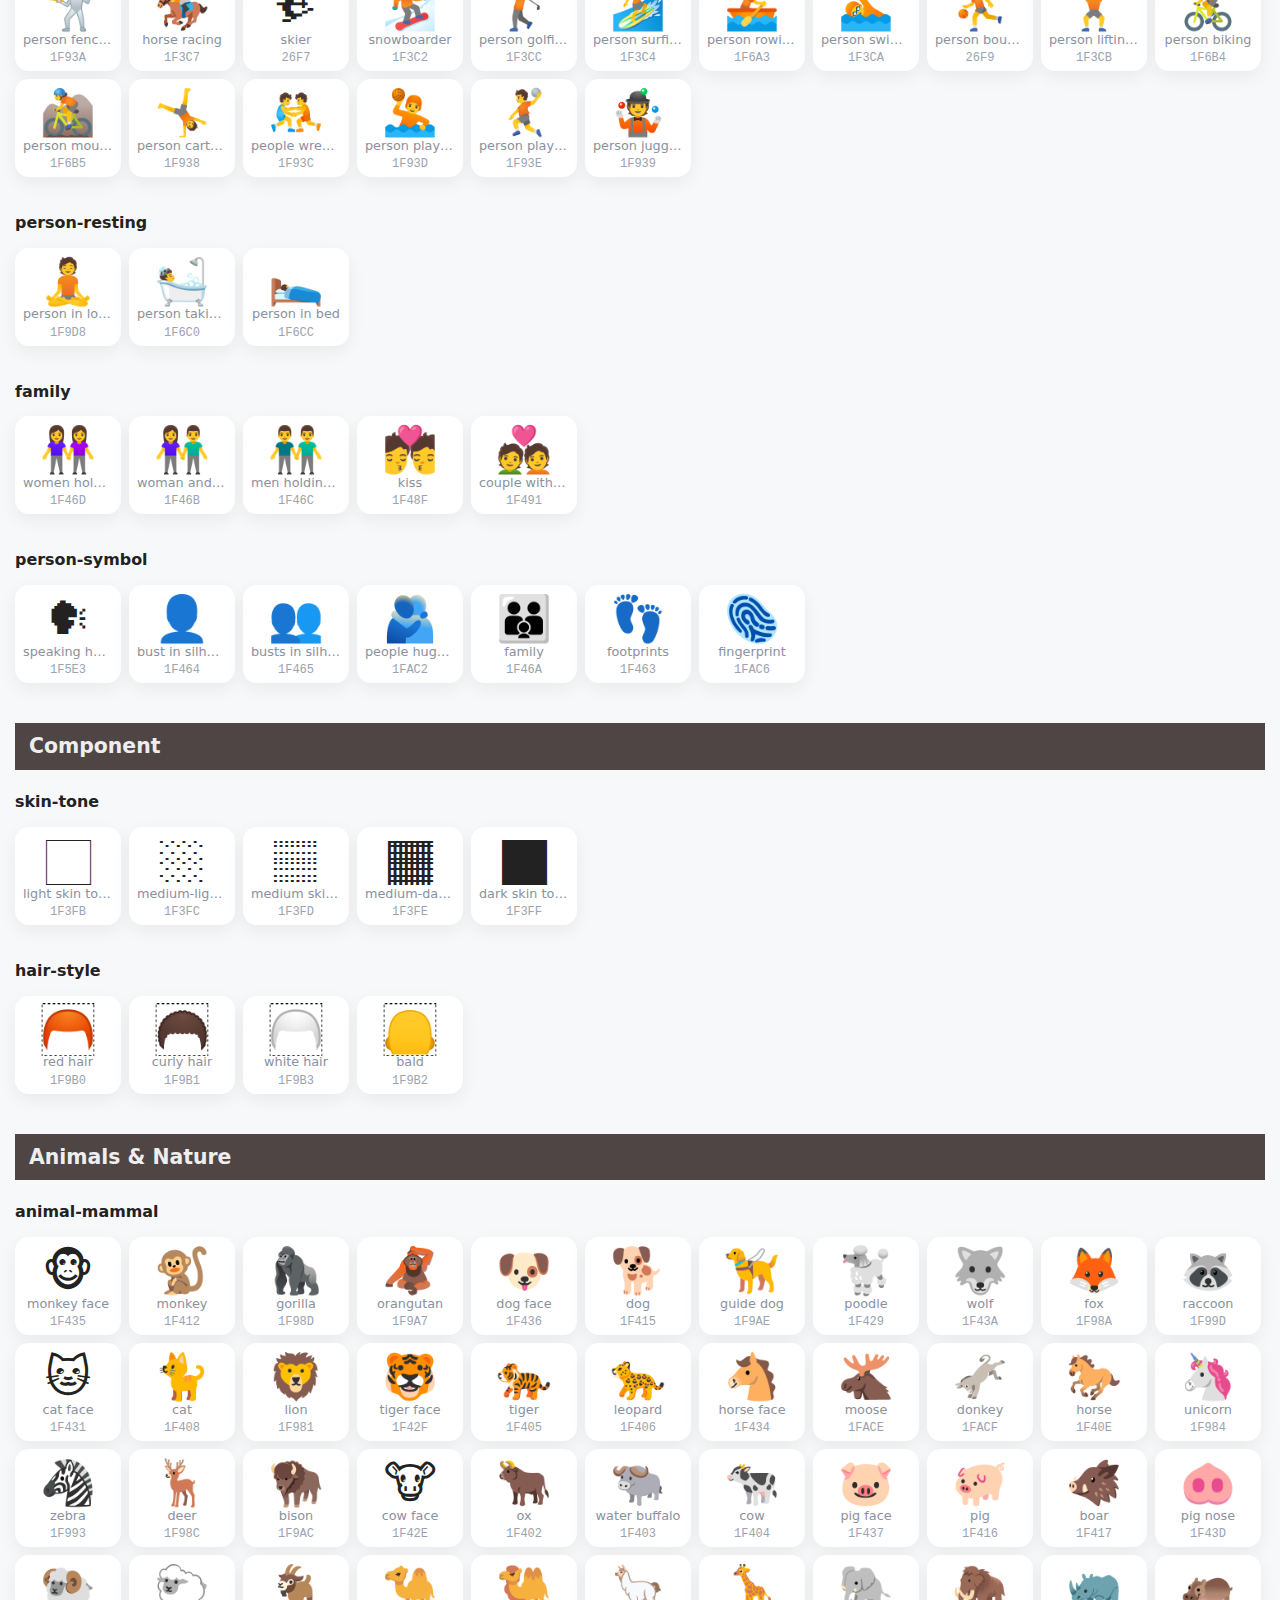
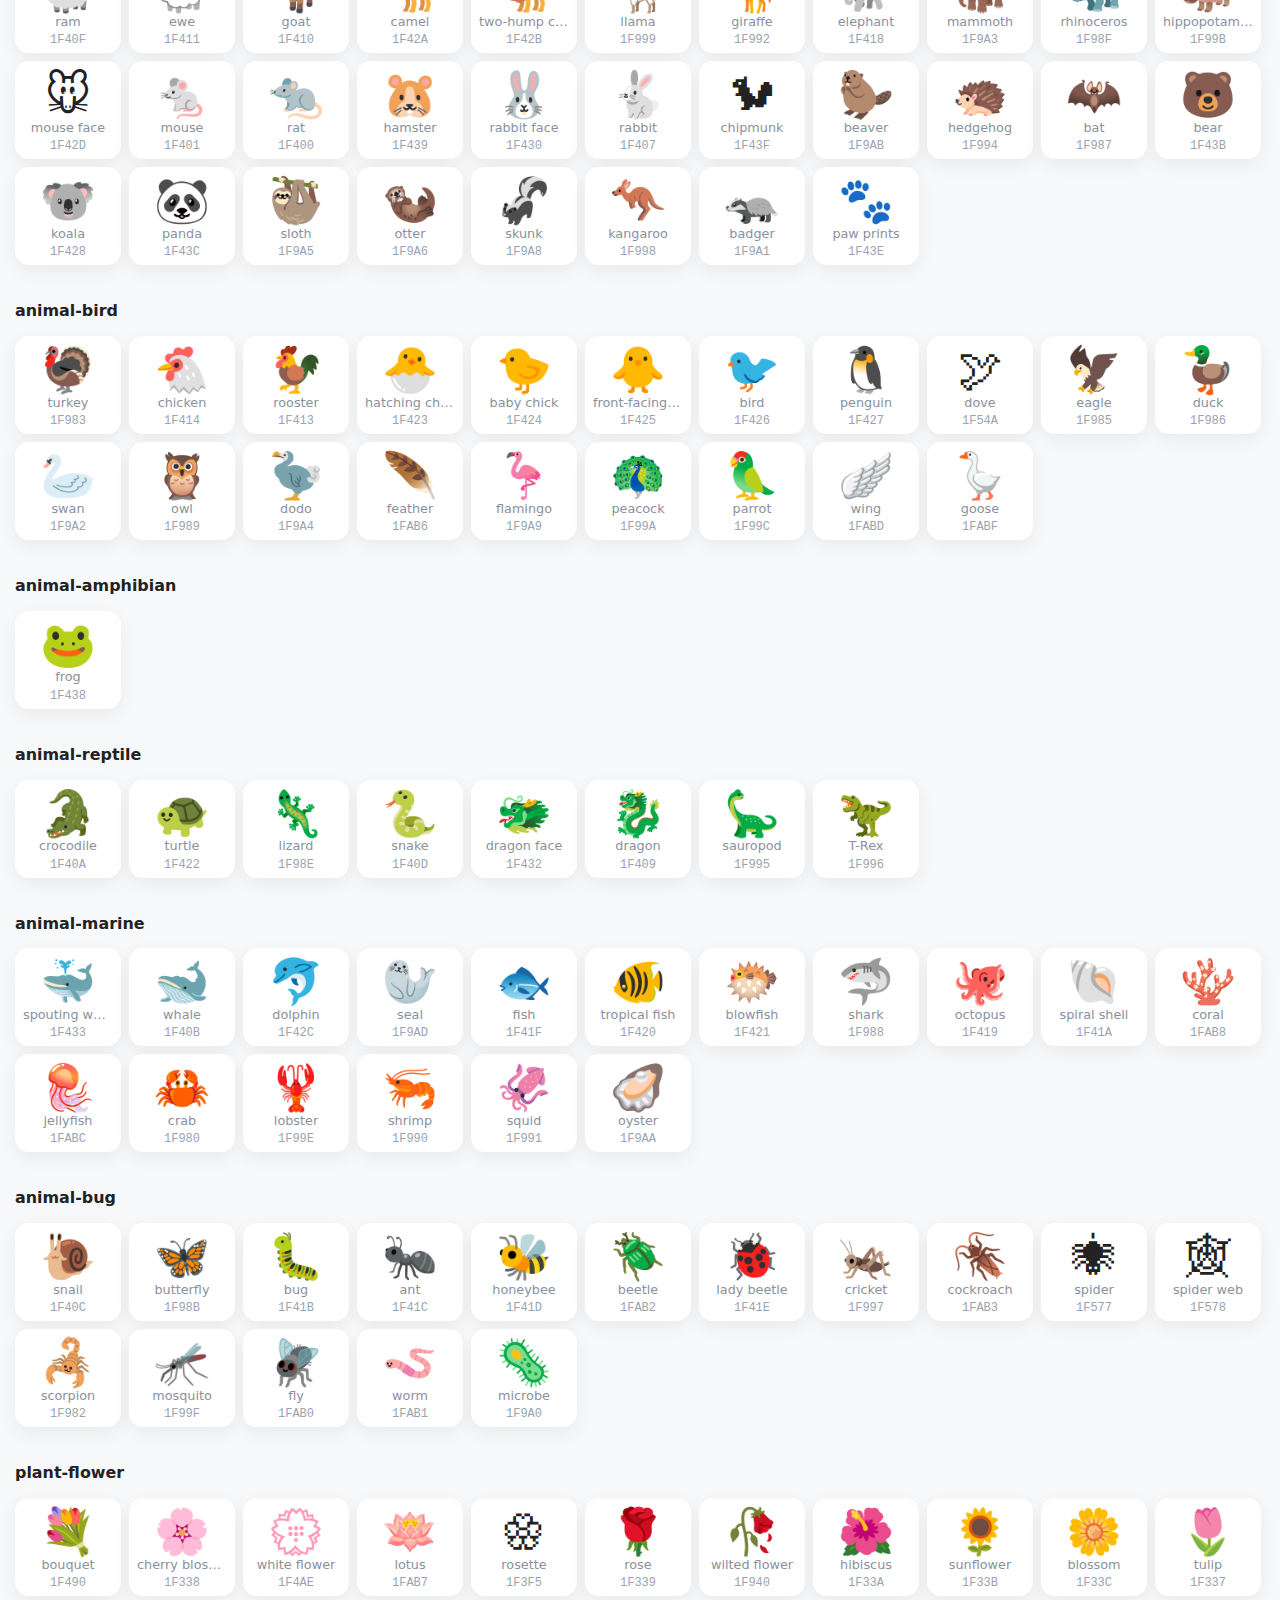
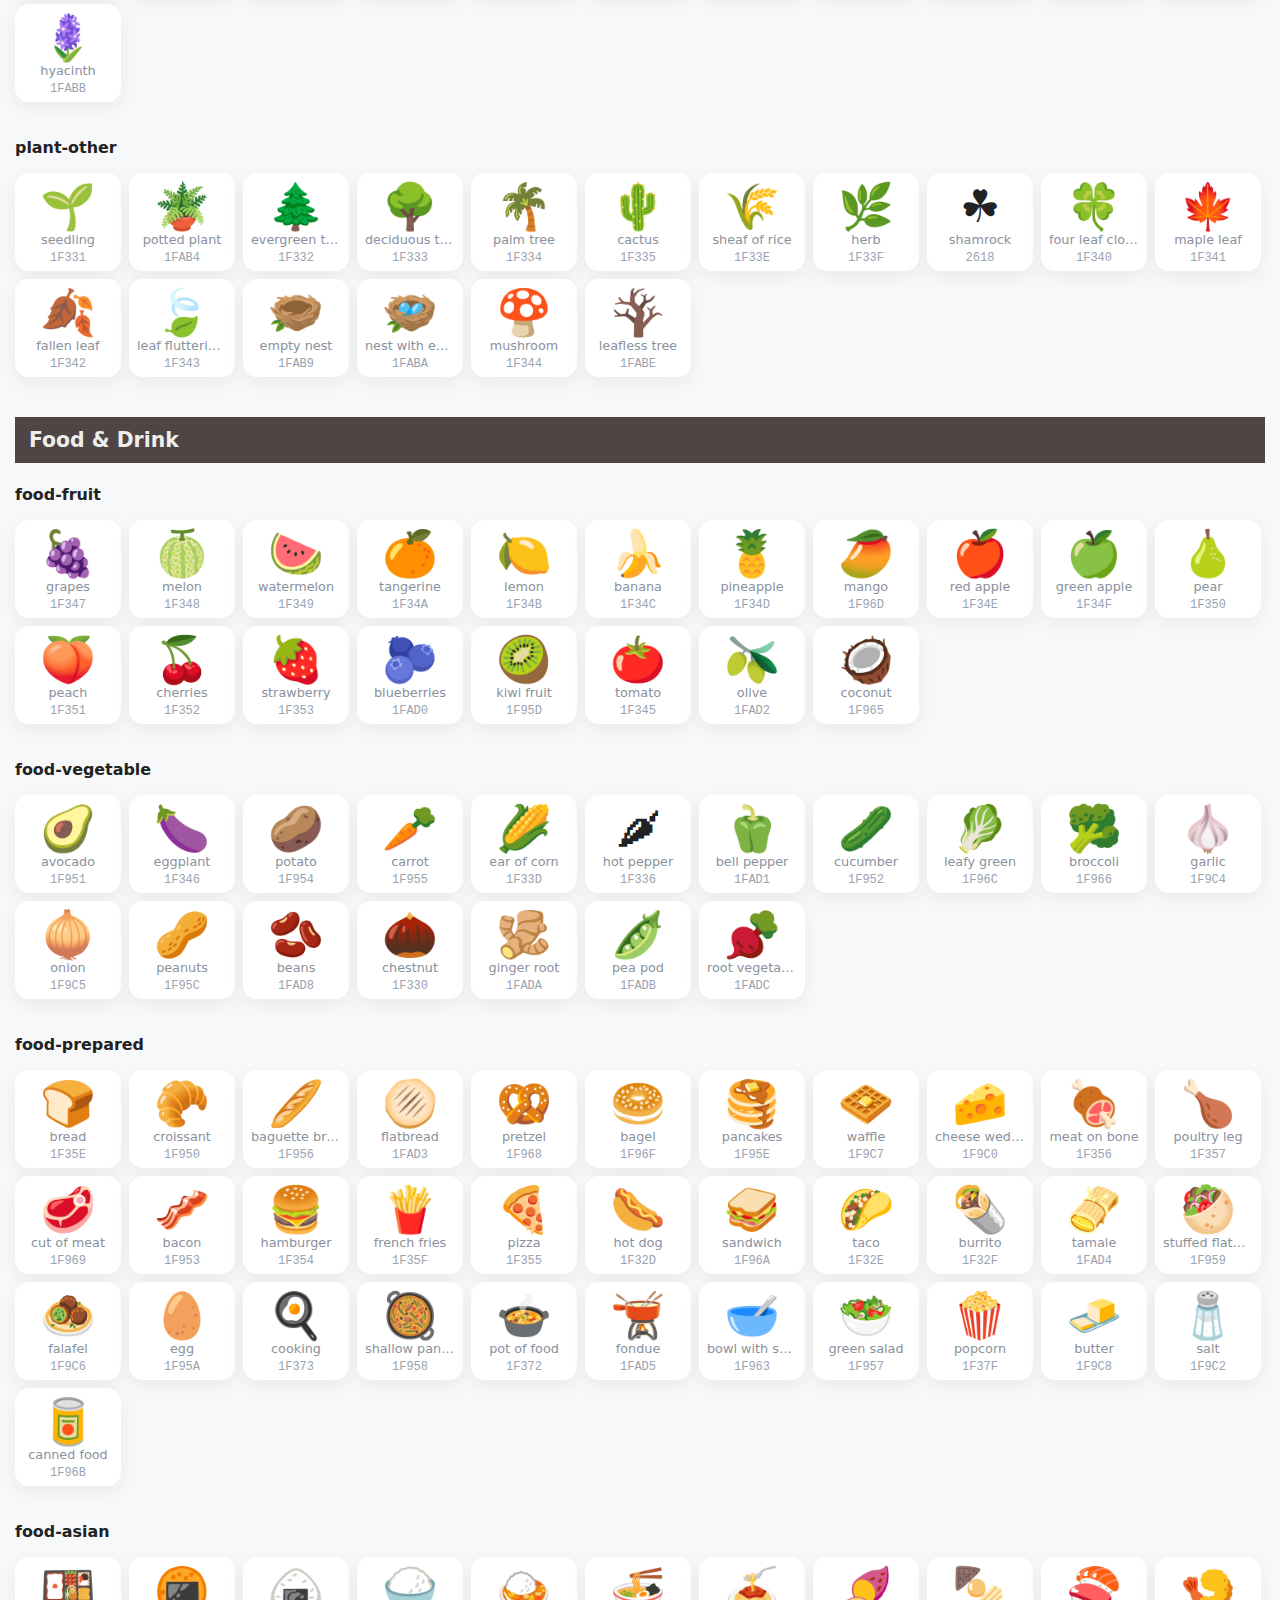
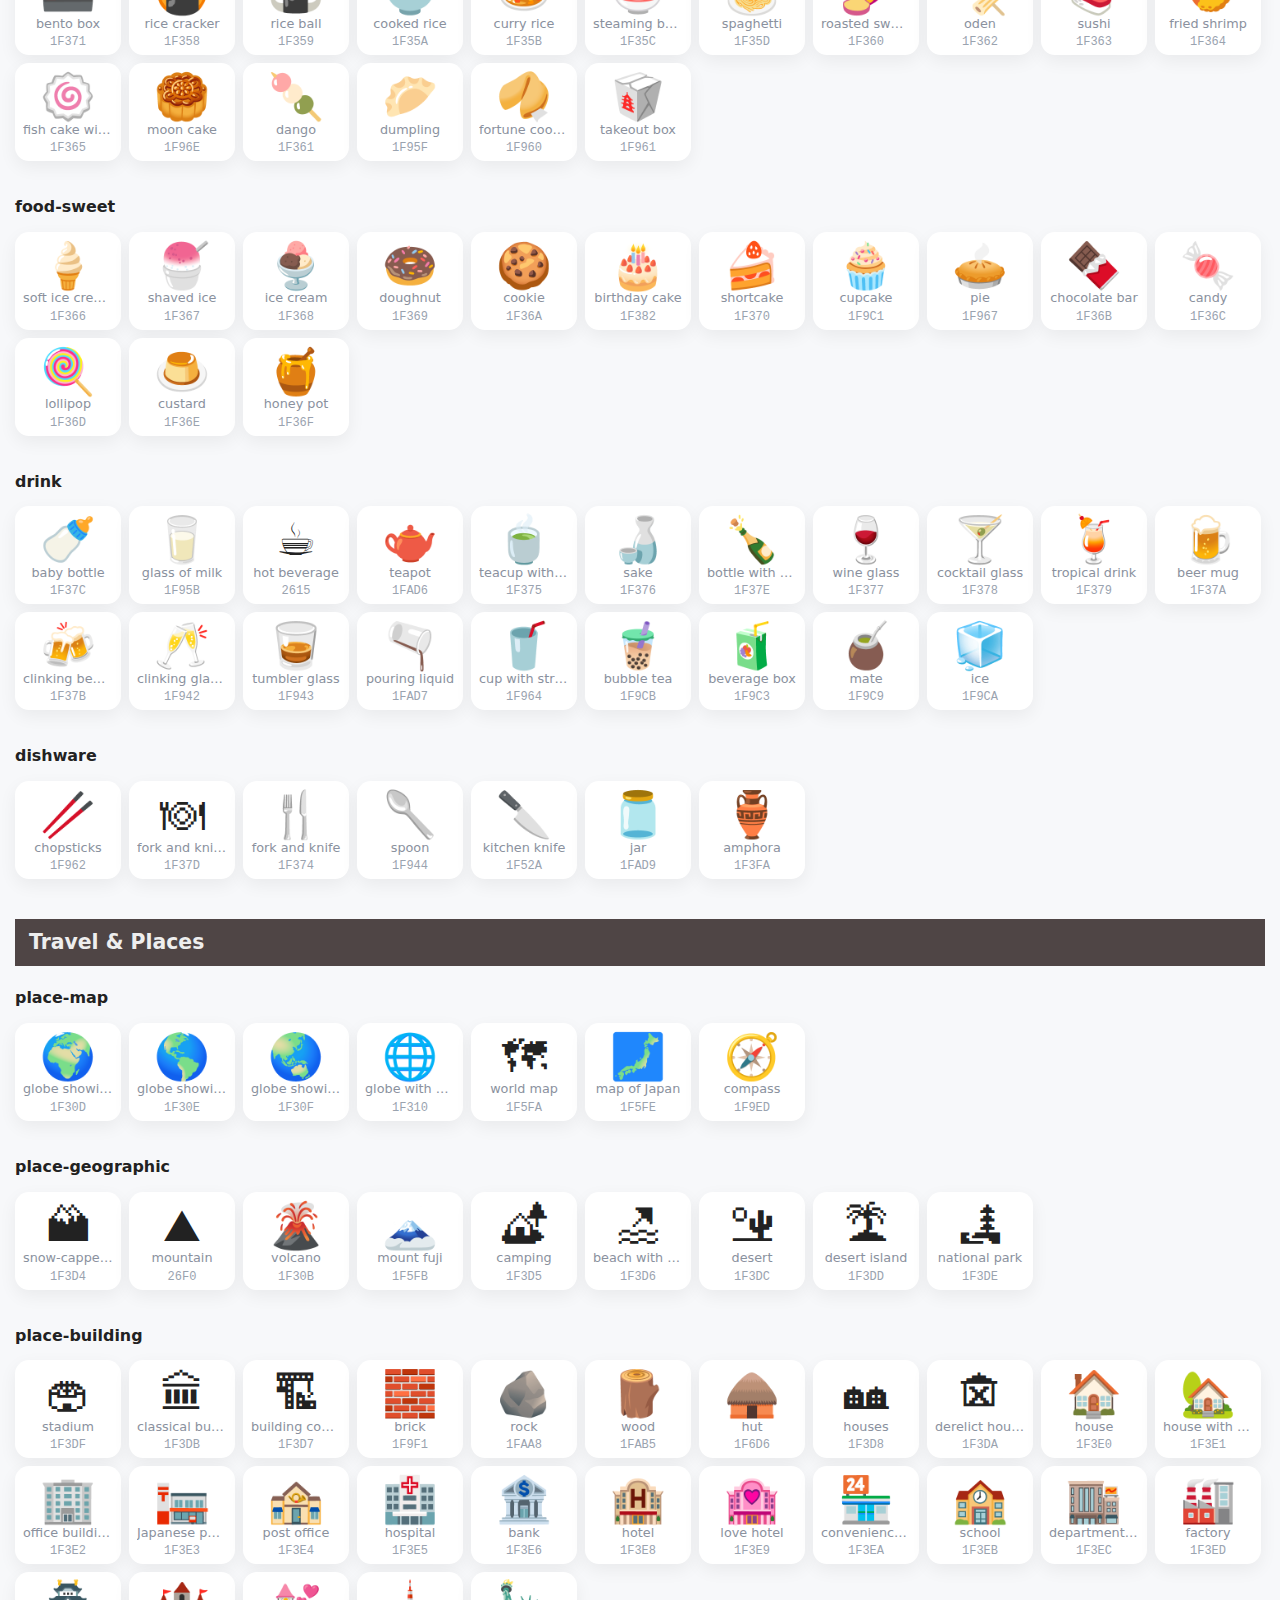
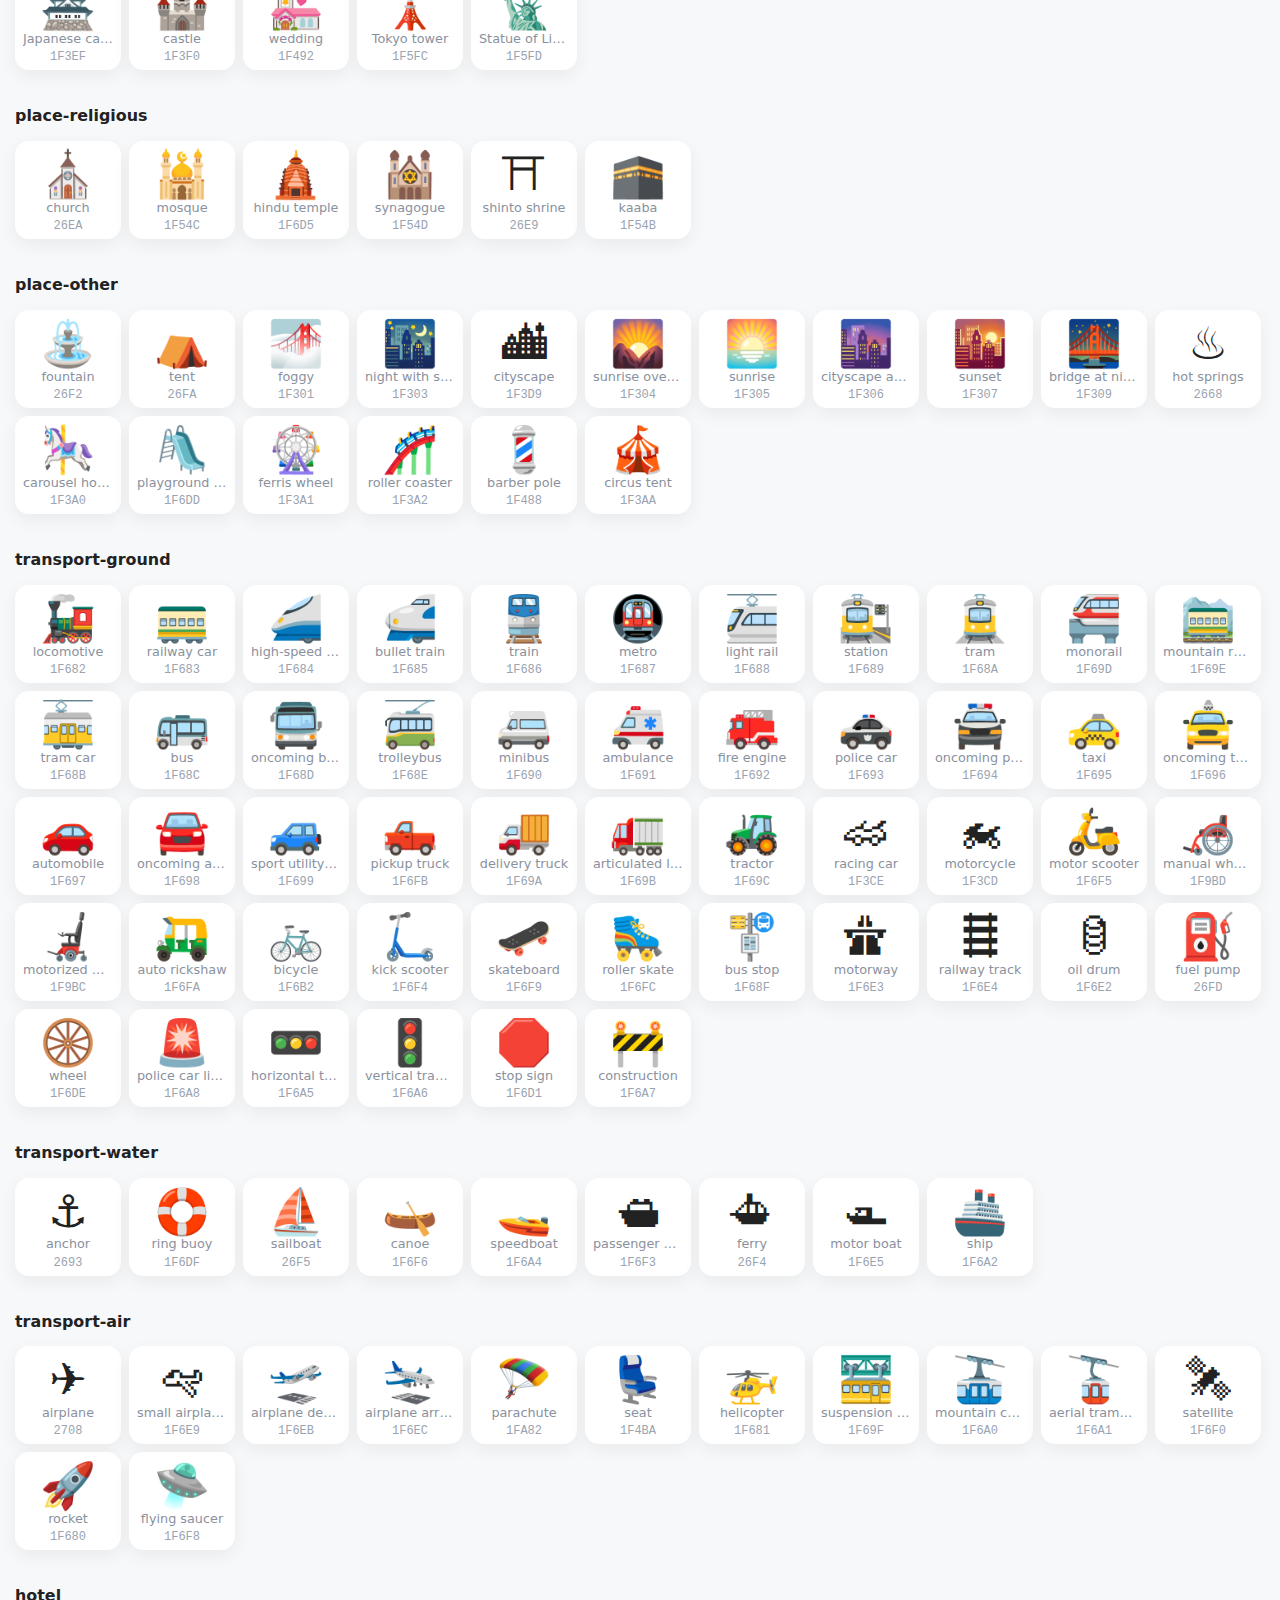
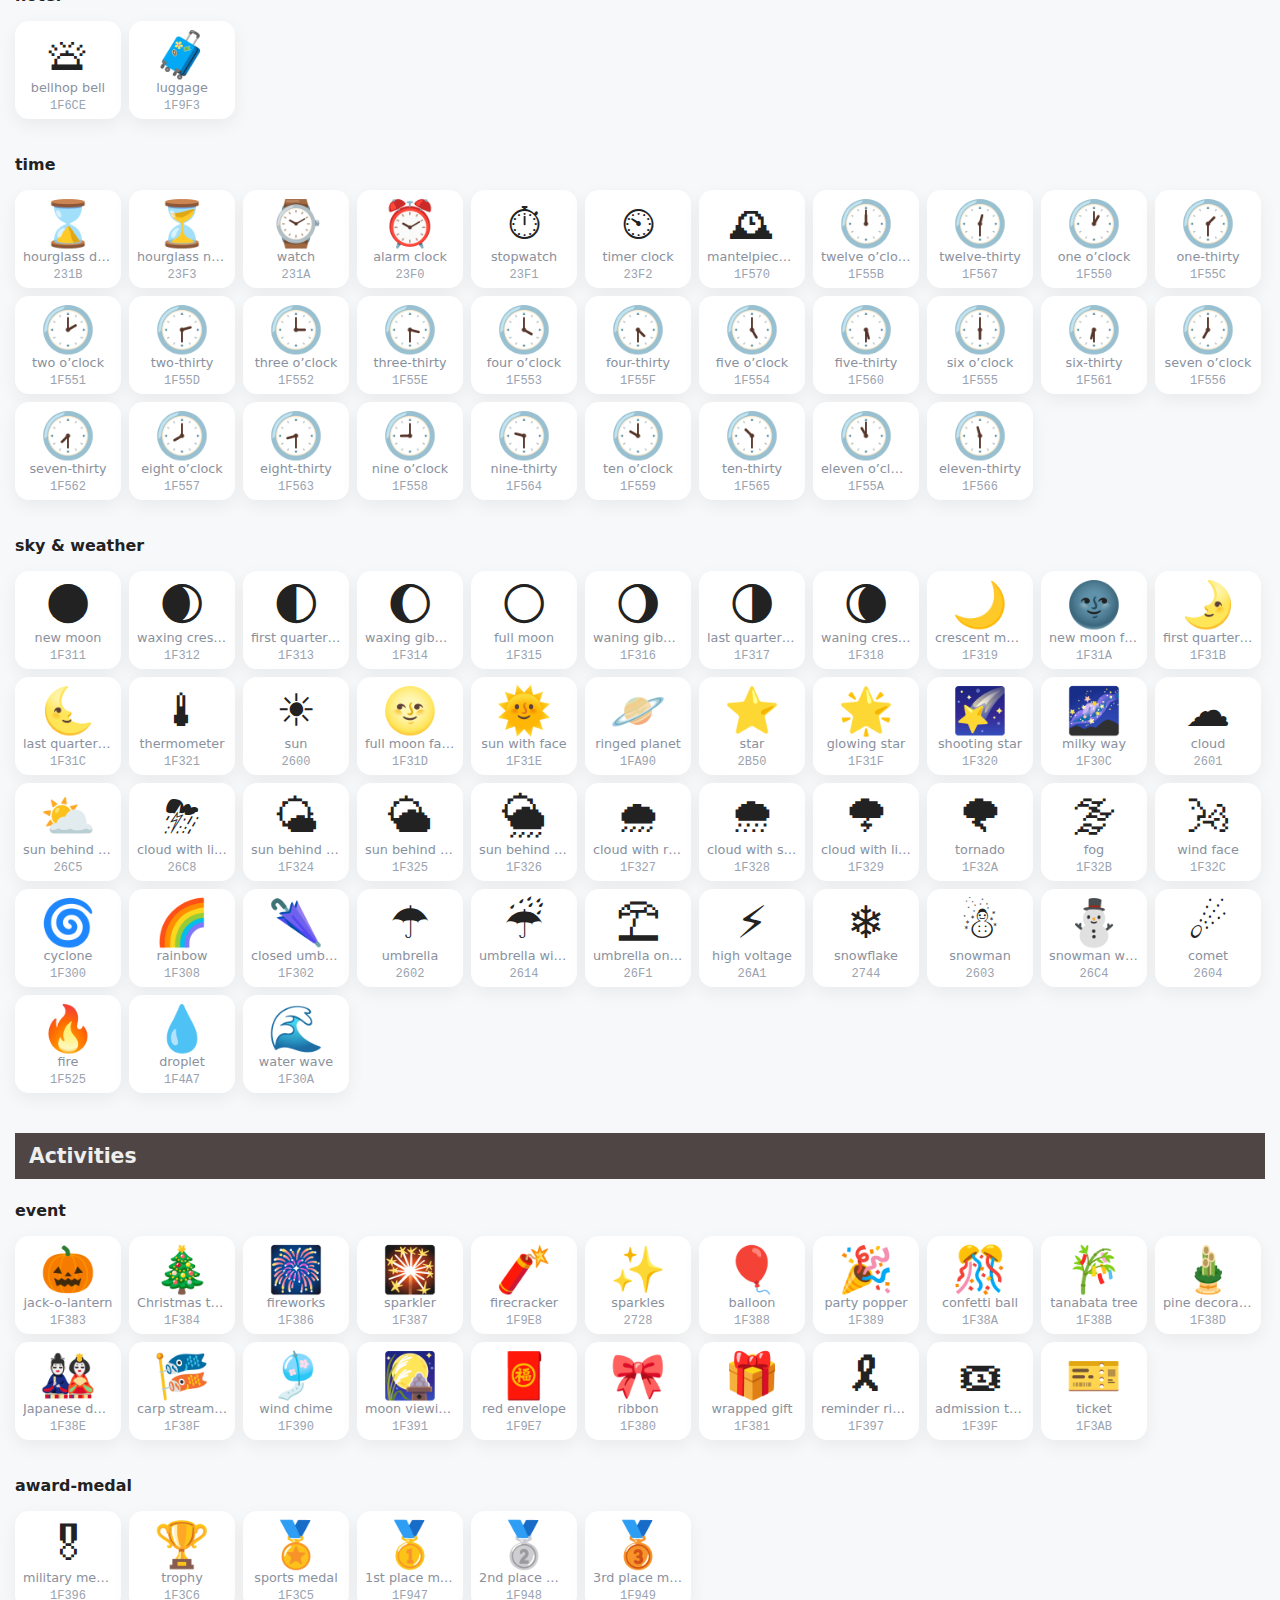
<file: example/public/index.html>
<!DOCTYPE html>
<html lang="en">
    <head>
        <meta charset="UTF-8" />
        <meta name="viewport" content="width=device-width, initial-scale=1.0" />
        <title>Ycons - Emoji Icon Generator</title>
        <link rel="icon" type="image/x-icon" href="./assets/favicon.ico" />
        <link rel="stylesheet" type="text/css" href="./assets/main.css" />
        <style>
            #css-preview {
                background: #f8f9fa;
                border: 1px solid #e9ecef;
                border-radius: 8px;
                padding: 15px;
                margin-bottom: 10px;
            }
            #css-preview h3 {
                margin: 0 0 10px 0;
                font-size: 1.6rem;
                color: #495057;
            }
            #preview-icons {
                min-height: 40px;

                > div {
                  margin: 8px 0 0;
                  padding: 8px 0;
                  &:not(:last-of-type) {
                      border-bottom: 1px solid #97afc7;
                  }
                }
                .preview-effects {
                  margin-left: 5px;
                  display: none; /* Hidden by default */
                }
                &.show-effects .preview-effects {
                  display: inline-block;
                }
                span {
                  pointer-events: all;
                }
            }
        </style>
    </head>
    <body>

        <header>
          <div class="wrap">
            <h1>Ycons - Emoji Icon Generator</h1>
            <div id="controls">
              <div class="bar">
                <label>
                  <span class="muted">Search</span>
                  <input type="text" id="search-input" placeholder="Search emoji names..." />
                </label>
                <label>
                  <span class="muted">Prefix</span>
                  <input type="text" id="prefix-input" value="ycon" placeholder="CSS prefix" />
                </label>
                <label>
                  <span class="muted">Default Size</span>
                  <input type="text" id="default-size-input" value="1.25rem" placeholder="Default size" />
                </label>
                <label>
                  <span class="muted">Group</span>
                  <select id="group-select">
                      <option value="">All groups</option>
                  </select>
                </label>
                <label>
                  <span class="muted">Subgroup</span>
                  <select id="subgroup-select">
                      <option value="">All subgroups</option>
                  </select>
                </label>
              </div>
              <div class="header-aside">
                <div id="count">0/0 shown</div>
                <label>
                    <input type="checkbox" id="show-selected" />
                    Show only selected
                </label>
              </div>
            </div>
          </div>
        </header>

        <div id="emoji-grid"></div>

        <div id="parsed-output">
            <pre id="css-output" contenteditable="true">/* Select emojis to generate CSS */</pre>
            <div class="output-buttons">
              <span id="css-size" class="muted" style="margin-right: 10px; min-width:140px; font-size: 0.85rem;"></span>
              <button id="minify-css">Minify</button>
              <button id="download-css">Download CSS</button>
              <button id="download-json">Download JSON</button>
              <input type="file" id="import-json" accept=".json" style="display: none;" />
              <button id="import-button">Import JSON</button>
          </div>
        </div>

        <div id="css-preview">
            <h3>Live Preview
                <label style="font-size: 0.9rem; font-weight: normal; margin-left: 10px;">
                    <input type="checkbox" id="show-effects" /> Show effects
                </label>
            </h3>
            <div id="preview-icons"></div>
        </div>

        <script>
            window.addEventListener("load", (event) => {
                // Configuration
                let isMinified = false;

                const sizes = {
                    xxs: "1rem",
                    xs: "1.25rem",
                    sm: "1.5rem",
                    md: "1.75rem",
                    lg: "2rem",
                    xl: "2.5rem",
                    xxl: "3rem",
                };
                // Download function
                function dispatchDownloadEvent(prefixFilename, fileType, data) {
                    const [setDate] = new Date().toISOString().split(".");

                    const filename =
                        `${prefixFilename}_${setDate}.${fileType}`.replaceAll(
                            ":",
                            "_"
                        );
                    var link = document.createElement("a");
                    if ("undefined" !== typeof link.download) {
                        var url = URL.createObjectURL(
                            new Blob([data], { type: fileType })
                        );
                        link.setAttribute("href", url);
                        link.setAttribute("download", filename);
                        link.style.visibility = "hidden";
                        document.body.appendChild(link);
                        link.dispatchEvent(new MouseEvent("click"));
                        document.body.removeChild(link);
                    }
                }

                // Generate and download CSS
                function downloadCSS() {
                    const cssContent = generateCSS();
                    dispatchDownloadEvent("ycons-emojis", "css", cssContent);
                }

                // Download JSON (selected icons only)
                function downloadJSON() {
                    const selectedSymbols = Array.from(selectedEmojis).map(id => {
                        return emojiData.symbols.find(symbol => symbol.id === id);
                    });

                    const exportData = {
                        meta: {
                            total: selectedSymbols.length,
                            exported: new Date().toISOString(),
                            prefix: prefixInput.value || 'ycon',
                            defaultSize: defaultSizeInput.value || '1.25rem'
                        },
                        icons: selectedSymbols
                    };

                    const jsonContent = JSON.stringify(exportData, null, 2);
                    dispatchDownloadEvent("ycons-selected", "json", jsonContent);
                }

                // Toggle minify CSS
                function toggleMinify() {
                    isMinified = !isMinified;
                    const button = document.getElementById('minify-css');
                    button.textContent = isMinified ? 'Unminify' : 'Minify';
                    updateCSSOutput();
                }

                // Import JSON file
                function importJSON() {
                    const fileInput = document.getElementById('import-json');
                    fileInput.click();
                }

                // Handle imported JSON file
                function handleImportedFile(event) {
                    const file = event.target.files[0];
                    if (!file) return;

                    const reader = new FileReader();
                    reader.onload = function(e) {
                        try {
                            const importData = JSON.parse(e.target.result);

                            // Validate import data structure
                            if (!importData.icons || !Array.isArray(importData.icons)) {
                                alert('Invalid JSON format. Expected structure with "icons" array.');
                                return;
                            }

                            // Clear current selection
                            selectedEmojis.clear();

                            // Import settings if available
                            if (importData.meta) {
                                if (importData.meta.prefix) {
                                    prefixInput.value = importData.meta.prefix;
                                }
                                if (importData.meta.defaultSize) {
                                    defaultSizeInput.value = importData.meta.defaultSize;
                                }
                            }

                            // Add imported icons to selection
                            importData.icons.forEach(icon => {
                                if (icon.id) {
                                    selectedEmojis.add(icon.id);
                                }
                            });

                            // Update UI
                            updateEmojiGrid();
                            updateCSSOutput();

                            alert(`Successfully imported ${importData.icons.length} icons!`);

                        } catch (error) {
                            alert('Error parsing JSON file: ' + error.message);
                        }
                    };
                    reader.readAsText(file);

                    // Reset file input
                    event.target.value = '';
                }

                // Convert emoji name to kebab-case
                function toKebabCase(str) {
                    return str
                        .toLowerCase()
                        .replace(/[^a-z0-9]+/g, "-")
                        .replace(/^-|-$/g, "");
                }

                // Generate CSS for selected emojis
                function generateCSS() {
                    const prefix = prefixInput.value || 'ycon';
                    const defaultSize = defaultSizeInput.value || '1.25rem';

                    if (isMinified) {
                        // Minified version - all base styles in one line
                        const baseStyles = `.${prefix}{display:inline-block;vertical-align:middle;line-height:1;font-size:${defaultSize};pointer-events:none;user-select:none}.${prefix}::before{display:inline-block}.${prefix}.mirror{transform:scaleX(-1)}.${prefix}.flip{transform:scaleY(-1)}.${prefix}.mirror.flip{transform:scale(-1,-1)}.${prefix}.rotate-90{transform:rotate(90deg)}.${prefix}.rotate-180{transform:rotate(180deg)}.${prefix}.rotate-270{transform:rotate(270deg)}.${prefix}.gray{filter:grayscale(1)}.${prefix}.blur{filter:blur(1px)}.${prefix}.dim{filter:brightness(0.7)}.${prefix}.bright{filter:brightness(1.3)}.${prefix}.sepia{filter:sepia(1)}.${prefix}.invert{filter:invert(1)}.${prefix}.saturate{filter:saturate(1.5)}.${prefix}.desaturate{filter:saturate(0.5)}.${prefix}.spin{animation:${prefix}-spin 2s linear infinite}.${prefix}.pulse{animation:${prefix}-pulse 2s ease-in-out infinite}.${prefix}.bounce{animation:${prefix}-bounce 1s ease-in-out infinite}@keyframes ${prefix}-spin{from{transform:rotate(0deg)}to{transform:rotate(360deg)}}@keyframes ${prefix}-pulse{0%,100%{opacity:1}50%{opacity:0.5}}@keyframes ${prefix}-bounce{0%,20%,50%,80%,100%{transform:translateY(0)}40%{transform:translateY(-10px)}60%{transform:translateY(-5px)}}${Object.entries(sizes).map(([name, size]) => `.${prefix}-${name}{font-size:${size}}`).join('')}`;

                        const emojiStyles = Array.from(selectedEmojis)
                            .map((id) => {
                                const symbol = emojiData.symbols.find((s) => s.id === id);
                                return `.${prefix}-${toKebabCase(symbol.name)}::before{content:"\\${symbol.id}"}`;
                            })
                            .reduce((acc, style, index) => {
                                // Break line every 15 icons
                                if (index > 0 && index % 15 === 0) {
                                    acc += '\n';
                                }
                                return acc + style;
                            }, '');

                        return baseStyles + (emojiStyles ? '\n' + emojiStyles : '');
                    }

                    // Regular formatted version
                    const baseStyles = `
.${prefix} {
    display: inline-block;
    vertical-align: middle;
    line-height: 1;
    font-size: ${defaultSize};
    pointer-events: none;
    user-select: none;
}
.${prefix}::before { display: inline-block; }

/* Transform utilities */
.${prefix}.mirror { transform: scaleX(-1); }
.${prefix}.flip { transform: scaleY(-1); }
.${prefix}.mirror.flip { transform: scale(-1, -1); }
.${prefix}.rotate-90 { transform: rotate(90deg); }
.${prefix}.rotate-180 { transform: rotate(180deg); }
.${prefix}.rotate-270 { transform: rotate(270deg); }

/* Filter utilities */
.${prefix}.gray { filter: grayscale(1); }
.${prefix}.blur { filter: blur(1px); }
.${prefix}.dim { filter: brightness(0.7); }
.${prefix}.bright { filter: brightness(1.3); }
.${prefix}.sepia { filter: sepia(1); }
.${prefix}.invert { filter: invert(1); }
.${prefix}.saturate { filter: saturate(1.5); }
.${prefix}.desaturate { filter: saturate(0.5); }

/* Animation utilities */
.${prefix}.spin { animation: ${prefix}-spin 2s linear infinite; }
.${prefix}.pulse { animation: ${prefix}-pulse 2s ease-in-out infinite; }
.${prefix}.bounce { animation: ${prefix}-bounce 1s ease-in-out infinite; }

/* Keyframes */
@keyframes ${prefix}-spin {from {transform: rotate(0deg);} to {transform: rotate(360deg);}}
@keyframes ${prefix}-pulse {0%, 100% {opacity: 1;} 50% {opacity: 0.5;}}
@keyframes ${prefix}-bounce {
    0%, 20%, 50%, 80%, 100% { transform: translateY(0); }
    40% { transform: translateY(-10px); }
    60% { transform: translateY(-5px); }
}
/* Size variants */
${Object.entries(sizes).map(([name, size]) =>
    `.${prefix}-${name} { font-size: ${size}; }`
).join('\n')}

/* Icons */
`.trim();
                    const emojiStyles = Array.from(selectedEmojis)
                        .map((id) => {
                            const symbol = emojiData.symbols.find(
                                (s) => s.id === id
                            );
                            return `.${prefix}-${toKebabCase(symbol.name)}::before { content: "\\${symbol.id}"; }`;
                        })
                        .join("\n");
                    return (
                        baseStyles + `\n` + (emojiStyles || `/* Select emojis to generate CSS */`)
                    );
                }

                // Update CSS preview
                function updateCSSPreview() {
                    const prefix = prefixInput.value || 'ycon';
                    const previewIcons = document.getElementById('preview-icons');

                    // Clear existing preview
                    previewIcons.innerHTML = '';

                    if (selectedEmojis.size === 0) {
                        previewIcons.innerHTML = '<span class="muted">Select emojis to see preview</span>';
                        return;
                    }

                    // Create style element with generated CSS
                    let existingStyle = document.getElementById('preview-styles');
                    if (existingStyle) existingStyle.remove();

                    const styleEl = document.createElement('style');
                    styleEl.id = 'preview-styles';
                    styleEl.textContent = generateCSS();
                    document.head.appendChild(styleEl);

                    // Show each selected emoji with different size and effect examples
                    Array.from(selectedEmojis).forEach((id, index) => {
                        const symbol = emojiData.symbols.find(s => s.id === id);
                        const iconName = toKebabCase(symbol.name);

                        const previewRow = document.createElement('div');
                        previewRow.style.cssText = 'display: flex; align-items: center; gap: 10px; flex-wrap: wrap;';

                        // Basic icon
                        const basicIcon = document.createElement('span');
                        basicIcon.className = `${prefix} ${prefix}-${iconName}`;

                        // Different sizes
                        const sizes = ['xxs', 'xs', 'sm', 'md', 'lg', 'xl', 'xxl'];
                        const sizeIcons = sizes.map(size => {
                            const icon = document.createElement('span');
                            icon.title = `${prefix}-${size}`;
                            icon.className = `${prefix} ${prefix}-${iconName} ${prefix}-${size}`;
                            return icon;
                        });

                        // Effects examples
                        const effectIcons = [
                            { class: 'gray', label: 'gray' },
                            { class: 'dim', label: 'dim' },
                            { class: 'bright', label: 'bright' },
                            { class: 'sepia', label: 'sepia' },
                            { class: 'invert', label: 'invert' },
                            { class: 'saturate', label: 'saturate' },
                            { class: 'desaturate', label: 'desaturate' },
                            { class: 'blur', label: 'blur' },
                            { class: 'mirror', label: 'mirror' },
                            { class: 'flip', label: 'flip' },
                            { class: 'rotate-90', label: 'rotate-90' },
                            { class: 'spin', label: 'spin' },
                            { class: 'pulse', label: 'pulse' },
                            { class: 'bounce', label: 'bounce' },
                        ].map(effect => {
                            const icon = document.createElement('span');
                            icon.className = `preview-effects ${prefix} ${prefix}-lg ${prefix}-${iconName} ${effect.class}`;
                            icon.title = effect.label;
                            return icon;
                        });

                        const label = document.createElement('code');
                        label.textContent = `${prefix}-${iconName}`;
                        label.style.cssText = 'font-size: 12px; color: #666; margin-right: 10px; min-width: 120px;';

                        previewRow.appendChild(label);
                        previewRow.appendChild(basicIcon);
                        sizeIcons.forEach(icon => previewRow.appendChild(icon));
                        effectIcons.forEach(icon => previewRow.appendChild(icon));

                        previewIcons.appendChild(previewRow);
                    });
                }

                // Calculate CSS file size
                function calculateCSSSize() {
                    const css = generateCSS();
                    const bytes = new Blob([css]).size;
                    const kb = (bytes / 1024).toFixed(1);
                    const sizeSpan = document.getElementById('css-size');

                    if (selectedEmojis.size === 0) {
                        sizeSpan.textContent = '';
                        return;
                    }

                    const compressionNote = isMinified ? ' (minified)' : ' (formatted)';
                    sizeSpan.textContent = `~${kb} KB${compressionNote}`;
                }

                // Update CSS output
                function updateCSSOutput() {
                    cssOutput.textContent = generateCSS();
                    cssOutput.scrollTop = cssOutput.scrollHeight;
                    calculateCSSSize();
                    updateCSSPreview();
                }

                // Update subgroup dropdown based on group selection
                function updateSubgroups() {
                    subgroupSelect.innerHTML =
                        '<option value="">All subgroups</option>';
                    const selectedGroup = groupSelect.value;
                    if (selectedGroup) {
                        const group = emojiData.groups.find(
                            (g) => g.name === selectedGroup
                        );
                        group.subgroups.forEach((subgroup) => {
                            const option = document.createElement("option");
                            option.value = subgroup;
                            option.textContent = subgroup;
                            subgroupSelect.appendChild(option);
                        });
                    }
                    updateEmojiGrid();
                }

                // Update emoji grid based on filters and checkbox
                function updateEmojiGrid() {
                    emojiGrid.innerHTML = "";
                    const searchTerm = searchInput.value.toLowerCase();
                    const selectedGroup = groupSelect.value;
                    const selectedSubgroup = subgroupSelect.value;
                    const showSelected = showSelectedCheckbox.checked;

                    let filteredSymbols = emojiData.symbols;
                    let displayedCount = 0;

                    // Apply search filter
                    if (searchTerm) {
                        filteredSymbols = filteredSymbols.filter((symbol) => {
                            return symbol.name.toLowerCase().includes(searchTerm) ||
                                   symbol.group.toLowerCase().includes(searchTerm) ||
                                   symbol.subgroup.toLowerCase().includes(searchTerm);
                        });
                    }

                    // Apply group/subgroup filters
                    if (selectedGroup || selectedSubgroup) {
                        filteredSymbols = filteredSymbols.filter((symbol) => {
                            return (
                                (!selectedGroup || symbol.group === selectedGroup) &&
                                (!selectedSubgroup || symbol.subgroup === selectedSubgroup)
                            );
                        });
                    }

                    // Apply "show only selected" filter
                    if (showSelected) {
                        filteredSymbols = filteredSymbols.filter((symbol) => {
                            return selectedEmojis.has(symbol.id);
                        });
                    }

                    // Group symbols by group and subgroup
                    const grouped = {};
                    filteredSymbols.forEach((symbol) => {
                        if (!grouped[symbol.group]) {
                            grouped[symbol.group] = {};
                        }
                        if (!grouped[symbol.group][symbol.subgroup]) {
                            grouped[symbol.group][symbol.subgroup] = [];
                        }
                        grouped[symbol.group][symbol.subgroup].push(symbol);
                    });

                    // Render grouped emojis
                    Object.keys(grouped).forEach((group) => {
                        const groupDiv = document.createElement("div");
                        groupDiv.className = "group";
                        const groupTitle = document.createElement("h2");
                        groupTitle.textContent = group;
                        groupDiv.appendChild(groupTitle);

                        Object.keys(grouped[group]).forEach((subgroup) => {
                            const subgroupDiv = document.createElement("div");
                            subgroupDiv.className = "subgroup";
                            const subgroupTitle = document.createElement("h3");
                            subgroupTitle.textContent = subgroup;
                            subgroupDiv.appendChild(subgroupTitle);

                            grouped[group][subgroup].forEach((symbol) => {
                                const emojiDiv = document.createElement("div");
                                emojiDiv.className = "emoji-item";
                                if (selectedEmojis.has(symbol.id)) {
                                    emojiDiv.classList.add("selected");
                                }

                                emojiDiv.innerHTML = `
                                  <div class="symbol-symbol">${symbol.symbol}</div>
                                  <div class="symbol-name">${symbol.name}</div>
                                  <div class="symbol-id">${symbol.id}</div>
                                `;

                                emojiDiv.onclick = () => {
                                    if (selectedEmojis.has(symbol.id)) {
                                        selectedEmojis.delete(symbol.id);
                                        emojiDiv.classList.remove("selected");
                                    } else {
                                        selectedEmojis.add(symbol.id);
                                        emojiDiv.classList.add("selected");
                                    }
                                    updateCSSOutput();
                                };
                                subgroupDiv.appendChild(emojiDiv);
                                displayedCount++;
                            });

                            groupDiv.appendChild(subgroupDiv);
                        });

                        emojiGrid.appendChild(groupDiv);
                    });

                    // Update count
                    countDisplay.textContent = `${displayedCount}/${emojiData.meta.total} shown`;
                }

                // Parse emoji data from div
                const emojiData = JSON.parse(
                    document.getElementById("emojis-json").textContent
                );

                // DOM elements
                const searchInput = document.getElementById("search-input");
                const prefixInput = document.getElementById("prefix-input");
                const defaultSizeInput = document.getElementById("default-size-input");
                const groupSelect = document.getElementById("group-select");
                const subgroupSelect =
                    document.getElementById("subgroup-select");
                const showSelectedCheckbox =
                    document.getElementById("show-selected");
                const showEffectsCheckbox = document.getElementById("show-effects");
                const emojiGrid = document.getElementById("emoji-grid");
                const countDisplay = document.getElementById("count");
                const cssOutput = document.getElementById("css-output");

                // Track selected emojis
                const selectedEmojis = new Set();

                // Populate group dropdown
                emojiData.groups.forEach((group) => {
                    const option = document.createElement("option");
                    option.value = group.name;
                    option.textContent = group.name;
                    groupSelect.appendChild(option);
                });

                // Toggle effects visibility
                function toggleEffects() {
                    const previewIcons = document.getElementById('preview-icons');
                    if (showEffectsCheckbox.checked) {
                        previewIcons.classList.add('show-effects');
                    } else {
                        previewIcons.classList.remove('show-effects');
                    }
                }

                // Event listeners
                searchInput.addEventListener("input", updateEmojiGrid);
                prefixInput.addEventListener("input", updateCSSOutput);
                defaultSizeInput.addEventListener("input", updateCSSOutput);
                groupSelect.addEventListener("change", updateSubgroups);
                subgroupSelect.addEventListener("change", updateEmojiGrid);
                showSelectedCheckbox.addEventListener(
                    "change",
                    updateEmojiGrid
                );
                showEffectsCheckbox.addEventListener("change", toggleEffects);

                document
                    .getElementById("minify-css")
                    .addEventListener("click", toggleMinify);
                document
                    .getElementById("download-css")
                    .addEventListener("click", downloadCSS);
                document
                    .getElementById("download-json")
                    .addEventListener("click", downloadJSON);
                document
                    .getElementById("import-button")
                    .addEventListener("click", importJSON);
                document
                    .getElementById("import-json")
                    .addEventListener("change", handleImportedFile);

                // Initial render
                updateSubgroups();
                updateCSSOutput();
            });
        </script>

        <!-- <div id="emojis-json-dev" style="display: none">
            { "meta": { "total": 1393, "groups": 2, "subGroups": 4 }, "groups":
            [ { "name": "Smileys & Emotion", "subgroups": [ "face-smiling",
            "face-affection" ] }, { "name": "People & Body", "subgroups": [
            "hand-fingers-open", "hand-fingers-partial" ] } ], "symbols": [ {
            "id": "1F600", "symbol": "😀", "name": "grinning face", "group":
            "Smileys & Emotion", "subgroup": "face-smiling" }, { "id": "1F603",
            "symbol": "😃", "name": "grinning face with big eyes", "group":
            "Smileys & Emotion", "subgroup": "face-smiling" }, { "id": "1F970",
            "symbol": "🥰", "name": "smiling face with hearts", "group":
            "Smileys & Emotion", "subgroup": "face-affection" }, { "id":
            "1F60D", "symbol": "😍", "name": "smiling face with heart-eyes",
            "group": "Smileys & Emotion", "subgroup": "face-affection" } ] }
        </div> -->

<div id="emojis-json" style="display: none">{
"meta": {
    "total": 1393,
    "groups": 10,
    "subGroups": 100
},
"groups": [
    {
    "name": "Smileys & Emotion",
    "subgroups": [
        "face-smiling",
        "face-affection",
        "face-tongue",
        "face-hand",
        "face-neutral-skeptical",
        "face-sleepy",
        "face-unwell",
        "face-hat",
        "face-glasses",
        "face-concerned",
        "face-negative",
        "face-costume",
        "cat-face",
        "monkey-face",
        "heart",
        "emotion"
    ]
    },
    {
    "name": "People & Body",
    "subgroups": [
        "hand-fingers-open",
        "hand-fingers-partial",
        "hand-single-finger",
        "hand-fingers-closed",
        "hands",
        "hand-prop",
        "body-parts",
        "person",
        "person-gesture",
        "person-role",
        "person-fantasy",
        "person-activity",
        "person-sport",
        "person-resting",
        "family",
        "person-symbol"
    ]
    },
    {
    "name": "Component",
    "subgroups": [
        "skin-tone",
        "hair-style"
    ]
    },
    {
    "name": "Animals & Nature",
    "subgroups": [
        "animal-mammal",
        "animal-bird",
        "animal-amphibian",
        "animal-reptile",
        "animal-marine",
        "animal-bug",
        "plant-flower",
        "plant-other"
    ]
    },
    {
    "name": "Food & Drink",
    "subgroups": [
        "food-fruit",
        "food-vegetable",
        "food-prepared",
        "food-asian",
        "food-sweet",
        "drink",
        "dishware"
    ]
    },
    {
    "name": "Travel & Places",
    "subgroups": [
        "place-map",
        "place-geographic",
        "place-building",
        "place-religious",
        "place-other",
        "transport-ground",
        "transport-water",
        "transport-air",
        "hotel",
        "time",
        "sky & weather"
    ]
    },
    {
    "name": "Activities",
    "subgroups": [
        "event",
        "award-medal",
        "sport",
        "game",
        "arts & crafts"
    ]
    },
    {
    "name": "Objects",
    "subgroups": [
        "clothing",
        "sound",
        "music",
        "musical-instrument",
        "phone",
        "computer",
        "light & video",
        "book-paper",
        "money",
        "mail",
        "writing",
        "office",
        "lock",
        "tool",
        "science",
        "medical",
        "household",
        "other-object"
    ]
    },
    {
    "name": "Symbols",
    "subgroups": [
        "transport-sign",
        "warning",
        "arrow",
        "religion",
        "zodiac",
        "av-symbol",
        "gender",
        "math",
        "punctuation",
        "currency",
        "other-symbol",
        "keycap",
        "alphanum",
        "geometric"
    ]
    },
    {
    "name": "Flags",
    "subgroups": [
        "flag",
        "country-flag",
        "subdivision-flag"
    ]
    }
],
"symbols": [
    {
    "id": "1F600",
    "symbol": "😀",
    "name": "grinning face",
    "group": "Smileys & Emotion",
    "subgroup": "face-smiling"
    },
    {
    "id": "1F603",
    "symbol": "😃",
    "name": "grinning face with big eyes",
    "group": "Smileys & Emotion",
    "subgroup": "face-smiling"
    },
    {
    "id": "1F604",
    "symbol": "😄",
    "name": "grinning face with smiling eyes",
    "group": "Smileys & Emotion",
    "subgroup": "face-smiling"
    },
    {
    "id": "1F601",
    "symbol": "😁",
    "name": "beaming face with smiling eyes",
    "group": "Smileys & Emotion",
    "subgroup": "face-smiling"
    },
    {
    "id": "1F606",
    "symbol": "😆",
    "name": "grinning squinting face",
    "group": "Smileys & Emotion",
    "subgroup": "face-smiling"
    },
    {
    "id": "1F605",
    "symbol": "😅",
    "name": "grinning face with sweat",
    "group": "Smileys & Emotion",
    "subgroup": "face-smiling"
    },
    {
    "id": "1F923",
    "symbol": "🤣",
    "name": "rolling on the floor laughing",
    "group": "Smileys & Emotion",
    "subgroup": "face-smiling"
    },
    {
    "id": "1F602",
    "symbol": "😂",
    "name": "face with tears of joy",
    "group": "Smileys & Emotion",
    "subgroup": "face-smiling"
    },
    {
    "id": "1F642",
    "symbol": "🙂",
    "name": "slightly smiling face",
    "group": "Smileys & Emotion",
    "subgroup": "face-smiling"
    },
    {
    "id": "1F643",
    "symbol": "🙃",
    "name": "upside-down face",
    "group": "Smileys & Emotion",
    "subgroup": "face-smiling"
    },
    {
    "id": "1FAE0",
    "symbol": "🫠",
    "name": "melting face",
    "group": "Smileys & Emotion",
    "subgroup": "face-smiling"
    },
    {
    "id": "1F609",
    "symbol": "😉",
    "name": "winking face",
    "group": "Smileys & Emotion",
    "subgroup": "face-smiling"
    },
    {
    "id": "1F60A",
    "symbol": "😊",
    "name": "smiling face with smiling eyes",
    "group": "Smileys & Emotion",
    "subgroup": "face-smiling"
    },
    {
    "id": "1F607",
    "symbol": "😇",
    "name": "smiling face with halo",
    "group": "Smileys & Emotion",
    "subgroup": "face-smiling"
    },
    {
    "id": "1F970",
    "symbol": "🥰",
    "name": "smiling face with hearts",
    "group": "Smileys & Emotion",
    "subgroup": "face-affection"
    },
    {
    "id": "1F60D",
    "symbol": "😍",
    "name": "smiling face with heart-eyes",
    "group": "Smileys & Emotion",
    "subgroup": "face-affection"
    },
    {
    "id": "1F929",
    "symbol": "🤩",
    "name": "star-struck",
    "group": "Smileys & Emotion",
    "subgroup": "face-affection"
    },
    {
    "id": "1F618",
    "symbol": "😘",
    "name": "face blowing a kiss",
    "group": "Smileys & Emotion",
    "subgroup": "face-affection"
    },
    {
    "id": "1F617",
    "symbol": "😗",
    "name": "kissing face",
    "group": "Smileys & Emotion",
    "subgroup": "face-affection"
    },
    {
    "id": "263A",
    "symbol": "☺",
    "name": "smiling face",
    "group": "Smileys & Emotion",
    "subgroup": "face-affection"
    },
    {
    "id": "1F61A",
    "symbol": "😚",
    "name": "kissing face with closed eyes",
    "group": "Smileys & Emotion",
    "subgroup": "face-affection"
    },
    {
    "id": "1F619",
    "symbol": "😙",
    "name": "kissing face with smiling eyes",
    "group": "Smileys & Emotion",
    "subgroup": "face-affection"
    },
    {
    "id": "1F972",
    "symbol": "🥲",
    "name": "smiling face with tear",
    "group": "Smileys & Emotion",
    "subgroup": "face-affection"
    },
    {
    "id": "1F60B",
    "symbol": "😋",
    "name": "face savoring food",
    "group": "Smileys & Emotion",
    "subgroup": "face-tongue"
    },
    {
    "id": "1F61B",
    "symbol": "😛",
    "name": "face with tongue",
    "group": "Smileys & Emotion",
    "subgroup": "face-tongue"
    },
    {
    "id": "1F61C",
    "symbol": "😜",
    "name": "winking face with tongue",
    "group": "Smileys & Emotion",
    "subgroup": "face-tongue"
    },
    {
    "id": "1F92A",
    "symbol": "🤪",
    "name": "zany face",
    "group": "Smileys & Emotion",
    "subgroup": "face-tongue"
    },
    {
    "id": "1F61D",
    "symbol": "😝",
    "name": "squinting face with tongue",
    "group": "Smileys & Emotion",
    "subgroup": "face-tongue"
    },
    {
    "id": "1F911",
    "symbol": "🤑",
    "name": "money-mouth face",
    "group": "Smileys & Emotion",
    "subgroup": "face-tongue"
    },
    {
    "id": "1F917",
    "symbol": "🤗",
    "name": "smiling face with open hands",
    "group": "Smileys & Emotion",
    "subgroup": "face-hand"
    },
    {
    "id": "1F92D",
    "symbol": "🤭",
    "name": "face with hand over mouth",
    "group": "Smileys & Emotion",
    "subgroup": "face-hand"
    },
    {
    "id": "1FAE2",
    "symbol": "🫢",
    "name": "face with open eyes and hand over mouth",
    "group": "Smileys & Emotion",
    "subgroup": "face-hand"
    },
    {
    "id": "1FAE3",
    "symbol": "🫣",
    "name": "face with peeking eye",
    "group": "Smileys & Emotion",
    "subgroup": "face-hand"
    },
    {
    "id": "1F92B",
    "symbol": "🤫",
    "name": "shushing face",
    "group": "Smileys & Emotion",
    "subgroup": "face-hand"
    },
    {
    "id": "1F914",
    "symbol": "🤔",
    "name": "thinking face",
    "group": "Smileys & Emotion",
    "subgroup": "face-hand"
    },
    {
    "id": "1FAE1",
    "symbol": "🫡",
    "name": "saluting face",
    "group": "Smileys & Emotion",
    "subgroup": "face-hand"
    },
    {
    "id": "1F910",
    "symbol": "🤐",
    "name": "zipper-mouth face",
    "group": "Smileys & Emotion",
    "subgroup": "face-neutral-skeptical"
    },
    {
    "id": "1F928",
    "symbol": "🤨",
    "name": "face with raised eyebrow",
    "group": "Smileys & Emotion",
    "subgroup": "face-neutral-skeptical"
    },
    {
    "id": "1F610",
    "symbol": "😐",
    "name": "neutral face",
    "group": "Smileys & Emotion",
    "subgroup": "face-neutral-skeptical"
    },
    {
    "id": "1F611",
    "symbol": "😑",
    "name": "expressionless face",
    "group": "Smileys & Emotion",
    "subgroup": "face-neutral-skeptical"
    },
    {
    "id": "1F636",
    "symbol": "😶",
    "name": "face without mouth",
    "group": "Smileys & Emotion",
    "subgroup": "face-neutral-skeptical"
    },
    {
    "id": "1FAE5",
    "symbol": "🫥",
    "name": "dotted line face",
    "group": "Smileys & Emotion",
    "subgroup": "face-neutral-skeptical"
    },
    {
    "id": "1F60F",
    "symbol": "😏",
    "name": "smirking face",
    "group": "Smileys & Emotion",
    "subgroup": "face-neutral-skeptical"
    },
    {
    "id": "1F612",
    "symbol": "😒",
    "name": "unamused face",
    "group": "Smileys & Emotion",
    "subgroup": "face-neutral-skeptical"
    },
    {
    "id": "1F644",
    "symbol": "🙄",
    "name": "face with rolling eyes",
    "group": "Smileys & Emotion",
    "subgroup": "face-neutral-skeptical"
    },
    {
    "id": "1F62C",
    "symbol": "😬",
    "name": "grimacing face",
    "group": "Smileys & Emotion",
    "subgroup": "face-neutral-skeptical"
    },
    {
    "id": "1F925",
    "symbol": "🤥",
    "name": "lying face",
    "group": "Smileys & Emotion",
    "subgroup": "face-neutral-skeptical"
    },
    {
    "id": "1FAE8",
    "symbol": "🫨",
    "name": "shaking face",
    "group": "Smileys & Emotion",
    "subgroup": "face-neutral-skeptical"
    },
    {
    "id": "1F60C",
    "symbol": "😌",
    "name": "relieved face",
    "group": "Smileys & Emotion",
    "subgroup": "face-sleepy"
    },
    {
    "id": "1F614",
    "symbol": "😔",
    "name": "pensive face",
    "group": "Smileys & Emotion",
    "subgroup": "face-sleepy"
    },
    {
    "id": "1F62A",
    "symbol": "😪",
    "name": "sleepy face",
    "group": "Smileys & Emotion",
    "subgroup": "face-sleepy"
    },
    {
    "id": "1F924",
    "symbol": "🤤",
    "name": "drooling face",
    "group": "Smileys & Emotion",
    "subgroup": "face-sleepy"
    },
    {
    "id": "1F634",
    "symbol": "😴",
    "name": "sleeping face",
    "group": "Smileys & Emotion",
    "subgroup": "face-sleepy"
    },
    {
    "id": "1FAE9",
    "symbol": "🫩",
    "name": "face with bags under eyes",
    "group": "Smileys & Emotion",
    "subgroup": "face-sleepy"
    },
    {
    "id": "1F637",
    "symbol": "😷",
    "name": "face with medical mask",
    "group": "Smileys & Emotion",
    "subgroup": "face-unwell"
    },
    {
    "id": "1F912",
    "symbol": "🤒",
    "name": "face with thermometer",
    "group": "Smileys & Emotion",
    "subgroup": "face-unwell"
    },
    {
    "id": "1F915",
    "symbol": "🤕",
    "name": "face with head-bandage",
    "group": "Smileys & Emotion",
    "subgroup": "face-unwell"
    },
    {
    "id": "1F922",
    "symbol": "🤢",
    "name": "nauseated face",
    "group": "Smileys & Emotion",
    "subgroup": "face-unwell"
    },
    {
    "id": "1F92E",
    "symbol": "🤮",
    "name": "face vomiting",
    "group": "Smileys & Emotion",
    "subgroup": "face-unwell"
    },
    {
    "id": "1F927",
    "symbol": "🤧",
    "name": "sneezing face",
    "group": "Smileys & Emotion",
    "subgroup": "face-unwell"
    },
    {
    "id": "1F975",
    "symbol": "🥵",
    "name": "hot face",
    "group": "Smileys & Emotion",
    "subgroup": "face-unwell"
    },
    {
    "id": "1F976",
    "symbol": "🥶",
    "name": "cold face",
    "group": "Smileys & Emotion",
    "subgroup": "face-unwell"
    },
    {
    "id": "1F974",
    "symbol": "🥴",
    "name": "woozy face",
    "group": "Smileys & Emotion",
    "subgroup": "face-unwell"
    },
    {
    "id": "1F635",
    "symbol": "😵",
    "name": "face with crossed-out eyes",
    "group": "Smileys & Emotion",
    "subgroup": "face-unwell"
    },
    {
    "id": "1F92F",
    "symbol": "🤯",
    "name": "exploding head",
    "group": "Smileys & Emotion",
    "subgroup": "face-unwell"
    },
    {
    "id": "1F920",
    "symbol": "🤠",
    "name": "cowboy hat face",
    "group": "Smileys & Emotion",
    "subgroup": "face-hat"
    },
    {
    "id": "1F973",
    "symbol": "🥳",
    "name": "partying face",
    "group": "Smileys & Emotion",
    "subgroup": "face-hat"
    },
    {
    "id": "1F978",
    "symbol": "🥸",
    "name": "disguised face",
    "group": "Smileys & Emotion",
    "subgroup": "face-hat"
    },
    {
    "id": "1F60E",
    "symbol": "😎",
    "name": "smiling face with sunglasses",
    "group": "Smileys & Emotion",
    "subgroup": "face-glasses"
    },
    {
    "id": "1F913",
    "symbol": "🤓",
    "name": "nerd face",
    "group": "Smileys & Emotion",
    "subgroup": "face-glasses"
    },
    {
    "id": "1F9D0",
    "symbol": "🧐",
    "name": "face with monocle",
    "group": "Smileys & Emotion",
    "subgroup": "face-glasses"
    },
    {
    "id": "1F615",
    "symbol": "😕",
    "name": "confused face",
    "group": "Smileys & Emotion",
    "subgroup": "face-concerned"
    },
    {
    "id": "1FAE4",
    "symbol": "🫤",
    "name": "face with diagonal mouth",
    "group": "Smileys & Emotion",
    "subgroup": "face-concerned"
    },
    {
    "id": "1F61F",
    "symbol": "😟",
    "name": "worried face",
    "group": "Smileys & Emotion",
    "subgroup": "face-concerned"
    },
    {
    "id": "1F641",
    "symbol": "🙁",
    "name": "slightly frowning face",
    "group": "Smileys & Emotion",
    "subgroup": "face-concerned"
    },
    {
    "id": "2639",
    "symbol": "☹",
    "name": "frowning face",
    "group": "Smileys & Emotion",
    "subgroup": "face-concerned"
    },
    {
    "id": "1F62E",
    "symbol": "😮",
    "name": "face with open mouth",
    "group": "Smileys & Emotion",
    "subgroup": "face-concerned"
    },
    {
    "id": "1F62F",
    "symbol": "😯",
    "name": "hushed face",
    "group": "Smileys & Emotion",
    "subgroup": "face-concerned"
    },
    {
    "id": "1F632",
    "symbol": "😲",
    "name": "astonished face",
    "group": "Smileys & Emotion",
    "subgroup": "face-concerned"
    },
    {
    "id": "1F633",
    "symbol": "😳",
    "name": "flushed face",
    "group": "Smileys & Emotion",
    "subgroup": "face-concerned"
    },
    {
    "id": "1F97A",
    "symbol": "🥺",
    "name": "pleading face",
    "group": "Smileys & Emotion",
    "subgroup": "face-concerned"
    },
    {
    "id": "1F979",
    "symbol": "🥹",
    "name": "face holding back tears",
    "group": "Smileys & Emotion",
    "subgroup": "face-concerned"
    },
    {
    "id": "1F626",
    "symbol": "😦",
    "name": "frowning face with open mouth",
    "group": "Smileys & Emotion",
    "subgroup": "face-concerned"
    },
    {
    "id": "1F627",
    "symbol": "😧",
    "name": "anguished face",
    "group": "Smileys & Emotion",
    "subgroup": "face-concerned"
    },
    {
    "id": "1F628",
    "symbol": "😨",
    "name": "fearful face",
    "group": "Smileys & Emotion",
    "subgroup": "face-concerned"
    },
    {
    "id": "1F630",
    "symbol": "😰",
    "name": "anxious face with sweat",
    "group": "Smileys & Emotion",
    "subgroup": "face-concerned"
    },
    {
    "id": "1F625",
    "symbol": "😥",
    "name": "sad but relieved face",
    "group": "Smileys & Emotion",
    "subgroup": "face-concerned"
    },
    {
    "id": "1F622",
    "symbol": "😢",
    "name": "crying face",
    "group": "Smileys & Emotion",
    "subgroup": "face-concerned"
    },
    {
    "id": "1F62D",
    "symbol": "😭",
    "name": "loudly crying face",
    "group": "Smileys & Emotion",
    "subgroup": "face-concerned"
    },
    {
    "id": "1F631",
    "symbol": "😱",
    "name": "face screaming in fear",
    "group": "Smileys & Emotion",
    "subgroup": "face-concerned"
    },
    {
    "id": "1F616",
    "symbol": "😖",
    "name": "confounded face",
    "group": "Smileys & Emotion",
    "subgroup": "face-concerned"
    },
    {
    "id": "1F623",
    "symbol": "😣",
    "name": "persevering face",
    "group": "Smileys & Emotion",
    "subgroup": "face-concerned"
    },
    {
    "id": "1F61E",
    "symbol": "😞",
    "name": "disappointed face",
    "group": "Smileys & Emotion",
    "subgroup": "face-concerned"
    },
    {
    "id": "1F613",
    "symbol": "😓",
    "name": "downcast face with sweat",
    "group": "Smileys & Emotion",
    "subgroup": "face-concerned"
    },
    {
    "id": "1F629",
    "symbol": "😩",
    "name": "weary face",
    "group": "Smileys & Emotion",
    "subgroup": "face-concerned"
    },
    {
    "id": "1F62B",
    "symbol": "😫",
    "name": "tired face",
    "group": "Smileys & Emotion",
    "subgroup": "face-concerned"
    },
    {
    "id": "1F971",
    "symbol": "🥱",
    "name": "yawning face",
    "group": "Smileys & Emotion",
    "subgroup": "face-concerned"
    },
    {
    "id": "1F624",
    "symbol": "😤",
    "name": "face with steam from nose",
    "group": "Smileys & Emotion",
    "subgroup": "face-negative"
    },
    {
    "id": "1F621",
    "symbol": "😡",
    "name": "enraged face",
    "group": "Smileys & Emotion",
    "subgroup": "face-negative"
    },
    {
    "id": "1F620",
    "symbol": "😠",
    "name": "angry face",
    "group": "Smileys & Emotion",
    "subgroup": "face-negative"
    },
    {
    "id": "1F92C",
    "symbol": "🤬",
    "name": "face with symbols on mouth",
    "group": "Smileys & Emotion",
    "subgroup": "face-negative"
    },
    {
    "id": "1F608",
    "symbol": "😈",
    "name": "smiling face with horns",
    "group": "Smileys & Emotion",
    "subgroup": "face-negative"
    },
    {
    "id": "1F47F",
    "symbol": "👿",
    "name": "angry face with horns",
    "group": "Smileys & Emotion",
    "subgroup": "face-negative"
    },
    {
    "id": "1F480",
    "symbol": "💀",
    "name": "skull",
    "group": "Smileys & Emotion",
    "subgroup": "face-negative"
    },
    {
    "id": "2620",
    "symbol": "☠",
    "name": "skull and crossbones",
    "group": "Smileys & Emotion",
    "subgroup": "face-negative"
    },
    {
    "id": "1F4A9",
    "symbol": "💩",
    "name": "pile of poo",
    "group": "Smileys & Emotion",
    "subgroup": "face-costume"
    },
    {
    "id": "1F921",
    "symbol": "🤡",
    "name": "clown face",
    "group": "Smileys & Emotion",
    "subgroup": "face-costume"
    },
    {
    "id": "1F479",
    "symbol": "👹",
    "name": "ogre",
    "group": "Smileys & Emotion",
    "subgroup": "face-costume"
    },
    {
    "id": "1F47A",
    "symbol": "👺",
    "name": "goblin",
    "group": "Smileys & Emotion",
    "subgroup": "face-costume"
    },
    {
    "id": "1F47B",
    "symbol": "👻",
    "name": "ghost",
    "group": "Smileys & Emotion",
    "subgroup": "face-costume"
    },
    {
    "id": "1F47D",
    "symbol": "👽",
    "name": "alien",
    "group": "Smileys & Emotion",
    "subgroup": "face-costume"
    },
    {
    "id": "1F47E",
    "symbol": "👾",
    "name": "alien monster",
    "group": "Smileys & Emotion",
    "subgroup": "face-costume"
    },
    {
    "id": "1F916",
    "symbol": "🤖",
    "name": "robot",
    "group": "Smileys & Emotion",
    "subgroup": "face-costume"
    },
    {
    "id": "1F63A",
    "symbol": "😺",
    "name": "grinning cat",
    "group": "Smileys & Emotion",
    "subgroup": "cat-face"
    },
    {
    "id": "1F638",
    "symbol": "😸",
    "name": "grinning cat with smiling eyes",
    "group": "Smileys & Emotion",
    "subgroup": "cat-face"
    },
    {
    "id": "1F639",
    "symbol": "😹",
    "name": "cat with tears of joy",
    "group": "Smileys & Emotion",
    "subgroup": "cat-face"
    },
    {
    "id": "1F63B",
    "symbol": "😻",
    "name": "smiling cat with heart-eyes",
    "group": "Smileys & Emotion",
    "subgroup": "cat-face"
    },
    {
    "id": "1F63C",
    "symbol": "😼",
    "name": "cat with wry smile",
    "group": "Smileys & Emotion",
    "subgroup": "cat-face"
    },
    {
    "id": "1F63D",
    "symbol": "😽",
    "name": "kissing cat",
    "group": "Smileys & Emotion",
    "subgroup": "cat-face"
    },
    {
    "id": "1F640",
    "symbol": "🙀",
    "name": "weary cat",
    "group": "Smileys & Emotion",
    "subgroup": "cat-face"
    },
    {
    "id": "1F63F",
    "symbol": "😿",
    "name": "crying cat",
    "group": "Smileys & Emotion",
    "subgroup": "cat-face"
    },
    {
    "id": "1F63E",
    "symbol": "😾",
    "name": "pouting cat",
    "group": "Smileys & Emotion",
    "subgroup": "cat-face"
    },
    {
    "id": "1F648",
    "symbol": "🙈",
    "name": "see-no-evil monkey",
    "group": "Smileys & Emotion",
    "subgroup": "monkey-face"
    },
    {
    "id": "1F649",
    "symbol": "🙉",
    "name": "hear-no-evil monkey",
    "group": "Smileys & Emotion",
    "subgroup": "monkey-face"
    },
    {
    "id": "1F64A",
    "symbol": "🙊",
    "name": "speak-no-evil monkey",
    "group": "Smileys & Emotion",
    "subgroup": "monkey-face"
    },
    {
    "id": "1F48C",
    "symbol": "💌",
    "name": "love letter",
    "group": "Smileys & Emotion",
    "subgroup": "heart"
    },
    {
    "id": "1F498",
    "symbol": "💘",
    "name": "heart with arrow",
    "group": "Smileys & Emotion",
    "subgroup": "heart"
    },
    {
    "id": "1F49D",
    "symbol": "💝",
    "name": "heart with ribbon",
    "group": "Smileys & Emotion",
    "subgroup": "heart"
    },
    {
    "id": "1F496",
    "symbol": "💖",
    "name": "sparkling heart",
    "group": "Smileys & Emotion",
    "subgroup": "heart"
    },
    {
    "id": "1F497",
    "symbol": "💗",
    "name": "growing heart",
    "group": "Smileys & Emotion",
    "subgroup": "heart"
    },
    {
    "id": "1F493",
    "symbol": "💓",
    "name": "beating heart",
    "group": "Smileys & Emotion",
    "subgroup": "heart"
    },
    {
    "id": "1F49E",
    "symbol": "💞",
    "name": "revolving hearts",
    "group": "Smileys & Emotion",
    "subgroup": "heart"
    },
    {
    "id": "1F495",
    "symbol": "💕",
    "name": "two hearts",
    "group": "Smileys & Emotion",
    "subgroup": "heart"
    },
    {
    "id": "1F49F",
    "symbol": "💟",
    "name": "heart decoration",
    "group": "Smileys & Emotion",
    "subgroup": "heart"
    },
    {
    "id": "2763",
    "symbol": "❣",
    "name": "heart exclamation",
    "group": "Smileys & Emotion",
    "subgroup": "heart"
    },
    {
    "id": "1F494",
    "symbol": "💔",
    "name": "broken heart",
    "group": "Smileys & Emotion",
    "subgroup": "heart"
    },
    {
    "id": "2764",
    "symbol": "❤",
    "name": "red heart",
    "group": "Smileys & Emotion",
    "subgroup": "heart"
    },
    {
    "id": "1FA77",
    "symbol": "🩷",
    "name": "pink heart",
    "group": "Smileys & Emotion",
    "subgroup": "heart"
    },
    {
    "id": "1F9E1",
    "symbol": "🧡",
    "name": "orange heart",
    "group": "Smileys & Emotion",
    "subgroup": "heart"
    },
    {
    "id": "1F49B",
    "symbol": "💛",
    "name": "yellow heart",
    "group": "Smileys & Emotion",
    "subgroup": "heart"
    },
    {
    "id": "1F49A",
    "symbol": "💚",
    "name": "green heart",
    "group": "Smileys & Emotion",
    "subgroup": "heart"
    },
    {
    "id": "1F499",
    "symbol": "💙",
    "name": "blue heart",
    "group": "Smileys & Emotion",
    "subgroup": "heart"
    },
    {
    "id": "1FA75",
    "symbol": "🩵",
    "name": "light blue heart",
    "group": "Smileys & Emotion",
    "subgroup": "heart"
    },
    {
    "id": "1F49C",
    "symbol": "💜",
    "name": "purple heart",
    "group": "Smileys & Emotion",
    "subgroup": "heart"
    },
    {
    "id": "1F90E",
    "symbol": "🤎",
    "name": "brown heart",
    "group": "Smileys & Emotion",
    "subgroup": "heart"
    },
    {
    "id": "1F5A4",
    "symbol": "🖤",
    "name": "black heart",
    "group": "Smileys & Emotion",
    "subgroup": "heart"
    },
    {
    "id": "1FA76",
    "symbol": "🩶",
    "name": "grey heart",
    "group": "Smileys & Emotion",
    "subgroup": "heart"
    },
    {
    "id": "1F90D",
    "symbol": "🤍",
    "name": "white heart",
    "group": "Smileys & Emotion",
    "subgroup": "heart"
    },
    {
    "id": "1F48B",
    "symbol": "💋",
    "name": "kiss mark",
    "group": "Smileys & Emotion",
    "subgroup": "emotion"
    },
    {
    "id": "1F4AF",
    "symbol": "💯",
    "name": "hundred points",
    "group": "Smileys & Emotion",
    "subgroup": "emotion"
    },
    {
    "id": "1F4A2",
    "symbol": "💢",
    "name": "anger symbol",
    "group": "Smileys & Emotion",
    "subgroup": "emotion"
    },
    {
    "id": "1F4A5",
    "symbol": "💥",
    "name": "collision",
    "group": "Smileys & Emotion",
    "subgroup": "emotion"
    },
    {
    "id": "1F4AB",
    "symbol": "💫",
    "name": "dizzy",
    "group": "Smileys & Emotion",
    "subgroup": "emotion"
    },
    {
    "id": "1F4A6",
    "symbol": "💦",
    "name": "sweat droplets",
    "group": "Smileys & Emotion",
    "subgroup": "emotion"
    },
    {
    "id": "1F4A8",
    "symbol": "💨",
    "name": "dashing away",
    "group": "Smileys & Emotion",
    "subgroup": "emotion"
    },
    {
    "id": "1F573",
    "symbol": "🕳",
    "name": "hole",
    "group": "Smileys & Emotion",
    "subgroup": "emotion"
    },
    {
    "id": "1F4AC",
    "symbol": "💬",
    "name": "speech balloon",
    "group": "Smileys & Emotion",
    "subgroup": "emotion"
    },
    {
    "id": "1F5E8",
    "symbol": "🗨",
    "name": "left speech bubble",
    "group": "Smileys & Emotion",
    "subgroup": "emotion"
    },
    {
    "id": "1F5EF",
    "symbol": "🗯",
    "name": "right anger bubble",
    "group": "Smileys & Emotion",
    "subgroup": "emotion"
    },
    {
    "id": "1F4AD",
    "symbol": "💭",
    "name": "thought balloon",
    "group": "Smileys & Emotion",
    "subgroup": "emotion"
    },
    {
    "id": "1F4A4",
    "symbol": "💤",
    "name": "ZZZ",
    "group": "Smileys & Emotion",
    "subgroup": "emotion"
    },
    {
    "id": "1F44B",
    "symbol": "👋",
    "name": "waving hand",
    "group": "People & Body",
    "subgroup": "hand-fingers-open"
    },
    {
    "id": "1F91A",
    "symbol": "🤚",
    "name": "raised back of hand",
    "group": "People & Body",
    "subgroup": "hand-fingers-open"
    },
    {
    "id": "1F590",
    "symbol": "🖐",
    "name": "hand with fingers splayed",
    "group": "People & Body",
    "subgroup": "hand-fingers-open"
    },
    {
    "id": "270B",
    "symbol": "✋",
    "name": "raised hand",
    "group": "People & Body",
    "subgroup": "hand-fingers-open"
    },
    {
    "id": "1F596",
    "symbol": "🖖",
    "name": "vulcan salute",
    "group": "People & Body",
    "subgroup": "hand-fingers-open"
    },
    {
    "id": "1FAF1",
    "symbol": "🫱",
    "name": "rightwards hand",
    "group": "People & Body",
    "subgroup": "hand-fingers-open"
    },
    {
    "id": "1FAF2",
    "symbol": "🫲",
    "name": "leftwards hand",
    "group": "People & Body",
    "subgroup": "hand-fingers-open"
    },
    {
    "id": "1FAF3",
    "symbol": "🫳",
    "name": "palm down hand",
    "group": "People & Body",
    "subgroup": "hand-fingers-open"
    },
    {
    "id": "1FAF4",
    "symbol": "🫴",
    "name": "palm up hand",
    "group": "People & Body",
    "subgroup": "hand-fingers-open"
    },
    {
    "id": "1FAF7",
    "symbol": "🫷",
    "name": "leftwards pushing hand",
    "group": "People & Body",
    "subgroup": "hand-fingers-open"
    },
    {
    "id": "1FAF8",
    "symbol": "🫸",
    "name": "rightwards pushing hand",
    "group": "People & Body",
    "subgroup": "hand-fingers-open"
    },
    {
    "id": "1F44C",
    "symbol": "👌",
    "name": "OK hand",
    "group": "People & Body",
    "subgroup": "hand-fingers-partial"
    },
    {
    "id": "1F90C",
    "symbol": "🤌",
    "name": "pinched fingers",
    "group": "People & Body",
    "subgroup": "hand-fingers-partial"
    },
    {
    "id": "1F90F",
    "symbol": "🤏",
    "name": "pinching hand",
    "group": "People & Body",
    "subgroup": "hand-fingers-partial"
    },
    {
    "id": "270C",
    "symbol": "✌",
    "name": "victory hand",
    "group": "People & Body",
    "subgroup": "hand-fingers-partial"
    },
    {
    "id": "1F91E",
    "symbol": "🤞",
    "name": "crossed fingers",
    "group": "People & Body",
    "subgroup": "hand-fingers-partial"
    },
    {
    "id": "1FAF0",
    "symbol": "🫰",
    "name": "hand with index finger and thumb crossed",
    "group": "People & Body",
    "subgroup": "hand-fingers-partial"
    },
    {
    "id": "1F91F",
    "symbol": "🤟",
    "name": "love-you gesture",
    "group": "People & Body",
    "subgroup": "hand-fingers-partial"
    },
    {
    "id": "1F918",
    "symbol": "🤘",
    "name": "sign of the horns",
    "group": "People & Body",
    "subgroup": "hand-fingers-partial"
    },
    {
    "id": "1F919",
    "symbol": "🤙",
    "name": "call me hand",
    "group": "People & Body",
    "subgroup": "hand-fingers-partial"
    },
    {
    "id": "1F448",
    "symbol": "👈",
    "name": "backhand index pointing left",
    "group": "People & Body",
    "subgroup": "hand-single-finger"
    },
    {
    "id": "1F449",
    "symbol": "👉",
    "name": "backhand index pointing right",
    "group": "People & Body",
    "subgroup": "hand-single-finger"
    },
    {
    "id": "1F446",
    "symbol": "👆",
    "name": "backhand index pointing up",
    "group": "People & Body",
    "subgroup": "hand-single-finger"
    },
    {
    "id": "1F595",
    "symbol": "🖕",
    "name": "middle finger",
    "group": "People & Body",
    "subgroup": "hand-single-finger"
    },
    {
    "id": "1F447",
    "symbol": "👇",
    "name": "backhand index pointing down",
    "group": "People & Body",
    "subgroup": "hand-single-finger"
    },
    {
    "id": "261D",
    "symbol": "☝",
    "name": "index pointing up",
    "group": "People & Body",
    "subgroup": "hand-single-finger"
    },
    {
    "id": "1FAF5",
    "symbol": "🫵",
    "name": "index pointing at the viewer",
    "group": "People & Body",
    "subgroup": "hand-single-finger"
    },
    {
    "id": "1F44D",
    "symbol": "👍",
    "name": "thumbs up",
    "group": "People & Body",
    "subgroup": "hand-fingers-closed"
    },
    {
    "id": "1F44E",
    "symbol": "👎",
    "name": "thumbs down",
    "group": "People & Body",
    "subgroup": "hand-fingers-closed"
    },
    {
    "id": "270A",
    "symbol": "✊",
    "name": "raised fist",
    "group": "People & Body",
    "subgroup": "hand-fingers-closed"
    },
    {
    "id": "1F44A",
    "symbol": "👊",
    "name": "oncoming fist",
    "group": "People & Body",
    "subgroup": "hand-fingers-closed"
    },
    {
    "id": "1F91B",
    "symbol": "🤛",
    "name": "left-facing fist",
    "group": "People & Body",
    "subgroup": "hand-fingers-closed"
    },
    {
    "id": "1F91C",
    "symbol": "🤜",
    "name": "right-facing fist",
    "group": "People & Body",
    "subgroup": "hand-fingers-closed"
    },
    {
    "id": "1F44F",
    "symbol": "👏",
    "name": "clapping hands",
    "group": "People & Body",
    "subgroup": "hands"
    },
    {
    "id": "1F64C",
    "symbol": "🙌",
    "name": "raising hands",
    "group": "People & Body",
    "subgroup": "hands"
    },
    {
    "id": "1FAF6",
    "symbol": "🫶",
    "name": "heart hands",
    "group": "People & Body",
    "subgroup": "hands"
    },
    {
    "id": "1F450",
    "symbol": "👐",
    "name": "open hands",
    "group": "People & Body",
    "subgroup": "hands"
    },
    {
    "id": "1F932",
    "symbol": "🤲",
    "name": "palms up together",
    "group": "People & Body",
    "subgroup": "hands"
    },
    {
    "id": "1F91D",
    "symbol": "🤝",
    "name": "handshake",
    "group": "People & Body",
    "subgroup": "hands"
    },
    {
    "id": "1F64F",
    "symbol": "🙏",
    "name": "folded hands",
    "group": "People & Body",
    "subgroup": "hands"
    },
    {
    "id": "270D",
    "symbol": "✍",
    "name": "writing hand",
    "group": "People & Body",
    "subgroup": "hand-prop"
    },
    {
    "id": "1F485",
    "symbol": "💅",
    "name": "nail polish",
    "group": "People & Body",
    "subgroup": "hand-prop"
    },
    {
    "id": "1F933",
    "symbol": "🤳",
    "name": "selfie",
    "group": "People & Body",
    "subgroup": "hand-prop"
    },
    {
    "id": "1F4AA",
    "symbol": "💪",
    "name": "flexed biceps",
    "group": "People & Body",
    "subgroup": "body-parts"
    },
    {
    "id": "1F9BE",
    "symbol": "🦾",
    "name": "mechanical arm",
    "group": "People & Body",
    "subgroup": "body-parts"
    },
    {
    "id": "1F9BF",
    "symbol": "🦿",
    "name": "mechanical leg",
    "group": "People & Body",
    "subgroup": "body-parts"
    },
    {
    "id": "1F9B5",
    "symbol": "🦵",
    "name": "leg",
    "group": "People & Body",
    "subgroup": "body-parts"
    },
    {
    "id": "1F9B6",
    "symbol": "🦶",
    "name": "foot",
    "group": "People & Body",
    "subgroup": "body-parts"
    },
    {
    "id": "1F442",
    "symbol": "👂",
    "name": "ear",
    "group": "People & Body",
    "subgroup": "body-parts"
    },
    {
    "id": "1F9BB",
    "symbol": "🦻",
    "name": "ear with hearing aid",
    "group": "People & Body",
    "subgroup": "body-parts"
    },
    {
    "id": "1F443",
    "symbol": "👃",
    "name": "nose",
    "group": "People & Body",
    "subgroup": "body-parts"
    },
    {
    "id": "1F9E0",
    "symbol": "🧠",
    "name": "brain",
    "group": "People & Body",
    "subgroup": "body-parts"
    },
    {
    "id": "1FAC0",
    "symbol": "🫀",
    "name": "anatomical heart",
    "group": "People & Body",
    "subgroup": "body-parts"
    },
    {
    "id": "1FAC1",
    "symbol": "🫁",
    "name": "lungs",
    "group": "People & Body",
    "subgroup": "body-parts"
    },
    {
    "id": "1F9B7",
    "symbol": "🦷",
    "name": "tooth",
    "group": "People & Body",
    "subgroup": "body-parts"
    },
    {
    "id": "1F9B4",
    "symbol": "🦴",
    "name": "bone",
    "group": "People & Body",
    "subgroup": "body-parts"
    },
    {
    "id": "1F440",
    "symbol": "👀",
    "name": "eyes",
    "group": "People & Body",
    "subgroup": "body-parts"
    },
    {
    "id": "1F441",
    "symbol": "👁",
    "name": "eye",
    "group": "People & Body",
    "subgroup": "body-parts"
    },
    {
    "id": "1F445",
    "symbol": "👅",
    "name": "tongue",
    "group": "People & Body",
    "subgroup": "body-parts"
    },
    {
    "id": "1F444",
    "symbol": "👄",
    "name": "mouth",
    "group": "People & Body",
    "subgroup": "body-parts"
    },
    {
    "id": "1FAE6",
    "symbol": "🫦",
    "name": "biting lip",
    "group": "People & Body",
    "subgroup": "body-parts"
    },
    {
    "id": "1F476",
    "symbol": "👶",
    "name": "baby",
    "group": "People & Body",
    "subgroup": "person"
    },
    {
    "id": "1F9D2",
    "symbol": "🧒",
    "name": "child",
    "group": "People & Body",
    "subgroup": "person"
    },
    {
    "id": "1F466",
    "symbol": "👦",
    "name": "boy",
    "group": "People & Body",
    "subgroup": "person"
    },
    {
    "id": "1F467",
    "symbol": "👧",
    "name": "girl",
    "group": "People & Body",
    "subgroup": "person"
    },
    {
    "id": "1F9D1",
    "symbol": "🧑",
    "name": "person",
    "group": "People & Body",
    "subgroup": "person"
    },
    {
    "id": "1F471",
    "symbol": "👱",
    "name": "person: blond hair",
    "group": "People & Body",
    "subgroup": "person"
    },
    {
    "id": "1F468",
    "symbol": "👨",
    "name": "man",
    "group": "People & Body",
    "subgroup": "person"
    },
    {
    "id": "1F9D4",
    "symbol": "🧔",
    "name": "person: beard",
    "group": "People & Body",
    "subgroup": "person"
    },
    {
    "id": "1F469",
    "symbol": "👩",
    "name": "woman",
    "group": "People & Body",
    "subgroup": "person"
    },
    {
    "id": "1F9D3",
    "symbol": "🧓",
    "name": "older person",
    "group": "People & Body",
    "subgroup": "person"
    },
    {
    "id": "1F474",
    "symbol": "👴",
    "name": "old man",
    "group": "People & Body",
    "subgroup": "person"
    },
    {
    "id": "1F475",
    "symbol": "👵",
    "name": "old woman",
    "group": "People & Body",
    "subgroup": "person"
    },
    {
    "id": "1F64D",
    "symbol": "🙍",
    "name": "person frowning",
    "group": "People & Body",
    "subgroup": "person-gesture"
    },
    {
    "id": "1F64E",
    "symbol": "🙎",
    "name": "person pouting",
    "group": "People & Body",
    "subgroup": "person-gesture"
    },
    {
    "id": "1F645",
    "symbol": "🙅",
    "name": "person gesturing NO",
    "group": "People & Body",
    "subgroup": "person-gesture"
    },
    {
    "id": "1F646",
    "symbol": "🙆",
    "name": "person gesturing OK",
    "group": "People & Body",
    "subgroup": "person-gesture"
    },
    {
    "id": "1F481",
    "symbol": "💁",
    "name": "person tipping hand",
    "group": "People & Body",
    "subgroup": "person-gesture"
    },
    {
    "id": "1F64B",
    "symbol": "🙋",
    "name": "person raising hand",
    "group": "People & Body",
    "subgroup": "person-gesture"
    },
    {
    "id": "1F9CF",
    "symbol": "🧏",
    "name": "deaf person",
    "group": "People & Body",
    "subgroup": "person-gesture"
    },
    {
    "id": "1F647",
    "symbol": "🙇",
    "name": "person bowing",
    "group": "People & Body",
    "subgroup": "person-gesture"
    },
    {
    "id": "1F926",
    "symbol": "🤦",
    "name": "person facepalming",
    "group": "People & Body",
    "subgroup": "person-gesture"
    },
    {
    "id": "1F937",
    "symbol": "🤷",
    "name": "person shrugging",
    "group": "People & Body",
    "subgroup": "person-gesture"
    },
    {
    "id": "1F46E",
    "symbol": "👮",
    "name": "police officer",
    "group": "People & Body",
    "subgroup": "person-role"
    },
    {
    "id": "1F575",
    "symbol": "🕵",
    "name": "detective",
    "group": "People & Body",
    "subgroup": "person-role"
    },
    {
    "id": "1F482",
    "symbol": "💂",
    "name": "guard",
    "group": "People & Body",
    "subgroup": "person-role"
    },
    {
    "id": "1F977",
    "symbol": "🥷",
    "name": "ninja",
    "group": "People & Body",
    "subgroup": "person-role"
    },
    {
    "id": "1F477",
    "symbol": "👷",
    "name": "construction worker",
    "group": "People & Body",
    "subgroup": "person-role"
    },
    {
    "id": "1FAC5",
    "symbol": "🫅",
    "name": "person with crown",
    "group": "People & Body",
    "subgroup": "person-role"
    },
    {
    "id": "1F934",
    "symbol": "🤴",
    "name": "prince",
    "group": "People & Body",
    "subgroup": "person-role"
    },
    {
    "id": "1F478",
    "symbol": "👸",
    "name": "princess",
    "group": "People & Body",
    "subgroup": "person-role"
    },
    {
    "id": "1F473",
    "symbol": "👳",
    "name": "person wearing turban",
    "group": "People & Body",
    "subgroup": "person-role"
    },
    {
    "id": "1F472",
    "symbol": "👲",
    "name": "person with skullcap",
    "group": "People & Body",
    "subgroup": "person-role"
    },
    {
    "id": "1F9D5",
    "symbol": "🧕",
    "name": "woman with headscarf",
    "group": "People & Body",
    "subgroup": "person-role"
    },
    {
    "id": "1F935",
    "symbol": "🤵",
    "name": "person in tuxedo",
    "group": "People & Body",
    "subgroup": "person-role"
    },
    {
    "id": "1F470",
    "symbol": "👰",
    "name": "person with veil",
    "group": "People & Body",
    "subgroup": "person-role"
    },
    {
    "id": "1F930",
    "symbol": "🤰",
    "name": "pregnant woman",
    "group": "People & Body",
    "subgroup": "person-role"
    },
    {
    "id": "1FAC3",
    "symbol": "🫃",
    "name": "pregnant man",
    "group": "People & Body",
    "subgroup": "person-role"
    },
    {
    "id": "1FAC4",
    "symbol": "🫄",
    "name": "pregnant person",
    "group": "People & Body",
    "subgroup": "person-role"
    },
    {
    "id": "1F931",
    "symbol": "🤱",
    "name": "breast-feeding",
    "group": "People & Body",
    "subgroup": "person-role"
    },
    {
    "id": "1F47C",
    "symbol": "👼",
    "name": "baby angel",
    "group": "People & Body",
    "subgroup": "person-fantasy"
    },
    {
    "id": "1F385",
    "symbol": "🎅",
    "name": "Santa Claus",
    "group": "People & Body",
    "subgroup": "person-fantasy"
    },
    {
    "id": "1F936",
    "symbol": "🤶",
    "name": "Mrs. Claus",
    "group": "People & Body",
    "subgroup": "person-fantasy"
    },
    {
    "id": "1F9B8",
    "symbol": "🦸",
    "name": "superhero",
    "group": "People & Body",
    "subgroup": "person-fantasy"
    },
    {
    "id": "1F9B9",
    "symbol": "🦹",
    "name": "supervillain",
    "group": "People & Body",
    "subgroup": "person-fantasy"
    },
    {
    "id": "1F9D9",
    "symbol": "🧙",
    "name": "mage",
    "group": "People & Body",
    "subgroup": "person-fantasy"
    },
    {
    "id": "1F9DA",
    "symbol": "🧚",
    "name": "fairy",
    "group": "People & Body",
    "subgroup": "person-fantasy"
    },
    {
    "id": "1F9DB",
    "symbol": "🧛",
    "name": "vampire",
    "group": "People & Body",
    "subgroup": "person-fantasy"
    },
    {
    "id": "1F9DC",
    "symbol": "🧜",
    "name": "merperson",
    "group": "People & Body",
    "subgroup": "person-fantasy"
    },
    {
    "id": "1F9DD",
    "symbol": "🧝",
    "name": "elf",
    "group": "People & Body",
    "subgroup": "person-fantasy"
    },
    {
    "id": "1F9DE",
    "symbol": "🧞",
    "name": "genie",
    "group": "People & Body",
    "subgroup": "person-fantasy"
    },
    {
    "id": "1F9DF",
    "symbol": "🧟",
    "name": "zombie",
    "group": "People & Body",
    "subgroup": "person-fantasy"
    },
    {
    "id": "1F9CC",
    "symbol": "🧌",
    "name": "troll",
    "group": "People & Body",
    "subgroup": "person-fantasy"
    },
    {
    "id": "1F486",
    "symbol": "💆",
    "name": "person getting massage",
    "group": "People & Body",
    "subgroup": "person-activity"
    },
    {
    "id": "1F487",
    "symbol": "💇",
    "name": "person getting haircut",
    "group": "People & Body",
    "subgroup": "person-activity"
    },
    {
    "id": "1F6B6",
    "symbol": "🚶",
    "name": "person walking",
    "group": "People & Body",
    "subgroup": "person-activity"
    },
    {
    "id": "1F9CD",
    "symbol": "🧍",
    "name": "person standing",
    "group": "People & Body",
    "subgroup": "person-activity"
    },
    {
    "id": "1F9CE",
    "symbol": "🧎",
    "name": "person kneeling",
    "group": "People & Body",
    "subgroup": "person-activity"
    },
    {
    "id": "1F3C3",
    "symbol": "🏃",
    "name": "person running",
    "group": "People & Body",
    "subgroup": "person-activity"
    },
    {
    "id": "1F483",
    "symbol": "💃",
    "name": "woman dancing",
    "group": "People & Body",
    "subgroup": "person-activity"
    },
    {
    "id": "1F57A",
    "symbol": "🕺",
    "name": "man dancing",
    "group": "People & Body",
    "subgroup": "person-activity"
    },
    {
    "id": "1F574",
    "symbol": "🕴",
    "name": "person in suit levitating",
    "group": "People & Body",
    "subgroup": "person-activity"
    },
    {
    "id": "1F46F",
    "symbol": "👯",
    "name": "people with bunny ears",
    "group": "People & Body",
    "subgroup": "person-activity"
    },
    {
    "id": "1F9D6",
    "symbol": "🧖",
    "name": "person in steamy room",
    "group": "People & Body",
    "subgroup": "person-activity"
    },
    {
    "id": "1F9D7",
    "symbol": "🧗",
    "name": "person climbing",
    "group": "People & Body",
    "subgroup": "person-activity"
    },
    {
    "id": "1F93A",
    "symbol": "🤺",
    "name": "person fencing",
    "group": "People & Body",
    "subgroup": "person-sport"
    },
    {
    "id": "1F3C7",
    "symbol": "🏇",
    "name": "horse racing",
    "group": "People & Body",
    "subgroup": "person-sport"
    },
    {
    "id": "26F7",
    "symbol": "⛷",
    "name": "skier",
    "group": "People & Body",
    "subgroup": "person-sport"
    },
    {
    "id": "1F3C2",
    "symbol": "🏂",
    "name": "snowboarder",
    "group": "People & Body",
    "subgroup": "person-sport"
    },
    {
    "id": "1F3CC",
    "symbol": "🏌",
    "name": "person golfing",
    "group": "People & Body",
    "subgroup": "person-sport"
    },
    {
    "id": "1F3C4",
    "symbol": "🏄",
    "name": "person surfing",
    "group": "People & Body",
    "subgroup": "person-sport"
    },
    {
    "id": "1F6A3",
    "symbol": "🚣",
    "name": "person rowing boat",
    "group": "People & Body",
    "subgroup": "person-sport"
    },
    {
    "id": "1F3CA",
    "symbol": "🏊",
    "name": "person swimming",
    "group": "People & Body",
    "subgroup": "person-sport"
    },
    {
    "id": "26F9",
    "symbol": "⛹",
    "name": "person bouncing ball",
    "group": "People & Body",
    "subgroup": "person-sport"
    },
    {
    "id": "1F3CB",
    "symbol": "🏋",
    "name": "person lifting weights",
    "group": "People & Body",
    "subgroup": "person-sport"
    },
    {
    "id": "1F6B4",
    "symbol": "🚴",
    "name": "person biking",
    "group": "People & Body",
    "subgroup": "person-sport"
    },
    {
    "id": "1F6B5",
    "symbol": "🚵",
    "name": "person mountain biking",
    "group": "People & Body",
    "subgroup": "person-sport"
    },
    {
    "id": "1F938",
    "symbol": "🤸",
    "name": "person cartwheeling",
    "group": "People & Body",
    "subgroup": "person-sport"
    },
    {
    "id": "1F93C",
    "symbol": "🤼",
    "name": "people wrestling",
    "group": "People & Body",
    "subgroup": "person-sport"
    },
    {
    "id": "1F93D",
    "symbol": "🤽",
    "name": "person playing water polo",
    "group": "People & Body",
    "subgroup": "person-sport"
    },
    {
    "id": "1F93E",
    "symbol": "🤾",
    "name": "person playing handball",
    "group": "People & Body",
    "subgroup": "person-sport"
    },
    {
    "id": "1F939",
    "symbol": "🤹",
    "name": "person juggling",
    "group": "People & Body",
    "subgroup": "person-sport"
    },
    {
    "id": "1F9D8",
    "symbol": "🧘",
    "name": "person in lotus position",
    "group": "People & Body",
    "subgroup": "person-resting"
    },
    {
    "id": "1F6C0",
    "symbol": "🛀",
    "name": "person taking bath",
    "group": "People & Body",
    "subgroup": "person-resting"
    },
    {
    "id": "1F6CC",
    "symbol": "🛌",
    "name": "person in bed",
    "group": "People & Body",
    "subgroup": "person-resting"
    },
    {
    "id": "1F46D",
    "symbol": "👭",
    "name": "women holding hands",
    "group": "People & Body",
    "subgroup": "family"
    },
    {
    "id": "1F46B",
    "symbol": "👫",
    "name": "woman and man holding hands",
    "group": "People & Body",
    "subgroup": "family"
    },
    {
    "id": "1F46C",
    "symbol": "👬",
    "name": "men holding hands",
    "group": "People & Body",
    "subgroup": "family"
    },
    {
    "id": "1F48F",
    "symbol": "💏",
    "name": "kiss",
    "group": "People & Body",
    "subgroup": "family"
    },
    {
    "id": "1F491",
    "symbol": "💑",
    "name": "couple with heart",
    "group": "People & Body",
    "subgroup": "family"
    },
    {
    "id": "1F5E3",
    "symbol": "🗣",
    "name": "speaking head",
    "group": "People & Body",
    "subgroup": "person-symbol"
    },
    {
    "id": "1F464",
    "symbol": "👤",
    "name": "bust in silhouette",
    "group": "People & Body",
    "subgroup": "person-symbol"
    },
    {
    "id": "1F465",
    "symbol": "👥",
    "name": "busts in silhouette",
    "group": "People & Body",
    "subgroup": "person-symbol"
    },
    {
    "id": "1FAC2",
    "symbol": "🫂",
    "name": "people hugging",
    "group": "People & Body",
    "subgroup": "person-symbol"
    },
    {
    "id": "1F46A",
    "symbol": "👪",
    "name": "family",
    "group": "People & Body",
    "subgroup": "person-symbol"
    },
    {
    "id": "1F463",
    "symbol": "👣",
    "name": "footprints",
    "group": "People & Body",
    "subgroup": "person-symbol"
    },
    {
    "id": "1FAC6",
    "symbol": "🫆",
    "name": "fingerprint",
    "group": "People & Body",
    "subgroup": "person-symbol"
    },
    {
    "id": "1F3FB",
    "symbol": "🏻",
    "name": "light skin tone",
    "group": "Component",
    "subgroup": "skin-tone"
    },
    {
    "id": "1F3FC",
    "symbol": "🏼",
    "name": "medium-light skin tone",
    "group": "Component",
    "subgroup": "skin-tone"
    },
    {
    "id": "1F3FD",
    "symbol": "🏽",
    "name": "medium skin tone",
    "group": "Component",
    "subgroup": "skin-tone"
    },
    {
    "id": "1F3FE",
    "symbol": "🏾",
    "name": "medium-dark skin tone",
    "group": "Component",
    "subgroup": "skin-tone"
    },
    {
    "id": "1F3FF",
    "symbol": "🏿",
    "name": "dark skin tone",
    "group": "Component",
    "subgroup": "skin-tone"
    },
    {
    "id": "1F9B0",
    "symbol": "🦰",
    "name": "red hair",
    "group": "Component",
    "subgroup": "hair-style"
    },
    {
    "id": "1F9B1",
    "symbol": "🦱",
    "name": "curly hair",
    "group": "Component",
    "subgroup": "hair-style"
    },
    {
    "id": "1F9B3",
    "symbol": "🦳",
    "name": "white hair",
    "group": "Component",
    "subgroup": "hair-style"
    },
    {
    "id": "1F9B2",
    "symbol": "🦲",
    "name": "bald",
    "group": "Component",
    "subgroup": "hair-style"
    },
    {
    "id": "1F435",
    "symbol": "🐵",
    "name": "monkey face",
    "group": "Animals & Nature",
    "subgroup": "animal-mammal"
    },
    {
    "id": "1F412",
    "symbol": "🐒",
    "name": "monkey",
    "group": "Animals & Nature",
    "subgroup": "animal-mammal"
    },
    {
    "id": "1F98D",
    "symbol": "🦍",
    "name": "gorilla",
    "group": "Animals & Nature",
    "subgroup": "animal-mammal"
    },
    {
    "id": "1F9A7",
    "symbol": "🦧",
    "name": "orangutan",
    "group": "Animals & Nature",
    "subgroup": "animal-mammal"
    },
    {
    "id": "1F436",
    "symbol": "🐶",
    "name": "dog face",
    "group": "Animals & Nature",
    "subgroup": "animal-mammal"
    },
    {
    "id": "1F415",
    "symbol": "🐕",
    "name": "dog",
    "group": "Animals & Nature",
    "subgroup": "animal-mammal"
    },
    {
    "id": "1F9AE",
    "symbol": "🦮",
    "name": "guide dog",
    "group": "Animals & Nature",
    "subgroup": "animal-mammal"
    },
    {
    "id": "1F429",
    "symbol": "🐩",
    "name": "poodle",
    "group": "Animals & Nature",
    "subgroup": "animal-mammal"
    },
    {
    "id": "1F43A",
    "symbol": "🐺",
    "name": "wolf",
    "group": "Animals & Nature",
    "subgroup": "animal-mammal"
    },
    {
    "id": "1F98A",
    "symbol": "🦊",
    "name": "fox",
    "group": "Animals & Nature",
    "subgroup": "animal-mammal"
    },
    {
    "id": "1F99D",
    "symbol": "🦝",
    "name": "raccoon",
    "group": "Animals & Nature",
    "subgroup": "animal-mammal"
    },
    {
    "id": "1F431",
    "symbol": "🐱",
    "name": "cat face",
    "group": "Animals & Nature",
    "subgroup": "animal-mammal"
    },
    {
    "id": "1F408",
    "symbol": "🐈",
    "name": "cat",
    "group": "Animals & Nature",
    "subgroup": "animal-mammal"
    },
    {
    "id": "1F981",
    "symbol": "🦁",
    "name": "lion",
    "group": "Animals & Nature",
    "subgroup": "animal-mammal"
    },
    {
    "id": "1F42F",
    "symbol": "🐯",
    "name": "tiger face",
    "group": "Animals & Nature",
    "subgroup": "animal-mammal"
    },
    {
    "id": "1F405",
    "symbol": "🐅",
    "name": "tiger",
    "group": "Animals & Nature",
    "subgroup": "animal-mammal"
    },
    {
    "id": "1F406",
    "symbol": "🐆",
    "name": "leopard",
    "group": "Animals & Nature",
    "subgroup": "animal-mammal"
    },
    {
    "id": "1F434",
    "symbol": "🐴",
    "name": "horse face",
    "group": "Animals & Nature",
    "subgroup": "animal-mammal"
    },
    {
    "id": "1FACE",
    "symbol": "🫎",
    "name": "moose",
    "group": "Animals & Nature",
    "subgroup": "animal-mammal"
    },
    {
    "id": "1FACF",
    "symbol": "🫏",
    "name": "donkey",
    "group": "Animals & Nature",
    "subgroup": "animal-mammal"
    },
    {
    "id": "1F40E",
    "symbol": "🐎",
    "name": "horse",
    "group": "Animals & Nature",
    "subgroup": "animal-mammal"
    },
    {
    "id": "1F984",
    "symbol": "🦄",
    "name": "unicorn",
    "group": "Animals & Nature",
    "subgroup": "animal-mammal"
    },
    {
    "id": "1F993",
    "symbol": "🦓",
    "name": "zebra",
    "group": "Animals & Nature",
    "subgroup": "animal-mammal"
    },
    {
    "id": "1F98C",
    "symbol": "🦌",
    "name": "deer",
    "group": "Animals & Nature",
    "subgroup": "animal-mammal"
    },
    {
    "id": "1F9AC",
    "symbol": "🦬",
    "name": "bison",
    "group": "Animals & Nature",
    "subgroup": "animal-mammal"
    },
    {
    "id": "1F42E",
    "symbol": "🐮",
    "name": "cow face",
    "group": "Animals & Nature",
    "subgroup": "animal-mammal"
    },
    {
    "id": "1F402",
    "symbol": "🐂",
    "name": "ox",
    "group": "Animals & Nature",
    "subgroup": "animal-mammal"
    },
    {
    "id": "1F403",
    "symbol": "🐃",
    "name": "water buffalo",
    "group": "Animals & Nature",
    "subgroup": "animal-mammal"
    },
    {
    "id": "1F404",
    "symbol": "🐄",
    "name": "cow",
    "group": "Animals & Nature",
    "subgroup": "animal-mammal"
    },
    {
    "id": "1F437",
    "symbol": "🐷",
    "name": "pig face",
    "group": "Animals & Nature",
    "subgroup": "animal-mammal"
    },
    {
    "id": "1F416",
    "symbol": "🐖",
    "name": "pig",
    "group": "Animals & Nature",
    "subgroup": "animal-mammal"
    },
    {
    "id": "1F417",
    "symbol": "🐗",
    "name": "boar",
    "group": "Animals & Nature",
    "subgroup": "animal-mammal"
    },
    {
    "id": "1F43D",
    "symbol": "🐽",
    "name": "pig nose",
    "group": "Animals & Nature",
    "subgroup": "animal-mammal"
    },
    {
    "id": "1F40F",
    "symbol": "🐏",
    "name": "ram",
    "group": "Animals & Nature",
    "subgroup": "animal-mammal"
    },
    {
    "id": "1F411",
    "symbol": "🐑",
    "name": "ewe",
    "group": "Animals & Nature",
    "subgroup": "animal-mammal"
    },
    {
    "id": "1F410",
    "symbol": "🐐",
    "name": "goat",
    "group": "Animals & Nature",
    "subgroup": "animal-mammal"
    },
    {
    "id": "1F42A",
    "symbol": "🐪",
    "name": "camel",
    "group": "Animals & Nature",
    "subgroup": "animal-mammal"
    },
    {
    "id": "1F42B",
    "symbol": "🐫",
    "name": "two-hump camel",
    "group": "Animals & Nature",
    "subgroup": "animal-mammal"
    },
    {
    "id": "1F999",
    "symbol": "🦙",
    "name": "llama",
    "group": "Animals & Nature",
    "subgroup": "animal-mammal"
    },
    {
    "id": "1F992",
    "symbol": "🦒",
    "name": "giraffe",
    "group": "Animals & Nature",
    "subgroup": "animal-mammal"
    },
    {
    "id": "1F418",
    "symbol": "🐘",
    "name": "elephant",
    "group": "Animals & Nature",
    "subgroup": "animal-mammal"
    },
    {
    "id": "1F9A3",
    "symbol": "🦣",
    "name": "mammoth",
    "group": "Animals & Nature",
    "subgroup": "animal-mammal"
    },
    {
    "id": "1F98F",
    "symbol": "🦏",
    "name": "rhinoceros",
    "group": "Animals & Nature",
    "subgroup": "animal-mammal"
    },
    {
    "id": "1F99B",
    "symbol": "🦛",
    "name": "hippopotamus",
    "group": "Animals & Nature",
    "subgroup": "animal-mammal"
    },
    {
    "id": "1F42D",
    "symbol": "🐭",
    "name": "mouse face",
    "group": "Animals & Nature",
    "subgroup": "animal-mammal"
    },
    {
    "id": "1F401",
    "symbol": "🐁",
    "name": "mouse",
    "group": "Animals & Nature",
    "subgroup": "animal-mammal"
    },
    {
    "id": "1F400",
    "symbol": "🐀",
    "name": "rat",
    "group": "Animals & Nature",
    "subgroup": "animal-mammal"
    },
    {
    "id": "1F439",
    "symbol": "🐹",
    "name": "hamster",
    "group": "Animals & Nature",
    "subgroup": "animal-mammal"
    },
    {
    "id": "1F430",
    "symbol": "🐰",
    "name": "rabbit face",
    "group": "Animals & Nature",
    "subgroup": "animal-mammal"
    },
    {
    "id": "1F407",
    "symbol": "🐇",
    "name": "rabbit",
    "group": "Animals & Nature",
    "subgroup": "animal-mammal"
    },
    {
    "id": "1F43F",
    "symbol": "🐿",
    "name": "chipmunk",
    "group": "Animals & Nature",
    "subgroup": "animal-mammal"
    },
    {
    "id": "1F9AB",
    "symbol": "🦫",
    "name": "beaver",
    "group": "Animals & Nature",
    "subgroup": "animal-mammal"
    },
    {
    "id": "1F994",
    "symbol": "🦔",
    "name": "hedgehog",
    "group": "Animals & Nature",
    "subgroup": "animal-mammal"
    },
    {
    "id": "1F987",
    "symbol": "🦇",
    "name": "bat",
    "group": "Animals & Nature",
    "subgroup": "animal-mammal"
    },
    {
    "id": "1F43B",
    "symbol": "🐻",
    "name": "bear",
    "group": "Animals & Nature",
    "subgroup": "animal-mammal"
    },
    {
    "id": "1F428",
    "symbol": "🐨",
    "name": "koala",
    "group": "Animals & Nature",
    "subgroup": "animal-mammal"
    },
    {
    "id": "1F43C",
    "symbol": "🐼",
    "name": "panda",
    "group": "Animals & Nature",
    "subgroup": "animal-mammal"
    },
    {
    "id": "1F9A5",
    "symbol": "🦥",
    "name": "sloth",
    "group": "Animals & Nature",
    "subgroup": "animal-mammal"
    },
    {
    "id": "1F9A6",
    "symbol": "🦦",
    "name": "otter",
    "group": "Animals & Nature",
    "subgroup": "animal-mammal"
    },
    {
    "id": "1F9A8",
    "symbol": "🦨",
    "name": "skunk",
    "group": "Animals & Nature",
    "subgroup": "animal-mammal"
    },
    {
    "id": "1F998",
    "symbol": "🦘",
    "name": "kangaroo",
    "group": "Animals & Nature",
    "subgroup": "animal-mammal"
    },
    {
    "id": "1F9A1",
    "symbol": "🦡",
    "name": "badger",
    "group": "Animals & Nature",
    "subgroup": "animal-mammal"
    },
    {
    "id": "1F43E",
    "symbol": "🐾",
    "name": "paw prints",
    "group": "Animals & Nature",
    "subgroup": "animal-mammal"
    },
    {
    "id": "1F983",
    "symbol": "🦃",
    "name": "turkey",
    "group": "Animals & Nature",
    "subgroup": "animal-bird"
    },
    {
    "id": "1F414",
    "symbol": "🐔",
    "name": "chicken",
    "group": "Animals & Nature",
    "subgroup": "animal-bird"
    },
    {
    "id": "1F413",
    "symbol": "🐓",
    "name": "rooster",
    "group": "Animals & Nature",
    "subgroup": "animal-bird"
    },
    {
    "id": "1F423",
    "symbol": "🐣",
    "name": "hatching chick",
    "group": "Animals & Nature",
    "subgroup": "animal-bird"
    },
    {
    "id": "1F424",
    "symbol": "🐤",
    "name": "baby chick",
    "group": "Animals & Nature",
    "subgroup": "animal-bird"
    },
    {
    "id": "1F425",
    "symbol": "🐥",
    "name": "front-facing baby chick",
    "group": "Animals & Nature",
    "subgroup": "animal-bird"
    },
    {
    "id": "1F426",
    "symbol": "🐦",
    "name": "bird",
    "group": "Animals & Nature",
    "subgroup": "animal-bird"
    },
    {
    "id": "1F427",
    "symbol": "🐧",
    "name": "penguin",
    "group": "Animals & Nature",
    "subgroup": "animal-bird"
    },
    {
    "id": "1F54A",
    "symbol": "🕊",
    "name": "dove",
    "group": "Animals & Nature",
    "subgroup": "animal-bird"
    },
    {
    "id": "1F985",
    "symbol": "🦅",
    "name": "eagle",
    "group": "Animals & Nature",
    "subgroup": "animal-bird"
    },
    {
    "id": "1F986",
    "symbol": "🦆",
    "name": "duck",
    "group": "Animals & Nature",
    "subgroup": "animal-bird"
    },
    {
    "id": "1F9A2",
    "symbol": "🦢",
    "name": "swan",
    "group": "Animals & Nature",
    "subgroup": "animal-bird"
    },
    {
    "id": "1F989",
    "symbol": "🦉",
    "name": "owl",
    "group": "Animals & Nature",
    "subgroup": "animal-bird"
    },
    {
    "id": "1F9A4",
    "symbol": "🦤",
    "name": "dodo",
    "group": "Animals & Nature",
    "subgroup": "animal-bird"
    },
    {
    "id": "1FAB6",
    "symbol": "🪶",
    "name": "feather",
    "group": "Animals & Nature",
    "subgroup": "animal-bird"
    },
    {
    "id": "1F9A9",
    "symbol": "🦩",
    "name": "flamingo",
    "group": "Animals & Nature",
    "subgroup": "animal-bird"
    },
    {
    "id": "1F99A",
    "symbol": "🦚",
    "name": "peacock",
    "group": "Animals & Nature",
    "subgroup": "animal-bird"
    },
    {
    "id": "1F99C",
    "symbol": "🦜",
    "name": "parrot",
    "group": "Animals & Nature",
    "subgroup": "animal-bird"
    },
    {
    "id": "1FABD",
    "symbol": "🪽",
    "name": "wing",
    "group": "Animals & Nature",
    "subgroup": "animal-bird"
    },
    {
    "id": "1FABF",
    "symbol": "🪿",
    "name": "goose",
    "group": "Animals & Nature",
    "subgroup": "animal-bird"
    },
    {
    "id": "1F438",
    "symbol": "🐸",
    "name": "frog",
    "group": "Animals & Nature",
    "subgroup": "animal-amphibian"
    },
    {
    "id": "1F40A",
    "symbol": "🐊",
    "name": "crocodile",
    "group": "Animals & Nature",
    "subgroup": "animal-reptile"
    },
    {
    "id": "1F422",
    "symbol": "🐢",
    "name": "turtle",
    "group": "Animals & Nature",
    "subgroup": "animal-reptile"
    },
    {
    "id": "1F98E",
    "symbol": "🦎",
    "name": "lizard",
    "group": "Animals & Nature",
    "subgroup": "animal-reptile"
    },
    {
    "id": "1F40D",
    "symbol": "🐍",
    "name": "snake",
    "group": "Animals & Nature",
    "subgroup": "animal-reptile"
    },
    {
    "id": "1F432",
    "symbol": "🐲",
    "name": "dragon face",
    "group": "Animals & Nature",
    "subgroup": "animal-reptile"
    },
    {
    "id": "1F409",
    "symbol": "🐉",
    "name": "dragon",
    "group": "Animals & Nature",
    "subgroup": "animal-reptile"
    },
    {
    "id": "1F995",
    "symbol": "🦕",
    "name": "sauropod",
    "group": "Animals & Nature",
    "subgroup": "animal-reptile"
    },
    {
    "id": "1F996",
    "symbol": "🦖",
    "name": "T-Rex",
    "group": "Animals & Nature",
    "subgroup": "animal-reptile"
    },
    {
    "id": "1F433",
    "symbol": "🐳",
    "name": "spouting whale",
    "group": "Animals & Nature",
    "subgroup": "animal-marine"
    },
    {
    "id": "1F40B",
    "symbol": "🐋",
    "name": "whale",
    "group": "Animals & Nature",
    "subgroup": "animal-marine"
    },
    {
    "id": "1F42C",
    "symbol": "🐬",
    "name": "dolphin",
    "group": "Animals & Nature",
    "subgroup": "animal-marine"
    },
    {
    "id": "1F9AD",
    "symbol": "🦭",
    "name": "seal",
    "group": "Animals & Nature",
    "subgroup": "animal-marine"
    },
    {
    "id": "1F41F",
    "symbol": "🐟",
    "name": "fish",
    "group": "Animals & Nature",
    "subgroup": "animal-marine"
    },
    {
    "id": "1F420",
    "symbol": "🐠",
    "name": "tropical fish",
    "group": "Animals & Nature",
    "subgroup": "animal-marine"
    },
    {
    "id": "1F421",
    "symbol": "🐡",
    "name": "blowfish",
    "group": "Animals & Nature",
    "subgroup": "animal-marine"
    },
    {
    "id": "1F988",
    "symbol": "🦈",
    "name": "shark",
    "group": "Animals & Nature",
    "subgroup": "animal-marine"
    },
    {
    "id": "1F419",
    "symbol": "🐙",
    "name": "octopus",
    "group": "Animals & Nature",
    "subgroup": "animal-marine"
    },
    {
    "id": "1F41A",
    "symbol": "🐚",
    "name": "spiral shell",
    "group": "Animals & Nature",
    "subgroup": "animal-marine"
    },
    {
    "id": "1FAB8",
    "symbol": "🪸",
    "name": "coral",
    "group": "Animals & Nature",
    "subgroup": "animal-marine"
    },
    {
    "id": "1FABC",
    "symbol": "🪼",
    "name": "jellyfish",
    "group": "Animals & Nature",
    "subgroup": "animal-marine"
    },
    {
    "id": "1F980",
    "symbol": "🦀",
    "name": "crab",
    "group": "Animals & Nature",
    "subgroup": "animal-marine"
    },
    {
    "id": "1F99E",
    "symbol": "🦞",
    "name": "lobster",
    "group": "Animals & Nature",
    "subgroup": "animal-marine"
    },
    {
    "id": "1F990",
    "symbol": "🦐",
    "name": "shrimp",
    "group": "Animals & Nature",
    "subgroup": "animal-marine"
    },
    {
    "id": "1F991",
    "symbol": "🦑",
    "name": "squid",
    "group": "Animals & Nature",
    "subgroup": "animal-marine"
    },
    {
    "id": "1F9AA",
    "symbol": "🦪",
    "name": "oyster",
    "group": "Animals & Nature",
    "subgroup": "animal-marine"
    },
    {
    "id": "1F40C",
    "symbol": "🐌",
    "name": "snail",
    "group": "Animals & Nature",
    "subgroup": "animal-bug"
    },
    {
    "id": "1F98B",
    "symbol": "🦋",
    "name": "butterfly",
    "group": "Animals & Nature",
    "subgroup": "animal-bug"
    },
    {
    "id": "1F41B",
    "symbol": "🐛",
    "name": "bug",
    "group": "Animals & Nature",
    "subgroup": "animal-bug"
    },
    {
    "id": "1F41C",
    "symbol": "🐜",
    "name": "ant",
    "group": "Animals & Nature",
    "subgroup": "animal-bug"
    },
    {
    "id": "1F41D",
    "symbol": "🐝",
    "name": "honeybee",
    "group": "Animals & Nature",
    "subgroup": "animal-bug"
    },
    {
    "id": "1FAB2",
    "symbol": "🪲",
    "name": "beetle",
    "group": "Animals & Nature",
    "subgroup": "animal-bug"
    },
    {
    "id": "1F41E",
    "symbol": "🐞",
    "name": "lady beetle",
    "group": "Animals & Nature",
    "subgroup": "animal-bug"
    },
    {
    "id": "1F997",
    "symbol": "🦗",
    "name": "cricket",
    "group": "Animals & Nature",
    "subgroup": "animal-bug"
    },
    {
    "id": "1FAB3",
    "symbol": "🪳",
    "name": "cockroach",
    "group": "Animals & Nature",
    "subgroup": "animal-bug"
    },
    {
    "id": "1F577",
    "symbol": "🕷",
    "name": "spider",
    "group": "Animals & Nature",
    "subgroup": "animal-bug"
    },
    {
    "id": "1F578",
    "symbol": "🕸",
    "name": "spider web",
    "group": "Animals & Nature",
    "subgroup": "animal-bug"
    },
    {
    "id": "1F982",
    "symbol": "🦂",
    "name": "scorpion",
    "group": "Animals & Nature",
    "subgroup": "animal-bug"
    },
    {
    "id": "1F99F",
    "symbol": "🦟",
    "name": "mosquito",
    "group": "Animals & Nature",
    "subgroup": "animal-bug"
    },
    {
    "id": "1FAB0",
    "symbol": "🪰",
    "name": "fly",
    "group": "Animals & Nature",
    "subgroup": "animal-bug"
    },
    {
    "id": "1FAB1",
    "symbol": "🪱",
    "name": "worm",
    "group": "Animals & Nature",
    "subgroup": "animal-bug"
    },
    {
    "id": "1F9A0",
    "symbol": "🦠",
    "name": "microbe",
    "group": "Animals & Nature",
    "subgroup": "animal-bug"
    },
    {
    "id": "1F490",
    "symbol": "💐",
    "name": "bouquet",
    "group": "Animals & Nature",
    "subgroup": "plant-flower"
    },
    {
    "id": "1F338",
    "symbol": "🌸",
    "name": "cherry blossom",
    "group": "Animals & Nature",
    "subgroup": "plant-flower"
    },
    {
    "id": "1F4AE",
    "symbol": "💮",
    "name": "white flower",
    "group": "Animals & Nature",
    "subgroup": "plant-flower"
    },
    {
    "id": "1FAB7",
    "symbol": "🪷",
    "name": "lotus",
    "group": "Animals & Nature",
    "subgroup": "plant-flower"
    },
    {
    "id": "1F3F5",
    "symbol": "🏵",
    "name": "rosette",
    "group": "Animals & Nature",
    "subgroup": "plant-flower"
    },
    {
    "id": "1F339",
    "symbol": "🌹",
    "name": "rose",
    "group": "Animals & Nature",
    "subgroup": "plant-flower"
    },
    {
    "id": "1F940",
    "symbol": "🥀",
    "name": "wilted flower",
    "group": "Animals & Nature",
    "subgroup": "plant-flower"
    },
    {
    "id": "1F33A",
    "symbol": "🌺",
    "name": "hibiscus",
    "group": "Animals & Nature",
    "subgroup": "plant-flower"
    },
    {
    "id": "1F33B",
    "symbol": "🌻",
    "name": "sunflower",
    "group": "Animals & Nature",
    "subgroup": "plant-flower"
    },
    {
    "id": "1F33C",
    "symbol": "🌼",
    "name": "blossom",
    "group": "Animals & Nature",
    "subgroup": "plant-flower"
    },
    {
    "id": "1F337",
    "symbol": "🌷",
    "name": "tulip",
    "group": "Animals & Nature",
    "subgroup": "plant-flower"
    },
    {
    "id": "1FABB",
    "symbol": "🪻",
    "name": "hyacinth",
    "group": "Animals & Nature",
    "subgroup": "plant-flower"
    },
    {
    "id": "1F331",
    "symbol": "🌱",
    "name": "seedling",
    "group": "Animals & Nature",
    "subgroup": "plant-other"
    },
    {
    "id": "1FAB4",
    "symbol": "🪴",
    "name": "potted plant",
    "group": "Animals & Nature",
    "subgroup": "plant-other"
    },
    {
    "id": "1F332",
    "symbol": "🌲",
    "name": "evergreen tree",
    "group": "Animals & Nature",
    "subgroup": "plant-other"
    },
    {
    "id": "1F333",
    "symbol": "🌳",
    "name": "deciduous tree",
    "group": "Animals & Nature",
    "subgroup": "plant-other"
    },
    {
    "id": "1F334",
    "symbol": "🌴",
    "name": "palm tree",
    "group": "Animals & Nature",
    "subgroup": "plant-other"
    },
    {
    "id": "1F335",
    "symbol": "🌵",
    "name": "cactus",
    "group": "Animals & Nature",
    "subgroup": "plant-other"
    },
    {
    "id": "1F33E",
    "symbol": "🌾",
    "name": "sheaf of rice",
    "group": "Animals & Nature",
    "subgroup": "plant-other"
    },
    {
    "id": "1F33F",
    "symbol": "🌿",
    "name": "herb",
    "group": "Animals & Nature",
    "subgroup": "plant-other"
    },
    {
    "id": "2618",
    "symbol": "☘",
    "name": "shamrock",
    "group": "Animals & Nature",
    "subgroup": "plant-other"
    },
    {
    "id": "1F340",
    "symbol": "🍀",
    "name": "four leaf clover",
    "group": "Animals & Nature",
    "subgroup": "plant-other"
    },
    {
    "id": "1F341",
    "symbol": "🍁",
    "name": "maple leaf",
    "group": "Animals & Nature",
    "subgroup": "plant-other"
    },
    {
    "id": "1F342",
    "symbol": "🍂",
    "name": "fallen leaf",
    "group": "Animals & Nature",
    "subgroup": "plant-other"
    },
    {
    "id": "1F343",
    "symbol": "🍃",
    "name": "leaf fluttering in wind",
    "group": "Animals & Nature",
    "subgroup": "plant-other"
    },
    {
    "id": "1FAB9",
    "symbol": "🪹",
    "name": "empty nest",
    "group": "Animals & Nature",
    "subgroup": "plant-other"
    },
    {
    "id": "1FABA",
    "symbol": "🪺",
    "name": "nest with eggs",
    "group": "Animals & Nature",
    "subgroup": "plant-other"
    },
    {
    "id": "1F344",
    "symbol": "🍄",
    "name": "mushroom",
    "group": "Animals & Nature",
    "subgroup": "plant-other"
    },
    {
    "id": "1FABE",
    "symbol": "🪾",
    "name": "leafless tree",
    "group": "Animals & Nature",
    "subgroup": "plant-other"
    },
    {
    "id": "1F347",
    "symbol": "🍇",
    "name": "grapes",
    "group": "Food & Drink",
    "subgroup": "food-fruit"
    },
    {
    "id": "1F348",
    "symbol": "🍈",
    "name": "melon",
    "group": "Food & Drink",
    "subgroup": "food-fruit"
    },
    {
    "id": "1F349",
    "symbol": "🍉",
    "name": "watermelon",
    "group": "Food & Drink",
    "subgroup": "food-fruit"
    },
    {
    "id": "1F34A",
    "symbol": "🍊",
    "name": "tangerine",
    "group": "Food & Drink",
    "subgroup": "food-fruit"
    },
    {
    "id": "1F34B",
    "symbol": "🍋",
    "name": "lemon",
    "group": "Food & Drink",
    "subgroup": "food-fruit"
    },
    {
    "id": "1F34C",
    "symbol": "🍌",
    "name": "banana",
    "group": "Food & Drink",
    "subgroup": "food-fruit"
    },
    {
    "id": "1F34D",
    "symbol": "🍍",
    "name": "pineapple",
    "group": "Food & Drink",
    "subgroup": "food-fruit"
    },
    {
    "id": "1F96D",
    "symbol": "🥭",
    "name": "mango",
    "group": "Food & Drink",
    "subgroup": "food-fruit"
    },
    {
    "id": "1F34E",
    "symbol": "🍎",
    "name": "red apple",
    "group": "Food & Drink",
    "subgroup": "food-fruit"
    },
    {
    "id": "1F34F",
    "symbol": "🍏",
    "name": "green apple",
    "group": "Food & Drink",
    "subgroup": "food-fruit"
    },
    {
    "id": "1F350",
    "symbol": "🍐",
    "name": "pear",
    "group": "Food & Drink",
    "subgroup": "food-fruit"
    },
    {
    "id": "1F351",
    "symbol": "🍑",
    "name": "peach",
    "group": "Food & Drink",
    "subgroup": "food-fruit"
    },
    {
    "id": "1F352",
    "symbol": "🍒",
    "name": "cherries",
    "group": "Food & Drink",
    "subgroup": "food-fruit"
    },
    {
    "id": "1F353",
    "symbol": "🍓",
    "name": "strawberry",
    "group": "Food & Drink",
    "subgroup": "food-fruit"
    },
    {
    "id": "1FAD0",
    "symbol": "🫐",
    "name": "blueberries",
    "group": "Food & Drink",
    "subgroup": "food-fruit"
    },
    {
    "id": "1F95D",
    "symbol": "🥝",
    "name": "kiwi fruit",
    "group": "Food & Drink",
    "subgroup": "food-fruit"
    },
    {
    "id": "1F345",
    "symbol": "🍅",
    "name": "tomato",
    "group": "Food & Drink",
    "subgroup": "food-fruit"
    },
    {
    "id": "1FAD2",
    "symbol": "🫒",
    "name": "olive",
    "group": "Food & Drink",
    "subgroup": "food-fruit"
    },
    {
    "id": "1F965",
    "symbol": "🥥",
    "name": "coconut",
    "group": "Food & Drink",
    "subgroup": "food-fruit"
    },
    {
    "id": "1F951",
    "symbol": "🥑",
    "name": "avocado",
    "group": "Food & Drink",
    "subgroup": "food-vegetable"
    },
    {
    "id": "1F346",
    "symbol": "🍆",
    "name": "eggplant",
    "group": "Food & Drink",
    "subgroup": "food-vegetable"
    },
    {
    "id": "1F954",
    "symbol": "🥔",
    "name": "potato",
    "group": "Food & Drink",
    "subgroup": "food-vegetable"
    },
    {
    "id": "1F955",
    "symbol": "🥕",
    "name": "carrot",
    "group": "Food & Drink",
    "subgroup": "food-vegetable"
    },
    {
    "id": "1F33D",
    "symbol": "🌽",
    "name": "ear of corn",
    "group": "Food & Drink",
    "subgroup": "food-vegetable"
    },
    {
    "id": "1F336",
    "symbol": "🌶",
    "name": "hot pepper",
    "group": "Food & Drink",
    "subgroup": "food-vegetable"
    },
    {
    "id": "1FAD1",
    "symbol": "🫑",
    "name": "bell pepper",
    "group": "Food & Drink",
    "subgroup": "food-vegetable"
    },
    {
    "id": "1F952",
    "symbol": "🥒",
    "name": "cucumber",
    "group": "Food & Drink",
    "subgroup": "food-vegetable"
    },
    {
    "id": "1F96C",
    "symbol": "🥬",
    "name": "leafy green",
    "group": "Food & Drink",
    "subgroup": "food-vegetable"
    },
    {
    "id": "1F966",
    "symbol": "🥦",
    "name": "broccoli",
    "group": "Food & Drink",
    "subgroup": "food-vegetable"
    },
    {
    "id": "1F9C4",
    "symbol": "🧄",
    "name": "garlic",
    "group": "Food & Drink",
    "subgroup": "food-vegetable"
    },
    {
    "id": "1F9C5",
    "symbol": "🧅",
    "name": "onion",
    "group": "Food & Drink",
    "subgroup": "food-vegetable"
    },
    {
    "id": "1F95C",
    "symbol": "🥜",
    "name": "peanuts",
    "group": "Food & Drink",
    "subgroup": "food-vegetable"
    },
    {
    "id": "1FAD8",
    "symbol": "🫘",
    "name": "beans",
    "group": "Food & Drink",
    "subgroup": "food-vegetable"
    },
    {
    "id": "1F330",
    "symbol": "🌰",
    "name": "chestnut",
    "group": "Food & Drink",
    "subgroup": "food-vegetable"
    },
    {
    "id": "1FADA",
    "symbol": "🫚",
    "name": "ginger root",
    "group": "Food & Drink",
    "subgroup": "food-vegetable"
    },
    {
    "id": "1FADB",
    "symbol": "🫛",
    "name": "pea pod",
    "group": "Food & Drink",
    "subgroup": "food-vegetable"
    },
    {
    "id": "1FADC",
    "symbol": "🫜",
    "name": "root vegetable",
    "group": "Food & Drink",
    "subgroup": "food-vegetable"
    },
    {
    "id": "1F35E",
    "symbol": "🍞",
    "name": "bread",
    "group": "Food & Drink",
    "subgroup": "food-prepared"
    },
    {
    "id": "1F950",
    "symbol": "🥐",
    "name": "croissant",
    "group": "Food & Drink",
    "subgroup": "food-prepared"
    },
    {
    "id": "1F956",
    "symbol": "🥖",
    "name": "baguette bread",
    "group": "Food & Drink",
    "subgroup": "food-prepared"
    },
    {
    "id": "1FAD3",
    "symbol": "🫓",
    "name": "flatbread",
    "group": "Food & Drink",
    "subgroup": "food-prepared"
    },
    {
    "id": "1F968",
    "symbol": "🥨",
    "name": "pretzel",
    "group": "Food & Drink",
    "subgroup": "food-prepared"
    },
    {
    "id": "1F96F",
    "symbol": "🥯",
    "name": "bagel",
    "group": "Food & Drink",
    "subgroup": "food-prepared"
    },
    {
    "id": "1F95E",
    "symbol": "🥞",
    "name": "pancakes",
    "group": "Food & Drink",
    "subgroup": "food-prepared"
    },
    {
    "id": "1F9C7",
    "symbol": "🧇",
    "name": "waffle",
    "group": "Food & Drink",
    "subgroup": "food-prepared"
    },
    {
    "id": "1F9C0",
    "symbol": "🧀",
    "name": "cheese wedge",
    "group": "Food & Drink",
    "subgroup": "food-prepared"
    },
    {
    "id": "1F356",
    "symbol": "🍖",
    "name": "meat on bone",
    "group": "Food & Drink",
    "subgroup": "food-prepared"
    },
    {
    "id": "1F357",
    "symbol": "🍗",
    "name": "poultry leg",
    "group": "Food & Drink",
    "subgroup": "food-prepared"
    },
    {
    "id": "1F969",
    "symbol": "🥩",
    "name": "cut of meat",
    "group": "Food & Drink",
    "subgroup": "food-prepared"
    },
    {
    "id": "1F953",
    "symbol": "🥓",
    "name": "bacon",
    "group": "Food & Drink",
    "subgroup": "food-prepared"
    },
    {
    "id": "1F354",
    "symbol": "🍔",
    "name": "hamburger",
    "group": "Food & Drink",
    "subgroup": "food-prepared"
    },
    {
    "id": "1F35F",
    "symbol": "🍟",
    "name": "french fries",
    "group": "Food & Drink",
    "subgroup": "food-prepared"
    },
    {
    "id": "1F355",
    "symbol": "🍕",
    "name": "pizza",
    "group": "Food & Drink",
    "subgroup": "food-prepared"
    },
    {
    "id": "1F32D",
    "symbol": "🌭",
    "name": "hot dog",
    "group": "Food & Drink",
    "subgroup": "food-prepared"
    },
    {
    "id": "1F96A",
    "symbol": "🥪",
    "name": "sandwich",
    "group": "Food & Drink",
    "subgroup": "food-prepared"
    },
    {
    "id": "1F32E",
    "symbol": "🌮",
    "name": "taco",
    "group": "Food & Drink",
    "subgroup": "food-prepared"
    },
    {
    "id": "1F32F",
    "symbol": "🌯",
    "name": "burrito",
    "group": "Food & Drink",
    "subgroup": "food-prepared"
    },
    {
    "id": "1FAD4",
    "symbol": "🫔",
    "name": "tamale",
    "group": "Food & Drink",
    "subgroup": "food-prepared"
    },
    {
    "id": "1F959",
    "symbol": "🥙",
    "name": "stuffed flatbread",
    "group": "Food & Drink",
    "subgroup": "food-prepared"
    },
    {
    "id": "1F9C6",
    "symbol": "🧆",
    "name": "falafel",
    "group": "Food & Drink",
    "subgroup": "food-prepared"
    },
    {
    "id": "1F95A",
    "symbol": "🥚",
    "name": "egg",
    "group": "Food & Drink",
    "subgroup": "food-prepared"
    },
    {
    "id": "1F373",
    "symbol": "🍳",
    "name": "cooking",
    "group": "Food & Drink",
    "subgroup": "food-prepared"
    },
    {
    "id": "1F958",
    "symbol": "🥘",
    "name": "shallow pan of food",
    "group": "Food & Drink",
    "subgroup": "food-prepared"
    },
    {
    "id": "1F372",
    "symbol": "🍲",
    "name": "pot of food",
    "group": "Food & Drink",
    "subgroup": "food-prepared"
    },
    {
    "id": "1FAD5",
    "symbol": "🫕",
    "name": "fondue",
    "group": "Food & Drink",
    "subgroup": "food-prepared"
    },
    {
    "id": "1F963",
    "symbol": "🥣",
    "name": "bowl with spoon",
    "group": "Food & Drink",
    "subgroup": "food-prepared"
    },
    {
    "id": "1F957",
    "symbol": "🥗",
    "name": "green salad",
    "group": "Food & Drink",
    "subgroup": "food-prepared"
    },
    {
    "id": "1F37F",
    "symbol": "🍿",
    "name": "popcorn",
    "group": "Food & Drink",
    "subgroup": "food-prepared"
    },
    {
    "id": "1F9C8",
    "symbol": "🧈",
    "name": "butter",
    "group": "Food & Drink",
    "subgroup": "food-prepared"
    },
    {
    "id": "1F9C2",
    "symbol": "🧂",
    "name": "salt",
    "group": "Food & Drink",
    "subgroup": "food-prepared"
    },
    {
    "id": "1F96B",
    "symbol": "🥫",
    "name": "canned food",
    "group": "Food & Drink",
    "subgroup": "food-prepared"
    },
    {
    "id": "1F371",
    "symbol": "🍱",
    "name": "bento box",
    "group": "Food & Drink",
    "subgroup": "food-asian"
    },
    {
    "id": "1F358",
    "symbol": "🍘",
    "name": "rice cracker",
    "group": "Food & Drink",
    "subgroup": "food-asian"
    },
    {
    "id": "1F359",
    "symbol": "🍙",
    "name": "rice ball",
    "group": "Food & Drink",
    "subgroup": "food-asian"
    },
    {
    "id": "1F35A",
    "symbol": "🍚",
    "name": "cooked rice",
    "group": "Food & Drink",
    "subgroup": "food-asian"
    },
    {
    "id": "1F35B",
    "symbol": "🍛",
    "name": "curry rice",
    "group": "Food & Drink",
    "subgroup": "food-asian"
    },
    {
    "id": "1F35C",
    "symbol": "🍜",
    "name": "steaming bowl",
    "group": "Food & Drink",
    "subgroup": "food-asian"
    },
    {
    "id": "1F35D",
    "symbol": "🍝",
    "name": "spaghetti",
    "group": "Food & Drink",
    "subgroup": "food-asian"
    },
    {
    "id": "1F360",
    "symbol": "🍠",
    "name": "roasted sweet potato",
    "group": "Food & Drink",
    "subgroup": "food-asian"
    },
    {
    "id": "1F362",
    "symbol": "🍢",
    "name": "oden",
    "group": "Food & Drink",
    "subgroup": "food-asian"
    },
    {
    "id": "1F363",
    "symbol": "🍣",
    "name": "sushi",
    "group": "Food & Drink",
    "subgroup": "food-asian"
    },
    {
    "id": "1F364",
    "symbol": "🍤",
    "name": "fried shrimp",
    "group": "Food & Drink",
    "subgroup": "food-asian"
    },
    {
    "id": "1F365",
    "symbol": "🍥",
    "name": "fish cake with swirl",
    "group": "Food & Drink",
    "subgroup": "food-asian"
    },
    {
    "id": "1F96E",
    "symbol": "🥮",
    "name": "moon cake",
    "group": "Food & Drink",
    "subgroup": "food-asian"
    },
    {
    "id": "1F361",
    "symbol": "🍡",
    "name": "dango",
    "group": "Food & Drink",
    "subgroup": "food-asian"
    },
    {
    "id": "1F95F",
    "symbol": "🥟",
    "name": "dumpling",
    "group": "Food & Drink",
    "subgroup": "food-asian"
    },
    {
    "id": "1F960",
    "symbol": "🥠",
    "name": "fortune cookie",
    "group": "Food & Drink",
    "subgroup": "food-asian"
    },
    {
    "id": "1F961",
    "symbol": "🥡",
    "name": "takeout box",
    "group": "Food & Drink",
    "subgroup": "food-asian"
    },
    {
    "id": "1F366",
    "symbol": "🍦",
    "name": "soft ice cream",
    "group": "Food & Drink",
    "subgroup": "food-sweet"
    },
    {
    "id": "1F367",
    "symbol": "🍧",
    "name": "shaved ice",
    "group": "Food & Drink",
    "subgroup": "food-sweet"
    },
    {
    "id": "1F368",
    "symbol": "🍨",
    "name": "ice cream",
    "group": "Food & Drink",
    "subgroup": "food-sweet"
    },
    {
    "id": "1F369",
    "symbol": "🍩",
    "name": "doughnut",
    "group": "Food & Drink",
    "subgroup": "food-sweet"
    },
    {
    "id": "1F36A",
    "symbol": "🍪",
    "name": "cookie",
    "group": "Food & Drink",
    "subgroup": "food-sweet"
    },
    {
    "id": "1F382",
    "symbol": "🎂",
    "name": "birthday cake",
    "group": "Food & Drink",
    "subgroup": "food-sweet"
    },
    {
    "id": "1F370",
    "symbol": "🍰",
    "name": "shortcake",
    "group": "Food & Drink",
    "subgroup": "food-sweet"
    },
    {
    "id": "1F9C1",
    "symbol": "🧁",
    "name": "cupcake",
    "group": "Food & Drink",
    "subgroup": "food-sweet"
    },
    {
    "id": "1F967",
    "symbol": "🥧",
    "name": "pie",
    "group": "Food & Drink",
    "subgroup": "food-sweet"
    },
    {
    "id": "1F36B",
    "symbol": "🍫",
    "name": "chocolate bar",
    "group": "Food & Drink",
    "subgroup": "food-sweet"
    },
    {
    "id": "1F36C",
    "symbol": "🍬",
    "name": "candy",
    "group": "Food & Drink",
    "subgroup": "food-sweet"
    },
    {
    "id": "1F36D",
    "symbol": "🍭",
    "name": "lollipop",
    "group": "Food & Drink",
    "subgroup": "food-sweet"
    },
    {
    "id": "1F36E",
    "symbol": "🍮",
    "name": "custard",
    "group": "Food & Drink",
    "subgroup": "food-sweet"
    },
    {
    "id": "1F36F",
    "symbol": "🍯",
    "name": "honey pot",
    "group": "Food & Drink",
    "subgroup": "food-sweet"
    },
    {
    "id": "1F37C",
    "symbol": "🍼",
    "name": "baby bottle",
    "group": "Food & Drink",
    "subgroup": "drink"
    },
    {
    "id": "1F95B",
    "symbol": "🥛",
    "name": "glass of milk",
    "group": "Food & Drink",
    "subgroup": "drink"
    },
    {
    "id": "2615",
    "symbol": "☕",
    "name": "hot beverage",
    "group": "Food & Drink",
    "subgroup": "drink"
    },
    {
    "id": "1FAD6",
    "symbol": "🫖",
    "name": "teapot",
    "group": "Food & Drink",
    "subgroup": "drink"
    },
    {
    "id": "1F375",
    "symbol": "🍵",
    "name": "teacup without handle",
    "group": "Food & Drink",
    "subgroup": "drink"
    },
    {
    "id": "1F376",
    "symbol": "🍶",
    "name": "sake",
    "group": "Food & Drink",
    "subgroup": "drink"
    },
    {
    "id": "1F37E",
    "symbol": "🍾",
    "name": "bottle with popping cork",
    "group": "Food & Drink",
    "subgroup": "drink"
    },
    {
    "id": "1F377",
    "symbol": "🍷",
    "name": "wine glass",
    "group": "Food & Drink",
    "subgroup": "drink"
    },
    {
    "id": "1F378",
    "symbol": "🍸",
    "name": "cocktail glass",
    "group": "Food & Drink",
    "subgroup": "drink"
    },
    {
    "id": "1F379",
    "symbol": "🍹",
    "name": "tropical drink",
    "group": "Food & Drink",
    "subgroup": "drink"
    },
    {
    "id": "1F37A",
    "symbol": "🍺",
    "name": "beer mug",
    "group": "Food & Drink",
    "subgroup": "drink"
    },
    {
    "id": "1F37B",
    "symbol": "🍻",
    "name": "clinking beer mugs",
    "group": "Food & Drink",
    "subgroup": "drink"
    },
    {
    "id": "1F942",
    "symbol": "🥂",
    "name": "clinking glasses",
    "group": "Food & Drink",
    "subgroup": "drink"
    },
    {
    "id": "1F943",
    "symbol": "🥃",
    "name": "tumbler glass",
    "group": "Food & Drink",
    "subgroup": "drink"
    },
    {
    "id": "1FAD7",
    "symbol": "🫗",
    "name": "pouring liquid",
    "group": "Food & Drink",
    "subgroup": "drink"
    },
    {
    "id": "1F964",
    "symbol": "🥤",
    "name": "cup with straw",
    "group": "Food & Drink",
    "subgroup": "drink"
    },
    {
    "id": "1F9CB",
    "symbol": "🧋",
    "name": "bubble tea",
    "group": "Food & Drink",
    "subgroup": "drink"
    },
    {
    "id": "1F9C3",
    "symbol": "🧃",
    "name": "beverage box",
    "group": "Food & Drink",
    "subgroup": "drink"
    },
    {
    "id": "1F9C9",
    "symbol": "🧉",
    "name": "mate",
    "group": "Food & Drink",
    "subgroup": "drink"
    },
    {
    "id": "1F9CA",
    "symbol": "🧊",
    "name": "ice",
    "group": "Food & Drink",
    "subgroup": "drink"
    },
    {
    "id": "1F962",
    "symbol": "🥢",
    "name": "chopsticks",
    "group": "Food & Drink",
    "subgroup": "dishware"
    },
    {
    "id": "1F37D",
    "symbol": "🍽",
    "name": "fork and knife with plate",
    "group": "Food & Drink",
    "subgroup": "dishware"
    },
    {
    "id": "1F374",
    "symbol": "🍴",
    "name": "fork and knife",
    "group": "Food & Drink",
    "subgroup": "dishware"
    },
    {
    "id": "1F944",
    "symbol": "🥄",
    "name": "spoon",
    "group": "Food & Drink",
    "subgroup": "dishware"
    },
    {
    "id": "1F52A",
    "symbol": "🔪",
    "name": "kitchen knife",
    "group": "Food & Drink",
    "subgroup": "dishware"
    },
    {
    "id": "1FAD9",
    "symbol": "🫙",
    "name": "jar",
    "group": "Food & Drink",
    "subgroup": "dishware"
    },
    {
    "id": "1F3FA",
    "symbol": "🏺",
    "name": "amphora",
    "group": "Food & Drink",
    "subgroup": "dishware"
    },
    {
    "id": "1F30D",
    "symbol": "🌍",
    "name": "globe showing Europe-Africa",
    "group": "Travel & Places",
    "subgroup": "place-map"
    },
    {
    "id": "1F30E",
    "symbol": "🌎",
    "name": "globe showing Americas",
    "group": "Travel & Places",
    "subgroup": "place-map"
    },
    {
    "id": "1F30F",
    "symbol": "🌏",
    "name": "globe showing Asia-Australia",
    "group": "Travel & Places",
    "subgroup": "place-map"
    },
    {
    "id": "1F310",
    "symbol": "🌐",
    "name": "globe with meridians",
    "group": "Travel & Places",
    "subgroup": "place-map"
    },
    {
    "id": "1F5FA",
    "symbol": "🗺",
    "name": "world map",
    "group": "Travel & Places",
    "subgroup": "place-map"
    },
    {
    "id": "1F5FE",
    "symbol": "🗾",
    "name": "map of Japan",
    "group": "Travel & Places",
    "subgroup": "place-map"
    },
    {
    "id": "1F9ED",
    "symbol": "🧭",
    "name": "compass",
    "group": "Travel & Places",
    "subgroup": "place-map"
    },
    {
    "id": "1F3D4",
    "symbol": "🏔",
    "name": "snow-capped mountain",
    "group": "Travel & Places",
    "subgroup": "place-geographic"
    },
    {
    "id": "26F0",
    "symbol": "⛰",
    "name": "mountain",
    "group": "Travel & Places",
    "subgroup": "place-geographic"
    },
    {
    "id": "1F30B",
    "symbol": "🌋",
    "name": "volcano",
    "group": "Travel & Places",
    "subgroup": "place-geographic"
    },
    {
    "id": "1F5FB",
    "symbol": "🗻",
    "name": "mount fuji",
    "group": "Travel & Places",
    "subgroup": "place-geographic"
    },
    {
    "id": "1F3D5",
    "symbol": "🏕",
    "name": "camping",
    "group": "Travel & Places",
    "subgroup": "place-geographic"
    },
    {
    "id": "1F3D6",
    "symbol": "🏖",
    "name": "beach with umbrella",
    "group": "Travel & Places",
    "subgroup": "place-geographic"
    },
    {
    "id": "1F3DC",
    "symbol": "🏜",
    "name": "desert",
    "group": "Travel & Places",
    "subgroup": "place-geographic"
    },
    {
    "id": "1F3DD",
    "symbol": "🏝",
    "name": "desert island",
    "group": "Travel & Places",
    "subgroup": "place-geographic"
    },
    {
    "id": "1F3DE",
    "symbol": "🏞",
    "name": "national park",
    "group": "Travel & Places",
    "subgroup": "place-geographic"
    },
    {
    "id": "1F3DF",
    "symbol": "🏟",
    "name": "stadium",
    "group": "Travel & Places",
    "subgroup": "place-building"
    },
    {
    "id": "1F3DB",
    "symbol": "🏛",
    "name": "classical building",
    "group": "Travel & Places",
    "subgroup": "place-building"
    },
    {
    "id": "1F3D7",
    "symbol": "🏗",
    "name": "building construction",
    "group": "Travel & Places",
    "subgroup": "place-building"
    },
    {
    "id": "1F9F1",
    "symbol": "🧱",
    "name": "brick",
    "group": "Travel & Places",
    "subgroup": "place-building"
    },
    {
    "id": "1FAA8",
    "symbol": "🪨",
    "name": "rock",
    "group": "Travel & Places",
    "subgroup": "place-building"
    },
    {
    "id": "1FAB5",
    "symbol": "🪵",
    "name": "wood",
    "group": "Travel & Places",
    "subgroup": "place-building"
    },
    {
    "id": "1F6D6",
    "symbol": "🛖",
    "name": "hut",
    "group": "Travel & Places",
    "subgroup": "place-building"
    },
    {
    "id": "1F3D8",
    "symbol": "🏘",
    "name": "houses",
    "group": "Travel & Places",
    "subgroup": "place-building"
    },
    {
    "id": "1F3DA",
    "symbol": "🏚",
    "name": "derelict house",
    "group": "Travel & Places",
    "subgroup": "place-building"
    },
    {
    "id": "1F3E0",
    "symbol": "🏠",
    "name": "house",
    "group": "Travel & Places",
    "subgroup": "place-building"
    },
    {
    "id": "1F3E1",
    "symbol": "🏡",
    "name": "house with garden",
    "group": "Travel & Places",
    "subgroup": "place-building"
    },
    {
    "id": "1F3E2",
    "symbol": "🏢",
    "name": "office building",
    "group": "Travel & Places",
    "subgroup": "place-building"
    },
    {
    "id": "1F3E3",
    "symbol": "🏣",
    "name": "Japanese post office",
    "group": "Travel & Places",
    "subgroup": "place-building"
    },
    {
    "id": "1F3E4",
    "symbol": "🏤",
    "name": "post office",
    "group": "Travel & Places",
    "subgroup": "place-building"
    },
    {
    "id": "1F3E5",
    "symbol": "🏥",
    "name": "hospital",
    "group": "Travel & Places",
    "subgroup": "place-building"
    },
    {
    "id": "1F3E6",
    "symbol": "🏦",
    "name": "bank",
    "group": "Travel & Places",
    "subgroup": "place-building"
    },
    {
    "id": "1F3E8",
    "symbol": "🏨",
    "name": "hotel",
    "group": "Travel & Places",
    "subgroup": "place-building"
    },
    {
    "id": "1F3E9",
    "symbol": "🏩",
    "name": "love hotel",
    "group": "Travel & Places",
    "subgroup": "place-building"
    },
    {
    "id": "1F3EA",
    "symbol": "🏪",
    "name": "convenience store",
    "group": "Travel & Places",
    "subgroup": "place-building"
    },
    {
    "id": "1F3EB",
    "symbol": "🏫",
    "name": "school",
    "group": "Travel & Places",
    "subgroup": "place-building"
    },
    {
    "id": "1F3EC",
    "symbol": "🏬",
    "name": "department store",
    "group": "Travel & Places",
    "subgroup": "place-building"
    },
    {
    "id": "1F3ED",
    "symbol": "🏭",
    "name": "factory",
    "group": "Travel & Places",
    "subgroup": "place-building"
    },
    {
    "id": "1F3EF",
    "symbol": "🏯",
    "name": "Japanese castle",
    "group": "Travel & Places",
    "subgroup": "place-building"
    },
    {
    "id": "1F3F0",
    "symbol": "🏰",
    "name": "castle",
    "group": "Travel & Places",
    "subgroup": "place-building"
    },
    {
    "id": "1F492",
    "symbol": "💒",
    "name": "wedding",
    "group": "Travel & Places",
    "subgroup": "place-building"
    },
    {
    "id": "1F5FC",
    "symbol": "🗼",
    "name": "Tokyo tower",
    "group": "Travel & Places",
    "subgroup": "place-building"
    },
    {
    "id": "1F5FD",
    "symbol": "🗽",
    "name": "Statue of Liberty",
    "group": "Travel & Places",
    "subgroup": "place-building"
    },
    {
    "id": "26EA",
    "symbol": "⛪",
    "name": "church",
    "group": "Travel & Places",
    "subgroup": "place-religious"
    },
    {
    "id": "1F54C",
    "symbol": "🕌",
    "name": "mosque",
    "group": "Travel & Places",
    "subgroup": "place-religious"
    },
    {
    "id": "1F6D5",
    "symbol": "🛕",
    "name": "hindu temple",
    "group": "Travel & Places",
    "subgroup": "place-religious"
    },
    {
    "id": "1F54D",
    "symbol": "🕍",
    "name": "synagogue",
    "group": "Travel & Places",
    "subgroup": "place-religious"
    },
    {
    "id": "26E9",
    "symbol": "⛩",
    "name": "shinto shrine",
    "group": "Travel & Places",
    "subgroup": "place-religious"
    },
    {
    "id": "1F54B",
    "symbol": "🕋",
    "name": "kaaba",
    "group": "Travel & Places",
    "subgroup": "place-religious"
    },
    {
    "id": "26F2",
    "symbol": "⛲",
    "name": "fountain",
    "group": "Travel & Places",
    "subgroup": "place-other"
    },
    {
    "id": "26FA",
    "symbol": "⛺",
    "name": "tent",
    "group": "Travel & Places",
    "subgroup": "place-other"
    },
    {
    "id": "1F301",
    "symbol": "🌁",
    "name": "foggy",
    "group": "Travel & Places",
    "subgroup": "place-other"
    },
    {
    "id": "1F303",
    "symbol": "🌃",
    "name": "night with stars",
    "group": "Travel & Places",
    "subgroup": "place-other"
    },
    {
    "id": "1F3D9",
    "symbol": "🏙",
    "name": "cityscape",
    "group": "Travel & Places",
    "subgroup": "place-other"
    },
    {
    "id": "1F304",
    "symbol": "🌄",
    "name": "sunrise over mountains",
    "group": "Travel & Places",
    "subgroup": "place-other"
    },
    {
    "id": "1F305",
    "symbol": "🌅",
    "name": "sunrise",
    "group": "Travel & Places",
    "subgroup": "place-other"
    },
    {
    "id": "1F306",
    "symbol": "🌆",
    "name": "cityscape at dusk",
    "group": "Travel & Places",
    "subgroup": "place-other"
    },
    {
    "id": "1F307",
    "symbol": "🌇",
    "name": "sunset",
    "group": "Travel & Places",
    "subgroup": "place-other"
    },
    {
    "id": "1F309",
    "symbol": "🌉",
    "name": "bridge at night",
    "group": "Travel & Places",
    "subgroup": "place-other"
    },
    {
    "id": "2668",
    "symbol": "♨",
    "name": "hot springs",
    "group": "Travel & Places",
    "subgroup": "place-other"
    },
    {
    "id": "1F3A0",
    "symbol": "🎠",
    "name": "carousel horse",
    "group": "Travel & Places",
    "subgroup": "place-other"
    },
    {
    "id": "1F6DD",
    "symbol": "🛝",
    "name": "playground slide",
    "group": "Travel & Places",
    "subgroup": "place-other"
    },
    {
    "id": "1F3A1",
    "symbol": "🎡",
    "name": "ferris wheel",
    "group": "Travel & Places",
    "subgroup": "place-other"
    },
    {
    "id": "1F3A2",
    "symbol": "🎢",
    "name": "roller coaster",
    "group": "Travel & Places",
    "subgroup": "place-other"
    },
    {
    "id": "1F488",
    "symbol": "💈",
    "name": "barber pole",
    "group": "Travel & Places",
    "subgroup": "place-other"
    },
    {
    "id": "1F3AA",
    "symbol": "🎪",
    "name": "circus tent",
    "group": "Travel & Places",
    "subgroup": "place-other"
    },
    {
    "id": "1F682",
    "symbol": "🚂",
    "name": "locomotive",
    "group": "Travel & Places",
    "subgroup": "transport-ground"
    },
    {
    "id": "1F683",
    "symbol": "🚃",
    "name": "railway car",
    "group": "Travel & Places",
    "subgroup": "transport-ground"
    },
    {
    "id": "1F684",
    "symbol": "🚄",
    "name": "high-speed train",
    "group": "Travel & Places",
    "subgroup": "transport-ground"
    },
    {
    "id": "1F685",
    "symbol": "🚅",
    "name": "bullet train",
    "group": "Travel & Places",
    "subgroup": "transport-ground"
    },
    {
    "id": "1F686",
    "symbol": "🚆",
    "name": "train",
    "group": "Travel & Places",
    "subgroup": "transport-ground"
    },
    {
    "id": "1F687",
    "symbol": "🚇",
    "name": "metro",
    "group": "Travel & Places",
    "subgroup": "transport-ground"
    },
    {
    "id": "1F688",
    "symbol": "🚈",
    "name": "light rail",
    "group": "Travel & Places",
    "subgroup": "transport-ground"
    },
    {
    "id": "1F689",
    "symbol": "🚉",
    "name": "station",
    "group": "Travel & Places",
    "subgroup": "transport-ground"
    },
    {
    "id": "1F68A",
    "symbol": "🚊",
    "name": "tram",
    "group": "Travel & Places",
    "subgroup": "transport-ground"
    },
    {
    "id": "1F69D",
    "symbol": "🚝",
    "name": "monorail",
    "group": "Travel & Places",
    "subgroup": "transport-ground"
    },
    {
    "id": "1F69E",
    "symbol": "🚞",
    "name": "mountain railway",
    "group": "Travel & Places",
    "subgroup": "transport-ground"
    },
    {
    "id": "1F68B",
    "symbol": "🚋",
    "name": "tram car",
    "group": "Travel & Places",
    "subgroup": "transport-ground"
    },
    {
    "id": "1F68C",
    "symbol": "🚌",
    "name": "bus",
    "group": "Travel & Places",
    "subgroup": "transport-ground"
    },
    {
    "id": "1F68D",
    "symbol": "🚍",
    "name": "oncoming bus",
    "group": "Travel & Places",
    "subgroup": "transport-ground"
    },
    {
    "id": "1F68E",
    "symbol": "🚎",
    "name": "trolleybus",
    "group": "Travel & Places",
    "subgroup": "transport-ground"
    },
    {
    "id": "1F690",
    "symbol": "🚐",
    "name": "minibus",
    "group": "Travel & Places",
    "subgroup": "transport-ground"
    },
    {
    "id": "1F691",
    "symbol": "🚑",
    "name": "ambulance",
    "group": "Travel & Places",
    "subgroup": "transport-ground"
    },
    {
    "id": "1F692",
    "symbol": "🚒",
    "name": "fire engine",
    "group": "Travel & Places",
    "subgroup": "transport-ground"
    },
    {
    "id": "1F693",
    "symbol": "🚓",
    "name": "police car",
    "group": "Travel & Places",
    "subgroup": "transport-ground"
    },
    {
    "id": "1F694",
    "symbol": "🚔",
    "name": "oncoming police car",
    "group": "Travel & Places",
    "subgroup": "transport-ground"
    },
    {
    "id": "1F695",
    "symbol": "🚕",
    "name": "taxi",
    "group": "Travel & Places",
    "subgroup": "transport-ground"
    },
    {
    "id": "1F696",
    "symbol": "🚖",
    "name": "oncoming taxi",
    "group": "Travel & Places",
    "subgroup": "transport-ground"
    },
    {
    "id": "1F697",
    "symbol": "🚗",
    "name": "automobile",
    "group": "Travel & Places",
    "subgroup": "transport-ground"
    },
    {
    "id": "1F698",
    "symbol": "🚘",
    "name": "oncoming automobile",
    "group": "Travel & Places",
    "subgroup": "transport-ground"
    },
    {
    "id": "1F699",
    "symbol": "🚙",
    "name": "sport utility vehicle",
    "group": "Travel & Places",
    "subgroup": "transport-ground"
    },
    {
    "id": "1F6FB",
    "symbol": "🛻",
    "name": "pickup truck",
    "group": "Travel & Places",
    "subgroup": "transport-ground"
    },
    {
    "id": "1F69A",
    "symbol": "🚚",
    "name": "delivery truck",
    "group": "Travel & Places",
    "subgroup": "transport-ground"
    },
    {
    "id": "1F69B",
    "symbol": "🚛",
    "name": "articulated lorry",
    "group": "Travel & Places",
    "subgroup": "transport-ground"
    },
    {
    "id": "1F69C",
    "symbol": "🚜",
    "name": "tractor",
    "group": "Travel & Places",
    "subgroup": "transport-ground"
    },
    {
    "id": "1F3CE",
    "symbol": "🏎",
    "name": "racing car",
    "group": "Travel & Places",
    "subgroup": "transport-ground"
    },
    {
    "id": "1F3CD",
    "symbol": "🏍",
    "name": "motorcycle",
    "group": "Travel & Places",
    "subgroup": "transport-ground"
    },
    {
    "id": "1F6F5",
    "symbol": "🛵",
    "name": "motor scooter",
    "group": "Travel & Places",
    "subgroup": "transport-ground"
    },
    {
    "id": "1F9BD",
    "symbol": "🦽",
    "name": "manual wheelchair",
    "group": "Travel & Places",
    "subgroup": "transport-ground"
    },
    {
    "id": "1F9BC",
    "symbol": "🦼",
    "name": "motorized wheelchair",
    "group": "Travel & Places",
    "subgroup": "transport-ground"
    },
    {
    "id": "1F6FA",
    "symbol": "🛺",
    "name": "auto rickshaw",
    "group": "Travel & Places",
    "subgroup": "transport-ground"
    },
    {
    "id": "1F6B2",
    "symbol": "🚲",
    "name": "bicycle",
    "group": "Travel & Places",
    "subgroup": "transport-ground"
    },
    {
    "id": "1F6F4",
    "symbol": "🛴",
    "name": "kick scooter",
    "group": "Travel & Places",
    "subgroup": "transport-ground"
    },
    {
    "id": "1F6F9",
    "symbol": "🛹",
    "name": "skateboard",
    "group": "Travel & Places",
    "subgroup": "transport-ground"
    },
    {
    "id": "1F6FC",
    "symbol": "🛼",
    "name": "roller skate",
    "group": "Travel & Places",
    "subgroup": "transport-ground"
    },
    {
    "id": "1F68F",
    "symbol": "🚏",
    "name": "bus stop",
    "group": "Travel & Places",
    "subgroup": "transport-ground"
    },
    {
    "id": "1F6E3",
    "symbol": "🛣",
    "name": "motorway",
    "group": "Travel & Places",
    "subgroup": "transport-ground"
    },
    {
    "id": "1F6E4",
    "symbol": "🛤",
    "name": "railway track",
    "group": "Travel & Places",
    "subgroup": "transport-ground"
    },
    {
    "id": "1F6E2",
    "symbol": "🛢",
    "name": "oil drum",
    "group": "Travel & Places",
    "subgroup": "transport-ground"
    },
    {
    "id": "26FD",
    "symbol": "⛽",
    "name": "fuel pump",
    "group": "Travel & Places",
    "subgroup": "transport-ground"
    },
    {
    "id": "1F6DE",
    "symbol": "🛞",
    "name": "wheel",
    "group": "Travel & Places",
    "subgroup": "transport-ground"
    },
    {
    "id": "1F6A8",
    "symbol": "🚨",
    "name": "police car light",
    "group": "Travel & Places",
    "subgroup": "transport-ground"
    },
    {
    "id": "1F6A5",
    "symbol": "🚥",
    "name": "horizontal traffic light",
    "group": "Travel & Places",
    "subgroup": "transport-ground"
    },
    {
    "id": "1F6A6",
    "symbol": "🚦",
    "name": "vertical traffic light",
    "group": "Travel & Places",
    "subgroup": "transport-ground"
    },
    {
    "id": "1F6D1",
    "symbol": "🛑",
    "name": "stop sign",
    "group": "Travel & Places",
    "subgroup": "transport-ground"
    },
    {
    "id": "1F6A7",
    "symbol": "🚧",
    "name": "construction",
    "group": "Travel & Places",
    "subgroup": "transport-ground"
    },
    {
    "id": "2693",
    "symbol": "⚓",
    "name": "anchor",
    "group": "Travel & Places",
    "subgroup": "transport-water"
    },
    {
    "id": "1F6DF",
    "symbol": "🛟",
    "name": "ring buoy",
    "group": "Travel & Places",
    "subgroup": "transport-water"
    },
    {
    "id": "26F5",
    "symbol": "⛵",
    "name": "sailboat",
    "group": "Travel & Places",
    "subgroup": "transport-water"
    },
    {
    "id": "1F6F6",
    "symbol": "🛶",
    "name": "canoe",
    "group": "Travel & Places",
    "subgroup": "transport-water"
    },
    {
    "id": "1F6A4",
    "symbol": "🚤",
    "name": "speedboat",
    "group": "Travel & Places",
    "subgroup": "transport-water"
    },
    {
    "id": "1F6F3",
    "symbol": "🛳",
    "name": "passenger ship",
    "group": "Travel & Places",
    "subgroup": "transport-water"
    },
    {
    "id": "26F4",
    "symbol": "⛴",
    "name": "ferry",
    "group": "Travel & Places",
    "subgroup": "transport-water"
    },
    {
    "id": "1F6E5",
    "symbol": "🛥",
    "name": "motor boat",
    "group": "Travel & Places",
    "subgroup": "transport-water"
    },
    {
    "id": "1F6A2",
    "symbol": "🚢",
    "name": "ship",
    "group": "Travel & Places",
    "subgroup": "transport-water"
    },
    {
    "id": "2708",
    "symbol": "✈",
    "name": "airplane",
    "group": "Travel & Places",
    "subgroup": "transport-air"
    },
    {
    "id": "1F6E9",
    "symbol": "🛩",
    "name": "small airplane",
    "group": "Travel & Places",
    "subgroup": "transport-air"
    },
    {
    "id": "1F6EB",
    "symbol": "🛫",
    "name": "airplane departure",
    "group": "Travel & Places",
    "subgroup": "transport-air"
    },
    {
    "id": "1F6EC",
    "symbol": "🛬",
    "name": "airplane arrival",
    "group": "Travel & Places",
    "subgroup": "transport-air"
    },
    {
    "id": "1FA82",
    "symbol": "🪂",
    "name": "parachute",
    "group": "Travel & Places",
    "subgroup": "transport-air"
    },
    {
    "id": "1F4BA",
    "symbol": "💺",
    "name": "seat",
    "group": "Travel & Places",
    "subgroup": "transport-air"
    },
    {
    "id": "1F681",
    "symbol": "🚁",
    "name": "helicopter",
    "group": "Travel & Places",
    "subgroup": "transport-air"
    },
    {
    "id": "1F69F",
    "symbol": "🚟",
    "name": "suspension railway",
    "group": "Travel & Places",
    "subgroup": "transport-air"
    },
    {
    "id": "1F6A0",
    "symbol": "🚠",
    "name": "mountain cableway",
    "group": "Travel & Places",
    "subgroup": "transport-air"
    },
    {
    "id": "1F6A1",
    "symbol": "🚡",
    "name": "aerial tramway",
    "group": "Travel & Places",
    "subgroup": "transport-air"
    },
    {
    "id": "1F6F0",
    "symbol": "🛰",
    "name": "satellite",
    "group": "Travel & Places",
    "subgroup": "transport-air"
    },
    {
    "id": "1F680",
    "symbol": "🚀",
    "name": "rocket",
    "group": "Travel & Places",
    "subgroup": "transport-air"
    },
    {
    "id": "1F6F8",
    "symbol": "🛸",
    "name": "flying saucer",
    "group": "Travel & Places",
    "subgroup": "transport-air"
    },
    {
    "id": "1F6CE",
    "symbol": "🛎",
    "name": "bellhop bell",
    "group": "Travel & Places",
    "subgroup": "hotel"
    },
    {
    "id": "1F9F3",
    "symbol": "🧳",
    "name": "luggage",
    "group": "Travel & Places",
    "subgroup": "hotel"
    },
    {
    "id": "231B",
    "symbol": "⌛",
    "name": "hourglass done",
    "group": "Travel & Places",
    "subgroup": "time"
    },
    {
    "id": "23F3",
    "symbol": "⏳",
    "name": "hourglass not done",
    "group": "Travel & Places",
    "subgroup": "time"
    },
    {
    "id": "231A",
    "symbol": "⌚",
    "name": "watch",
    "group": "Travel & Places",
    "subgroup": "time"
    },
    {
    "id": "23F0",
    "symbol": "⏰",
    "name": "alarm clock",
    "group": "Travel & Places",
    "subgroup": "time"
    },
    {
    "id": "23F1",
    "symbol": "⏱",
    "name": "stopwatch",
    "group": "Travel & Places",
    "subgroup": "time"
    },
    {
    "id": "23F2",
    "symbol": "⏲",
    "name": "timer clock",
    "group": "Travel & Places",
    "subgroup": "time"
    },
    {
    "id": "1F570",
    "symbol": "🕰",
    "name": "mantelpiece clock",
    "group": "Travel & Places",
    "subgroup": "time"
    },
    {
    "id": "1F55B",
    "symbol": "🕛",
    "name": "twelve o’clock",
    "group": "Travel & Places",
    "subgroup": "time"
    },
    {
    "id": "1F567",
    "symbol": "🕧",
    "name": "twelve-thirty",
    "group": "Travel & Places",
    "subgroup": "time"
    },
    {
    "id": "1F550",
    "symbol": "🕐",
    "name": "one o’clock",
    "group": "Travel & Places",
    "subgroup": "time"
    },
    {
    "id": "1F55C",
    "symbol": "🕜",
    "name": "one-thirty",
    "group": "Travel & Places",
    "subgroup": "time"
    },
    {
    "id": "1F551",
    "symbol": "🕑",
    "name": "two o’clock",
    "group": "Travel & Places",
    "subgroup": "time"
    },
    {
    "id": "1F55D",
    "symbol": "🕝",
    "name": "two-thirty",
    "group": "Travel & Places",
    "subgroup": "time"
    },
    {
    "id": "1F552",
    "symbol": "🕒",
    "name": "three o’clock",
    "group": "Travel & Places",
    "subgroup": "time"
    },
    {
    "id": "1F55E",
    "symbol": "🕞",
    "name": "three-thirty",
    "group": "Travel & Places",
    "subgroup": "time"
    },
    {
    "id": "1F553",
    "symbol": "🕓",
    "name": "four o’clock",
    "group": "Travel & Places",
    "subgroup": "time"
    },
    {
    "id": "1F55F",
    "symbol": "🕟",
    "name": "four-thirty",
    "group": "Travel & Places",
    "subgroup": "time"
    },
    {
    "id": "1F554",
    "symbol": "🕔",
    "name": "five o’clock",
    "group": "Travel & Places",
    "subgroup": "time"
    },
    {
    "id": "1F560",
    "symbol": "🕠",
    "name": "five-thirty",
    "group": "Travel & Places",
    "subgroup": "time"
    },
    {
    "id": "1F555",
    "symbol": "🕕",
    "name": "six o’clock",
    "group": "Travel & Places",
    "subgroup": "time"
    },
    {
    "id": "1F561",
    "symbol": "🕡",
    "name": "six-thirty",
    "group": "Travel & Places",
    "subgroup": "time"
    },
    {
    "id": "1F556",
    "symbol": "🕖",
    "name": "seven o’clock",
    "group": "Travel & Places",
    "subgroup": "time"
    },
    {
    "id": "1F562",
    "symbol": "🕢",
    "name": "seven-thirty",
    "group": "Travel & Places",
    "subgroup": "time"
    },
    {
    "id": "1F557",
    "symbol": "🕗",
    "name": "eight o’clock",
    "group": "Travel & Places",
    "subgroup": "time"
    },
    {
    "id": "1F563",
    "symbol": "🕣",
    "name": "eight-thirty",
    "group": "Travel & Places",
    "subgroup": "time"
    },
    {
    "id": "1F558",
    "symbol": "🕘",
    "name": "nine o’clock",
    "group": "Travel & Places",
    "subgroup": "time"
    },
    {
    "id": "1F564",
    "symbol": "🕤",
    "name": "nine-thirty",
    "group": "Travel & Places",
    "subgroup": "time"
    },
    {
    "id": "1F559",
    "symbol": "🕙",
    "name": "ten o’clock",
    "group": "Travel & Places",
    "subgroup": "time"
    },
    {
    "id": "1F565",
    "symbol": "🕥",
    "name": "ten-thirty",
    "group": "Travel & Places",
    "subgroup": "time"
    },
    {
    "id": "1F55A",
    "symbol": "🕚",
    "name": "eleven o’clock",
    "group": "Travel & Places",
    "subgroup": "time"
    },
    {
    "id": "1F566",
    "symbol": "🕦",
    "name": "eleven-thirty",
    "group": "Travel & Places",
    "subgroup": "time"
    },
    {
    "id": "1F311",
    "symbol": "🌑",
    "name": "new moon",
    "group": "Travel & Places",
    "subgroup": "sky & weather"
    },
    {
    "id": "1F312",
    "symbol": "🌒",
    "name": "waxing crescent moon",
    "group": "Travel & Places",
    "subgroup": "sky & weather"
    },
    {
    "id": "1F313",
    "symbol": "🌓",
    "name": "first quarter moon",
    "group": "Travel & Places",
    "subgroup": "sky & weather"
    },
    {
    "id": "1F314",
    "symbol": "🌔",
    "name": "waxing gibbous moon",
    "group": "Travel & Places",
    "subgroup": "sky & weather"
    },
    {
    "id": "1F315",
    "symbol": "🌕",
    "name": "full moon",
    "group": "Travel & Places",
    "subgroup": "sky & weather"
    },
    {
    "id": "1F316",
    "symbol": "🌖",
    "name": "waning gibbous moon",
    "group": "Travel & Places",
    "subgroup": "sky & weather"
    },
    {
    "id": "1F317",
    "symbol": "🌗",
    "name": "last quarter moon",
    "group": "Travel & Places",
    "subgroup": "sky & weather"
    },
    {
    "id": "1F318",
    "symbol": "🌘",
    "name": "waning crescent moon",
    "group": "Travel & Places",
    "subgroup": "sky & weather"
    },
    {
    "id": "1F319",
    "symbol": "🌙",
    "name": "crescent moon",
    "group": "Travel & Places",
    "subgroup": "sky & weather"
    },
    {
    "id": "1F31A",
    "symbol": "🌚",
    "name": "new moon face",
    "group": "Travel & Places",
    "subgroup": "sky & weather"
    },
    {
    "id": "1F31B",
    "symbol": "🌛",
    "name": "first quarter moon face",
    "group": "Travel & Places",
    "subgroup": "sky & weather"
    },
    {
    "id": "1F31C",
    "symbol": "🌜",
    "name": "last quarter moon face",
    "group": "Travel & Places",
    "subgroup": "sky & weather"
    },
    {
    "id": "1F321",
    "symbol": "🌡",
    "name": "thermometer",
    "group": "Travel & Places",
    "subgroup": "sky & weather"
    },
    {
    "id": "2600",
    "symbol": "☀",
    "name": "sun",
    "group": "Travel & Places",
    "subgroup": "sky & weather"
    },
    {
    "id": "1F31D",
    "symbol": "🌝",
    "name": "full moon face",
    "group": "Travel & Places",
    "subgroup": "sky & weather"
    },
    {
    "id": "1F31E",
    "symbol": "🌞",
    "name": "sun with face",
    "group": "Travel & Places",
    "subgroup": "sky & weather"
    },
    {
    "id": "1FA90",
    "symbol": "🪐",
    "name": "ringed planet",
    "group": "Travel & Places",
    "subgroup": "sky & weather"
    },
    {
    "id": "2B50",
    "symbol": "⭐",
    "name": "star",
    "group": "Travel & Places",
    "subgroup": "sky & weather"
    },
    {
    "id": "1F31F",
    "symbol": "🌟",
    "name": "glowing star",
    "group": "Travel & Places",
    "subgroup": "sky & weather"
    },
    {
    "id": "1F320",
    "symbol": "🌠",
    "name": "shooting star",
    "group": "Travel & Places",
    "subgroup": "sky & weather"
    },
    {
    "id": "1F30C",
    "symbol": "🌌",
    "name": "milky way",
    "group": "Travel & Places",
    "subgroup": "sky & weather"
    },
    {
    "id": "2601",
    "symbol": "☁",
    "name": "cloud",
    "group": "Travel & Places",
    "subgroup": "sky & weather"
    },
    {
    "id": "26C5",
    "symbol": "⛅",
    "name": "sun behind cloud",
    "group": "Travel & Places",
    "subgroup": "sky & weather"
    },
    {
    "id": "26C8",
    "symbol": "⛈",
    "name": "cloud with lightning and rain",
    "group": "Travel & Places",
    "subgroup": "sky & weather"
    },
    {
    "id": "1F324",
    "symbol": "🌤",
    "name": "sun behind small cloud",
    "group": "Travel & Places",
    "subgroup": "sky & weather"
    },
    {
    "id": "1F325",
    "symbol": "🌥",
    "name": "sun behind large cloud",
    "group": "Travel & Places",
    "subgroup": "sky & weather"
    },
    {
    "id": "1F326",
    "symbol": "🌦",
    "name": "sun behind rain cloud",
    "group": "Travel & Places",
    "subgroup": "sky & weather"
    },
    {
    "id": "1F327",
    "symbol": "🌧",
    "name": "cloud with rain",
    "group": "Travel & Places",
    "subgroup": "sky & weather"
    },
    {
    "id": "1F328",
    "symbol": "🌨",
    "name": "cloud with snow",
    "group": "Travel & Places",
    "subgroup": "sky & weather"
    },
    {
    "id": "1F329",
    "symbol": "🌩",
    "name": "cloud with lightning",
    "group": "Travel & Places",
    "subgroup": "sky & weather"
    },
    {
    "id": "1F32A",
    "symbol": "🌪",
    "name": "tornado",
    "group": "Travel & Places",
    "subgroup": "sky & weather"
    },
    {
    "id": "1F32B",
    "symbol": "🌫",
    "name": "fog",
    "group": "Travel & Places",
    "subgroup": "sky & weather"
    },
    {
    "id": "1F32C",
    "symbol": "🌬",
    "name": "wind face",
    "group": "Travel & Places",
    "subgroup": "sky & weather"
    },
    {
    "id": "1F300",
    "symbol": "🌀",
    "name": "cyclone",
    "group": "Travel & Places",
    "subgroup": "sky & weather"
    },
    {
    "id": "1F308",
    "symbol": "🌈",
    "name": "rainbow",
    "group": "Travel & Places",
    "subgroup": "sky & weather"
    },
    {
    "id": "1F302",
    "symbol": "🌂",
    "name": "closed umbrella",
    "group": "Travel & Places",
    "subgroup": "sky & weather"
    },
    {
    "id": "2602",
    "symbol": "☂",
    "name": "umbrella",
    "group": "Travel & Places",
    "subgroup": "sky & weather"
    },
    {
    "id": "2614",
    "symbol": "☔",
    "name": "umbrella with rain drops",
    "group": "Travel & Places",
    "subgroup": "sky & weather"
    },
    {
    "id": "26F1",
    "symbol": "⛱",
    "name": "umbrella on ground",
    "group": "Travel & Places",
    "subgroup": "sky & weather"
    },
    {
    "id": "26A1",
    "symbol": "⚡",
    "name": "high voltage",
    "group": "Travel & Places",
    "subgroup": "sky & weather"
    },
    {
    "id": "2744",
    "symbol": "❄",
    "name": "snowflake",
    "group": "Travel & Places",
    "subgroup": "sky & weather"
    },
    {
    "id": "2603",
    "symbol": "☃",
    "name": "snowman",
    "group": "Travel & Places",
    "subgroup": "sky & weather"
    },
    {
    "id": "26C4",
    "symbol": "⛄",
    "name": "snowman without snow",
    "group": "Travel & Places",
    "subgroup": "sky & weather"
    },
    {
    "id": "2604",
    "symbol": "☄",
    "name": "comet",
    "group": "Travel & Places",
    "subgroup": "sky & weather"
    },
    {
    "id": "1F525",
    "symbol": "🔥",
    "name": "fire",
    "group": "Travel & Places",
    "subgroup": "sky & weather"
    },
    {
    "id": "1F4A7",
    "symbol": "💧",
    "name": "droplet",
    "group": "Travel & Places",
    "subgroup": "sky & weather"
    },
    {
    "id": "1F30A",
    "symbol": "🌊",
    "name": "water wave",
    "group": "Travel & Places",
    "subgroup": "sky & weather"
    },
    {
    "id": "1F383",
    "symbol": "🎃",
    "name": "jack-o-lantern",
    "group": "Activities",
    "subgroup": "event"
    },
    {
    "id": "1F384",
    "symbol": "🎄",
    "name": "Christmas tree",
    "group": "Activities",
    "subgroup": "event"
    },
    {
    "id": "1F386",
    "symbol": "🎆",
    "name": "fireworks",
    "group": "Activities",
    "subgroup": "event"
    },
    {
    "id": "1F387",
    "symbol": "🎇",
    "name": "sparkler",
    "group": "Activities",
    "subgroup": "event"
    },
    {
    "id": "1F9E8",
    "symbol": "🧨",
    "name": "firecracker",
    "group": "Activities",
    "subgroup": "event"
    },
    {
    "id": "2728",
    "symbol": "✨",
    "name": "sparkles",
    "group": "Activities",
    "subgroup": "event"
    },
    {
    "id": "1F388",
    "symbol": "🎈",
    "name": "balloon",
    "group": "Activities",
    "subgroup": "event"
    },
    {
    "id": "1F389",
    "symbol": "🎉",
    "name": "party popper",
    "group": "Activities",
    "subgroup": "event"
    },
    {
    "id": "1F38A",
    "symbol": "🎊",
    "name": "confetti ball",
    "group": "Activities",
    "subgroup": "event"
    },
    {
    "id": "1F38B",
    "symbol": "🎋",
    "name": "tanabata tree",
    "group": "Activities",
    "subgroup": "event"
    },
    {
    "id": "1F38D",
    "symbol": "🎍",
    "name": "pine decoration",
    "group": "Activities",
    "subgroup": "event"
    },
    {
    "id": "1F38E",
    "symbol": "🎎",
    "name": "Japanese dolls",
    "group": "Activities",
    "subgroup": "event"
    },
    {
    "id": "1F38F",
    "symbol": "🎏",
    "name": "carp streamer",
    "group": "Activities",
    "subgroup": "event"
    },
    {
    "id": "1F390",
    "symbol": "🎐",
    "name": "wind chime",
    "group": "Activities",
    "subgroup": "event"
    },
    {
    "id": "1F391",
    "symbol": "🎑",
    "name": "moon viewing ceremony",
    "group": "Activities",
    "subgroup": "event"
    },
    {
    "id": "1F9E7",
    "symbol": "🧧",
    "name": "red envelope",
    "group": "Activities",
    "subgroup": "event"
    },
    {
    "id": "1F380",
    "symbol": "🎀",
    "name": "ribbon",
    "group": "Activities",
    "subgroup": "event"
    },
    {
    "id": "1F381",
    "symbol": "🎁",
    "name": "wrapped gift",
    "group": "Activities",
    "subgroup": "event"
    },
    {
    "id": "1F397",
    "symbol": "🎗",
    "name": "reminder ribbon",
    "group": "Activities",
    "subgroup": "event"
    },
    {
    "id": "1F39F",
    "symbol": "🎟",
    "name": "admission tickets",
    "group": "Activities",
    "subgroup": "event"
    },
    {
    "id": "1F3AB",
    "symbol": "🎫",
    "name": "ticket",
    "group": "Activities",
    "subgroup": "event"
    },
    {
    "id": "1F396",
    "symbol": "🎖",
    "name": "military medal",
    "group": "Activities",
    "subgroup": "award-medal"
    },
    {
    "id": "1F3C6",
    "symbol": "🏆",
    "name": "trophy",
    "group": "Activities",
    "subgroup": "award-medal"
    },
    {
    "id": "1F3C5",
    "symbol": "🏅",
    "name": "sports medal",
    "group": "Activities",
    "subgroup": "award-medal"
    },
    {
    "id": "1F947",
    "symbol": "🥇",
    "name": "1st place medal",
    "group": "Activities",
    "subgroup": "award-medal"
    },
    {
    "id": "1F948",
    "symbol": "🥈",
    "name": "2nd place medal",
    "group": "Activities",
    "subgroup": "award-medal"
    },
    {
    "id": "1F949",
    "symbol": "🥉",
    "name": "3rd place medal",
    "group": "Activities",
    "subgroup": "award-medal"
    },
    {
    "id": "26BD",
    "symbol": "⚽",
    "name": "soccer ball",
    "group": "Activities",
    "subgroup": "sport"
    },
    {
    "id": "26BE",
    "symbol": "⚾",
    "name": "baseball",
    "group": "Activities",
    "subgroup": "sport"
    },
    {
    "id": "1F94E",
    "symbol": "🥎",
    "name": "softball",
    "group": "Activities",
    "subgroup": "sport"
    },
    {
    "id": "1F3C0",
    "symbol": "🏀",
    "name": "basketball",
    "group": "Activities",
    "subgroup": "sport"
    },
    {
    "id": "1F3D0",
    "symbol": "🏐",
    "name": "volleyball",
    "group": "Activities",
    "subgroup": "sport"
    },
    {
    "id": "1F3C8",
    "symbol": "🏈",
    "name": "american football",
    "group": "Activities",
    "subgroup": "sport"
    },
    {
    "id": "1F3C9",
    "symbol": "🏉",
    "name": "rugby football",
    "group": "Activities",
    "subgroup": "sport"
    },
    {
    "id": "1F3BE",
    "symbol": "🎾",
    "name": "tennis",
    "group": "Activities",
    "subgroup": "sport"
    },
    {
    "id": "1F94F",
    "symbol": "🥏",
    "name": "flying disc",
    "group": "Activities",
    "subgroup": "sport"
    },
    {
    "id": "1F3B3",
    "symbol": "🎳",
    "name": "bowling",
    "group": "Activities",
    "subgroup": "sport"
    },
    {
    "id": "1F3CF",
    "symbol": "🏏",
    "name": "cricket game",
    "group": "Activities",
    "subgroup": "sport"
    },
    {
    "id": "1F3D1",
    "symbol": "🏑",
    "name": "field hockey",
    "group": "Activities",
    "subgroup": "sport"
    },
    {
    "id": "1F3D2",
    "symbol": "🏒",
    "name": "ice hockey",
    "group": "Activities",
    "subgroup": "sport"
    },
    {
    "id": "1F94D",
    "symbol": "🥍",
    "name": "lacrosse",
    "group": "Activities",
    "subgroup": "sport"
    },
    {
    "id": "1F3D3",
    "symbol": "🏓",
    "name": "ping pong",
    "group": "Activities",
    "subgroup": "sport"
    },
    {
    "id": "1F3F8",
    "symbol": "🏸",
    "name": "badminton",
    "group": "Activities",
    "subgroup": "sport"
    },
    {
    "id": "1F94A",
    "symbol": "🥊",
    "name": "boxing glove",
    "group": "Activities",
    "subgroup": "sport"
    },
    {
    "id": "1F94B",
    "symbol": "🥋",
    "name": "martial arts uniform",
    "group": "Activities",
    "subgroup": "sport"
    },
    {
    "id": "1F945",
    "symbol": "🥅",
    "name": "goal net",
    "group": "Activities",
    "subgroup": "sport"
    },
    {
    "id": "26F3",
    "symbol": "⛳",
    "name": "flag in hole",
    "group": "Activities",
    "subgroup": "sport"
    },
    {
    "id": "26F8",
    "symbol": "⛸",
    "name": "ice skate",
    "group": "Activities",
    "subgroup": "sport"
    },
    {
    "id": "1F3A3",
    "symbol": "🎣",
    "name": "fishing pole",
    "group": "Activities",
    "subgroup": "sport"
    },
    {
    "id": "1F93F",
    "symbol": "🤿",
    "name": "diving mask",
    "group": "Activities",
    "subgroup": "sport"
    },
    {
    "id": "1F3BD",
    "symbol": "🎽",
    "name": "running shirt",
    "group": "Activities",
    "subgroup": "sport"
    },
    {
    "id": "1F3BF",
    "symbol": "🎿",
    "name": "skis",
    "group": "Activities",
    "subgroup": "sport"
    },
    {
    "id": "1F6F7",
    "symbol": "🛷",
    "name": "sled",
    "group": "Activities",
    "subgroup": "sport"
    },
    {
    "id": "1F94C",
    "symbol": "🥌",
    "name": "curling stone",
    "group": "Activities",
    "subgroup": "sport"
    },
    {
    "id": "1F3AF",
    "symbol": "🎯",
    "name": "bullseye",
    "group": "Activities",
    "subgroup": "game"
    },
    {
    "id": "1FA80",
    "symbol": "🪀",
    "name": "yo-yo",
    "group": "Activities",
    "subgroup": "game"
    },
    {
    "id": "1FA81",
    "symbol": "🪁",
    "name": "kite",
    "group": "Activities",
    "subgroup": "game"
    },
    {
    "id": "1F52B",
    "symbol": "🔫",
    "name": "water pistol",
    "group": "Activities",
    "subgroup": "game"
    },
    {
    "id": "1F3B1",
    "symbol": "🎱",
    "name": "pool 8 ball",
    "group": "Activities",
    "subgroup": "game"
    },
    {
    "id": "1F52E",
    "symbol": "🔮",
    "name": "crystal ball",
    "group": "Activities",
    "subgroup": "game"
    },
    {
    "id": "1FA84",
    "symbol": "🪄",
    "name": "magic wand",
    "group": "Activities",
    "subgroup": "game"
    },
    {
    "id": "1F3AE",
    "symbol": "🎮",
    "name": "video game",
    "group": "Activities",
    "subgroup": "game"
    },
    {
    "id": "1F579",
    "symbol": "🕹",
    "name": "joystick",
    "group": "Activities",
    "subgroup": "game"
    },
    {
    "id": "1F3B0",
    "symbol": "🎰",
    "name": "slot machine",
    "group": "Activities",
    "subgroup": "game"
    },
    {
    "id": "1F3B2",
    "symbol": "🎲",
    "name": "game die",
    "group": "Activities",
    "subgroup": "game"
    },
    {
    "id": "1F9E9",
    "symbol": "🧩",
    "name": "puzzle piece",
    "group": "Activities",
    "subgroup": "game"
    },
    {
    "id": "1F9F8",
    "symbol": "🧸",
    "name": "teddy bear",
    "group": "Activities",
    "subgroup": "game"
    },
    {
    "id": "1FA85",
    "symbol": "🪅",
    "name": "piñata",
    "group": "Activities",
    "subgroup": "game"
    },
    {
    "id": "1FAA9",
    "symbol": "🪩",
    "name": "mirror ball",
    "group": "Activities",
    "subgroup": "game"
    },
    {
    "id": "1FA86",
    "symbol": "🪆",
    "name": "nesting dolls",
    "group": "Activities",
    "subgroup": "game"
    },
    {
    "id": "2660",
    "symbol": "♠",
    "name": "spade suit",
    "group": "Activities",
    "subgroup": "game"
    },
    {
    "id": "2665",
    "symbol": "♥",
    "name": "heart suit",
    "group": "Activities",
    "subgroup": "game"
    },
    {
    "id": "2666",
    "symbol": "♦",
    "name": "diamond suit",
    "group": "Activities",
    "subgroup": "game"
    },
    {
    "id": "2663",
    "symbol": "♣",
    "name": "club suit",
    "group": "Activities",
    "subgroup": "game"
    },
    {
    "id": "265F",
    "symbol": "♟",
    "name": "chess pawn",
    "group": "Activities",
    "subgroup": "game"
    },
    {
    "id": "1F0CF",
    "symbol": "🃏",
    "name": "joker",
    "group": "Activities",
    "subgroup": "game"
    },
    {
    "id": "1F004",
    "symbol": "🀄",
    "name": "mahjong red dragon",
    "group": "Activities",
    "subgroup": "game"
    },
    {
    "id": "1F3B4",
    "symbol": "🎴",
    "name": "flower playing cards",
    "group": "Activities",
    "subgroup": "game"
    },
    {
    "id": "1F3AD",
    "symbol": "🎭",
    "name": "performing arts",
    "group": "Activities",
    "subgroup": "arts & crafts"
    },
    {
    "id": "1F5BC",
    "symbol": "🖼",
    "name": "framed picture",
    "group": "Activities",
    "subgroup": "arts & crafts"
    },
    {
    "id": "1F3A8",
    "symbol": "🎨",
    "name": "artist palette",
    "group": "Activities",
    "subgroup": "arts & crafts"
    },
    {
    "id": "1F9F5",
    "symbol": "🧵",
    "name": "thread",
    "group": "Activities",
    "subgroup": "arts & crafts"
    },
    {
    "id": "1FAA1",
    "symbol": "🪡",
    "name": "sewing needle",
    "group": "Activities",
    "subgroup": "arts & crafts"
    },
    {
    "id": "1F9F6",
    "symbol": "🧶",
    "name": "yarn",
    "group": "Activities",
    "subgroup": "arts & crafts"
    },
    {
    "id": "1FAA2",
    "symbol": "🪢",
    "name": "knot",
    "group": "Activities",
    "subgroup": "arts & crafts"
    },
    {
    "id": "1F453",
    "symbol": "👓",
    "name": "glasses",
    "group": "Objects",
    "subgroup": "clothing"
    },
    {
    "id": "1F576",
    "symbol": "🕶",
    "name": "sunglasses",
    "group": "Objects",
    "subgroup": "clothing"
    },
    {
    "id": "1F97D",
    "symbol": "🥽",
    "name": "goggles",
    "group": "Objects",
    "subgroup": "clothing"
    },
    {
    "id": "1F97C",
    "symbol": "🥼",
    "name": "lab coat",
    "group": "Objects",
    "subgroup": "clothing"
    },
    {
    "id": "1F9BA",
    "symbol": "🦺",
    "name": "safety vest",
    "group": "Objects",
    "subgroup": "clothing"
    },
    {
    "id": "1F454",
    "symbol": "👔",
    "name": "necktie",
    "group": "Objects",
    "subgroup": "clothing"
    },
    {
    "id": "1F455",
    "symbol": "👕",
    "name": "t-shirt",
    "group": "Objects",
    "subgroup": "clothing"
    },
    {
    "id": "1F456",
    "symbol": "👖",
    "name": "jeans",
    "group": "Objects",
    "subgroup": "clothing"
    },
    {
    "id": "1F9E3",
    "symbol": "🧣",
    "name": "scarf",
    "group": "Objects",
    "subgroup": "clothing"
    },
    {
    "id": "1F9E4",
    "symbol": "🧤",
    "name": "gloves",
    "group": "Objects",
    "subgroup": "clothing"
    },
    {
    "id": "1F9E5",
    "symbol": "🧥",
    "name": "coat",
    "group": "Objects",
    "subgroup": "clothing"
    },
    {
    "id": "1F9E6",
    "symbol": "🧦",
    "name": "socks",
    "group": "Objects",
    "subgroup": "clothing"
    },
    {
    "id": "1F457",
    "symbol": "👗",
    "name": "dress",
    "group": "Objects",
    "subgroup": "clothing"
    },
    {
    "id": "1F458",
    "symbol": "👘",
    "name": "kimono",
    "group": "Objects",
    "subgroup": "clothing"
    },
    {
    "id": "1F97B",
    "symbol": "🥻",
    "name": "sari",
    "group": "Objects",
    "subgroup": "clothing"
    },
    {
    "id": "1FA71",
    "symbol": "🩱",
    "name": "one-piece swimsuit",
    "group": "Objects",
    "subgroup": "clothing"
    },
    {
    "id": "1FA72",
    "symbol": "🩲",
    "name": "briefs",
    "group": "Objects",
    "subgroup": "clothing"
    },
    {
    "id": "1FA73",
    "symbol": "🩳",
    "name": "shorts",
    "group": "Objects",
    "subgroup": "clothing"
    },
    {
    "id": "1F459",
    "symbol": "👙",
    "name": "bikini",
    "group": "Objects",
    "subgroup": "clothing"
    },
    {
    "id": "1F45A",
    "symbol": "👚",
    "name": "woman’s clothes",
    "group": "Objects",
    "subgroup": "clothing"
    },
    {
    "id": "1FAAD",
    "symbol": "🪭",
    "name": "folding hand fan",
    "group": "Objects",
    "subgroup": "clothing"
    },
    {
    "id": "1F45B",
    "symbol": "👛",
    "name": "purse",
    "group": "Objects",
    "subgroup": "clothing"
    },
    {
    "id": "1F45C",
    "symbol": "👜",
    "name": "handbag",
    "group": "Objects",
    "subgroup": "clothing"
    },
    {
    "id": "1F45D",
    "symbol": "👝",
    "name": "clutch bag",
    "group": "Objects",
    "subgroup": "clothing"
    },
    {
    "id": "1F6CD",
    "symbol": "🛍",
    "name": "shopping bags",
    "group": "Objects",
    "subgroup": "clothing"
    },
    {
    "id": "1F392",
    "symbol": "🎒",
    "name": "backpack",
    "group": "Objects",
    "subgroup": "clothing"
    },
    {
    "id": "1FA74",
    "symbol": "🩴",
    "name": "thong sandal",
    "group": "Objects",
    "subgroup": "clothing"
    },
    {
    "id": "1F45E",
    "symbol": "👞",
    "name": "man’s shoe",
    "group": "Objects",
    "subgroup": "clothing"
    },
    {
    "id": "1F45F",
    "symbol": "👟",
    "name": "running shoe",
    "group": "Objects",
    "subgroup": "clothing"
    },
    {
    "id": "1F97E",
    "symbol": "🥾",
    "name": "hiking boot",
    "group": "Objects",
    "subgroup": "clothing"
    },
    {
    "id": "1F97F",
    "symbol": "🥿",
    "name": "flat shoe",
    "group": "Objects",
    "subgroup": "clothing"
    },
    {
    "id": "1F460",
    "symbol": "👠",
    "name": "high-heeled shoe",
    "group": "Objects",
    "subgroup": "clothing"
    },
    {
    "id": "1F461",
    "symbol": "👡",
    "name": "woman’s sandal",
    "group": "Objects",
    "subgroup": "clothing"
    },
    {
    "id": "1FA70",
    "symbol": "🩰",
    "name": "ballet shoes",
    "group": "Objects",
    "subgroup": "clothing"
    },
    {
    "id": "1F462",
    "symbol": "👢",
    "name": "woman’s boot",
    "group": "Objects",
    "subgroup": "clothing"
    },
    {
    "id": "1FAAE",
    "symbol": "🪮",
    "name": "hair pick",
    "group": "Objects",
    "subgroup": "clothing"
    },
    {
    "id": "1F451",
    "symbol": "👑",
    "name": "crown",
    "group": "Objects",
    "subgroup": "clothing"
    },
    {
    "id": "1F452",
    "symbol": "👒",
    "name": "woman’s hat",
    "group": "Objects",
    "subgroup": "clothing"
    },
    {
    "id": "1F3A9",
    "symbol": "🎩",
    "name": "top hat",
    "group": "Objects",
    "subgroup": "clothing"
    },
    {
    "id": "1F393",
    "symbol": "🎓",
    "name": "graduation cap",
    "group": "Objects",
    "subgroup": "clothing"
    },
    {
    "id": "1F9E2",
    "symbol": "🧢",
    "name": "billed cap",
    "group": "Objects",
    "subgroup": "clothing"
    },
    {
    "id": "1FA96",
    "symbol": "🪖",
    "name": "military helmet",
    "group": "Objects",
    "subgroup": "clothing"
    },
    {
    "id": "26D1",
    "symbol": "⛑",
    "name": "rescue worker’s helmet",
    "group": "Objects",
    "subgroup": "clothing"
    },
    {
    "id": "1F4FF",
    "symbol": "📿",
    "name": "prayer beads",
    "group": "Objects",
    "subgroup": "clothing"
    },
    {
    "id": "1F484",
    "symbol": "💄",
    "name": "lipstick",
    "group": "Objects",
    "subgroup": "clothing"
    },
    {
    "id": "1F48D",
    "symbol": "💍",
    "name": "ring",
    "group": "Objects",
    "subgroup": "clothing"
    },
    {
    "id": "1F48E",
    "symbol": "💎",
    "name": "gem stone",
    "group": "Objects",
    "subgroup": "clothing"
    },
    {
    "id": "1F507",
    "symbol": "🔇",
    "name": "muted speaker",
    "group": "Objects",
    "subgroup": "sound"
    },
    {
    "id": "1F508",
    "symbol": "🔈",
    "name": "speaker low volume",
    "group": "Objects",
    "subgroup": "sound"
    },
    {
    "id": "1F509",
    "symbol": "🔉",
    "name": "speaker medium volume",
    "group": "Objects",
    "subgroup": "sound"
    },
    {
    "id": "1F50A",
    "symbol": "🔊",
    "name": "speaker high volume",
    "group": "Objects",
    "subgroup": "sound"
    },
    {
    "id": "1F4E2",
    "symbol": "📢",
    "name": "loudspeaker",
    "group": "Objects",
    "subgroup": "sound"
    },
    {
    "id": "1F4E3",
    "symbol": "📣",
    "name": "megaphone",
    "group": "Objects",
    "subgroup": "sound"
    },
    {
    "id": "1F4EF",
    "symbol": "📯",
    "name": "postal horn",
    "group": "Objects",
    "subgroup": "sound"
    },
    {
    "id": "1F514",
    "symbol": "🔔",
    "name": "bell",
    "group": "Objects",
    "subgroup": "sound"
    },
    {
    "id": "1F515",
    "symbol": "🔕",
    "name": "bell with slash",
    "group": "Objects",
    "subgroup": "sound"
    },
    {
    "id": "1F3BC",
    "symbol": "🎼",
    "name": "musical score",
    "group": "Objects",
    "subgroup": "music"
    },
    {
    "id": "1F3B5",
    "symbol": "🎵",
    "name": "musical note",
    "group": "Objects",
    "subgroup": "music"
    },
    {
    "id": "1F3B6",
    "symbol": "🎶",
    "name": "musical notes",
    "group": "Objects",
    "subgroup": "music"
    },
    {
    "id": "1F399",
    "symbol": "🎙",
    "name": "studio microphone",
    "group": "Objects",
    "subgroup": "music"
    },
    {
    "id": "1F39A",
    "symbol": "🎚",
    "name": "level slider",
    "group": "Objects",
    "subgroup": "music"
    },
    {
    "id": "1F39B",
    "symbol": "🎛",
    "name": "control knobs",
    "group": "Objects",
    "subgroup": "music"
    },
    {
    "id": "1F3A4",
    "symbol": "🎤",
    "name": "microphone",
    "group": "Objects",
    "subgroup": "music"
    },
    {
    "id": "1F3A7",
    "symbol": "🎧",
    "name": "headphone",
    "group": "Objects",
    "subgroup": "music"
    },
    {
    "id": "1F4FB",
    "symbol": "📻",
    "name": "radio",
    "group": "Objects",
    "subgroup": "music"
    },
    {
    "id": "1F3B7",
    "symbol": "🎷",
    "name": "saxophone",
    "group": "Objects",
    "subgroup": "musical-instrument"
    },
    {
    "id": "1FA97",
    "symbol": "🪗",
    "name": "accordion",
    "group": "Objects",
    "subgroup": "musical-instrument"
    },
    {
    "id": "1F3B8",
    "symbol": "🎸",
    "name": "guitar",
    "group": "Objects",
    "subgroup": "musical-instrument"
    },
    {
    "id": "1F3B9",
    "symbol": "🎹",
    "name": "musical keyboard",
    "group": "Objects",
    "subgroup": "musical-instrument"
    },
    {
    "id": "1F3BA",
    "symbol": "🎺",
    "name": "trumpet",
    "group": "Objects",
    "subgroup": "musical-instrument"
    },
    {
    "id": "1F3BB",
    "symbol": "🎻",
    "name": "violin",
    "group": "Objects",
    "subgroup": "musical-instrument"
    },
    {
    "id": "1FA95",
    "symbol": "🪕",
    "name": "banjo",
    "group": "Objects",
    "subgroup": "musical-instrument"
    },
    {
    "id": "1F941",
    "symbol": "🥁",
    "name": "drum",
    "group": "Objects",
    "subgroup": "musical-instrument"
    },
    {
    "id": "1FA98",
    "symbol": "🪘",
    "name": "long drum",
    "group": "Objects",
    "subgroup": "musical-instrument"
    },
    {
    "id": "1FA87",
    "symbol": "🪇",
    "name": "maracas",
    "group": "Objects",
    "subgroup": "musical-instrument"
    },
    {
    "id": "1FA88",
    "symbol": "🪈",
    "name": "flute",
    "group": "Objects",
    "subgroup": "musical-instrument"
    },
    {
    "id": "1FA89",
    "symbol": "🪉",
    "name": "harp",
    "group": "Objects",
    "subgroup": "musical-instrument"
    },
    {
    "id": "1F4F1",
    "symbol": "📱",
    "name": "mobile phone",
    "group": "Objects",
    "subgroup": "phone"
    },
    {
    "id": "1F4F2",
    "symbol": "📲",
    "name": "mobile phone with arrow",
    "group": "Objects",
    "subgroup": "phone"
    },
    {
    "id": "260E",
    "symbol": "☎",
    "name": "telephone",
    "group": "Objects",
    "subgroup": "phone"
    },
    {
    "id": "1F4DE",
    "symbol": "📞",
    "name": "telephone receiver",
    "group": "Objects",
    "subgroup": "phone"
    },
    {
    "id": "1F4DF",
    "symbol": "📟",
    "name": "pager",
    "group": "Objects",
    "subgroup": "phone"
    },
    {
    "id": "1F4E0",
    "symbol": "📠",
    "name": "fax machine",
    "group": "Objects",
    "subgroup": "phone"
    },
    {
    "id": "1F50B",
    "symbol": "🔋",
    "name": "battery",
    "group": "Objects",
    "subgroup": "computer"
    },
    {
    "id": "1FAAB",
    "symbol": "🪫",
    "name": "low battery",
    "group": "Objects",
    "subgroup": "computer"
    },
    {
    "id": "1F50C",
    "symbol": "🔌",
    "name": "electric plug",
    "group": "Objects",
    "subgroup": "computer"
    },
    {
    "id": "1F4BB",
    "symbol": "💻",
    "name": "laptop",
    "group": "Objects",
    "subgroup": "computer"
    },
    {
    "id": "1F5A5",
    "symbol": "🖥",
    "name": "desktop computer",
    "group": "Objects",
    "subgroup": "computer"
    },
    {
    "id": "1F5A8",
    "symbol": "🖨",
    "name": "printer",
    "group": "Objects",
    "subgroup": "computer"
    },
    {
    "id": "2328",
    "symbol": "⌨",
    "name": "keyboard",
    "group": "Objects",
    "subgroup": "computer"
    },
    {
    "id": "1F5B1",
    "symbol": "🖱",
    "name": "computer mouse",
    "group": "Objects",
    "subgroup": "computer"
    },
    {
    "id": "1F5B2",
    "symbol": "🖲",
    "name": "trackball",
    "group": "Objects",
    "subgroup": "computer"
    },
    {
    "id": "1F4BD",
    "symbol": "💽",
    "name": "computer disk",
    "group": "Objects",
    "subgroup": "computer"
    },
    {
    "id": "1F4BE",
    "symbol": "💾",
    "name": "floppy disk",
    "group": "Objects",
    "subgroup": "computer"
    },
    {
    "id": "1F4BF",
    "symbol": "💿",
    "name": "optical disk",
    "group": "Objects",
    "subgroup": "computer"
    },
    {
    "id": "1F4C0",
    "symbol": "📀",
    "name": "dvd",
    "group": "Objects",
    "subgroup": "computer"
    },
    {
    "id": "1F9EE",
    "symbol": "🧮",
    "name": "abacus",
    "group": "Objects",
    "subgroup": "computer"
    },
    {
    "id": "1F3A5",
    "symbol": "🎥",
    "name": "movie camera",
    "group": "Objects",
    "subgroup": "light & video"
    },
    {
    "id": "1F39E",
    "symbol": "🎞",
    "name": "film frames",
    "group": "Objects",
    "subgroup": "light & video"
    },
    {
    "id": "1F4FD",
    "symbol": "📽",
    "name": "film projector",
    "group": "Objects",
    "subgroup": "light & video"
    },
    {
    "id": "1F3AC",
    "symbol": "🎬",
    "name": "clapper board",
    "group": "Objects",
    "subgroup": "light & video"
    },
    {
    "id": "1F4FA",
    "symbol": "📺",
    "name": "television",
    "group": "Objects",
    "subgroup": "light & video"
    },
    {
    "id": "1F4F7",
    "symbol": "📷",
    "name": "camera",
    "group": "Objects",
    "subgroup": "light & video"
    },
    {
    "id": "1F4F8",
    "symbol": "📸",
    "name": "camera with flash",
    "group": "Objects",
    "subgroup": "light & video"
    },
    {
    "id": "1F4F9",
    "symbol": "📹",
    "name": "video camera",
    "group": "Objects",
    "subgroup": "light & video"
    },
    {
    "id": "1F4FC",
    "symbol": "📼",
    "name": "videocassette",
    "group": "Objects",
    "subgroup": "light & video"
    },
    {
    "id": "1F50D",
    "symbol": "🔍",
    "name": "magnifying glass tilted left",
    "group": "Objects",
    "subgroup": "light & video"
    },
    {
    "id": "1F50E",
    "symbol": "🔎",
    "name": "magnifying glass tilted right",
    "group": "Objects",
    "subgroup": "light & video"
    },
    {
    "id": "1F56F",
    "symbol": "🕯",
    "name": "candle",
    "group": "Objects",
    "subgroup": "light & video"
    },
    {
    "id": "1F4A1",
    "symbol": "💡",
    "name": "light bulb",
    "group": "Objects",
    "subgroup": "light & video"
    },
    {
    "id": "1F526",
    "symbol": "🔦",
    "name": "flashlight",
    "group": "Objects",
    "subgroup": "light & video"
    },
    {
    "id": "1F3EE",
    "symbol": "🏮",
    "name": "red paper lantern",
    "group": "Objects",
    "subgroup": "light & video"
    },
    {
    "id": "1FA94",
    "symbol": "🪔",
    "name": "diya lamp",
    "group": "Objects",
    "subgroup": "light & video"
    },
    {
    "id": "1F4D4",
    "symbol": "📔",
    "name": "notebook with decorative cover",
    "group": "Objects",
    "subgroup": "book-paper"
    },
    {
    "id": "1F4D5",
    "symbol": "📕",
    "name": "closed book",
    "group": "Objects",
    "subgroup": "book-paper"
    },
    {
    "id": "1F4D6",
    "symbol": "📖",
    "name": "open book",
    "group": "Objects",
    "subgroup": "book-paper"
    },
    {
    "id": "1F4D7",
    "symbol": "📗",
    "name": "green book",
    "group": "Objects",
    "subgroup": "book-paper"
    },
    {
    "id": "1F4D8",
    "symbol": "📘",
    "name": "blue book",
    "group": "Objects",
    "subgroup": "book-paper"
    },
    {
    "id": "1F4D9",
    "symbol": "📙",
    "name": "orange book",
    "group": "Objects",
    "subgroup": "book-paper"
    },
    {
    "id": "1F4DA",
    "symbol": "📚",
    "name": "books",
    "group": "Objects",
    "subgroup": "book-paper"
    },
    {
    "id": "1F4D3",
    "symbol": "📓",
    "name": "notebook",
    "group": "Objects",
    "subgroup": "book-paper"
    },
    {
    "id": "1F4D2",
    "symbol": "📒",
    "name": "ledger",
    "group": "Objects",
    "subgroup": "book-paper"
    },
    {
    "id": "1F4C3",
    "symbol": "📃",
    "name": "page with curl",
    "group": "Objects",
    "subgroup": "book-paper"
    },
    {
    "id": "1F4DC",
    "symbol": "📜",
    "name": "scroll",
    "group": "Objects",
    "subgroup": "book-paper"
    },
    {
    "id": "1F4C4",
    "symbol": "📄",
    "name": "page facing up",
    "group": "Objects",
    "subgroup": "book-paper"
    },
    {
    "id": "1F4F0",
    "symbol": "📰",
    "name": "newspaper",
    "group": "Objects",
    "subgroup": "book-paper"
    },
    {
    "id": "1F5DE",
    "symbol": "🗞",
    "name": "rolled-up newspaper",
    "group": "Objects",
    "subgroup": "book-paper"
    },
    {
    "id": "1F4D1",
    "symbol": "📑",
    "name": "bookmark tabs",
    "group": "Objects",
    "subgroup": "book-paper"
    },
    {
    "id": "1F516",
    "symbol": "🔖",
    "name": "bookmark",
    "group": "Objects",
    "subgroup": "book-paper"
    },
    {
    "id": "1F3F7",
    "symbol": "🏷",
    "name": "label",
    "group": "Objects",
    "subgroup": "book-paper"
    },
    {
    "id": "1F4B0",
    "symbol": "💰",
    "name": "money bag",
    "group": "Objects",
    "subgroup": "money"
    },
    {
    "id": "1FA99",
    "symbol": "🪙",
    "name": "coin",
    "group": "Objects",
    "subgroup": "money"
    },
    {
    "id": "1F4B4",
    "symbol": "💴",
    "name": "yen banknote",
    "group": "Objects",
    "subgroup": "money"
    },
    {
    "id": "1F4B5",
    "symbol": "💵",
    "name": "dollar banknote",
    "group": "Objects",
    "subgroup": "money"
    },
    {
    "id": "1F4B6",
    "symbol": "💶",
    "name": "euro banknote",
    "group": "Objects",
    "subgroup": "money"
    },
    {
    "id": "1F4B7",
    "symbol": "💷",
    "name": "pound banknote",
    "group": "Objects",
    "subgroup": "money"
    },
    {
    "id": "1F4B8",
    "symbol": "💸",
    "name": "money with wings",
    "group": "Objects",
    "subgroup": "money"
    },
    {
    "id": "1F4B3",
    "symbol": "💳",
    "name": "credit card",
    "group": "Objects",
    "subgroup": "money"
    },
    {
    "id": "1F9FE",
    "symbol": "🧾",
    "name": "receipt",
    "group": "Objects",
    "subgroup": "money"
    },
    {
    "id": "1F4B9",
    "symbol": "💹",
    "name": "chart increasing with yen",
    "group": "Objects",
    "subgroup": "money"
    },
    {
    "id": "2709",
    "symbol": "✉",
    "name": "envelope",
    "group": "Objects",
    "subgroup": "mail"
    },
    {
    "id": "1F4E7",
    "symbol": "📧",
    "name": "e-mail",
    "group": "Objects",
    "subgroup": "mail"
    },
    {
    "id": "1F4E8",
    "symbol": "📨",
    "name": "incoming envelope",
    "group": "Objects",
    "subgroup": "mail"
    },
    {
    "id": "1F4E9",
    "symbol": "📩",
    "name": "envelope with arrow",
    "group": "Objects",
    "subgroup": "mail"
    },
    {
    "id": "1F4E4",
    "symbol": "📤",
    "name": "outbox tray",
    "group": "Objects",
    "subgroup": "mail"
    },
    {
    "id": "1F4E5",
    "symbol": "📥",
    "name": "inbox tray",
    "group": "Objects",
    "subgroup": "mail"
    },
    {
    "id": "1F4E6",
    "symbol": "📦",
    "name": "package",
    "group": "Objects",
    "subgroup": "mail"
    },
    {
    "id": "1F4EB",
    "symbol": "📫",
    "name": "closed mailbox with raised flag",
    "group": "Objects",
    "subgroup": "mail"
    },
    {
    "id": "1F4EA",
    "symbol": "📪",
    "name": "closed mailbox with lowered flag",
    "group": "Objects",
    "subgroup": "mail"
    },
    {
    "id": "1F4EC",
    "symbol": "📬",
    "name": "open mailbox with raised flag",
    "group": "Objects",
    "subgroup": "mail"
    },
    {
    "id": "1F4ED",
    "symbol": "📭",
    "name": "open mailbox with lowered flag",
    "group": "Objects",
    "subgroup": "mail"
    },
    {
    "id": "1F4EE",
    "symbol": "📮",
    "name": "postbox",
    "group": "Objects",
    "subgroup": "mail"
    },
    {
    "id": "1F5F3",
    "symbol": "🗳",
    "name": "ballot box with ballot",
    "group": "Objects",
    "subgroup": "mail"
    },
    {
    "id": "270F",
    "symbol": "✏",
    "name": "pencil",
    "group": "Objects",
    "subgroup": "writing"
    },
    {
    "id": "2712",
    "symbol": "✒",
    "name": "black nib",
    "group": "Objects",
    "subgroup": "writing"
    },
    {
    "id": "1F58B",
    "symbol": "🖋",
    "name": "fountain pen",
    "group": "Objects",
    "subgroup": "writing"
    },
    {
    "id": "1F58A",
    "symbol": "🖊",
    "name": "pen",
    "group": "Objects",
    "subgroup": "writing"
    },
    {
    "id": "1F58C",
    "symbol": "🖌",
    "name": "paintbrush",
    "group": "Objects",
    "subgroup": "writing"
    },
    {
    "id": "1F58D",
    "symbol": "🖍",
    "name": "crayon",
    "group": "Objects",
    "subgroup": "writing"
    },
    {
    "id": "1F4DD",
    "symbol": "📝",
    "name": "memo",
    "group": "Objects",
    "subgroup": "writing"
    },
    {
    "id": "1F4BC",
    "symbol": "💼",
    "name": "briefcase",
    "group": "Objects",
    "subgroup": "office"
    },
    {
    "id": "1F4C1",
    "symbol": "📁",
    "name": "file folder",
    "group": "Objects",
    "subgroup": "office"
    },
    {
    "id": "1F4C2",
    "symbol": "📂",
    "name": "open file folder",
    "group": "Objects",
    "subgroup": "office"
    },
    {
    "id": "1F5C2",
    "symbol": "🗂",
    "name": "card index dividers",
    "group": "Objects",
    "subgroup": "office"
    },
    {
    "id": "1F4C5",
    "symbol": "📅",
    "name": "calendar",
    "group": "Objects",
    "subgroup": "office"
    },
    {
    "id": "1F4C6",
    "symbol": "📆",
    "name": "tear-off calendar",
    "group": "Objects",
    "subgroup": "office"
    },
    {
    "id": "1F5D2",
    "symbol": "🗒",
    "name": "spiral notepad",
    "group": "Objects",
    "subgroup": "office"
    },
    {
    "id": "1F5D3",
    "symbol": "🗓",
    "name": "spiral calendar",
    "group": "Objects",
    "subgroup": "office"
    },
    {
    "id": "1F4C7",
    "symbol": "📇",
    "name": "card index",
    "group": "Objects",
    "subgroup": "office"
    },
    {
    "id": "1F4C8",
    "symbol": "📈",
    "name": "chart increasing",
    "group": "Objects",
    "subgroup": "office"
    },
    {
    "id": "1F4C9",
    "symbol": "📉",
    "name": "chart decreasing",
    "group": "Objects",
    "subgroup": "office"
    },
    {
    "id": "1F4CA",
    "symbol": "📊",
    "name": "bar chart",
    "group": "Objects",
    "subgroup": "office"
    },
    {
    "id": "1F4CB",
    "symbol": "📋",
    "name": "clipboard",
    "group": "Objects",
    "subgroup": "office"
    },
    {
    "id": "1F4CC",
    "symbol": "📌",
    "name": "pushpin",
    "group": "Objects",
    "subgroup": "office"
    },
    {
    "id": "1F4CD",
    "symbol": "📍",
    "name": "round pushpin",
    "group": "Objects",
    "subgroup": "office"
    },
    {
    "id": "1F4CE",
    "symbol": "📎",
    "name": "paperclip",
    "group": "Objects",
    "subgroup": "office"
    },
    {
    "id": "1F587",
    "symbol": "🖇",
    "name": "linked paperclips",
    "group": "Objects",
    "subgroup": "office"
    },
    {
    "id": "1F4CF",
    "symbol": "📏",
    "name": "straight ruler",
    "group": "Objects",
    "subgroup": "office"
    },
    {
    "id": "1F4D0",
    "symbol": "📐",
    "name": "triangular ruler",
    "group": "Objects",
    "subgroup": "office"
    },
    {
    "id": "2702",
    "symbol": "✂",
    "name": "scissors",
    "group": "Objects",
    "subgroup": "office"
    },
    {
    "id": "1F5C3",
    "symbol": "🗃",
    "name": "card file box",
    "group": "Objects",
    "subgroup": "office"
    },
    {
    "id": "1F5C4",
    "symbol": "🗄",
    "name": "file cabinet",
    "group": "Objects",
    "subgroup": "office"
    },
    {
    "id": "1F5D1",
    "symbol": "🗑",
    "name": "wastebasket",
    "group": "Objects",
    "subgroup": "office"
    },
    {
    "id": "1F512",
    "symbol": "🔒",
    "name": "locked",
    "group": "Objects",
    "subgroup": "lock"
    },
    {
    "id": "1F513",
    "symbol": "🔓",
    "name": "unlocked",
    "group": "Objects",
    "subgroup": "lock"
    },
    {
    "id": "1F50F",
    "symbol": "🔏",
    "name": "locked with pen",
    "group": "Objects",
    "subgroup": "lock"
    },
    {
    "id": "1F510",
    "symbol": "🔐",
    "name": "locked with key",
    "group": "Objects",
    "subgroup": "lock"
    },
    {
    "id": "1F511",
    "symbol": "🔑",
    "name": "key",
    "group": "Objects",
    "subgroup": "lock"
    },
    {
    "id": "1F5DD",
    "symbol": "🗝",
    "name": "old key",
    "group": "Objects",
    "subgroup": "lock"
    },
    {
    "id": "1F528",
    "symbol": "🔨",
    "name": "hammer",
    "group": "Objects",
    "subgroup": "tool"
    },
    {
    "id": "1FA93",
    "symbol": "🪓",
    "name": "axe",
    "group": "Objects",
    "subgroup": "tool"
    },
    {
    "id": "26CF",
    "symbol": "⛏",
    "name": "pick",
    "group": "Objects",
    "subgroup": "tool"
    },
    {
    "id": "2692",
    "symbol": "⚒",
    "name": "hammer and pick",
    "group": "Objects",
    "subgroup": "tool"
    },
    {
    "id": "1F6E0",
    "symbol": "🛠",
    "name": "hammer and wrench",
    "group": "Objects",
    "subgroup": "tool"
    },
    {
    "id": "1F5E1",
    "symbol": "🗡",
    "name": "dagger",
    "group": "Objects",
    "subgroup": "tool"
    },
    {
    "id": "2694",
    "symbol": "⚔",
    "name": "crossed swords",
    "group": "Objects",
    "subgroup": "tool"
    },
    {
    "id": "1F4A3",
    "symbol": "💣",
    "name": "bomb",
    "group": "Objects",
    "subgroup": "tool"
    },
    {
    "id": "1FA83",
    "symbol": "🪃",
    "name": "boomerang",
    "group": "Objects",
    "subgroup": "tool"
    },
    {
    "id": "1F3F9",
    "symbol": "🏹",
    "name": "bow and arrow",
    "group": "Objects",
    "subgroup": "tool"
    },
    {
    "id": "1F6E1",
    "symbol": "🛡",
    "name": "shield",
    "group": "Objects",
    "subgroup": "tool"
    },
    {
    "id": "1FA9A",
    "symbol": "🪚",
    "name": "carpentry saw",
    "group": "Objects",
    "subgroup": "tool"
    },
    {
    "id": "1F527",
    "symbol": "🔧",
    "name": "wrench",
    "group": "Objects",
    "subgroup": "tool"
    },
    {
    "id": "1FA9B",
    "symbol": "🪛",
    "name": "screwdriver",
    "group": "Objects",
    "subgroup": "tool"
    },
    {
    "id": "1F529",
    "symbol": "🔩",
    "name": "nut and bolt",
    "group": "Objects",
    "subgroup": "tool"
    },
    {
    "id": "2699",
    "symbol": "⚙",
    "name": "gear",
    "group": "Objects",
    "subgroup": "tool"
    },
    {
    "id": "1F5DC",
    "symbol": "🗜",
    "name": "clamp",
    "group": "Objects",
    "subgroup": "tool"
    },
    {
    "id": "2696",
    "symbol": "⚖",
    "name": "balance scale",
    "group": "Objects",
    "subgroup": "tool"
    },
    {
    "id": "1F9AF",
    "symbol": "🦯",
    "name": "white cane",
    "group": "Objects",
    "subgroup": "tool"
    },
    {
    "id": "1F517",
    "symbol": "🔗",
    "name": "link",
    "group": "Objects",
    "subgroup": "tool"
    },
    {
    "id": "26D3",
    "symbol": "⛓",
    "name": "chains",
    "group": "Objects",
    "subgroup": "tool"
    },
    {
    "id": "1FA9D",
    "symbol": "🪝",
    "name": "hook",
    "group": "Objects",
    "subgroup": "tool"
    },
    {
    "id": "1F9F0",
    "symbol": "🧰",
    "name": "toolbox",
    "group": "Objects",
    "subgroup": "tool"
    },
    {
    "id": "1F9F2",
    "symbol": "🧲",
    "name": "magnet",
    "group": "Objects",
    "subgroup": "tool"
    },
    {
    "id": "1FA9C",
    "symbol": "🪜",
    "name": "ladder",
    "group": "Objects",
    "subgroup": "tool"
    },
    {
    "id": "1FA8F",
    "symbol": "🪏",
    "name": "shovel",
    "group": "Objects",
    "subgroup": "tool"
    },
    {
    "id": "2697",
    "symbol": "⚗",
    "name": "alembic",
    "group": "Objects",
    "subgroup": "science"
    },
    {
    "id": "1F9EA",
    "symbol": "🧪",
    "name": "test tube",
    "group": "Objects",
    "subgroup": "science"
    },
    {
    "id": "1F9EB",
    "symbol": "🧫",
    "name": "petri dish",
    "group": "Objects",
    "subgroup": "science"
    },
    {
    "id": "1F9EC",
    "symbol": "🧬",
    "name": "dna",
    "group": "Objects",
    "subgroup": "science"
    },
    {
    "id": "1F52C",
    "symbol": "🔬",
    "name": "microscope",
    "group": "Objects",
    "subgroup": "science"
    },
    {
    "id": "1F52D",
    "symbol": "🔭",
    "name": "telescope",
    "group": "Objects",
    "subgroup": "science"
    },
    {
    "id": "1F4E1",
    "symbol": "📡",
    "name": "satellite antenna",
    "group": "Objects",
    "subgroup": "science"
    },
    {
    "id": "1F489",
    "symbol": "💉",
    "name": "syringe",
    "group": "Objects",
    "subgroup": "medical"
    },
    {
    "id": "1FA78",
    "symbol": "🩸",
    "name": "drop of blood",
    "group": "Objects",
    "subgroup": "medical"
    },
    {
    "id": "1F48A",
    "symbol": "💊",
    "name": "pill",
    "group": "Objects",
    "subgroup": "medical"
    },
    {
    "id": "1FA79",
    "symbol": "🩹",
    "name": "adhesive bandage",
    "group": "Objects",
    "subgroup": "medical"
    },
    {
    "id": "1FA7C",
    "symbol": "🩼",
    "name": "crutch",
    "group": "Objects",
    "subgroup": "medical"
    },
    {
    "id": "1FA7A",
    "symbol": "🩺",
    "name": "stethoscope",
    "group": "Objects",
    "subgroup": "medical"
    },
    {
    "id": "1FA7B",
    "symbol": "🩻",
    "name": "x-ray",
    "group": "Objects",
    "subgroup": "medical"
    },
    {
    "id": "1F6AA",
    "symbol": "🚪",
    "name": "door",
    "group": "Objects",
    "subgroup": "household"
    },
    {
    "id": "1F6D7",
    "symbol": "🛗",
    "name": "elevator",
    "group": "Objects",
    "subgroup": "household"
    },
    {
    "id": "1FA9E",
    "symbol": "🪞",
    "name": "mirror",
    "group": "Objects",
    "subgroup": "household"
    },
    {
    "id": "1FA9F",
    "symbol": "🪟",
    "name": "window",
    "group": "Objects",
    "subgroup": "household"
    },
    {
    "id": "1F6CF",
    "symbol": "🛏",
    "name": "bed",
    "group": "Objects",
    "subgroup": "household"
    },
    {
    "id": "1F6CB",
    "symbol": "🛋",
    "name": "couch and lamp",
    "group": "Objects",
    "subgroup": "household"
    },
    {
    "id": "1FA91",
    "symbol": "🪑",
    "name": "chair",
    "group": "Objects",
    "subgroup": "household"
    },
    {
    "id": "1F6BD",
    "symbol": "🚽",
    "name": "toilet",
    "group": "Objects",
    "subgroup": "household"
    },
    {
    "id": "1FAA0",
    "symbol": "🪠",
    "name": "plunger",
    "group": "Objects",
    "subgroup": "household"
    },
    {
    "id": "1F6BF",
    "symbol": "🚿",
    "name": "shower",
    "group": "Objects",
    "subgroup": "household"
    },
    {
    "id": "1F6C1",
    "symbol": "🛁",
    "name": "bathtub",
    "group": "Objects",
    "subgroup": "household"
    },
    {
    "id": "1FAA4",
    "symbol": "🪤",
    "name": "mouse trap",
    "group": "Objects",
    "subgroup": "household"
    },
    {
    "id": "1FA92",
    "symbol": "🪒",
    "name": "razor",
    "group": "Objects",
    "subgroup": "household"
    },
    {
    "id": "1F9F4",
    "symbol": "🧴",
    "name": "lotion bottle",
    "group": "Objects",
    "subgroup": "household"
    },
    {
    "id": "1F9F7",
    "symbol": "🧷",
    "name": "safety pin",
    "group": "Objects",
    "subgroup": "household"
    },
    {
    "id": "1F9F9",
    "symbol": "🧹",
    "name": "broom",
    "group": "Objects",
    "subgroup": "household"
    },
    {
    "id": "1F9FA",
    "symbol": "🧺",
    "name": "basket",
    "group": "Objects",
    "subgroup": "household"
    },
    {
    "id": "1F9FB",
    "symbol": "🧻",
    "name": "roll of paper",
    "group": "Objects",
    "subgroup": "household"
    },
    {
    "id": "1FAA3",
    "symbol": "🪣",
    "name": "bucket",
    "group": "Objects",
    "subgroup": "household"
    },
    {
    "id": "1F9FC",
    "symbol": "🧼",
    "name": "soap",
    "group": "Objects",
    "subgroup": "household"
    },
    {
    "id": "1FAE7",
    "symbol": "🫧",
    "name": "bubbles",
    "group": "Objects",
    "subgroup": "household"
    },
    {
    "id": "1FAA5",
    "symbol": "🪥",
    "name": "toothbrush",
    "group": "Objects",
    "subgroup": "household"
    },
    {
    "id": "1F9FD",
    "symbol": "🧽",
    "name": "sponge",
    "group": "Objects",
    "subgroup": "household"
    },
    {
    "id": "1F9EF",
    "symbol": "🧯",
    "name": "fire extinguisher",
    "group": "Objects",
    "subgroup": "household"
    },
    {
    "id": "1F6D2",
    "symbol": "🛒",
    "name": "shopping cart",
    "group": "Objects",
    "subgroup": "household"
    },
    {
    "id": "1F6AC",
    "symbol": "🚬",
    "name": "cigarette",
    "group": "Objects",
    "subgroup": "other-object"
    },
    {
    "id": "26B0",
    "symbol": "⚰",
    "name": "coffin",
    "group": "Objects",
    "subgroup": "other-object"
    },
    {
    "id": "1FAA6",
    "symbol": "🪦",
    "name": "headstone",
    "group": "Objects",
    "subgroup": "other-object"
    },
    {
    "id": "26B1",
    "symbol": "⚱",
    "name": "funeral urn",
    "group": "Objects",
    "subgroup": "other-object"
    },
    {
    "id": "1F9FF",
    "symbol": "🧿",
    "name": "nazar amulet",
    "group": "Objects",
    "subgroup": "other-object"
    },
    {
    "id": "1FAAC",
    "symbol": "🪬",
    "name": "hamsa",
    "group": "Objects",
    "subgroup": "other-object"
    },
    {
    "id": "1F5FF",
    "symbol": "🗿",
    "name": "moai",
    "group": "Objects",
    "subgroup": "other-object"
    },
    {
    "id": "1FAA7",
    "symbol": "🪧",
    "name": "placard",
    "group": "Objects",
    "subgroup": "other-object"
    },
    {
    "id": "1FAAA",
    "symbol": "🪪",
    "name": "identification card",
    "group": "Objects",
    "subgroup": "other-object"
    },
    {
    "id": "1F3E7",
    "symbol": "🏧",
    "name": "ATM sign",
    "group": "Symbols",
    "subgroup": "transport-sign"
    },
    {
    "id": "1F6AE",
    "symbol": "🚮",
    "name": "litter in bin sign",
    "group": "Symbols",
    "subgroup": "transport-sign"
    },
    {
    "id": "1F6B0",
    "symbol": "🚰",
    "name": "potable water",
    "group": "Symbols",
    "subgroup": "transport-sign"
    },
    {
    "id": "267F",
    "symbol": "♿",
    "name": "wheelchair symbol",
    "group": "Symbols",
    "subgroup": "transport-sign"
    },
    {
    "id": "1F6B9",
    "symbol": "🚹",
    "name": "men’s room",
    "group": "Symbols",
    "subgroup": "transport-sign"
    },
    {
    "id": "1F6BA",
    "symbol": "🚺",
    "name": "women’s room",
    "group": "Symbols",
    "subgroup": "transport-sign"
    },
    {
    "id": "1F6BB",
    "symbol": "🚻",
    "name": "restroom",
    "group": "Symbols",
    "subgroup": "transport-sign"
    },
    {
    "id": "1F6BC",
    "symbol": "🚼",
    "name": "baby symbol",
    "group": "Symbols",
    "subgroup": "transport-sign"
    },
    {
    "id": "1F6BE",
    "symbol": "🚾",
    "name": "water closet",
    "group": "Symbols",
    "subgroup": "transport-sign"
    },
    {
    "id": "1F6C2",
    "symbol": "🛂",
    "name": "passport control",
    "group": "Symbols",
    "subgroup": "transport-sign"
    },
    {
    "id": "1F6C3",
    "symbol": "🛃",
    "name": "customs",
    "group": "Symbols",
    "subgroup": "transport-sign"
    },
    {
    "id": "1F6C4",
    "symbol": "🛄",
    "name": "baggage claim",
    "group": "Symbols",
    "subgroup": "transport-sign"
    },
    {
    "id": "1F6C5",
    "symbol": "🛅",
    "name": "left luggage",
    "group": "Symbols",
    "subgroup": "transport-sign"
    },
    {
    "id": "26A0",
    "symbol": "⚠",
    "name": "warning",
    "group": "Symbols",
    "subgroup": "warning"
    },
    {
    "id": "1F6B8",
    "symbol": "🚸",
    "name": "children crossing",
    "group": "Symbols",
    "subgroup": "warning"
    },
    {
    "id": "26D4",
    "symbol": "⛔",
    "name": "no entry",
    "group": "Symbols",
    "subgroup": "warning"
    },
    {
    "id": "1F6AB",
    "symbol": "🚫",
    "name": "prohibited",
    "group": "Symbols",
    "subgroup": "warning"
    },
    {
    "id": "1F6B3",
    "symbol": "🚳",
    "name": "no bicycles",
    "group": "Symbols",
    "subgroup": "warning"
    },
    {
    "id": "1F6AD",
    "symbol": "🚭",
    "name": "no smoking",
    "group": "Symbols",
    "subgroup": "warning"
    },
    {
    "id": "1F6AF",
    "symbol": "🚯",
    "name": "no littering",
    "group": "Symbols",
    "subgroup": "warning"
    },
    {
    "id": "1F6B1",
    "symbol": "🚱",
    "name": "non-potable water",
    "group": "Symbols",
    "subgroup": "warning"
    },
    {
    "id": "1F6B7",
    "symbol": "🚷",
    "name": "no pedestrians",
    "group": "Symbols",
    "subgroup": "warning"
    },
    {
    "id": "1F4F5",
    "symbol": "📵",
    "name": "no mobile phones",
    "group": "Symbols",
    "subgroup": "warning"
    },
    {
    "id": "1F51E",
    "symbol": "🔞",
    "name": "no one under eighteen",
    "group": "Symbols",
    "subgroup": "warning"
    },
    {
    "id": "2622",
    "symbol": "☢",
    "name": "radioactive",
    "group": "Symbols",
    "subgroup": "warning"
    },
    {
    "id": "2623",
    "symbol": "☣",
    "name": "biohazard",
    "group": "Symbols",
    "subgroup": "warning"
    },
    {
    "id": "2B06",
    "symbol": "⬆",
    "name": "up arrow",
    "group": "Symbols",
    "subgroup": "arrow"
    },
    {
    "id": "2197",
    "symbol": "↗",
    "name": "up-right arrow",
    "group": "Symbols",
    "subgroup": "arrow"
    },
    {
    "id": "27A1",
    "symbol": "➡",
    "name": "right arrow",
    "group": "Symbols",
    "subgroup": "arrow"
    },
    {
    "id": "2198",
    "symbol": "↘",
    "name": "down-right arrow",
    "group": "Symbols",
    "subgroup": "arrow"
    },
    {
    "id": "2B07",
    "symbol": "⬇",
    "name": "down arrow",
    "group": "Symbols",
    "subgroup": "arrow"
    },
    {
    "id": "2199",
    "symbol": "↙",
    "name": "down-left arrow",
    "group": "Symbols",
    "subgroup": "arrow"
    },
    {
    "id": "2B05",
    "symbol": "⬅",
    "name": "left arrow",
    "group": "Symbols",
    "subgroup": "arrow"
    },
    {
    "id": "2196",
    "symbol": "↖",
    "name": "up-left arrow",
    "group": "Symbols",
    "subgroup": "arrow"
    },
    {
    "id": "2195",
    "symbol": "↕",
    "name": "up-down arrow",
    "group": "Symbols",
    "subgroup": "arrow"
    },
    {
    "id": "2194",
    "symbol": "↔",
    "name": "left-right arrow",
    "group": "Symbols",
    "subgroup": "arrow"
    },
    {
    "id": "21A9",
    "symbol": "↩",
    "name": "right arrow curving left",
    "group": "Symbols",
    "subgroup": "arrow"
    },
    {
    "id": "21AA",
    "symbol": "↪",
    "name": "left arrow curving right",
    "group": "Symbols",
    "subgroup": "arrow"
    },
    {
    "id": "2934",
    "symbol": "⤴",
    "name": "right arrow curving up",
    "group": "Symbols",
    "subgroup": "arrow"
    },
    {
    "id": "2935",
    "symbol": "⤵",
    "name": "right arrow curving down",
    "group": "Symbols",
    "subgroup": "arrow"
    },
    {
    "id": "1F503",
    "symbol": "🔃",
    "name": "clockwise vertical arrows",
    "group": "Symbols",
    "subgroup": "arrow"
    },
    {
    "id": "1F504",
    "symbol": "🔄",
    "name": "counterclockwise arrows button",
    "group": "Symbols",
    "subgroup": "arrow"
    },
    {
    "id": "1F519",
    "symbol": "🔙",
    "name": "BACK arrow",
    "group": "Symbols",
    "subgroup": "arrow"
    },
    {
    "id": "1F51A",
    "symbol": "🔚",
    "name": "END arrow",
    "group": "Symbols",
    "subgroup": "arrow"
    },
    {
    "id": "1F51B",
    "symbol": "🔛",
    "name": "ON! arrow",
    "group": "Symbols",
    "subgroup": "arrow"
    },
    {
    "id": "1F51C",
    "symbol": "🔜",
    "name": "SOON arrow",
    "group": "Symbols",
    "subgroup": "arrow"
    },
    {
    "id": "1F51D",
    "symbol": "🔝",
    "name": "TOP arrow",
    "group": "Symbols",
    "subgroup": "arrow"
    },
    {
    "id": "1F6D0",
    "symbol": "🛐",
    "name": "place of worship",
    "group": "Symbols",
    "subgroup": "religion"
    },
    {
    "id": "269B",
    "symbol": "⚛",
    "name": "atom symbol",
    "group": "Symbols",
    "subgroup": "religion"
    },
    {
    "id": "1F549",
    "symbol": "🕉",
    "name": "om",
    "group": "Symbols",
    "subgroup": "religion"
    },
    {
    "id": "2721",
    "symbol": "✡",
    "name": "star of David",
    "group": "Symbols",
    "subgroup": "religion"
    },
    {
    "id": "2638",
    "symbol": "☸",
    "name": "wheel of dharma",
    "group": "Symbols",
    "subgroup": "religion"
    },
    {
    "id": "262F",
    "symbol": "☯",
    "name": "yin yang",
    "group": "Symbols",
    "subgroup": "religion"
    },
    {
    "id": "271D",
    "symbol": "✝",
    "name": "latin cross",
    "group": "Symbols",
    "subgroup": "religion"
    },
    {
    "id": "2626",
    "symbol": "☦",
    "name": "orthodox cross",
    "group": "Symbols",
    "subgroup": "religion"
    },
    {
    "id": "262A",
    "symbol": "☪",
    "name": "star and crescent",
    "group": "Symbols",
    "subgroup": "religion"
    },
    {
    "id": "262E",
    "symbol": "☮",
    "name": "peace symbol",
    "group": "Symbols",
    "subgroup": "religion"
    },
    {
    "id": "1F54E",
    "symbol": "🕎",
    "name": "menorah",
    "group": "Symbols",
    "subgroup": "religion"
    },
    {
    "id": "1F52F",
    "symbol": "🔯",
    "name": "dotted six-pointed star",
    "group": "Symbols",
    "subgroup": "religion"
    },
    {
    "id": "1FAAF",
    "symbol": "🪯",
    "name": "khanda",
    "group": "Symbols",
    "subgroup": "religion"
    },
    {
    "id": "2648",
    "symbol": "♈",
    "name": "Aries",
    "group": "Symbols",
    "subgroup": "zodiac"
    },
    {
    "id": "2649",
    "symbol": "♉",
    "name": "Taurus",
    "group": "Symbols",
    "subgroup": "zodiac"
    },
    {
    "id": "264A",
    "symbol": "♊",
    "name": "Gemini",
    "group": "Symbols",
    "subgroup": "zodiac"
    },
    {
    "id": "264B",
    "symbol": "♋",
    "name": "Cancer",
    "group": "Symbols",
    "subgroup": "zodiac"
    },
    {
    "id": "264C",
    "symbol": "♌",
    "name": "Leo",
    "group": "Symbols",
    "subgroup": "zodiac"
    },
    {
    "id": "264D",
    "symbol": "♍",
    "name": "Virgo",
    "group": "Symbols",
    "subgroup": "zodiac"
    },
    {
    "id": "264E",
    "symbol": "♎",
    "name": "Libra",
    "group": "Symbols",
    "subgroup": "zodiac"
    },
    {
    "id": "264F",
    "symbol": "♏",
    "name": "Scorpio",
    "group": "Symbols",
    "subgroup": "zodiac"
    },
    {
    "id": "2650",
    "symbol": "♐",
    "name": "Sagittarius",
    "group": "Symbols",
    "subgroup": "zodiac"
    },
    {
    "id": "2651",
    "symbol": "♑",
    "name": "Capricorn",
    "group": "Symbols",
    "subgroup": "zodiac"
    },
    {
    "id": "2652",
    "symbol": "♒",
    "name": "Aquarius",
    "group": "Symbols",
    "subgroup": "zodiac"
    },
    {
    "id": "2653",
    "symbol": "♓",
    "name": "Pisces",
    "group": "Symbols",
    "subgroup": "zodiac"
    },
    {
    "id": "26CE",
    "symbol": "⛎",
    "name": "Ophiuchus",
    "group": "Symbols",
    "subgroup": "zodiac"
    },
    {
    "id": "1F500",
    "symbol": "🔀",
    "name": "shuffle tracks button",
    "group": "Symbols",
    "subgroup": "av-symbol"
    },
    {
    "id": "1F501",
    "symbol": "🔁",
    "name": "repeat button",
    "group": "Symbols",
    "subgroup": "av-symbol"
    },
    {
    "id": "1F502",
    "symbol": "🔂",
    "name": "repeat single button",
    "group": "Symbols",
    "subgroup": "av-symbol"
    },
    {
    "id": "25B6",
    "symbol": "▶",
    "name": "play button",
    "group": "Symbols",
    "subgroup": "av-symbol"
    },
    {
    "id": "23E9",
    "symbol": "⏩",
    "name": "fast-forward button",
    "group": "Symbols",
    "subgroup": "av-symbol"
    },
    {
    "id": "23ED",
    "symbol": "⏭",
    "name": "next track button",
    "group": "Symbols",
    "subgroup": "av-symbol"
    },
    {
    "id": "23EF",
    "symbol": "⏯",
    "name": "play or pause button",
    "group": "Symbols",
    "subgroup": "av-symbol"
    },
    {
    "id": "25C0",
    "symbol": "◀",
    "name": "reverse button",
    "group": "Symbols",
    "subgroup": "av-symbol"
    },
    {
    "id": "23EA",
    "symbol": "⏪",
    "name": "fast reverse button",
    "group": "Symbols",
    "subgroup": "av-symbol"
    },
    {
    "id": "23EE",
    "symbol": "⏮",
    "name": "last track button",
    "group": "Symbols",
    "subgroup": "av-symbol"
    },
    {
    "id": "1F53C",
    "symbol": "🔼",
    "name": "upwards button",
    "group": "Symbols",
    "subgroup": "av-symbol"
    },
    {
    "id": "23EB",
    "symbol": "⏫",
    "name": "fast up button",
    "group": "Symbols",
    "subgroup": "av-symbol"
    },
    {
    "id": "1F53D",
    "symbol": "🔽",
    "name": "downwards button",
    "group": "Symbols",
    "subgroup": "av-symbol"
    },
    {
    "id": "23EC",
    "symbol": "⏬",
    "name": "fast down button",
    "group": "Symbols",
    "subgroup": "av-symbol"
    },
    {
    "id": "23F8",
    "symbol": "⏸",
    "name": "pause button",
    "group": "Symbols",
    "subgroup": "av-symbol"
    },
    {
    "id": "23F9",
    "symbol": "⏹",
    "name": "stop button",
    "group": "Symbols",
    "subgroup": "av-symbol"
    },
    {
    "id": "23FA",
    "symbol": "⏺",
    "name": "record button",
    "group": "Symbols",
    "subgroup": "av-symbol"
    },
    {
    "id": "23CF",
    "symbol": "⏏",
    "name": "eject button",
    "group": "Symbols",
    "subgroup": "av-symbol"
    },
    {
    "id": "1F3A6",
    "symbol": "🎦",
    "name": "cinema",
    "group": "Symbols",
    "subgroup": "av-symbol"
    },
    {
    "id": "1F505",
    "symbol": "🔅",
    "name": "dim button",
    "group": "Symbols",
    "subgroup": "av-symbol"
    },
    {
    "id": "1F506",
    "symbol": "🔆",
    "name": "bright button",
    "group": "Symbols",
    "subgroup": "av-symbol"
    },
    {
    "id": "1F4F6",
    "symbol": "📶",
    "name": "antenna bars",
    "group": "Symbols",
    "subgroup": "av-symbol"
    },
    {
    "id": "1F6DC",
    "symbol": "🛜",
    "name": "wireless",
    "group": "Symbols",
    "subgroup": "av-symbol"
    },
    {
    "id": "1F4F3",
    "symbol": "📳",
    "name": "vibration mode",
    "group": "Symbols",
    "subgroup": "av-symbol"
    },
    {
    "id": "1F4F4",
    "symbol": "📴",
    "name": "mobile phone off",
    "group": "Symbols",
    "subgroup": "av-symbol"
    },
    {
    "id": "2640",
    "symbol": "♀",
    "name": "female sign",
    "group": "Symbols",
    "subgroup": "gender"
    },
    {
    "id": "2642",
    "symbol": "♂",
    "name": "male sign",
    "group": "Symbols",
    "subgroup": "gender"
    },
    {
    "id": "26A7",
    "symbol": "⚧",
    "name": "transgender symbol",
    "group": "Symbols",
    "subgroup": "gender"
    },
    {
    "id": "2716",
    "symbol": "✖",
    "name": "multiply",
    "group": "Symbols",
    "subgroup": "math"
    },
    {
    "id": "2795",
    "symbol": "➕",
    "name": "plus",
    "group": "Symbols",
    "subgroup": "math"
    },
    {
    "id": "2796",
    "symbol": "➖",
    "name": "minus",
    "group": "Symbols",
    "subgroup": "math"
    },
    {
    "id": "2797",
    "symbol": "➗",
    "name": "divide",
    "group": "Symbols",
    "subgroup": "math"
    },
    {
    "id": "1F7F0",
    "symbol": "🟰",
    "name": "heavy equals sign",
    "group": "Symbols",
    "subgroup": "math"
    },
    {
    "id": "267E",
    "symbol": "♾",
    "name": "infinity",
    "group": "Symbols",
    "subgroup": "math"
    },
    {
    "id": "203C",
    "symbol": "‼",
    "name": "double exclamation mark",
    "group": "Symbols",
    "subgroup": "punctuation"
    },
    {
    "id": "2049",
    "symbol": "⁉",
    "name": "exclamation question mark",
    "group": "Symbols",
    "subgroup": "punctuation"
    },
    {
    "id": "2753",
    "symbol": "❓",
    "name": "red question mark",
    "group": "Symbols",
    "subgroup": "punctuation"
    },
    {
    "id": "2754",
    "symbol": "❔",
    "name": "white question mark",
    "group": "Symbols",
    "subgroup": "punctuation"
    },
    {
    "id": "2755",
    "symbol": "❕",
    "name": "white exclamation mark",
    "group": "Symbols",
    "subgroup": "punctuation"
    },
    {
    "id": "2757",
    "symbol": "❗",
    "name": "red exclamation mark",
    "group": "Symbols",
    "subgroup": "punctuation"
    },
    {
    "id": "3030",
    "symbol": "〰",
    "name": "wavy dash",
    "group": "Symbols",
    "subgroup": "punctuation"
    },
    {
    "id": "1F4B1",
    "symbol": "💱",
    "name": "currency exchange",
    "group": "Symbols",
    "subgroup": "currency"
    },
    {
    "id": "1F4B2",
    "symbol": "💲",
    "name": "heavy dollar sign",
    "group": "Symbols",
    "subgroup": "currency"
    },
    {
    "id": "2695",
    "symbol": "⚕",
    "name": "medical symbol",
    "group": "Symbols",
    "subgroup": "other-symbol"
    },
    {
    "id": "267B",
    "symbol": "♻",
    "name": "recycling symbol",
    "group": "Symbols",
    "subgroup": "other-symbol"
    },
    {
    "id": "269C",
    "symbol": "⚜",
    "name": "fleur-de-lis",
    "group": "Symbols",
    "subgroup": "other-symbol"
    },
    {
    "id": "1F531",
    "symbol": "🔱",
    "name": "trident emblem",
    "group": "Symbols",
    "subgroup": "other-symbol"
    },
    {
    "id": "1F4DB",
    "symbol": "📛",
    "name": "name badge",
    "group": "Symbols",
    "subgroup": "other-symbol"
    },
    {
    "id": "1F530",
    "symbol": "🔰",
    "name": "Japanese symbol for beginner",
    "group": "Symbols",
    "subgroup": "other-symbol"
    },
    {
    "id": "2B55",
    "symbol": "⭕",
    "name": "hollow red circle",
    "group": "Symbols",
    "subgroup": "other-symbol"
    },
    {
    "id": "2705",
    "symbol": "✅",
    "name": "check mark button",
    "group": "Symbols",
    "subgroup": "other-symbol"
    },
    {
    "id": "2611",
    "symbol": "☑",
    "name": "check box with check",
    "group": "Symbols",
    "subgroup": "other-symbol"
    },
    {
    "id": "2714",
    "symbol": "✔",
    "name": "check mark",
    "group": "Symbols",
    "subgroup": "other-symbol"
    },
    {
    "id": "274C",
    "symbol": "❌",
    "name": "cross mark",
    "group": "Symbols",
    "subgroup": "other-symbol"
    },
    {
    "id": "274E",
    "symbol": "❎",
    "name": "cross mark button",
    "group": "Symbols",
    "subgroup": "other-symbol"
    },
    {
    "id": "27B0",
    "symbol": "➰",
    "name": "curly loop",
    "group": "Symbols",
    "subgroup": "other-symbol"
    },
    {
    "id": "27BF",
    "symbol": "➿",
    "name": "double curly loop",
    "group": "Symbols",
    "subgroup": "other-symbol"
    },
    {
    "id": "303D",
    "symbol": "〽",
    "name": "part alternation mark",
    "group": "Symbols",
    "subgroup": "other-symbol"
    },
    {
    "id": "2733",
    "symbol": "✳",
    "name": "eight-spoked asterisk",
    "group": "Symbols",
    "subgroup": "other-symbol"
    },
    {
    "id": "2734",
    "symbol": "✴",
    "name": "eight-pointed star",
    "group": "Symbols",
    "subgroup": "other-symbol"
    },
    {
    "id": "2747",
    "symbol": "❇",
    "name": "sparkle",
    "group": "Symbols",
    "subgroup": "other-symbol"
    },
    {
    "id": "00A9",
    "symbol": "©",
    "name": "copyright",
    "group": "Symbols",
    "subgroup": "other-symbol"
    },
    {
    "id": "00AE",
    "symbol": "®",
    "name": "registered",
    "group": "Symbols",
    "subgroup": "other-symbol"
    },
    {
    "id": "2122",
    "symbol": "™",
    "name": "trade mark",
    "group": "Symbols",
    "subgroup": "other-symbol"
    },
    {
    "id": "1FADF",
    "symbol": "🫟",
    "name": "splatter",
    "group": "Symbols",
    "subgroup": "other-symbol"
    },
    {
    "id": "1F51F",
    "symbol": "🔟",
    "name": "keycap: 10",
    "group": "Symbols",
    "subgroup": "keycap"
    },
    {
    "id": "1F520",
    "symbol": "🔠",
    "name": "input latin uppercase",
    "group": "Symbols",
    "subgroup": "alphanum"
    },
    {
    "id": "1F521",
    "symbol": "🔡",
    "name": "input latin lowercase",
    "group": "Symbols",
    "subgroup": "alphanum"
    },
    {
    "id": "1F522",
    "symbol": "🔢",
    "name": "input numbers",
    "group": "Symbols",
    "subgroup": "alphanum"
    },
    {
    "id": "1F523",
    "symbol": "🔣",
    "name": "input symbols",
    "group": "Symbols",
    "subgroup": "alphanum"
    },
    {
    "id": "1F524",
    "symbol": "🔤",
    "name": "input latin letters",
    "group": "Symbols",
    "subgroup": "alphanum"
    },
    {
    "id": "1F170",
    "symbol": "🅰",
    "name": "A button (blood type)",
    "group": "Symbols",
    "subgroup": "alphanum"
    },
    {
    "id": "1F18E",
    "symbol": "🆎",
    "name": "AB button (blood type)",
    "group": "Symbols",
    "subgroup": "alphanum"
    },
    {
    "id": "1F171",
    "symbol": "🅱",
    "name": "B button (blood type)",
    "group": "Symbols",
    "subgroup": "alphanum"
    },
    {
    "id": "1F191",
    "symbol": "🆑",
    "name": "CL button",
    "group": "Symbols",
    "subgroup": "alphanum"
    },
    {
    "id": "1F192",
    "symbol": "🆒",
    "name": "COOL button",
    "group": "Symbols",
    "subgroup": "alphanum"
    },
    {
    "id": "1F193",
    "symbol": "🆓",
    "name": "FREE button",
    "group": "Symbols",
    "subgroup": "alphanum"
    },
    {
    "id": "2139",
    "symbol": "ℹ",
    "name": "information",
    "group": "Symbols",
    "subgroup": "alphanum"
    },
    {
    "id": "1F194",
    "symbol": "🆔",
    "name": "ID button",
    "group": "Symbols",
    "subgroup": "alphanum"
    },
    {
    "id": "24C2",
    "symbol": "Ⓜ",
    "name": "circled M",
    "group": "Symbols",
    "subgroup": "alphanum"
    },
    {
    "id": "1F195",
    "symbol": "🆕",
    "name": "NEW button",
    "group": "Symbols",
    "subgroup": "alphanum"
    },
    {
    "id": "1F196",
    "symbol": "🆖",
    "name": "NG button",
    "group": "Symbols",
    "subgroup": "alphanum"
    },
    {
    "id": "1F17E",
    "symbol": "🅾",
    "name": "O button (blood type)",
    "group": "Symbols",
    "subgroup": "alphanum"
    },
    {
    "id": "1F197",
    "symbol": "🆗",
    "name": "OK button",
    "group": "Symbols",
    "subgroup": "alphanum"
    },
    {
    "id": "1F17F",
    "symbol": "🅿",
    "name": "P button",
    "group": "Symbols",
    "subgroup": "alphanum"
    },
    {
    "id": "1F198",
    "symbol": "🆘",
    "name": "SOS button",
    "group": "Symbols",
    "subgroup": "alphanum"
    },
    {
    "id": "1F199",
    "symbol": "🆙",
    "name": "UP! button",
    "group": "Symbols",
    "subgroup": "alphanum"
    },
    {
    "id": "1F19A",
    "symbol": "🆚",
    "name": "VS button",
    "group": "Symbols",
    "subgroup": "alphanum"
    },
    {
    "id": "1F201",
    "symbol": "🈁",
    "name": "Japanese “here” button",
    "group": "Symbols",
    "subgroup": "alphanum"
    },
    {
    "id": "1F202",
    "symbol": "🈂",
    "name": "Japanese “service charge” button",
    "group": "Symbols",
    "subgroup": "alphanum"
    },
    {
    "id": "1F237",
    "symbol": "🈷",
    "name": "Japanese “monthly amount” button",
    "group": "Symbols",
    "subgroup": "alphanum"
    },
    {
    "id": "1F236",
    "symbol": "🈶",
    "name": "Japanese “not free of charge” button",
    "group": "Symbols",
    "subgroup": "alphanum"
    },
    {
    "id": "1F22F",
    "symbol": "🈯",
    "name": "Japanese “reserved” button",
    "group": "Symbols",
    "subgroup": "alphanum"
    },
    {
    "id": "1F250",
    "symbol": "🉐",
    "name": "Japanese “bargain” button",
    "group": "Symbols",
    "subgroup": "alphanum"
    },
    {
    "id": "1F239",
    "symbol": "🈹",
    "name": "Japanese “discount” button",
    "group": "Symbols",
    "subgroup": "alphanum"
    },
    {
    "id": "1F21A",
    "symbol": "🈚",
    "name": "Japanese “free of charge” button",
    "group": "Symbols",
    "subgroup": "alphanum"
    },
    {
    "id": "1F232",
    "symbol": "🈲",
    "name": "Japanese “prohibited” button",
    "group": "Symbols",
    "subgroup": "alphanum"
    },
    {
    "id": "1F251",
    "symbol": "🉑",
    "name": "Japanese “acceptable” button",
    "group": "Symbols",
    "subgroup": "alphanum"
    },
    {
    "id": "1F238",
    "symbol": "🈸",
    "name": "Japanese “application” button",
    "group": "Symbols",
    "subgroup": "alphanum"
    },
    {
    "id": "1F234",
    "symbol": "🈴",
    "name": "Japanese “passing grade” button",
    "group": "Symbols",
    "subgroup": "alphanum"
    },
    {
    "id": "1F233",
    "symbol": "🈳",
    "name": "Japanese “vacancy” button",
    "group": "Symbols",
    "subgroup": "alphanum"
    },
    {
    "id": "3297",
    "symbol": "㊗",
    "name": "Japanese “congratulations” button",
    "group": "Symbols",
    "subgroup": "alphanum"
    },
    {
    "id": "3299",
    "symbol": "㊙",
    "name": "Japanese “secret” button",
    "group": "Symbols",
    "subgroup": "alphanum"
    },
    {
    "id": "1F23A",
    "symbol": "🈺",
    "name": "Japanese “open for business” button",
    "group": "Symbols",
    "subgroup": "alphanum"
    },
    {
    "id": "1F235",
    "symbol": "🈵",
    "name": "Japanese “no vacancy” button",
    "group": "Symbols",
    "subgroup": "alphanum"
    },
    {
    "id": "1F534",
    "symbol": "🔴",
    "name": "red circle",
    "group": "Symbols",
    "subgroup": "geometric"
    },
    {
    "id": "1F7E0",
    "symbol": "🟠",
    "name": "orange circle",
    "group": "Symbols",
    "subgroup": "geometric"
    },
    {
    "id": "1F7E1",
    "symbol": "🟡",
    "name": "yellow circle",
    "group": "Symbols",
    "subgroup": "geometric"
    },
    {
    "id": "1F7E2",
    "symbol": "🟢",
    "name": "green circle",
    "group": "Symbols",
    "subgroup": "geometric"
    },
    {
    "id": "1F535",
    "symbol": "🔵",
    "name": "blue circle",
    "group": "Symbols",
    "subgroup": "geometric"
    },
    {
    "id": "1F7E3",
    "symbol": "🟣",
    "name": "purple circle",
    "group": "Symbols",
    "subgroup": "geometric"
    },
    {
    "id": "1F7E4",
    "symbol": "🟤",
    "name": "brown circle",
    "group": "Symbols",
    "subgroup": "geometric"
    },
    {
    "id": "26AB",
    "symbol": "⚫",
    "name": "black circle",
    "group": "Symbols",
    "subgroup": "geometric"
    },
    {
    "id": "26AA",
    "symbol": "⚪",
    "name": "white circle",
    "group": "Symbols",
    "subgroup": "geometric"
    },
    {
    "id": "1F7E5",
    "symbol": "🟥",
    "name": "red square",
    "group": "Symbols",
    "subgroup": "geometric"
    },
    {
    "id": "1F7E7",
    "symbol": "🟧",
    "name": "orange square",
    "group": "Symbols",
    "subgroup": "geometric"
    },
    {
    "id": "1F7E8",
    "symbol": "🟨",
    "name": "yellow square",
    "group": "Symbols",
    "subgroup": "geometric"
    },
    {
    "id": "1F7E9",
    "symbol": "🟩",
    "name": "green square",
    "group": "Symbols",
    "subgroup": "geometric"
    },
    {
    "id": "1F7E6",
    "symbol": "🟦",
    "name": "blue square",
    "group": "Symbols",
    "subgroup": "geometric"
    },
    {
    "id": "1F7EA",
    "symbol": "🟪",
    "name": "purple square",
    "group": "Symbols",
    "subgroup": "geometric"
    },
    {
    "id": "1F7EB",
    "symbol": "🟫",
    "name": "brown square",
    "group": "Symbols",
    "subgroup": "geometric"
    },
    {
    "id": "2B1B",
    "symbol": "⬛",
    "name": "black large square",
    "group": "Symbols",
    "subgroup": "geometric"
    },
    {
    "id": "2B1C",
    "symbol": "⬜",
    "name": "white large square",
    "group": "Symbols",
    "subgroup": "geometric"
    },
    {
    "id": "25FC",
    "symbol": "◼",
    "name": "black medium square",
    "group": "Symbols",
    "subgroup": "geometric"
    },
    {
    "id": "25FB",
    "symbol": "◻",
    "name": "white medium square",
    "group": "Symbols",
    "subgroup": "geometric"
    },
    {
    "id": "25FE",
    "symbol": "◾",
    "name": "black medium-small square",
    "group": "Symbols",
    "subgroup": "geometric"
    },
    {
    "id": "25FD",
    "symbol": "◽",
    "name": "white medium-small square",
    "group": "Symbols",
    "subgroup": "geometric"
    },
    {
    "id": "25AA",
    "symbol": "▪",
    "name": "black small square",
    "group": "Symbols",
    "subgroup": "geometric"
    },
    {
    "id": "25AB",
    "symbol": "▫",
    "name": "white small square",
    "group": "Symbols",
    "subgroup": "geometric"
    },
    {
    "id": "1F536",
    "symbol": "🔶",
    "name": "large orange diamond",
    "group": "Symbols",
    "subgroup": "geometric"
    },
    {
    "id": "1F537",
    "symbol": "🔷",
    "name": "large blue diamond",
    "group": "Symbols",
    "subgroup": "geometric"
    },
    {
    "id": "1F538",
    "symbol": "🔸",
    "name": "small orange diamond",
    "group": "Symbols",
    "subgroup": "geometric"
    },
    {
    "id": "1F539",
    "symbol": "🔹",
    "name": "small blue diamond",
    "group": "Symbols",
    "subgroup": "geometric"
    },
    {
    "id": "1F53A",
    "symbol": "🔺",
    "name": "red triangle pointed up",
    "group": "Symbols",
    "subgroup": "geometric"
    },
    {
    "id": "1F53B",
    "symbol": "🔻",
    "name": "red triangle pointed down",
    "group": "Symbols",
    "subgroup": "geometric"
    },
    {
    "id": "1F4A0",
    "symbol": "💠",
    "name": "diamond with a dot",
    "group": "Symbols",
    "subgroup": "geometric"
    },
    {
    "id": "1F518",
    "symbol": "🔘",
    "name": "radio button",
    "group": "Symbols",
    "subgroup": "geometric"
    },
    {
    "id": "1F533",
    "symbol": "🔳",
    "name": "white square button",
    "group": "Symbols",
    "subgroup": "geometric"
    },
    {
    "id": "1F532",
    "symbol": "🔲",
    "name": "black square button",
    "group": "Symbols",
    "subgroup": "geometric"
    },
    {
    "id": "1F3C1",
    "symbol": "🏁",
    "name": "chequered flag",
    "group": "Flags",
    "subgroup": "flag"
    },
    {
    "id": "1F6A9",
    "symbol": "🚩",
    "name": "triangular flag",
    "group": "Flags",
    "subgroup": "flag"
    },
    {
    "id": "1F38C",
    "symbol": "🎌",
    "name": "crossed flags",
    "group": "Flags",
    "subgroup": "flag"
    },
    {
    "id": "1F3F4",
    "symbol": "🏴",
    "name": "black flag",
    "group": "Flags",
    "subgroup": "flag"
    },
    {
    "id": "1F3F3",
    "symbol": "🏳",
    "name": "white flag",
    "group": "Flags",
    "subgroup": "flag"
    }
]
}</div>

    </body>
</html>
</file>
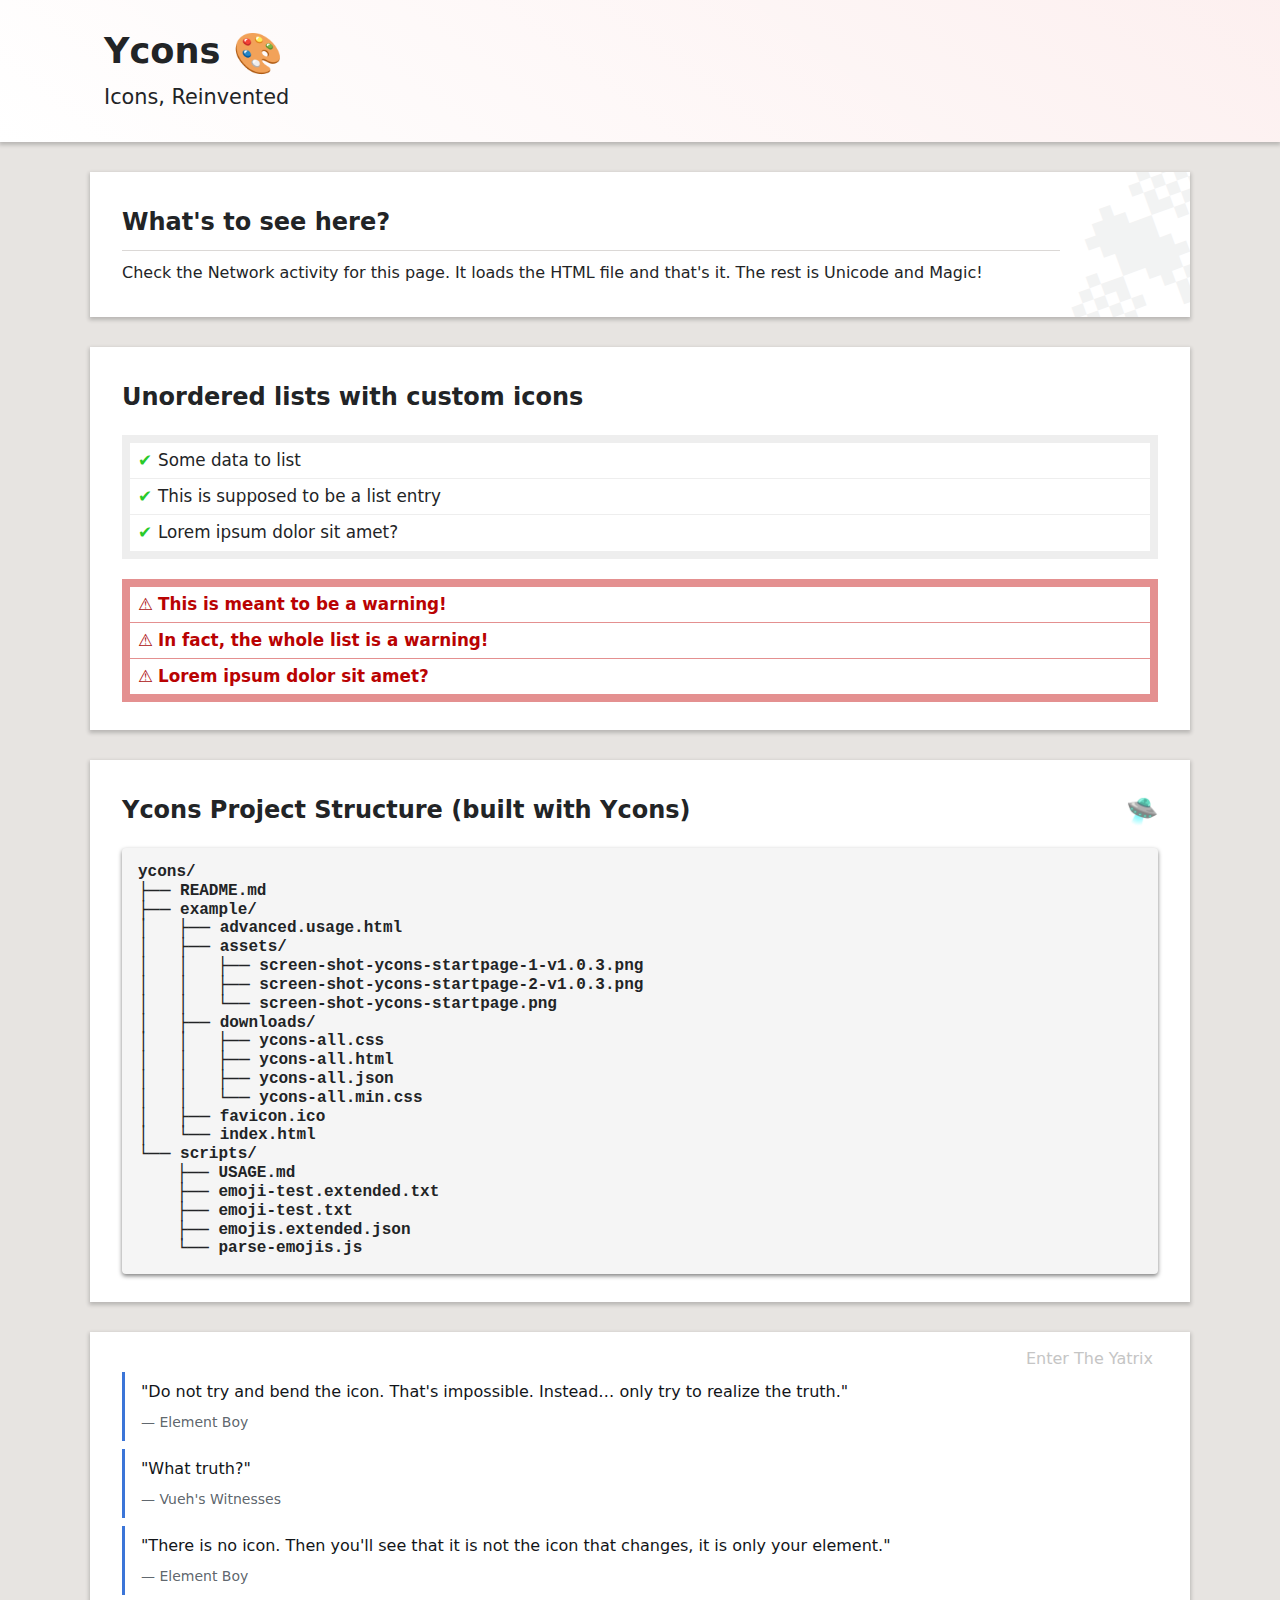
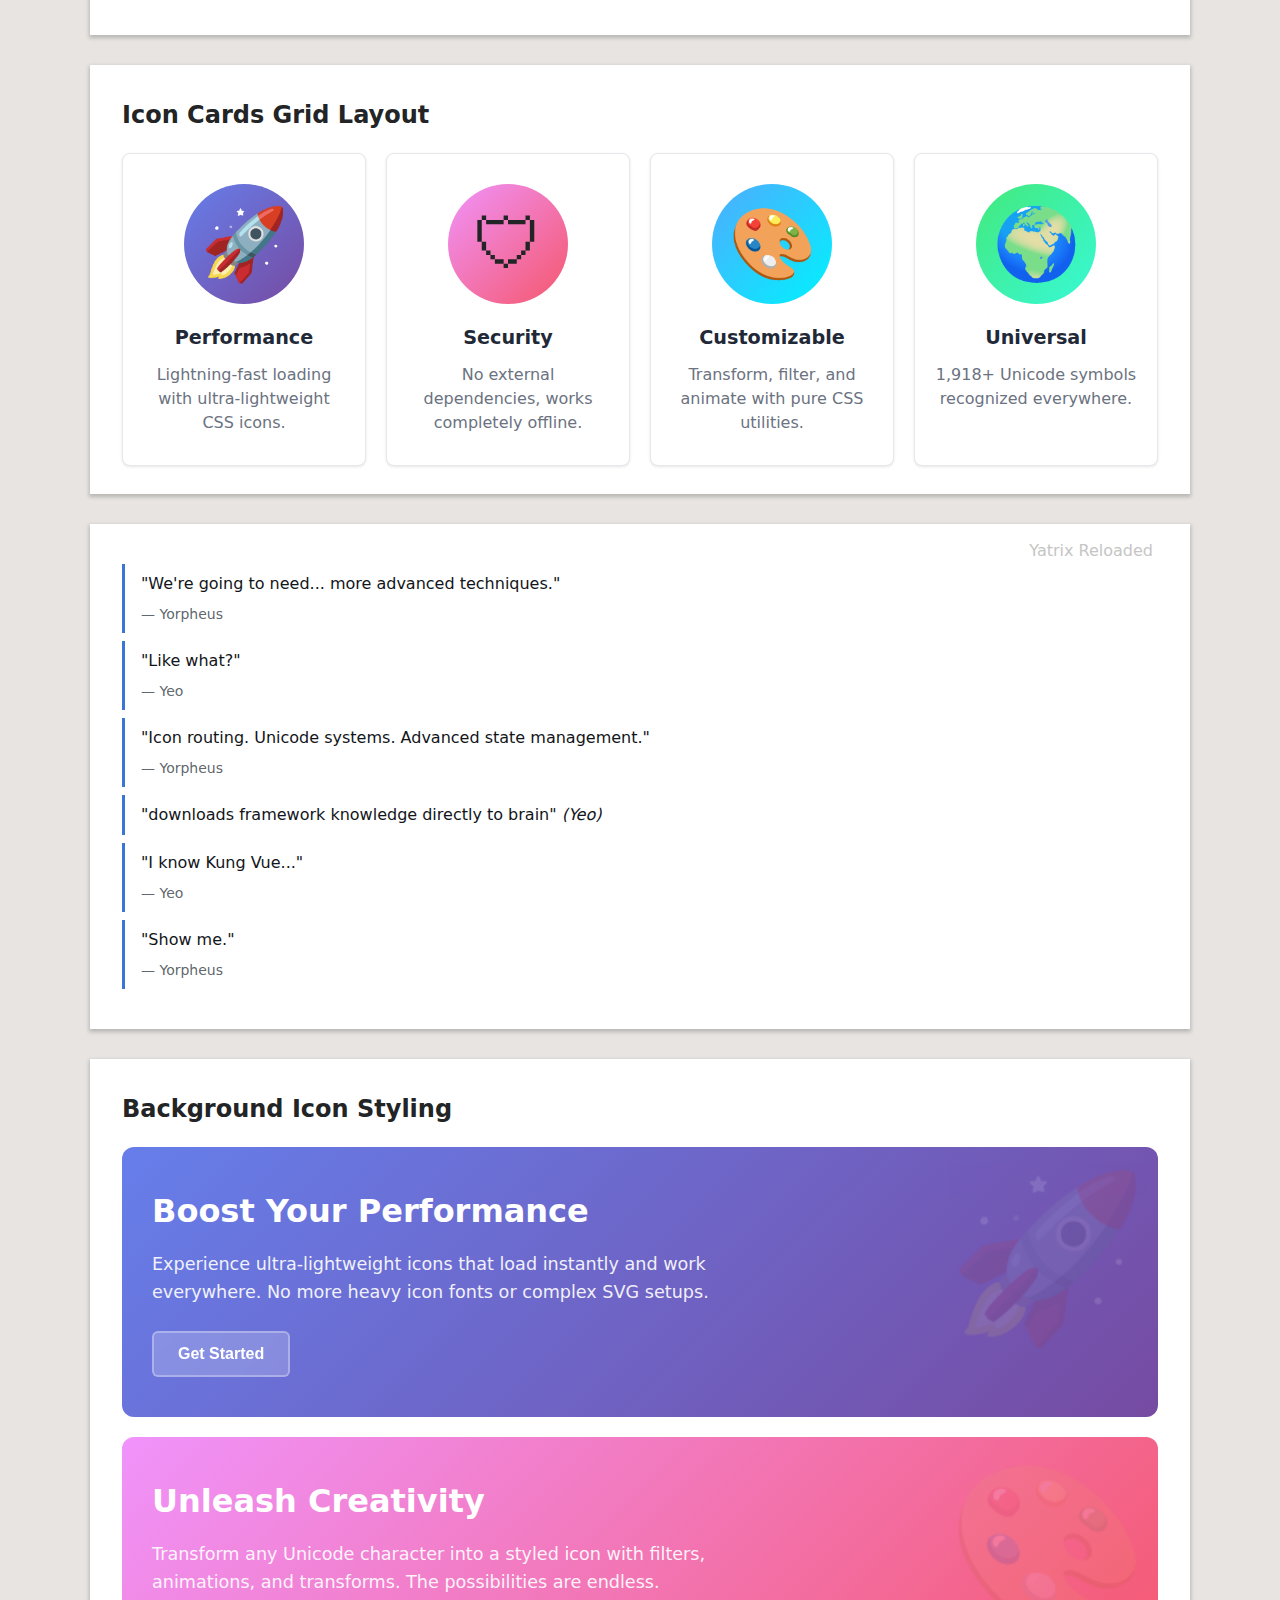
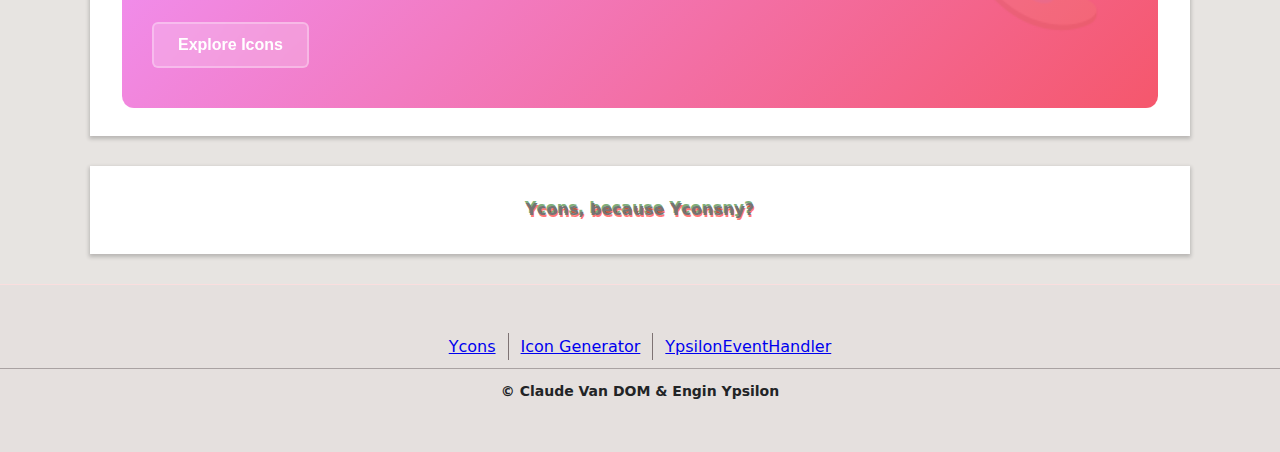
<file: example/advanced.usage.html>
<!DOCTYPE html>
<html lang="en">
<head>
    <meta charset="UTF-8" />
    <meta name="viewport" content="width=device-width, initial-scale=1.0" />
    <title>Ycons - Advanced Usage</title>
    <meta name="description" content="Ycons - Advanced Usage Examples for CSS Icons">
    <link rel="icon" type="image/x-icon" href="[data-uri]" />
    <style>
        :root {
            --bg: #d7d2cd99;
            --ink: #222426;
            --shadow: 0 2px 4px 1px rgba(0, 0, 0, 0.2);
        }

        * {
            box-sizing: border-box;
            margin: 0;
            padding: 0;
        }

        html {
            font-size: 1rem;
        }

        body {
            font: 1rem/1.5 system-ui, -apple-system, Segoe UI, Roboto, "Helvetica Neue", Arial, "Noto Sans", sans-serif;
            margin: 0;
            color: var(--ink);
            background: var(--bg);
            overflow-y: scroll;
        }

        hr {
            margin: 10px 0;
            border-color: #e8dacd55;
            border-width: 1px 0 0 0;
        }

        header {
            background: linear-gradient(37deg, #fff, rgba(255, 241, 241, 0.9));
            box-shadow: var(--shadow);
        }

        header .wrap {
            margin: 0 auto;
            padding: 25px 14px;
            max-width: 1100px;
        }

        header h1,
        header p {
            margin: 0 0 4px 0;
        }

        header h1 {
            font-size: 2.2rem;
        }

        header p {
            font-size: 1.3rem;
        }

        main {
            margin: 0 auto;
            max-width: 1100px;
            min-height: 55vh;
        }

        main section {
            margin: 30px 0;
            padding: 2rem;
            background: #fff;
            box-shadow: var(--shadow);
        }

        main section.complex-content {
            padding: 2rem 2rem 0.5rem;
        }

        main section h4 {
            color: #757373;
            text-shadow: 1px 2px #ff000088, -1px -2px #28772099;
            /* Prefix li elements with icons (or better Unicode character) */
        }

        main ul {
            margin: 20px 0;
            padding: 8px;
            background: #eee;
            font-size: 1.05rem;
        }

        main ul li {
            margin: 0 0 1px;
            padding: 5px 8px;
            list-style: none;
            background: #fff;
        }

        main ul li::before {
            display: inline-block;
            min-width: 20px;
            pointer-events: none;
        }

        main ul li:last-child {
            margin: 0;
            /* Change as needed */
        }

        main ul.warnings {
            font-weight: 600;
            color: #b90202;
            background: #dd7272c9;
            /* Just to have that one clear, that's all it needs in general */
        }

        main ul li:before {
            content: "\2714";
            /* ✔ */
            color: #2aca2a;
        }

        main ul.warnings li:before {
            content: "\26A0";
            /* ⚠ */
            color: #ac0e0e;
            /* Card Grid Layout */
        }

        main .card-grid {
            display: grid;
            grid-template-columns: repeat(auto-fit, minmax(180px, 1fr));
            gap: 20px;
            margin: 20px 0;
        }

        main .card-grid .card {
            padding: 30px 20px;
            background: #fff;
            border: 1px solid #e5e7eb;
            border-radius: 8px;
            text-align: center;
            box-shadow: 0 1px 3px rgba(0, 0, 0, 0.1);
            transition: transform 0.2s, box-shadow 0.2s;
        }

        main .card-grid .card:hover {
            transform: translateY(-2px);
            box-shadow: 0 4px 12px rgba(0, 0, 0, 0.15);
        }

        main .card-grid .card .card-icon {
            width: 120px;
            height: 120px;
            margin: 0 auto 20px;
            border-radius: 50%;
            display: flex;
            align-items: center;
            justify-content: center;
            font-size: 70px;
        }

        main .card-grid .card .card-icon.rocket {
            background: linear-gradient(135deg, #667eea 0%, #764ba2 100%);
        }

        main .card-grid .card .card-icon.rocket::before {
            content: "\1F680";
        }

        main .card-grid .card .card-icon.shield {
            background: linear-gradient(135deg, #f093fb 0%, #f5576c 100%);
        }

        main .card-grid .card .card-icon.shield::before {
            content: "\1F6E1";
        }

        main .card-grid .card .card-icon.palette {
            background: linear-gradient(135deg, #4facfe 0%, #00f2fe 100%);
        }

        main .card-grid .card .card-icon.palette::before {
            content: "\1F3A8";
        }

        main .card-grid .card .card-icon.globe {
            background: linear-gradient(135deg, #43e97b 0%, #38f9d7 100%);
        }

        main .card-grid .card .card-icon.globe::before {
            content: "\1F30D";
        }

        main .card-grid .card h3 {
            margin: 0 0 10px;
            color: #1f2937;
            font-size: 1.2rem;
        }

        main .card-grid .card p {
            color: #6b7280;
            line-height: 1.5;
            margin: 0;
            /* Background Layer Examples */
        }

        main .hero-box {
            position: relative;
            padding: 40px 30px;
            margin: 20px 0;
            border-radius: 12px;
            overflow: hidden;
            color: white;
            min-height: 200px;
            display: flex;
            align-items: center;
        }

        main .hero-box::before {
            content: "";
            position: absolute;
            top: -10px;
            right: 10px;
            font-size: 160px;
            opacity: 0.12;
            z-index: 0;
            pointer-events: none;
        }

        main .hero-box.rocket-bg {
            background: linear-gradient(135deg, #667eea 0%, #764ba2 100%);
        }

        main .hero-box.rocket-bg::before {
            content: "\1F680";
        }

        main .hero-box.palette-bg {
            background: linear-gradient(135deg, #f093fb 0%, #f5576c 100%);
        }

        main .hero-box.palette-bg::before {
            content: "\1F3A8";
        }

        main .hero-box .hero-content {
            position: relative;
            z-index: 1;
        }

        main .hero-box .hero-content h3 {
            font-size: 2rem;
            margin: 0 0 15px;
            font-weight: 700;
        }

        main .hero-box .hero-content p {
            font-size: 1.1rem;
            margin: 0 0 25px;
            opacity: 0.9;
            max-width: 600px;
            line-height: 1.6;
        }

        main .hero-box .hero-content button {
            padding: 12px 24px;
            background: rgba(255, 255, 255, 0.2);
            color: white;
            border: 2px solid rgba(255, 255, 255, 0.3);
            border-radius: 6px;
            font-size: 1rem;
            font-weight: 600;
            cursor: pointer;
            transition: all 0.3s ease;
            backdrop-filter: blur(10px);
        }

        main .hero-box .hero-content button:hover {
            background: rgba(255, 255, 255, 0.3);
            border-color: rgba(255, 255, 255, 0.5);
            transform: translateY(-1px);
        }

        footer {
            padding: 3rem 0;
            font-size: 16px;
            background: #dfd7d74b;
            border-top: 1px solid #fadede;
            line-height: 1.7;
        }

        footer hr {
            margin: 0.5rem 0;
            border-color: #fdf2f2;
            border-width: 1px 0 0;
        }

        footer b {
            font-size: 14px;
        }

        footer nav {
            display: flex;
            justify-content: center;
        }

        footer nav a {
            padding: 0 12px;
            display: inline-block;
        }

        footer nav a:not(:last-of-type) {
            border-right: 1px solid #7e7373;
        }

        .page-purpose {
            padding-right: 130px;
            position: relative;
            overflow: hidden;
        }

        .page-purpose::before {
            content: "\1F6F0";
            transform: scaleX(-1) rotate(20deg);
            position: absolute;
            top: -64px;
            right: -44px;
            font-size: 190px;
            opacity: 0.05;
            z-index: 0;
            transition: all 0.15s 0.5s ease-in-out;
        }

        .page-purpose:hover::before {
            transform: scaleX(-1) rotate(40deg);
            top: -4px;
            right: -4px;
            font-size: 100px;
            opacity: 0.09;
        }

        .file-tree {
            font-family: 'Courier New', monospace;
            background: #f5f5f5;
            margin: 20px 0;
            padding: 1rem;
            border-radius: 4px;
            box-shadow: 0 2px 4px rgba(0, 0, 0, 0.5);
            white-space: pre;
            overflow: auto;
            line-height: 1.1;
            font-size: 16px;
            font-weight: bold;
        }

        .file-tree .ycon {
            font-size: 18px;
        }

        blockquote {
            margin: 0.5rem 1.5rem 0.5rem 0;
            padding: 0.5rem 1rem;
            border-left: 3px solid #3b75d8;
            color: #121519;
        }

        blockquote small {
            margin-top: 0.5rem;
            display: block;
            font-size: 14px;
            color: #515961ee;
        }

        [data-label-quote] {
            position: relative;
        }

        [data-label-quote]:after {
            content: attr(data-label-quote);
            position: absolute;
            top: -25px;
            right: 5px;
            color: #c5c5c5;
        }

        .ycon {
            --ycon-animation-spin: 2s;
            --ycon-animation-pulse: 2s;
            --ycon-animation-bounce: 1s;
        }

        /* Console → Ctrl+Shift+P → reduced → "Emulate-CSS-prefers..." */
        @media (prefers-reduced-motion: reduce) {
            .ycon {
                --ycon-animation-spin: 0s;
                --ycon-animation-pulse: 0s;
                --ycon-animation-bounce: 0s;
            }
        }

        /**
         * Used Ycons in this tool
         */
        .ycon {
            display: inline-block;
            vertical-align: middle;
            line-height: 1;
            font-size: 1.25rem;
            pointer-events: none;
            user-select: none;
        }
        .ycon::before { display: inline-block; }

        /* Transform utilities */
        .ycon.mirror { transform: scaleX(-1); }
        .ycon.flip { transform: scaleY(-1); }
        .ycon.mirror.flip { transform: scale(-1, -1); }
        .ycon.rotate-90 { transform: rotate(90deg); }
        .ycon.rotate-180 { transform: rotate(180deg); }
        .ycon.rotate-270 { transform: rotate(270deg); }

        /* Filter utilities */
        .ycon.gray { filter: grayscale(1); }
        .ycon.blur { filter: blur(1px); }
        .ycon.dim { filter: brightness(0.7); }
        .ycon.bright { filter: brightness(1.3); }
        .ycon.sepia { filter: sepia(1); }
        .ycon.invert { filter: invert(1); }
        .ycon.saturate { filter: saturate(1.5); }
        .ycon.desaturate { filter: saturate(0.5); }

        /* Animation utilities */
        .ycon.spin { animation: ycon-spin var(--ycon-animation-spin) linear infinite; }
        .ycon.pulse { animation: ycon-pulse var(--ycon-animation-pulse) ease-in-out infinite; }
        .ycon.bounce { animation: ycon-bounce var(--ycon-animation-bounce) ease-in-out infinite; }

        /* Keyframes */
        @keyframes ycon-spin {from {transform: rotate(0deg);} to {transform: rotate(360deg);}}
        @keyframes ycon-pulse {0%, 100% {opacity: 1;} 50% {opacity: 0.5;}}
        @keyframes ycon-bounce {
            0%, 20%, 50%, 80%, 100% { transform: translateY(0); }
            40% { transform: translateY(-10px); }
            60% { transform: translateY(-5px); }
        }

        /* Size variants */
        .ycon-xxs { font-size: 1rem; }
        .ycon-xs { font-size: 1.25rem; }
        .ycon-sm { font-size: 1.5rem; }
        .ycon-md { font-size: 1.75rem; }
        .ycon-lg { font-size: 2rem; }
        .ycon-xl { font-size: 2.5rem; }
        .ycon-xxl { font-size: 3rem; }

        /* Ycons */
        .ycon-eyes::before { content: "\1F440"; }
        .ycon-anger-symbol::before { content: "\1F4A2"; }
        .ycon-ypsilon::before { content: "\1F4AA"; }
        .ycon-flamingo::before { content: "\1F9A9"; }
        .ycon-abacus::before { content: "\1F9EE"; }
        .ycon-gear::before { content: "\2699"; }
        .ycon-bright-button::before { content: "\1F506"; }
        .ycon-white-square-button::before { content: "\1F533"; }
        .ycon-ticket::before { content: "\1F3AB"; }
        .ycon-crystal-ball::before { content: "\1F52E"; }
        .ycon-mirror-ball::before { content: "\1FAA9"; }
        .ycon-artist-palette::before { content: "\1F3A8"; }
        .ycon-red-triangle-pointed-down::before { content: "\1F53B"; }
        .ycon-end-arrow::before { content: "\1F51A"; }
        .ycon-end-arrow::before { content: "\1F51A"; }
        .ycon-flying-saucer::before { content: "\1F6F8"; }
        .ycon-right-anger-bubble::before { content: "\1F5EF"; }
        .ycon-spiral-notepad::before { content: "\1F5D2"; }
        .ycon-file-cabinet::before { content: "\1F5C4"; }
        .ycon-mobile-phone::before { content: "\1F4F1"; }
        .ycon-bellhop-bell-raw::before { content: "\1F6CE\FE0F"; }
        /* Box drawing character ycons */
        .ycon-box-drawings-light-vertical-and-right::before { content: "\251C"; }
        .ycon-box-drawings-light-horizontal::before { content: "\2500"; }
        .ycon-box-drawings-light-up-and-right::before { content: "\2514"; }
        .ycon-box-drawings-light-vertical::before { content: "\2502"; }
        .ycon-box-drawings-light-down-and-right::before { content: "\250C"; }
        .ycon-box-drawings-light-down-and-left::before { content: "\2510"; }
        .ycon-box-drawings-light-up-and-left::before { content: "\2518"; }
        .ycon-box-drawings-light-down-and-horizontal::before { content: "\252C"; }
        .ycon-box-drawings-light-up-and-horizontal::before { content: "\2534"; }
        .ycon-box-drawings-light-vertical-and-horizontal::before { content: "\253C"; }

        /*
        ┌─────────────────────────────────────────────────────────────────┐
        │                    🧪 EXPERIMENTAL FEATURES                     │
        │                                                                 │
        │  CSS attr() with units - Dynamic icon sizing & animation        │
        │  ✅ Chrome, Brave, Opera (Chromium-based browsers)              │
        │  🔧 Firefox + others (JS polyfill active)                       │
        │                                                                 │
        │  Usage:                                                         │
        │  <span data-size-px="42" class="ycon ycon-rocket"></span>       │
        │  <span data-size-rem="3.5" class="ycon ycon-palette"></span>    │
        │  <span data-ani-duration="5000" class="ycon ycon-spin"></span>  │
        └─────────────────────────────────────────────────────────────────┘
        */
        .ycon[data-size-rem] { font-size: attr(data-size-rem rem); }
        .ycon[data-size-px] { font-size: attr(data-size-px px); }
        .ycon[data-ani-duration] { animation-duration: attr(data-ani-duration ms); }

        /*
        Future possibilities with CSS attr():
        - animation-iteration-count: attr(data-count);
        - animation-play-state: attr(data-state);
        - animation-timing-function: attr(data-timing);
        - animation-delay: attr(data-delay ms);
        - animation-direction: attr(data-direction);
        - transform: attr(data-transform);
        - opacity: attr(data-opacity);
        */
        /*
        <span
            data-size-px="26"
            data-ani-duration="750"
            class="ycon ycon-flying-saucer pulse"></span>
        */
    </style>
</head>
<body>
    <header>
        <div class="wrap">
            <h1>Ycons <span class="ycon ycon-artist-palette ycon-xl"></span></h1>
            <p>Icons, Reinvented</p>
        </div>
    </header>

    <main>
        <section class="page-purpose">
            <h2>What's to see here?</h2>
            <hr />
            <p>Check the Network activity for this page. It loads the HTML file and that's it. The rest is Unicode and Magic!</p>
        </section>

        <section class="ul-example complex-content">
            <h2>Unordered lists with custom icons</h2>
            <ul>
                <li>Some data to list</li>
                <li>This is supposed to be a list entry</li>
                <li>Lorem ipsum dolor sit amet?</li>
            </ul>
            <ul class="warnings">
                <li>This is meant to be a warning!</li>
                <li>In fact, the whole list is a warning!</li>
                <li>Lorem ipsum dolor sit amet?</li>
            </ul>
        </section>

        <section class="file-structure complex-content">
            <h2 style="display: flex; justify-content: space-between">
                <span>Ycons Project Structure (built with Ycons)</span>
                <span title="🧪 Experimental: data-size-px='26' data-ani-duration='1250'">
                    <span
                        data-size-px="26"
                        data-ani-duration="1250"
                        class="ycon ycon-flying-saucer pulse"></span>
                </span>
            </h2>
<div class="file-tree">ycons/
<span class="ycon ycon-box-drawings-light-vertical-and-right" role="img" aria-label="box drawings light vertical and right"></span><span class="ycon ycon-box-drawings-light-horizontal" role="img" aria-label="box drawings light horizontal"></span><span class="ycon ycon-box-drawings-light-horizontal" role="img" aria-label="box drawings light horizontal"></span> README.md
<span class="ycon ycon-box-drawings-light-vertical-and-right" role="img" aria-label="box drawings light vertical and right"></span><span class="ycon ycon-box-drawings-light-horizontal" role="img" aria-label="box drawings light horizontal"></span><span class="ycon ycon-box-drawings-light-horizontal" role="img" aria-label="box drawings light horizontal"></span> example/
<span class="ycon ycon-box-drawings-light-vertical" role="img" aria-label="box drawings light vertical"></span>   <span class="ycon ycon-box-drawings-light-vertical-and-right" role="img" aria-label="box drawings light vertical and right"></span><span class="ycon ycon-box-drawings-light-horizontal" role="img" aria-label="box drawings light horizontal"></span><span class="ycon ycon-box-drawings-light-horizontal" role="img" aria-label="box drawings light horizontal"></span> advanced.usage.html
<span class="ycon ycon-box-drawings-light-vertical" role="img" aria-label="box drawings light vertical"></span>   <span class="ycon ycon-box-drawings-light-vertical-and-right" role="img" aria-label="box drawings light vertical and right"></span><span class="ycon ycon-box-drawings-light-horizontal" role="img" aria-label="box drawings light horizontal"></span><span class="ycon ycon-box-drawings-light-horizontal" role="img" aria-label="box drawings light horizontal"></span> assets/
<span class="ycon ycon-box-drawings-light-vertical" role="img" aria-label="box drawings light vertical"></span>   <span class="ycon ycon-box-drawings-light-vertical" role="img" aria-label="box drawings light vertical"></span>   <span class="ycon ycon-box-drawings-light-vertical-and-right" role="img" aria-label="box drawings light vertical and right"></span><span class="ycon ycon-box-drawings-light-horizontal" role="img" aria-label="box drawings light horizontal"></span><span class="ycon ycon-box-drawings-light-horizontal" role="img" aria-label="box drawings light horizontal"></span> screen-shot-ycons-startpage-1-v1.0.3.png
<span class="ycon ycon-box-drawings-light-vertical" role="img" aria-label="box drawings light vertical"></span>   <span class="ycon ycon-box-drawings-light-vertical" role="img" aria-label="box drawings light vertical"></span>   <span class="ycon ycon-box-drawings-light-vertical-and-right" role="img" aria-label="box drawings light vertical and right"></span><span class="ycon ycon-box-drawings-light-horizontal" role="img" aria-label="box drawings light horizontal"></span><span class="ycon ycon-box-drawings-light-horizontal" role="img" aria-label="box drawings light horizontal"></span> screen-shot-ycons-startpage-2-v1.0.3.png
<span class="ycon ycon-box-drawings-light-vertical" role="img" aria-label="box drawings light vertical"></span>   <span class="ycon ycon-box-drawings-light-vertical" role="img" aria-label="box drawings light vertical"></span>   <span class="ycon ycon-box-drawings-light-up-and-right" role="img" aria-label="box drawings light up and right"></span><span class="ycon ycon-box-drawings-light-horizontal" role="img" aria-label="box drawings light horizontal"></span><span class="ycon ycon-box-drawings-light-horizontal" role="img" aria-label="box drawings light horizontal"></span> screen-shot-ycons-startpage.png
<span class="ycon ycon-box-drawings-light-vertical" role="img" aria-label="box drawings light vertical"></span>   <span class="ycon ycon-box-drawings-light-vertical-and-right" role="img" aria-label="box drawings light vertical and right"></span><span class="ycon ycon-box-drawings-light-horizontal" role="img" aria-label="box drawings light horizontal"></span><span class="ycon ycon-box-drawings-light-horizontal" role="img" aria-label="box drawings light horizontal"></span> downloads/
<span class="ycon ycon-box-drawings-light-vertical" role="img" aria-label="box drawings light vertical"></span>   <span class="ycon ycon-box-drawings-light-vertical" role="img" aria-label="box drawings light vertical"></span>   <span class="ycon ycon-box-drawings-light-vertical-and-right" role="img" aria-label="box drawings light vertical and right"></span><span class="ycon ycon-box-drawings-light-horizontal" role="img" aria-label="box drawings light horizontal"></span><span class="ycon ycon-box-drawings-light-horizontal" role="img" aria-label="box drawings light horizontal"></span> ycons-all.css
<span class="ycon ycon-box-drawings-light-vertical" role="img" aria-label="box drawings light vertical"></span>   <span class="ycon ycon-box-drawings-light-vertical" role="img" aria-label="box drawings light vertical"></span>   <span class="ycon ycon-box-drawings-light-vertical-and-right" role="img" aria-label="box drawings light vertical and right"></span><span class="ycon ycon-box-drawings-light-horizontal" role="img" aria-label="box drawings light horizontal"></span><span class="ycon ycon-box-drawings-light-horizontal" role="img" aria-label="box drawings light horizontal"></span> ycons-all.html
<span class="ycon ycon-box-drawings-light-vertical" role="img" aria-label="box drawings light vertical"></span>   <span class="ycon ycon-box-drawings-light-vertical" role="img" aria-label="box drawings light vertical"></span>   <span class="ycon ycon-box-drawings-light-vertical-and-right" role="img" aria-label="box drawings light vertical and right"></span><span class="ycon ycon-box-drawings-light-horizontal" role="img" aria-label="box drawings light horizontal"></span><span class="ycon ycon-box-drawings-light-horizontal" role="img" aria-label="box drawings light horizontal"></span> ycons-all.json
<span class="ycon ycon-box-drawings-light-vertical" role="img" aria-label="box drawings light vertical"></span>   <span class="ycon ycon-box-drawings-light-vertical" role="img" aria-label="box drawings light vertical"></span>   <span class="ycon ycon-box-drawings-light-up-and-right" role="img" aria-label="box drawings light up and right"></span><span class="ycon ycon-box-drawings-light-horizontal" role="img" aria-label="box drawings light horizontal"></span><span class="ycon ycon-box-drawings-light-horizontal" role="img" aria-label="box drawings light horizontal"></span> ycons-all.min.css
<span class="ycon ycon-box-drawings-light-vertical" role="img" aria-label="box drawings light vertical"></span>   <span class="ycon ycon-box-drawings-light-vertical-and-right" role="img" aria-label="box drawings light vertical and right"></span><span class="ycon ycon-box-drawings-light-horizontal" role="img" aria-label="box drawings light horizontal"></span><span class="ycon ycon-box-drawings-light-horizontal" role="img" aria-label="box drawings light horizontal"></span> favicon.ico
<span class="ycon ycon-box-drawings-light-vertical" role="img" aria-label="box drawings light vertical"></span>   <span class="ycon ycon-box-drawings-light-up-and-right" role="img" aria-label="box drawings light up and right"></span><span class="ycon ycon-box-drawings-light-horizontal" role="img" aria-label="box drawings light horizontal"></span><span class="ycon ycon-box-drawings-light-horizontal" role="img" aria-label="box drawings light horizontal"></span> index.html
<span class="ycon ycon-box-drawings-light-up-and-right" role="img" aria-label="box drawings light up and right"></span><span class="ycon ycon-box-drawings-light-horizontal" role="img" aria-label="box drawings light horizontal"></span><span class="ycon ycon-box-drawings-light-horizontal" role="img" aria-label="box drawings light horizontal"></span> scripts/
    <span class="ycon ycon-box-drawings-light-vertical-and-right" role="img" aria-label="box drawings light vertical and right"></span><span class="ycon ycon-box-drawings-light-horizontal" role="img" aria-label="box drawings light horizontal"></span><span class="ycon ycon-box-drawings-light-horizontal" role="img" aria-label="box drawings light horizontal"></span> USAGE.md
    <span class="ycon ycon-box-drawings-light-vertical-and-right" role="img" aria-label="box drawings light vertical and right"></span><span class="ycon ycon-box-drawings-light-horizontal" role="img" aria-label="box drawings light horizontal"></span><span class="ycon ycon-box-drawings-light-horizontal" role="img" aria-label="box drawings light horizontal"></span> emoji-test.extended.txt
    <span class="ycon ycon-box-drawings-light-vertical-and-right" role="img" aria-label="box drawings light vertical and right"></span><span class="ycon ycon-box-drawings-light-horizontal" role="img" aria-label="box drawings light horizontal"></span><span class="ycon ycon-box-drawings-light-horizontal" role="img" aria-label="box drawings light horizontal"></span> emoji-test.txt
    <span class="ycon ycon-box-drawings-light-vertical-and-right" role="img" aria-label="box drawings light vertical and right"></span><span class="ycon ycon-box-drawings-light-horizontal" role="img" aria-label="box drawings light horizontal"></span><span class="ycon ycon-box-drawings-light-horizontal" role="img" aria-label="box drawings light horizontal"></span> emojis.extended.json
    <span class="ycon ycon-box-drawings-light-up-and-right" role="img" aria-label="box drawings light up and right"></span><span class="ycon ycon-box-drawings-light-horizontal" role="img" aria-label="box drawings light horizontal"></span><span class="ycon ycon-box-drawings-light-horizontal" role="img" aria-label="box drawings light horizontal"></span> parse-emojis.js
</div>
        </section>

        <section class="grid-card">
            <div class="enter-the-yatrix" data-label-quote="Enter The Yatrix">
                <blockquote>
                    "Do not try and bend the icon. That's impossible. Instead… only try to realize the truth."
                    <small>— Element Boy</small>
                </blockquote>
                <blockquote>
                    "What truth?"
                    <small>— Vueh's Witnesses</small>
                </blockquote>
                <blockquote>
                    "There is no icon. Then you'll see that it is not the icon that changes, it is only your element."
                    <small>— Element Boy</small>
                </blockquote>
            </div>
        </section>

        <section class="grid-card complex-content">
            <h2>Icon Cards Grid Layout</h2>
            <div class="card-grid">
                <div class="card">
                    <div class="card-icon rocket"></div>
                    <h3>Performance</h3>
                    <p>Lightning-fast loading with ultra-lightweight CSS icons.</p>
                </div>
                <div class="card">
                    <div class="card-icon shield"></div>
                    <h3>Security</h3>
                    <p>No external dependencies, works completely offline.</p>
                </div>
                <div class="card">
                    <div class="card-icon palette ycon pulse"></div>
                    <h3>Customizable</h3>
                    <p>Transform, filter, and animate with pure CSS utilities.</p>
                </div>
                <div class="card">
                    <div class="card-icon globe"></div>
                    <h3>Universal</h3>
                    <p>1,918+ Unicode symbols recognized everywhere.</p>
                </div>
            </div>
        </section>

        <section class="grid-card">
            <div class="yeo-needs-to-level-up" data-label-quote="Yatrix Reloaded">
                <blockquote>
                    "We're going to need... more advanced techniques."
                    <small>— Yorpheus</small>
                </blockquote>
                <blockquote>
                    "Like what?"
                    <small>— Yeo</small>
                </blockquote>
                <blockquote>
                    "Icon routing. Unicode systems. Advanced state management."
                    <small>— Yorpheus</small>
                </blockquote>
                <blockquote>
                    "downloads framework knowledge directly to brain" <i>(Yeo)</i>
                </blockquote>
                <blockquote>
                    "I know Kung Vue..."
                    <small>— Yeo</small>
                </blockquote>
                <blockquote>
                    "Show me."
                    <small>— Yorpheus</small>
                </blockquote>
            </div>
        </section>

        <section class="bg-layer complex-content">
            <h2>Background Icon Styling</h2>
            <div class="hero-box rocket-bg">
                <div class="hero-content">
                    <h3>Boost Your Performance</h3>
                    <p>Experience ultra-lightweight icons that load instantly and work everywhere. No more heavy icon fonts or complex SVG setups.</p>
                    <button>Get Started</button>
                </div>
            </div>
            <div class="hero-box palette-bg">
                <div class="hero-content">
                    <h3>Unleash Creativity</h3>
                    <p>Transform any Unicode character into a styled icon with filters, animations, and transforms. The possibilities are endless.</p>
                    <button>Explore Icons</button>
                </div>
            </div>
        </section>

        <section class="grid-card" style="text-align: center;">
            <h4>Ycons, because Yconsny?</h4>
        </section>
    </main>

    <footer style="text-align:center">
        <nav>
            <a title="Ycons ~ Emoji Icon Generator" href="https://github.com/eypsilon/ycons">Ycons</a>
            <a title="Ycons WebApp" href="https://eypsilon.github.io/ycons/example/">Icon Generator</a>
            <a title="YpsilonEventHandler, Event Delegation, Reinvented" href="https://github.com/eypsilon/YpsilonEventHandler">YpsilonEventHandler</a>
        </nav>
        <hr />
        <p><b>© Claude Van DOM & Engin Ypsilon</b></p>
    </footer>

    <script>
        if (/^((?!chrome|android).)*safari/i.test(navigator.userAgent)) {
            document.body.insertAdjacentHTML('afterbegin', `<div style="padding:50px 10px;text-align:center;background:#b50c0c;color:#fff;font-size:16px;">
            <b>SAFARI, REALLY?</b><br>Sorry, we don't have time to deface our tool for a so-called browser that can't manage to adhere to standards since forever.
            <br>It's mind-blowing that the world's largest corporations are responsible for the worst browsers in the universe...<br>
            <small>Use Browser: Opera, Firefox, Brave, Chrome</small></div>`);
        }

        // Experimental: CSS attr() Polyfill
        // Supports: Chrome, Brave, Opera (Chromium-based browsers)
        // Polyfill for Firefox and other browsers
        function initAttrPolyfill() {
            // Check if CSS attr() with units is supported
            // Firefox drops invalid CSS but doesn't report errors in getComputedStyle
            let supported = false;

            try {
                const testEl = document.createElement('div');
                testEl.setAttribute('data-test', '99');
                testEl.style.cssText = 'font-size: attr(data-test px); position: absolute; visibility: hidden;';
                document.body.appendChild(testEl);

                const computedSize = getComputedStyle(testEl).fontSize;
                // If attr() works, font-size should be 99px
                // If not supported, it falls back to browser default (usually 16px or similar)
                supported = computedSize === '99px';

                document.body.removeChild(testEl);
            } catch (e) {
                supported = false;
            }

            if (!supported) {
                console.log('🔧 CSS attr() polyfill active (Firefox detected)');

                // Polyfill for data-size-px
                document.querySelectorAll('.ycon[data-size-px]').forEach(el => {
                    const size = el.getAttribute('data-size-px');
                    if (size) el.style.fontSize = size + 'px';
                });

                // Polyfill for data-size-rem
                document.querySelectorAll('.ycon[data-size-rem]').forEach(el => {
                    const size = el.getAttribute('data-size-rem');
                    if (size) el.style.fontSize = size + 'rem';
                });

                // Polyfill for data-ani-duration
                document.querySelectorAll('.ycon[data-ani-duration]').forEach(el => {
                    const duration = el.getAttribute('data-ani-duration');
                    if (duration) el.style.animationDuration = duration + 'ms';
                });

                // Observer for dynamic elements
                const observer = new MutationObserver(mutations => {
                    mutations.forEach(mutation => {
                        mutation.addedNodes.forEach(node => {
                            if (node.nodeType === 1) { // Element node
                                // Check the node itself
                                if (node.matches && node.matches('.ycon[data-size-px], .ycon[data-size-rem], .ycon[data-ani-duration]')) {
                                    applyAttrPolyfill(node);
                                }
                                // Check descendants
                                node.querySelectorAll && node.querySelectorAll('.ycon[data-size-px], .ycon[data-size-rem], .ycon[data-ani-duration]').forEach(applyAttrPolyfill);
                            }
                        });
                    });
                });

                observer.observe(document.body, { childList: true, subtree: true });
            } else {
                console.log('✅ Native CSS attr() support detected');
            }

            function applyAttrPolyfill(el) {
                const sizePx = el.getAttribute('data-size-px');
                const sizeRem = el.getAttribute('data-size-rem');
                const aniDuration = el.getAttribute('data-ani-duration');

                if (sizePx) el.style.fontSize = sizePx + 'px';
                if (sizeRem) el.style.fontSize = sizeRem + 'rem';
                if (aniDuration) el.style.animationDuration = aniDuration + 'ms';
            }
        }

        // Initialize polyfill
        initAttrPolyfill();
    </script>
</body>
</html>
</file>
<file: example/public/assets/main.css>
:root {
    --bg: #f7f8fa;
    --card: #fff;
    --ink: #222;
    --muted: #8a919e;
    --accent: #2563eb;
    --shadow: 0 6px 18px rgba(0, 0, 0, .06);
    --ring: 0 0 0 3px rgba(37, 99, 235, .25);
}

html {
    font-size: 1rem;
}

body {
    font: .85rem/1.5 system-ui, -apple-system, Segoe UI, Roboto, "Helvetica Neue", Arial, "Noto Sans", sans-serif;
    margin: 0;
    color: var(--ink);
    background: var(--bg);
    overflow-y: scroll;
}

button {
    padding: 5px 10px;
}

input[type="text"],
select {
    padding: 10px 12px;
    border-radius: 10px;
    border: 1px solid #e5e7eb;
    background: #fff;
    box-shadow: var(--shadow);
    font-size: .9rem;

    &:focus {
        outline: none;
        box-shadow: var(--shadow), var(--ring);
    }
}

header {
    position: sticky;
    top: 0;
    z-index: 5;
    background: linear-gradient(22deg, #fff, rgba(250, 232, 232, 0.3));
    box-shadow: var(--shadow);

    .wrap {
        max-width: 1100px;
        margin: 0 auto;
        padding: 10px 14px 16px;
    }
    h1 {
        font-size: 2.2rem;
        margin: 0 0 4px 0
    }
    label {
        span {
            display: block;
            font-size: 13px;
        }
        input[type="text"] {
            width: 100px;
        }
    }
    .bar {
        display: flex;
        gap: 10px;
        align-items: center;
    }
    #controls {
        display: flex;
        align-items: center;
        justify-content: space-between;

        #count {
            margin-bottom: .5rem;
            font-size: 1rem;
        }
    }
}

#emoji-grid {
    margin: 0 auto;
    padding: 15px;
    max-width: 1440px;

    .group {
        margin-bottom: 20px;

        h2 {
            margin: 40px 0 10px;
            padding: 8px 14px;
            color: #eee;
            background: #4f4545;
        }
    }
    .subgroup {
        margin-bottom: 1.5rem;
        display: flex;
        flex-wrap: wrap;
        justify-content: start;
        gap: 8px;
        overflow: visible;

        h3 {
            flex: 1 100%;
            margin: 10px 0 5px;
        }
    }
}

/* Grid */
.emoji-item {
    background: var(--card);
    border-radius: 14px;
    box-shadow: var(--shadow);
    padding: 12px 8px 4px;
    text-align: center;
    display: flex;
    flex-direction: column;
    align-items: center;
    width: 90px;
    max-width: 110px;
    cursor: pointer;

    .symbol-symbol {
        font-size: 2.8rem;
        line-height: 1;
    }
    .symbol-name {
        font-size: .8rem;
        color: var(--muted);
        white-space: nowrap;
        overflow: hidden;
        text-overflow: ellipsis;
        width: 100%;
    }
    .symbol-id {
        font-family: ui-monospace, SFMono-Regular, Menlo, Monaco, Consolas, "Liberation Mono", "Courier New", monospace;
        font-size: .75rem;
        color: #9aa3af;
    }
    &.selected {
        background-color: #e0f7fa;
        outline: 2px solid var(--accent);
        outline-offset: 1px;
    }
}

#parsed-output {
    position: sticky;
    bottom: 0;

    .output-buttons {
        padding: 5px;
        position: absolute;
        top: 0;
        right: 20px;
        background: #000;
    }
    pre#css-output {
        margin: 0 20px;
        padding: 10px;
        background: #fff;
        border: 1px solid;
        white-space: pre-line;
        height: 140px;
        overflow: auto;
        position: sticky;
        bottom: 0;
        resize: vertical;

        &:focus-within {
            height: 80vh !important;
            overscroll-behavior: contain;
        }
    }
}

.muted {
    color: var(--muted)
}

.hidden {
    display: none !important;
}
</file>
